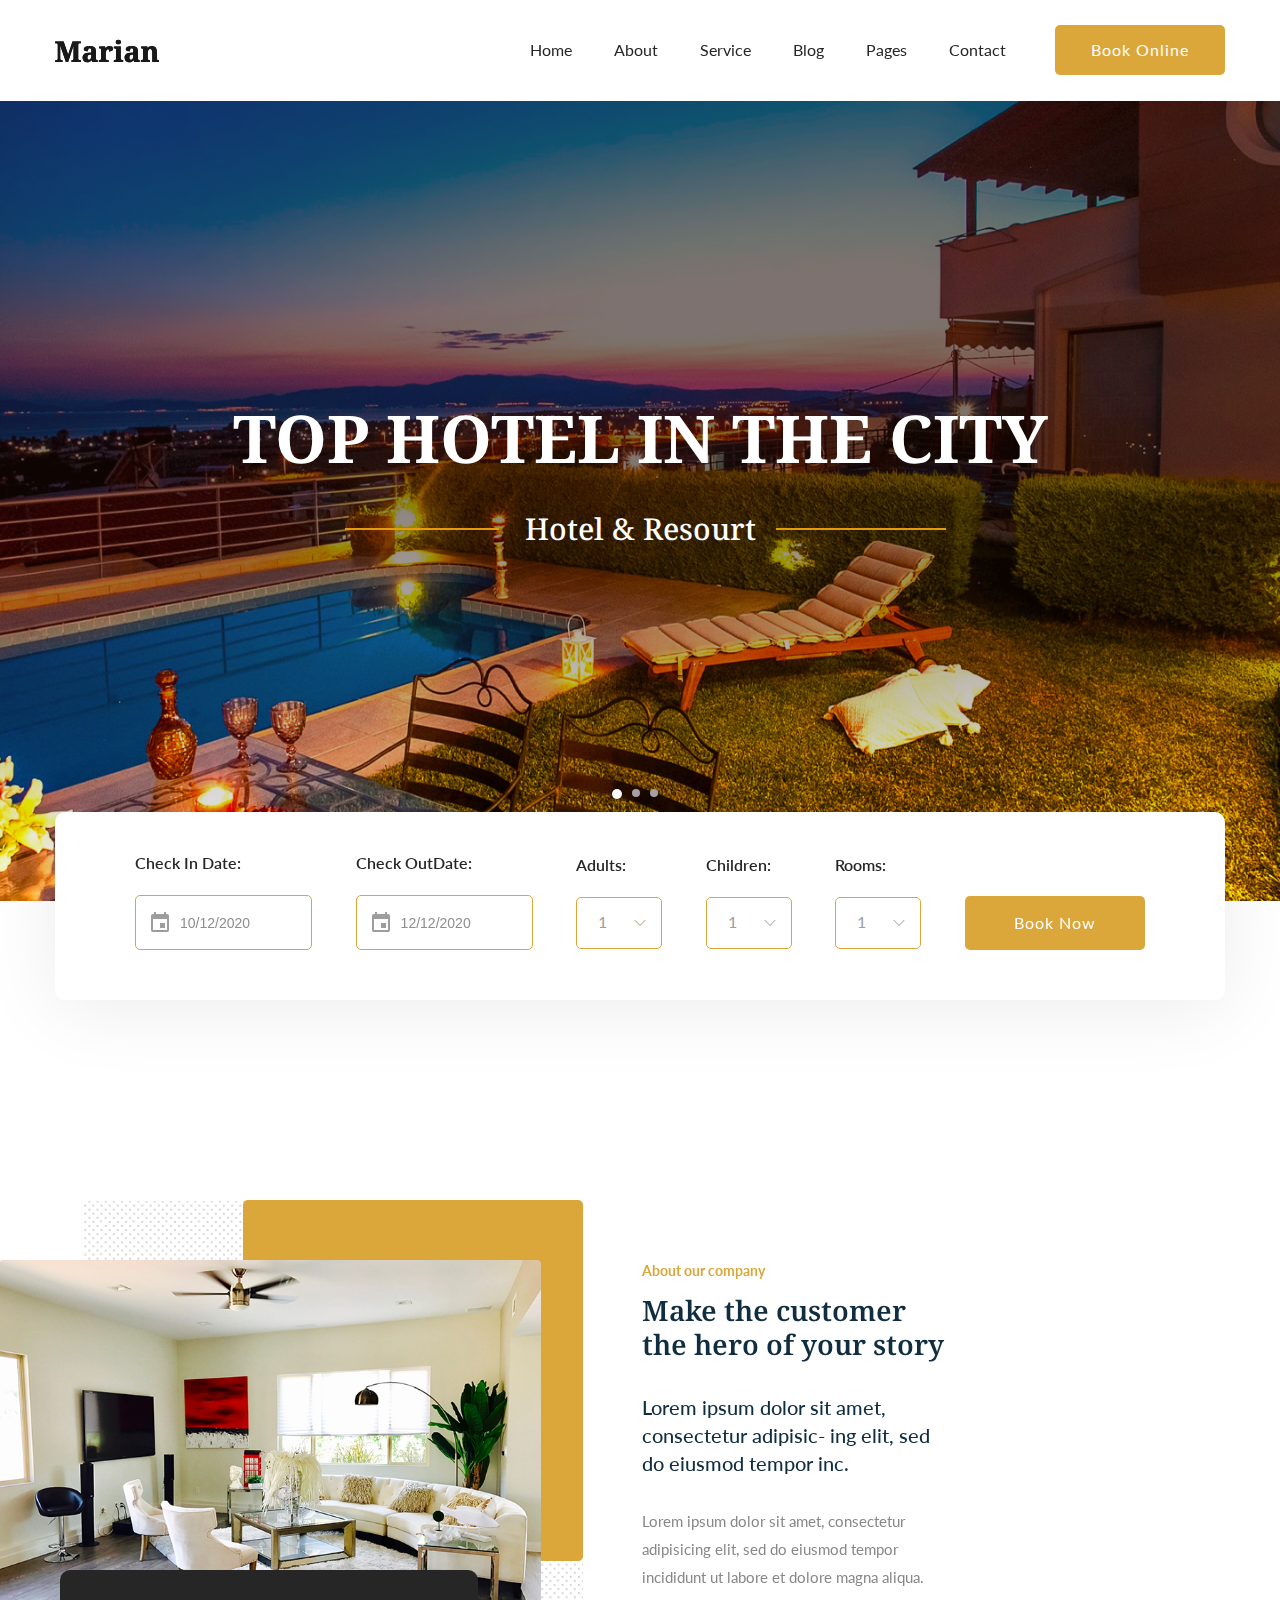
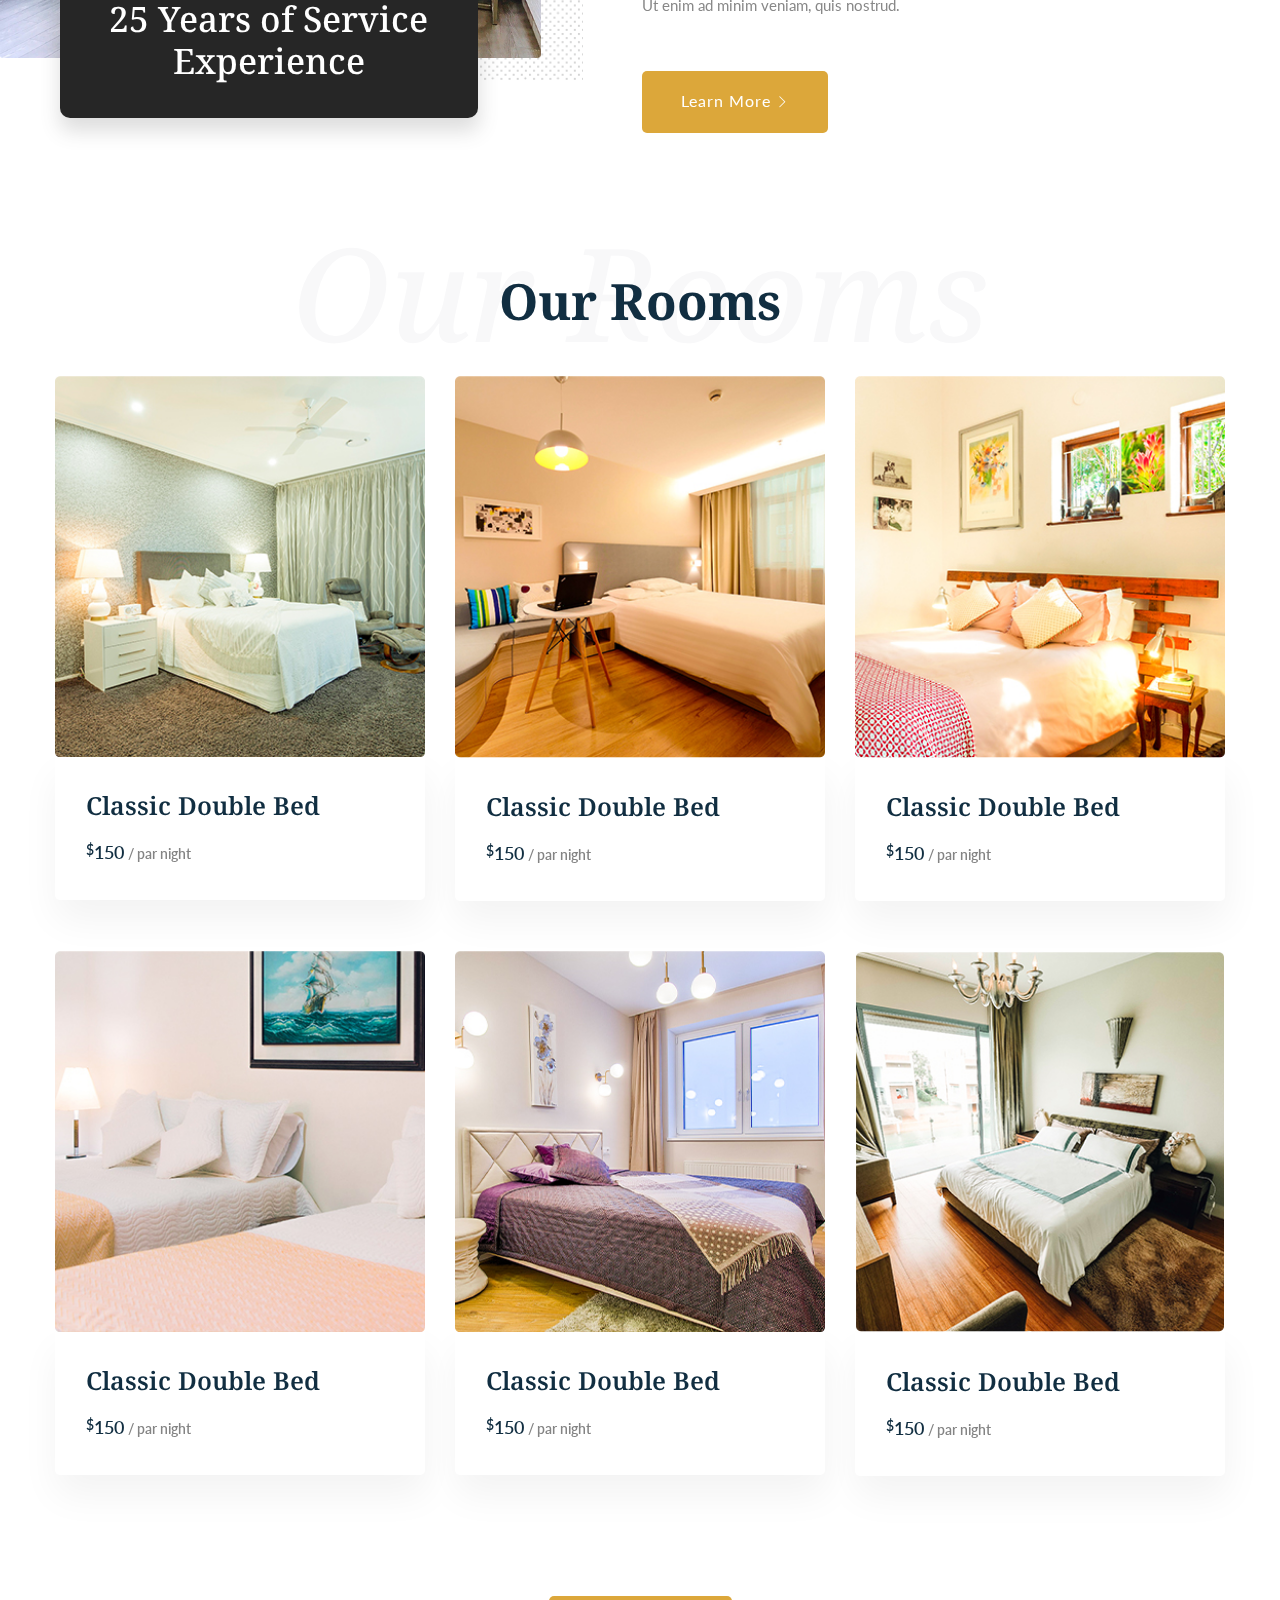
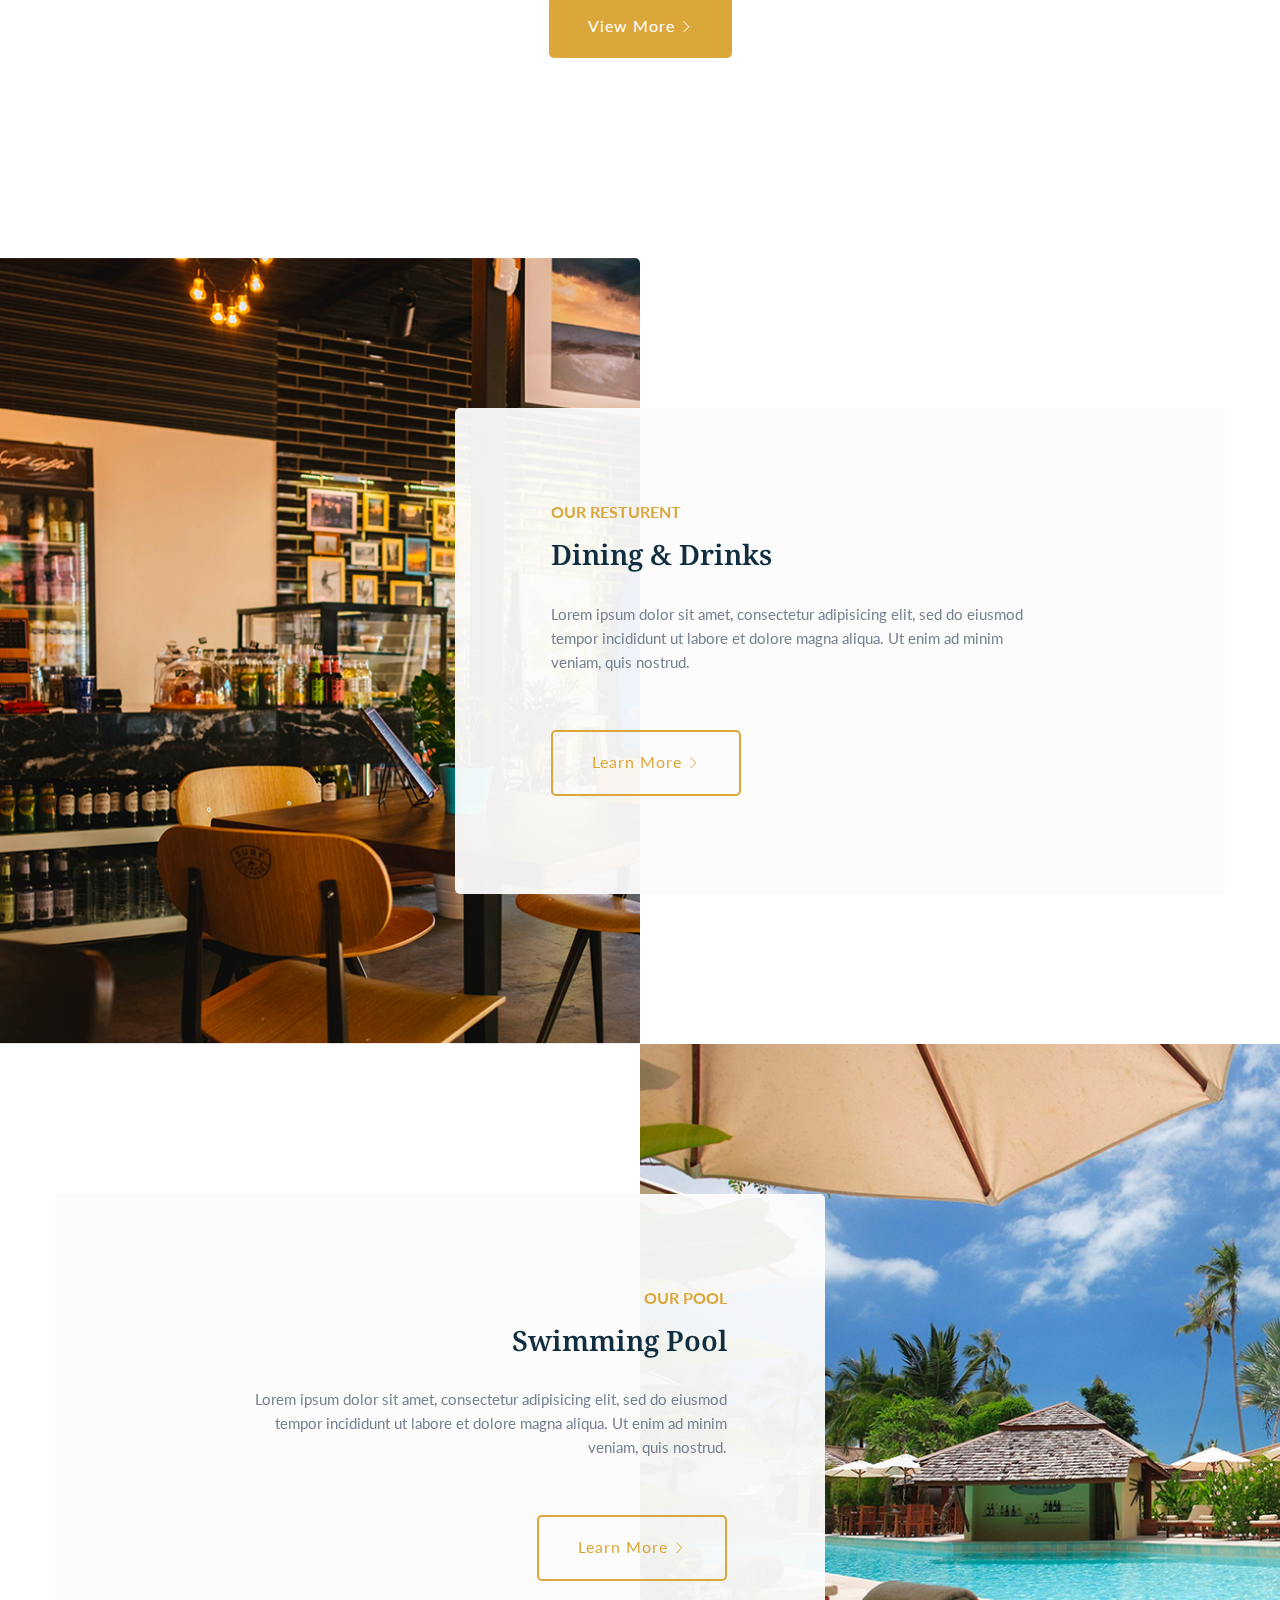
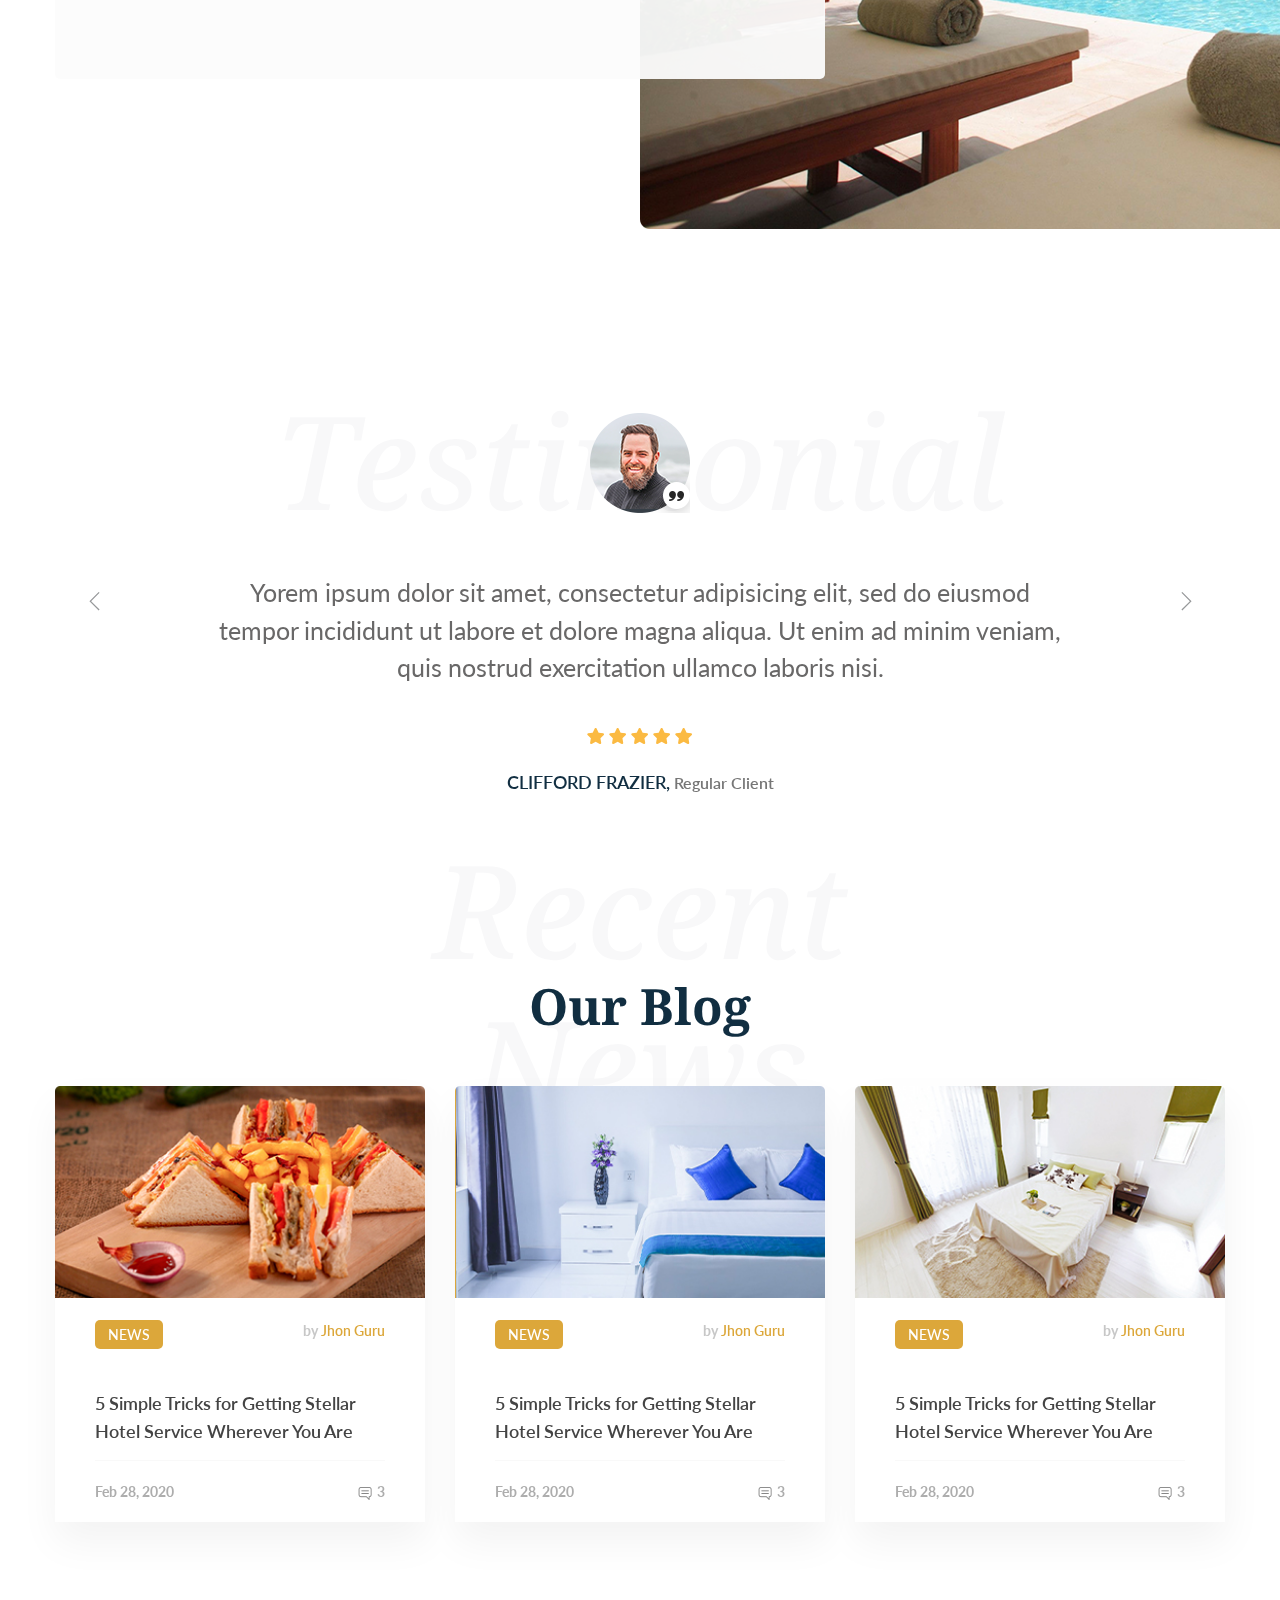
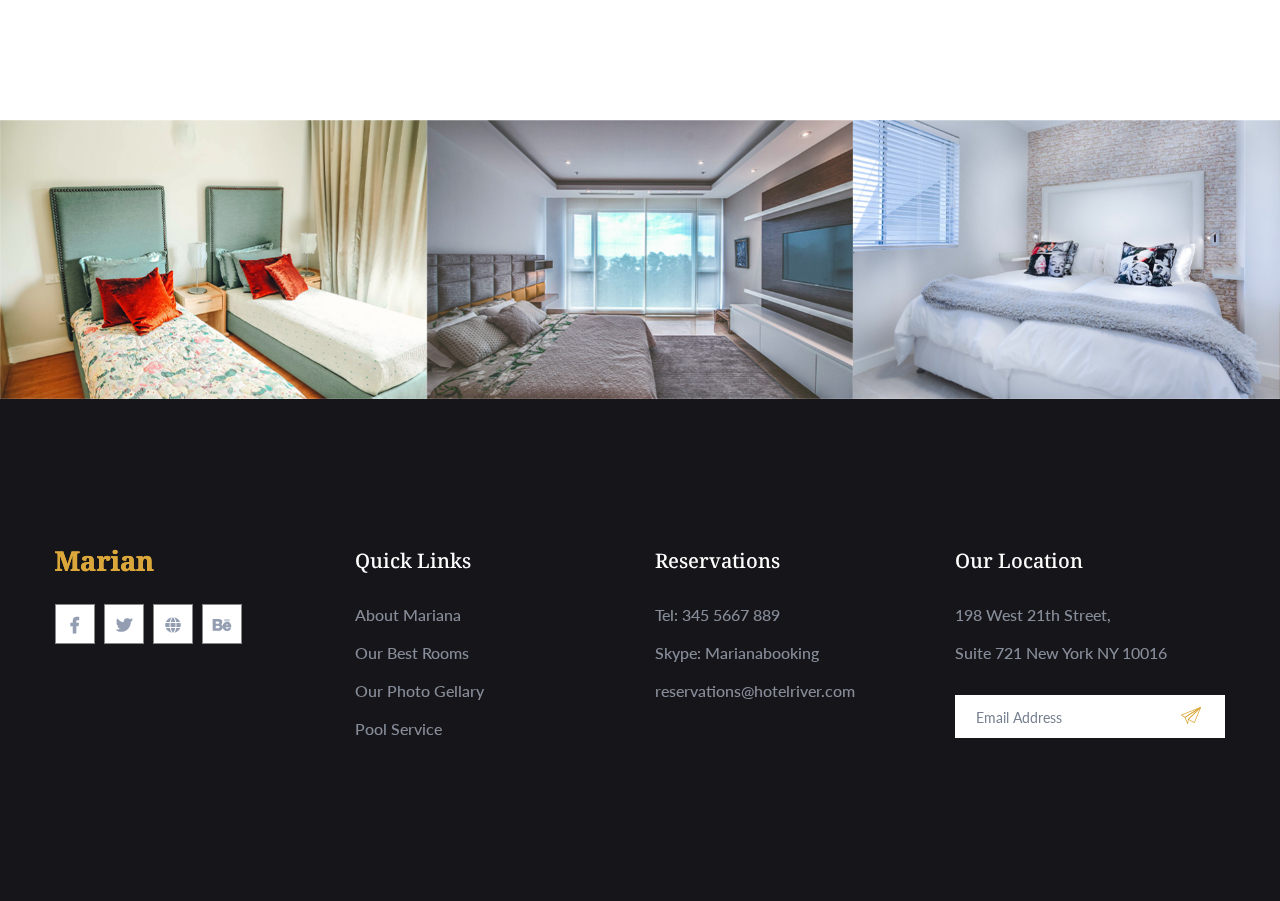
<file: index.html>
<!doctype html>
<html class="no-js" lang="zxx">
    <head>
        <meta charset="utf-8">
        <meta http-equiv="x-ua-compatible" content="ie=edge">
        <title>Hotel</title>
        <meta name="description" content="">
        <meta name="viewport" content="width=device-width, initial-scale=1">

        <link rel="manifest" href="site.webmanifest">
		<link rel="shortcut icon" type="image/x-icon" href="assets/img/favicon.ico">

		<!-- CSS here -->
            <link rel="stylesheet" href="assets/css/bootstrap.min.css">
            <link rel="stylesheet" href="assets/css/owl.carousel.min.css">
            <link rel="stylesheet" href="assets/css/gijgo.css">
            <link rel="stylesheet" href="assets/css/slicknav.css">
            <link rel="stylesheet" href="assets/css/animate.min.css">
            <link rel="stylesheet" href="assets/css/magnific-popup.css">
            <link rel="stylesheet" href="assets/css/fontawesome-all.min.css">
            <link rel="stylesheet" href="assets/css/themify-icons.css">
            <link rel="stylesheet" href="assets/css/slick.css">
            <link rel="stylesheet" href="assets/css/nice-select.css">
            <link rel="stylesheet" href="assets/css/style2.css">
            <link rel="stylesheet" href="assets/css/responsive.css">
   </head>

   <body>

    <!-- Preloader Start -->
    <div id="preloader-active">
        <div class="preloader d-flex align-items-center justify-content-center">
            <div class="preloader-inner position-relative">
                <div class="preloader-circle"></div>
                <div class="preloader-img pere-text">
                    <strong>Hotel</b>
                </div>
            </div>
        </div>
    </div>
    <!-- Preloader Start -->

    <header>
        <!-- Header Start -->
        <div class="header-area header-sticky">
            <div class="main-header">
                <div class="container">
                    <div class="row align-items-center">
                        <!-- logo -->
                        <div class="col-xl-2 col-lg-2">
                            <div class="logo">
                                <a href="index.html"><img src="assets/img/logo/logo.png" alt=""></a>
                            </div>
                        </div>
                    <div class="col-xl-8 col-lg-8">
                        <!-- main-menu -->
                        <div class="main-menu f-right d-none d-lg-block">
                            <nav>
                                <ul id="navigation">                                                                                                                                     
                                    <li><a href="index.html">Home</a></li>
                                    <li><a href="about.html">About</a></li>
                                    <li><a href="services.html">Service</a></li>
                                    <li><a href="blog.html">Blog</a>
                                        <ul class="submenu">
                                            <li><a href="blog.html">Blog</a></li>
                                            <li><a href="single-blog.html">Blog Details</a></li>
                                        </ul>
                                    </li>
                                    <li><a href="#">Pages</a>
                                        <ul class="submenu">
                                            <li><a href="rooms.html">Rooms</a>
                                            <li><a href="elements.html">Element</a></li>
                                        </ul>
                                    </li>
                                    <li><a href="contact.html">Contact</a></li>
                                </ul>
                            </nav>
                        </div>
                    </div>
                    <div class="col-xl-2 col-lg-2">
                        <!-- header-btn -->
                        <div class="header-btn">
                            <a href="#" class="btn btn1 d-none d-lg-block">Book Online</a>
                        </div>
                    </div>
                    <!-- Mobile Menu -->
                    <div class="col-12">
                        <div class="mobile_menu d-block d-lg-none"></div>
                    </div>    
                    </div>
                </div>
            </div>
        </div>
    </header>

    <main>
        <!-- Slider Area Start -->
        <div class="slider-area">
            <!-- Mobile Menu -->
            <div class="slider-active dot-style">
                <div class="single-slider hero-overly slider-height d-flex align-items-center" data-background="assets/img/hero/h1_hero.jpg">
                    <div class="container">
                        <div class="row justify-content-center text-center">
                            <div class="col-xl-9">
                                <div class="h1-slider-caption">
                                    <h1 data-animation="fadeInUp" data-delay=".4s">top hotel in the city</h1>
                                    <h3 data-animation="fadeInDown" data-delay=".4s">Hotel & Resourt</h3>
                                </div>
                            </div>
                        </div>
                    </div>
                </div>
                <div class="single-slider hero-overly slider-height d-flex align-items-center" data-background="assets/img/hero/h1_hero.jpg">
                    <div class="container">
                        <div class="row justify-content-center text-center">
                            <div class="col-xl-9">
                                <div class="h1-slider-caption">
                                    <h1 data-animation="fadeInUp" data-delay=".4s">top hotel in the city</h1>
                                    <h3 data-animation="fadeInDown" data-delay=".4s">Hotel & Resourt</h3>
                                </div>
                            </div>
                        </div>
                    </div>
                </div>  
                <div class="single-slider hero-overly slider-height d-flex align-items-center" data-background="assets/img/hero/h1_hero.jpg">
                    <div class="container">
                        <div class="row justify-content-center text-center">
                            <div class="col-xl-9">
                                <div class="h1-slider-caption">
                                    <h1 data-animation="fadeInUp" data-delay=".4s">top hotel in the city</h1>
                                    <h3 data-animation="fadeInDown" data-delay=".4s">Hotel & Resourt</h3>
                                </div>
                            </div>
                        </div>
                    </div>
                </div>          
            </div>
        </div>
        <!-- slider Area End-->

        <!-- Booking Room Start-->
        <div class="booking-area">
            <div class="container">
                <div class="row">
                    <div class="col-12">
                        <form action="">
                            <div class="booking-wrap d-flex justify-content-between align-items-center">

                                <!-- select in date -->
                                <div class="single-select-box mb-30">
                                    <!-- select out date -->
                                    <div class="boking-tittle">
                                        <span> Check In Date:</span>
                                    </div>
                                    <div class="boking-datepicker">
                                        <input id="datepicker1"  placeholder="10/12/2020" />
                                    </div>
                                </div>
                                <!-- Single Select Box -->
                                <div class="single-select-box mb-30">
                                    <!-- select out date -->
                                    <div class="boking-tittle">
                                        <span>Check OutDate:</span>
                                    </div>
                                    <div class="boking-datepicker">
                                        <input id="datepicker2"  placeholder="12/12/2020" />
                                    </div>
                                </div>
                                <!-- Single Select Box -->
                                <div class="single-select-box mb-30">
                                    <div class="boking-tittle">
                                        <span>Adults:</span>
                                    </div>
                                    <div class="select-this">
                                        <form action="#">
                                            <div class="select-itms">
                                                <select name="select" id="select1">
                                                    <option value="">1</option>
                                                    <option value="">2</option>
                                                    <option value="">3</option>
                                                    <option value="">4</option>
                                                </select>
                                            </div>
                                        </form>
                                    </div>
                                </div>
                                <!-- Single Select Box -->
                                <div class="single-select-box mb-30">
                                    <div class="boking-tittle">
                                        <span>Children:</span>
                                    </div>
                                    <div class="select-this">
                                        <form action="#">
                                            <div class="select-itms">
                                                <select name="select" id="select2">
                                                    <option value="">1</option>
                                                    <option value="">2</option>
                                                    <option value="">3</option>
                                                    <option value="">4</option>
                                                </select>
                                            </div>
                                        </form>
                                    </div>
                                </div>
                                <!-- Single Select Box -->
                                <div class="single-select-box mb-30">
                                    <div class="boking-tittle">
                                        <span>Rooms:</span>
                                    </div>
                                    <div class="select-this">
                                        <form action="#">
                                            <div class="select-itms">
                                                <select name="select" id="select3">
                                                    <option value="">1</option>
                                                    <option value="">2</option>
                                                    <option value="">3</option>
                                                    <option value="">4</option>
                                                </select>
                                            </div>
                                        </form>
                                    </div>
                                </div>
                                <!-- Single Select Box -->
                                <div class="single-select-box pt-45 mb-30">
                                    <a href="#" class="btn select-btn">Book Now</a>
                                </div>
                            </div>
                        </form>
                    </div>
                </div>
            </div>
        </div>
        <!-- Booking Room End-->

        <!-- Make customer Start-->
        <section class="make-customer-area customar-padding fix">
            <div class="container-fluid p-0">
                <div class="row">
                   <div class="col-xl-5 col-lg-6">
                        <div class="customer-img mb-120">
                            <img src="assets/img/customer/customar1.png" class="customar-img1" alt="">
                            <img src="assets/img/customer/customar2.png" class="customar-img2" alt="">
                            <div class="service-experience">
                                <h3>25 Years of Service<br>Experience</h3>
                            </div>
                        </div>
                   </div>
                    <div class=" col-xl-4 col-lg-4">
                        <div class="customer-caption">
                            <span>About our company</span>
                            <h2>Make the customer the hero of your story</h2>
                            <div class="caption-details">
                                <p class="pera-dtails">Lorem ipsum dolor sit amet, consectetur adipisic- ing elit, sed do eiusmod tempor inc. </p>
                                <p>Lorem ipsum dolor sit amet, consectetur adipisicing elit, sed do eiusmod tempor incididunt ut labore et dolore magna aliqua. Ut enim ad minim veniam, quis nostrud. </p>
                                <a href="#" class="btn more-btn1">Learn More <i class="ti-angle-right"></i> </a>
                            </div>
                        </div>
                    </div>
                </div>
            </div>
        </section>
        <!-- Make customer End-->

        <!-- Room Start -->
        <section class="room-area">
            <div class="container">
                <div class="row justify-content-center">
                    <div class="col-xl-8">
                        <!--font-back-tittle  -->
                        <div class="font-back-tittle mb-45">
                            <div class="archivment-front">
                                <h3>Our Rooms</h3>
                            </div>
                            <h3 class="archivment-back">Our Rooms</h3>
                        </div>
                    </div>
                </div>
                <div class="row">
                    <div class="col-xl-4 col-lg-6 col-md-6">
                        <!-- Single Room -->
                        <div class="single-room mb-50">
                            <div class="room-img">
                               <a href="rooms.html"><img src="assets/img/rooms/room1.jpg" alt=""></a>
                            </div>
                            <div class="room-caption">
                                <h3><a href="rooms.html">Classic Double Bed</a></h3>
                                <div class="per-night">
                                    <span><u>$</u>150 <span>/ par night</span></span>
                                </div>
                            </div>
                        </div>
                    </div>
                    <div class="col-xl-4 col-lg-6 col-md-6">
                        <!-- Single Room -->
                        <div class="single-room mb-50">
                            <div class="room-img">
                               <a href="rooms.html"><img src="assets/img/rooms/room2.jpg" alt=""></a>
                            </div>
                            <div class="room-caption">
                                <h3><a href="rooms.html">Classic Double Bed</a></h3>
                                <div class="per-night">
                                    <span><u>$</u>150 <span>/ par night</span></span>
                                </div>
                            </div>
                        </div>
                    </div>
                    <div class="col-xl-4 col-lg-6 col-md-6">
                        <!-- Single Room -->
                        <div class="single-room mb-50">
                            <div class="room-img">
                               <a href="rooms.html"> <img src="assets/img/rooms/room3.jpg" alt=""></a>
                            </div>
                            <div class="room-caption">
                                <h3><a href="rooms.html">Classic Double Bed</a></h3>
                                <div class="per-night">
                                    <span><u>$</u>150 <span>/ par night</span></span>
                                </div>
                            </div>
                        </div>
                    </div>
                    <div class="col-xl-4 col-lg-6 col-md-6">
                        <!-- Single Room -->
                        <div class="single-room mb-50">
                            <div class="room-img">
                                <a href="rooms.html"><img src="assets/img/rooms/room4.jpg" alt=""></a>
                            </div>
                            <div class="room-caption">
                                <h3><a href="rooms.html">Classic Double Bed</a></h3>
                                <div class="per-night">
                                    <span><u>$</u>150 <span>/ par night</span></span>
                                </div>
                            </div>
                        </div>
                    </div>
                    <div class="col-xl-4 col-lg-6 col-md-6">
                        <!-- Single Room -->
                        <div class="single-room mb-50">
                            <div class="room-img">
                                <a href="rooms.html"><img src="assets/img/rooms/room5.jpg" alt=""></a>
                            </div>
                            <div class="room-caption">
                                <h3><a href="rooms.html">Classic Double Bed</a></h3>
                                <div class="per-night">
                                    <span><u>$</u>150 <span>/ par night</span></span>
                                </div>
                            </div>
                        </div>
                    </div>
                    <div class="col-xl-4 col-lg-6 col-md-6">
                        <!-- Single Room -->
                        <div class="single-room mb-50">
                            <div class="room-img">
                               <a href="rooms.html"> <img src="assets/img/rooms/room6.jpg" alt=""></a>
                            </div>
                            <div class="room-caption">
                                <h3><a href="rooms.html">Classic Double Bed</a></h3>
                                <div class="per-night">
                                    <span><u>$</u>150 <span>/ par night</span></span>
                                </div>
                            </div>
                        </div>
                    </div>
                </div>
                <div class="row justify-content-center">
                    <div class="room-btn pt-70">
                        <a href="#" class="btn view-btn1">View more  <i class="ti-angle-right"></i> </a>
                    </div>
                </div>
            </div>

        </section>
        <!-- Room End -->

        <!-- Dining Start -->
        <div class="dining-area dining-padding-top">
            <!-- Single Left img -->
            <div class="single-dining-area left-img">
                <div class="container">
                    <div class="row justify-content-end">
                        <div class="col-lg-8 col-md-8">
                            <div class="dining-caption">
                                <span>Our resturent</span>
                                <h3>Dining & Drinks</h3>
                                <p>Lorem ipsum dolor sit amet, consectetur adipisicing elit, sed do eiusmod<br> tempor incididunt ut labore et dolore magna aliqua. Ut enim ad minim <br>veniam, quis nostrud.</p>
                                <a href="#" class="btn border-btn">Learn More <i class="ti-angle-right"></i> </a>
                            </div>
                        </div>
                    </div>
                </div>
            </div> 
            <!-- single Right img -->
            <div class="single-dining-area right-img">
                <div class="container">
                    <div class="row justify-content-start">
                        <div class="col-lg-8 col-md-8">
                            <div class="dining-caption text-right">
                                <span>Our Pool</span>
                                <h3>Swimming Pool</h3>
                                <p>Lorem ipsum dolor sit amet, consectetur adipisicing elit, sed do eiusmod<br> tempor incididunt ut labore et dolore magna aliqua. Ut enim ad minim <br>veniam, quis nostrud.</p>
                                <a href="#" class="btn border-btn">Learn More  <i class="ti-angle-right"></i></a>
                            </div>
                        </div>
                    </div>
                </div>
            </div> 
        </div>
        <!-- Dining End -->

        <!-- Testimonial Start -->
        <div class="testimonial-area testimonial-padding">
            <div class="container">
               <div class="row justify-content-center">
                    <div class="col-xl-9 col-lg-9 col-md-9">
                        <div class="h1-testimonial-active">
                            <!-- Single Testimonial -->
                            <div class="single-testimonial pt-65">
                                <!-- Testimonial tittle -->
                                <div class="font-back-tittle mb-105">
                                    <div class="archivment-front">
                                        <img src="assets/img/logo/testimonial.png" alt="">
                                    </div>
                                    <h3 class="archivment-back">Testimonial</h3>
                                </div>
                                 <!-- Testimonial Content -->
                                <div class="testimonial-caption text-center">
                                    <p>Yorem ipsum dolor sit amet, consectetur adipisicing elit, sed do eiusmod tempor incididunt ut labore et dolore magna aliqua. Ut enim ad minim veniam, quis nostrud exercitation ullamco laboris nisi.
                                    </p>
                                    <!-- Rattion -->
                                    <div class="testimonial-ratting">
                                        <i class="fas fa-star"></i>
                                        <i class="fas fa-star"></i>
                                        <i class="fas fa-star"></i>
                                        <i class="fas fa-star"></i>
                                        <i class="fas fa-star"></i>
                                    </div>
                                    <div class="rattiong-caption">
                                        <span>Clifford Frazier, <span>Regular Client</span> </span>
                                    </div>
                                </div>
                            </div>
                            <!-- Single Testimonial -->
                            <div class="single-testimonial  pt-65">
                                <!-- Testimonial tittle -->
                                <div class="font-back-tittle mb-105">
                                    <div class="archivment-front">
                                        <img src="assets/img/logo/testimonial.png" alt="">
                                    </div>
                                    <h3 class="archivment-back">Testimonial</h3>
                                </div>
                                <!-- Testimonial Content -->
                                <div class="testimonial-caption text-center">
                                    <p>Yorem ipsum dolor sit amet, consectetur adipisicing elit, sed do eiusmod tempor incididunt ut labore et dolore magna aliqua. Ut enim ad minim veniam, quis nostrud exercitation ullamco laboris nisi.
                                    </p>
                                    <div class="testimonial-ratting">
                                        <a href="#"><i class="fas fa-star"></i></a>
                                        <a href="#"><i class="fas fa-star"></i></a>
                                        <a href="#"><i class="fas fa-star"></i></a>
                                        <a href="#"><i class="fas fa-star"></i></a>
                                        <a href="#"><i class="fas fa-star"></i></a>
                                    </div>
                                    <div class="rattiong-caption">
                                        <span>Clifford Frazier, <span>Regular Client</span> </span>
                                    </div>
                                </div>
                            </div>
                        </div>
                    </div>
               </div>
            </div>
        </div>
        <!-- Testimonial End -->

        <!-- Blog Start -->
        <!-- Blog Start -->
        <div class="blog-area blog-padding">
            <div class="container">
                <div class="row justify-content-center">
                    <div class="col-xl-8">
                        <!-- Seciton Tittle  -->
                        <div class="font-back-tittle mb-50">
                            <div class="archivment-front">
                                <h3>Our Blog</h3>
                            </div>
                            <h3 class="archivment-back">Recent News</h3>
                        </div>
                    </div>
                </div>
                <div class="row">
                    <div class="col-xl-4 col-lg-4 col-md-6">
                        <!-- Single Blog -->
                        <div class="single-blog mb-30">
                            <div class="blog-img">
                                <a href="single-blog.html"><img src="assets/img/our_blog/blog-img1.jpg" alt=""></a>
                            </div>
                            <div class="blog-caption">
                                <div class="blog-cap-top d-flex justify-content-between mb-40">
                                    <span>news</span>
                                    <ul><li>by<a href="#"> Jhon Guru</a></li></ul>
                                </div>
                                <div class="blog-cap-mid">
                                    <p><a href="single-blog.html">5 Simple Tricks for Getting Stellar Hotel Service Wherever You Are</a></p>
                                </div>
                                <!-- Comments -->
                                <div class="blog-cap-bottom d-flex justify-content-between">
                                    <span>Feb 28, 2020</span>
                                    <span><img src="assets/img/our_blog/blog-comments-icon.jpg" alt="">3</span>
                                </div>
                            </div>
                        </div>
                    </div>
                    <div class="col-xl-4 col-lg-4 col-md-6">
                        <!-- Single Blog -->
                        <div class="single-blog mb-30">
                            <div class="blog-img">
                               <a href="single-blog.html"> <img src="assets/img/our_blog/blog-img2.jpg" alt=""></a>
                            </div>
                            <div class="blog-caption">
                                <div class="blog-cap-top d-flex justify-content-between mb-40">
                                    <span>news</span>
                                    <ul><li>by<a href="#"> Jhon Guru</a></li></ul>
                                </div>
                                <div class="blog-cap-mid">
                                    <p><a href="single-blog.html">5 Simple Tricks for Getting Stellar Hotel Service Wherever You Are</a></p>
                                </div>
                                <!-- Comments -->
                                <div class="blog-cap-bottom d-flex justify-content-between">
                                    <span>Feb 28, 2020</span>
                                    <span><img src="assets/img/our_blog/blog-comments-icon.jpg" alt="">3</span>
                                </div>
                            </div>
                        </div>
                    </div>
                    <div class="col-xl-4 col-lg-4 col-md-6">
                        <!-- Single Blog -->
                        <div class="single-blog mb-30">
                            <div class="blog-img">
                                <a href="single-blog.html"><img src="assets/img/our_blog/blog-img3.jpg" alt=""></a>
                            </div>
                            <div class="blog-caption">
                                <div class="blog-cap-top d-flex justify-content-between mb-40">
                                    <span>news</span>
                                    <ul><li>by<a href="#"> Jhon Guru</a></li></ul>
                                </div>
                                <div class="blog-cap-mid">
                                    <p><a href="single-blog.html">5 Simple Tricks for Getting Stellar Hotel Service Wherever You Are</a></p>
                                </div>
                                <!-- Comments -->
                                <div class="blog-cap-bottom d-flex justify-content-between">
                                    <span>Feb 28, 2020</span>
                                    <span><img src="assets/img/our_blog/blog-comments-icon.jpg" alt="">3</span>
                                </div>
                            </div>
                        </div>
                    </div>
                </div>
            </div>    
        </div>
        <!-- Blog End -->

        <!-- Gallery img Start-->
        <div class="gallery-area fix">
            <div class="container-fluid p-0">
                <div class="row">
                    <div class="col-md-12">
                        <div class="gallery-active owl-carousel">
                            <div class="gallery-img">
                                <a href="#"><img src="assets/img/gallery/gallery1.jpg" alt=""></a>
                            </div>
                            <div class="gallery-img">
                                <a href="#"><img src="assets/img/gallery/gallery2.jpg" alt=""></a>
                            </div>
                            <div class="gallery-img">
                                <a href="#"><img src="assets/img/gallery/gallery3.jpg" alt=""></a>
                            </div>
                        </div>
                    </div>
                </div>
            </div>
        </div>
        <!-- Gallery img End-->    
    </main>
    <footer>
        <!-- Footer Start-->
        <div class="footer-area black-bg footer-padding">
            <div class="container">
                <div class="row d-flex justify-content-between">
                    <div class="col-xl-3 col-lg-3 col-md-4 col-sm-6">
                        <div class="single-footer-caption mb-30">
                            <!-- logo -->
                            <div class="footer-logo">
                                <a href="index.html"><img src="assets/img/logo/logo2_footer.png" alt=""></a>
                            </div>
                            <div class="footer-social footer-social2">
                                <a href="#"><i class="fab fa-facebook-f"></i></a>
                                <a href="#"><i class="fab fa-twitter"></i></a>
                                <a href="#"><i class="fas fa-globe"></i></a>
                                <a href="#"><i class="fab fa-behance"></i></a>
                            </div>
                        </div>
                    </div>
                    <div class="col-xl-3 col-lg-3 col-md-3 col-sm-5">
                        <div class="single-footer-caption mb-30">
                            <div class="footer-tittle">
                                <h4>Quick Links</h4>
                                <ul>
                                    <li><a href="#">About Mariana</a></li>
                                    <li><a href="#">Our Best Rooms</a></li>
                                    <li><a href="#">Our Photo Gellary</a></li>
                                    <li><a href="#">Pool Service</a></li>
                                </ul>
                            </div>
                        </div>
                    </div>
                    <div class="col-xl-3 col-lg-3 col-md-3 col-sm-3">
                        <div class="single-footer-caption mb-30">
                            <div class="footer-tittle">
                                <h4>Reservations</h4>
                                <ul>
                                    <li><a href="#">Tel: 345 5667 889</a></li>
                                    <li><a href="#">Skype: Marianabooking</a></li>
                                    <li><a href="#">reservations@hotelriver.com</a></li>
                                </ul>
                            </div>
                        </div>
                    </div>
                    <div class="col-xl-3 col-lg-3 col-md-4  col-sm-5">
                        <div class="single-footer-caption mb-30">
                            <div class="footer-tittle">
                                <h4>Our Location</h4>
                                <ul>
                                    <li><a href="#">198 West 21th Street,</a></li>
                                    <li><a href="#">Suite 721 New York NY 10016</a></li>
                                </ul>
                                <!-- Form -->
                                <div class="footer-form" >
                                    <div id="mc_embed_signup">
                                        <form target="_blank" action="https://spondonit.us12.list-manage.com/subscribe/post?u=1462626880ade1ac87bd9c93a&amp;id=92a4423d01"
                                                method="get" class="subscribe_form relative mail_part">
                                            <input type="email" name="email" id="newsletter-form-email" placeholder="Email Address"
                                            class="placeholder hide-on-focus" onfocus="this.placeholder = ''"
                                            onblur="this.placeholder = ' Email Address '">
                                            <div class="form-icon">
                                                <button type="submit" name="submit" id="newsletter-submit"
                                                class="email_icon newsletter-submit button-contactForm"><img src="assets/img/logo/form-iocn.jpg" alt=""></button>
                                            </div>
                                            <div class="mt-10 info"></div>
                                        </form>
                                    </div>
                                </div>
                            </div>
                        </div>
                    </div>
                </div>
            </div>
        </div>
        <!-- Footer End-->
    </footer>

    
    <!-- JS here -->
	
		<!-- All JS Custom Plugins Link Here here -->
        <script src="./assets/js/vendor/modernizr-3.5.0.min.js"></script>
		
		<!-- Jquery, Popper, Bootstrap -->
		<script src="./assets/js/vendor/jquery-1.12.4.min.js"></script>
        <script src="./assets/js/popper.min.js"></script>
        <script src="./assets/js/bootstrap.min.js"></script>
	    <!-- Jquery Mobile Menu -->
        <script src="./assets/js/jquery.slicknav.min.js"></script>

		<!-- Jquery Slick , Owl-Carousel Plugins -->
        <script src="./assets/js/owl.carousel.min.js"></script>
        <script src="./assets/js/slick.min.js"></script>
        <!-- Date Picker -->
        <script src="./assets/js/gijgo.min.js"></script>
		<!-- One Page, Animated-HeadLin -->
        <script src="./assets/js/wow.min.js"></script>
		<script src="./assets/js/animated.headline.js"></script>
        <script src="./assets/js/jquery.magnific-popup.js"></script>

		<!-- Scrollup, nice-select, sticky -->
        <script src="./assets/js/jquery.scrollUp.min.js"></script>
        <script src="./assets/js/jquery.nice-select.min.js"></script>
		<script src="./assets/js/jquery.sticky.js"></script>
        
        <!-- contact js -->
        <script src="./assets/js/contact.js"></script>
        <script src="./assets/js/jquery.form.js"></script>
        <script src="./assets/js/jquery.validate.min.js"></script>
        <script src="./assets/js/mail-script.js"></script>
        <script src="./assets/js/jquery.ajaxchimp.min.js"></script>
        
		<!-- Jquery Plugins, main Jquery -->	
        <script src="./assets/js/plugins.js"></script>
        <script src="./assets/js/main.js"></script>
        
    </body>
</html>
</file>
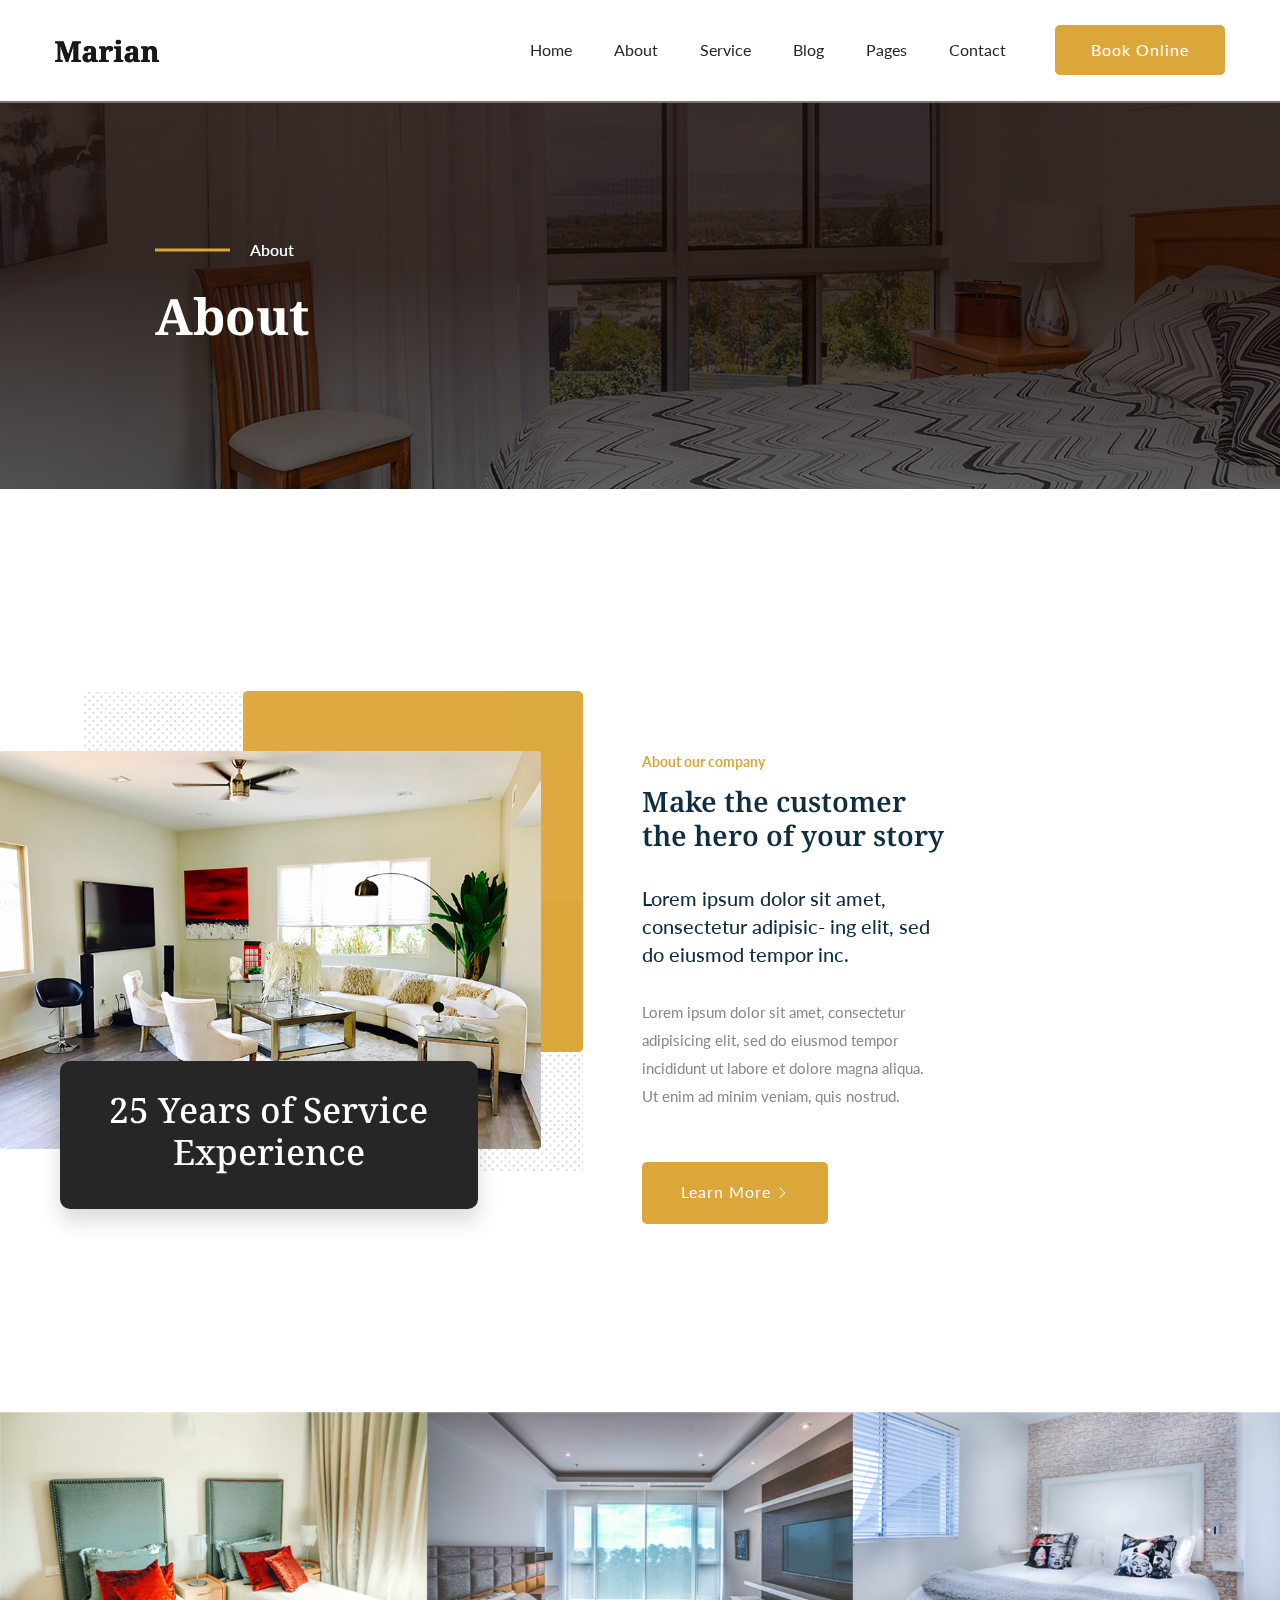
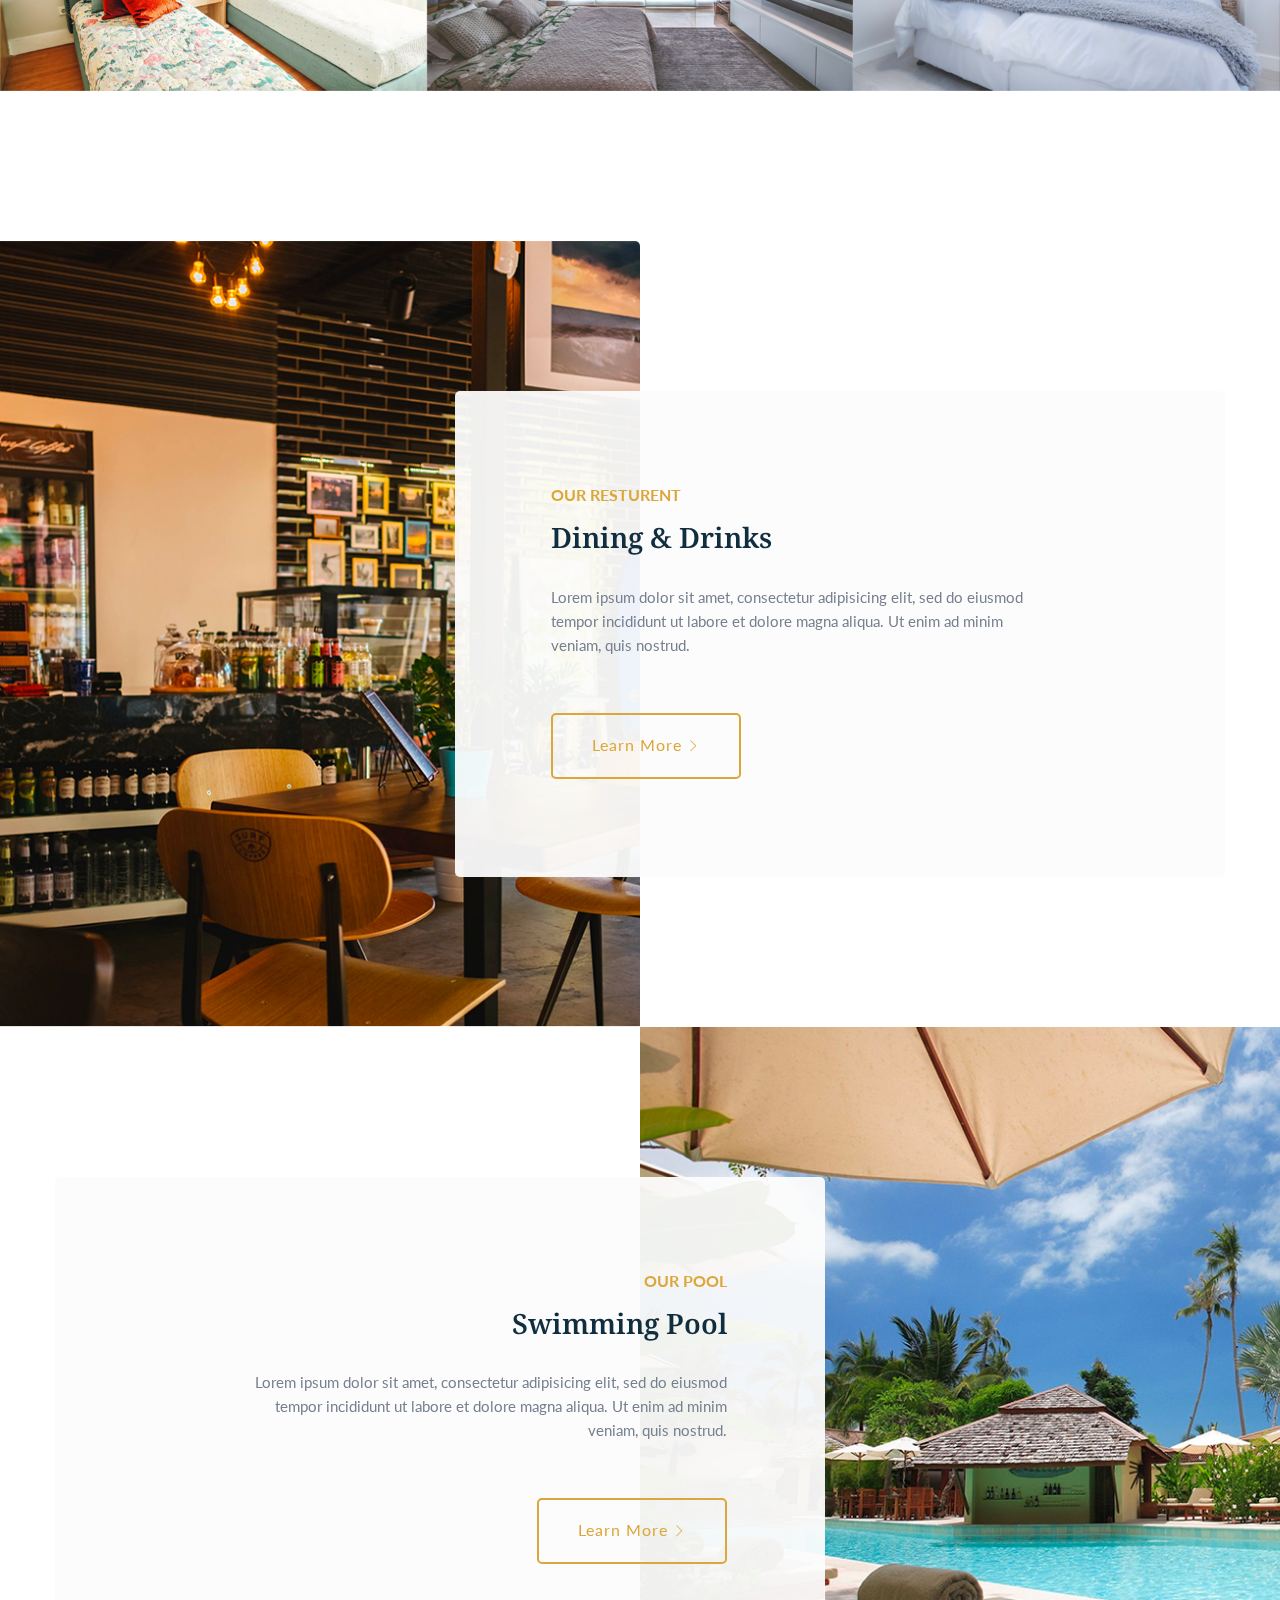
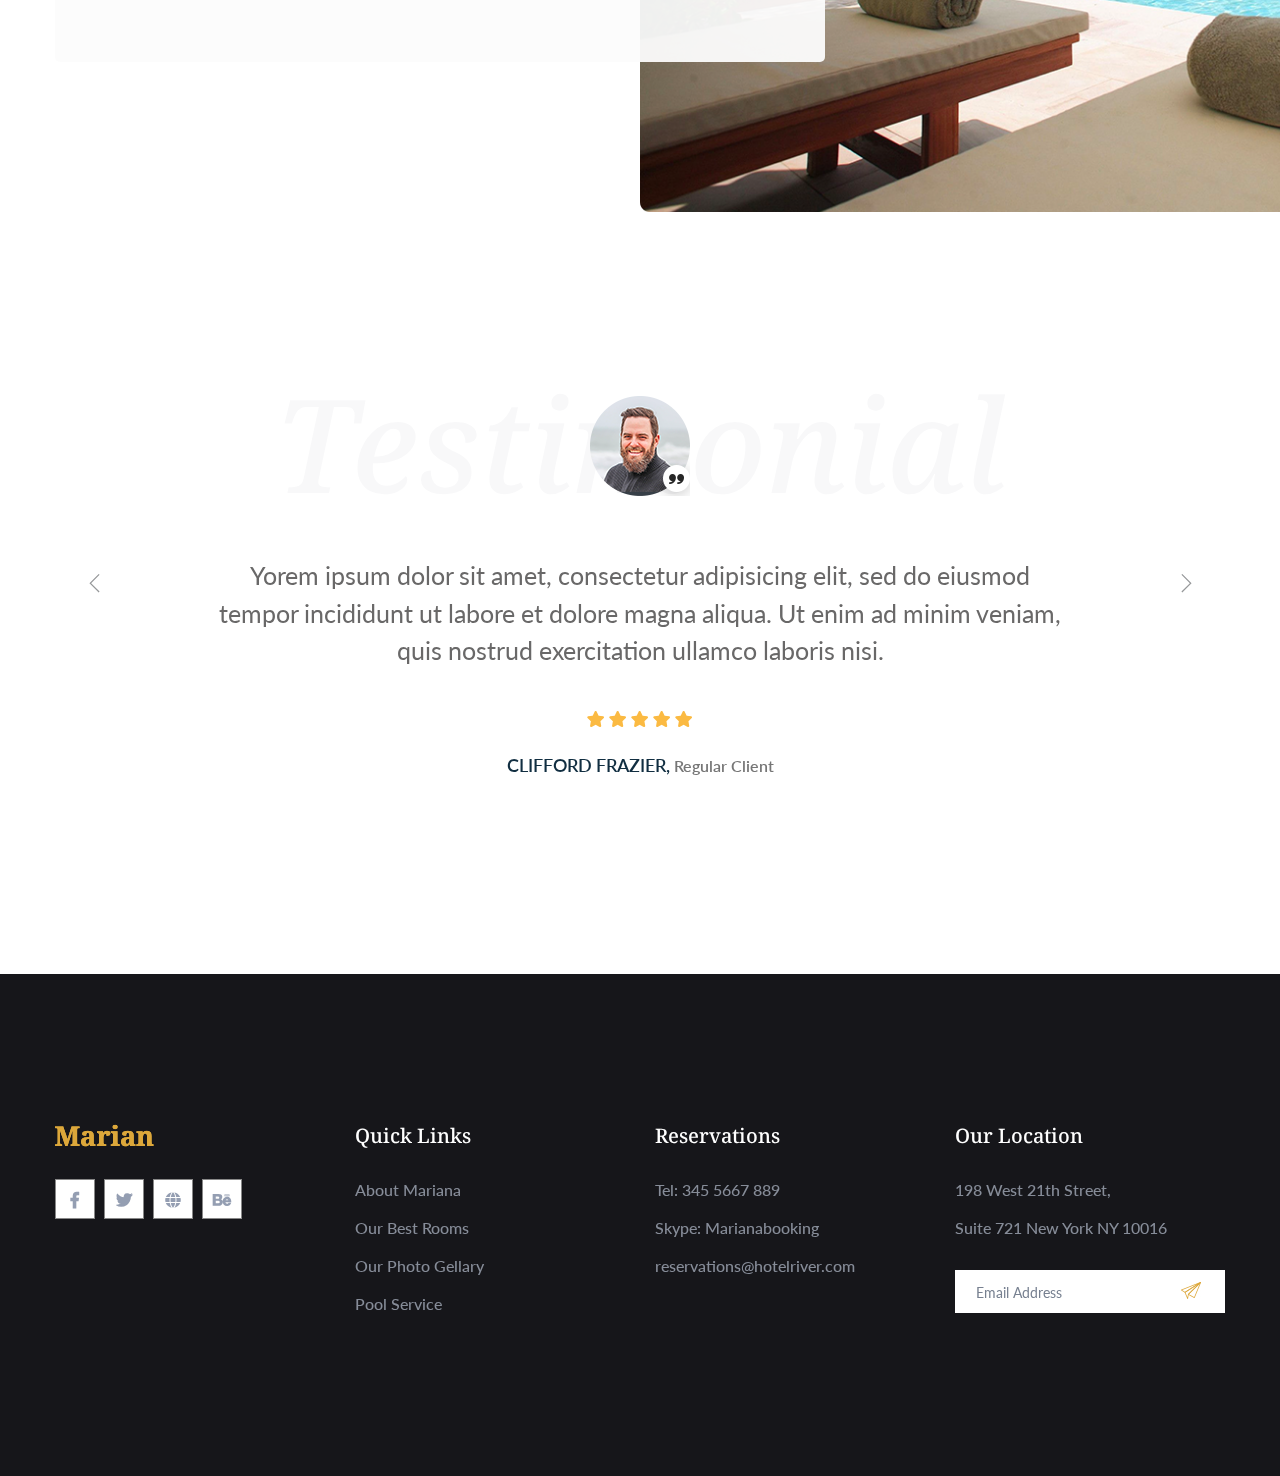
<file: about.html>
<!doctype html>
<html class="no-js" lang="zxx">
    <head>
        <meta charset="utf-8">
        <meta http-equiv="x-ua-compatible" content="ie=edge">
        <title>Hotel</title>
        <meta name="description" content="">
        <meta name="viewport" content="width=device-width, initial-scale=1">

        <link rel="manifest" href="site.webmanifest">
		<link rel="shortcut icon" type="image/x-icon" href="assets/img/favicon.ico">
        <!-- Place favicon.ico in the root directory -->

		<!-- CSS here -->
        <link rel="stylesheet" href="assets/css/bootstrap.min.css">
        <link rel="stylesheet" href="assets/css/owl.carousel.min.css">
        <link rel="stylesheet" href="assets/css/gijgo.css">
        <link rel="stylesheet" href="assets/css/slicknav.css">
        <link rel="stylesheet" href="assets/css/animate.min.css">
        <link rel="stylesheet" href="assets/css/magnific-popup.css">
        <link rel="stylesheet" href="assets/css/fontawesome-all.min.css">
        <link rel="stylesheet" href="assets/css/themify-icons.css">
        <link rel="stylesheet" href="assets/css/themify-icons.css">
        <link rel="stylesheet" href="assets/css/slick.css">
        <link rel="stylesheet" href="assets/css/nice-select.css">
        <link rel="stylesheet" href="assets/css/style2.css">
        <link rel="stylesheet" href="assets/css/responsive.css">
   </head>

   <body>
       
    <!-- Preloader Start -->
    <div id="preloader-active">
        <div class="preloader d-flex align-items-center justify-content-center">
            <div class="preloader-inner position-relative">
                <div class="preloader-circle"></div>
                <div class="preloader-img pere-text">
                    <strong>Hotel</b>
                </div>
            </div>
        </div>
    </div>
    <!-- Preloader Start -->

    <header>
        <!-- Header Start -->
       <div class="header-area header-sticky">
            <div class="main-header ">
                <div class="container">
                    <div class="row align-items-center">
                        <!-- logo -->
                        <div class="col-xl-2 col-lg-2">
                            <div class="logo">
                               <a href="index.html"><img src="assets/img/logo/logo.png" alt=""></a>
                            </div>
                        </div>
                    <div class="col-xl-8 col-lg-8">
                            <!-- main-menu -->
                            <div class="main-menu f-right d-none d-lg-block">
                                <nav>
                                    <ul id="navigation">                                                                                                                                     
                                        <li><a href="index.html">Home</a></li>
                                        <li><a href="about.html">About</a></li>
                                        <li><a href="services.html">Service</a></li>
                                        <li><a href="blog.html">Blog</a>
                                            <ul class="submenu">
                                                <li><a href="blog.html">Blog</a></li>
                                                <li><a href="single-blog.html">Blog Details</a></li>
                                            </ul>
                                        </li>
                                        <li><a href="#">Pages</a>
                                            <ul class="submenu">
                                                <li><a href="rooms.html">Rooms</a>
                                                <li><a href="elements.html">Element</a></li>
                                            </ul>
                                        </li>
                                        <li><a href="contact.html">Contact</a></li>
                                    </ul>
                                </nav>
                            </div>
                        </div>             
                        <div class="col-xl-2 col-lg-2">
                            <!-- header-btn -->
                            <div class="header-btn">
                                <a href="#" class="btn btn1 d-none d-lg-block ">Book Online</a>
                            </div>
                        </div>
                        <!-- Mobile Menu -->
                        <div class="col-12">
                            <div class="mobile_menu d-block d-lg-none"></div>
                        </div>
                    </div>
                </div>
            </div>
       </div>
        <!-- Header End -->
    </header>
    <main>

        <!-- slider Area Start-->
        <div class="slider-area">
            <div class="single-slider hero-overly slider-height2 d-flex align-items-center" data-background="assets/img/hero/aboutpage_hero.jpg" >
                <div class="container">
                    <div class="row ">
                        <div class="col-md-11 offset-xl-1 offset-lg-1 offset-md-1">
                            <div class="hero-caption">
                                <span>About</span>
                                <h2>About</h2>
                            </div>
                        </div>
                    </div>
                </div>
            </div>
        </div>
        <!-- slider Area End-->

        <!-- Make customer Start-->
        <section class="make-customer-area customar-padding fix">
            <div class="container-fluid p-0">
                <div class="row">
                   <div class="col-xl-5 col-lg-6">
                        <div class="customer-img mb-120">
                            <img src="assets/img/customer/customar1.png" class="customar-img1" alt="">
                            <img src="assets/img/customer/customar2.png" class="customar-img2" alt="">
                            <div class="service-experience heartbeat">
                                <h3>25 Years of Service<br>Experience</h3>
                            </div>
                        </div>
                   </div>
                    <div class=" col-xl-4 col-lg-4">
                        <div class="customer-caption">
                            <span>About our company</span>
                            <h2>Make the customer the hero of your story</h2>
                            <div class="caption-details">
                                <p class="pera-dtails">Lorem ipsum dolor sit amet, consectetur adipisic- ing elit, sed do eiusmod tempor inc. </p>
                                <p>Lorem ipsum dolor sit amet, consectetur adipisicing elit, sed do eiusmod tempor incididunt ut labore et dolore magna aliqua. Ut enim ad minim veniam, quis nostrud. </p>
                                <a href="#" class="btn more-btn1">Learn More <i class="ti-angle-right"></i> </a>
                            </div>
                        </div>
                    </div>
                </div>
            </div>
        </section>
        <!-- Make customer End-->


        <!-- Gallery img Start-->
        <div class="gallery-area g-padding fix">
            <div class="container-fluid p-0">
                <div class="row">
                    <div class="col-md-12">
                        <div class="gallery-active owl-carousel">
                            <div class="gallery-img">
                                <a href="#"><img src="assets/img/gallery/gallery1.jpg" alt=""></a>
                            </div>
                            <div class="gallery-img">
                                <a href="#"><img src="assets/img/gallery/gallery2.jpg" alt=""></a>
                            </div>
                            <div class="gallery-img">
                                <a href="#"><img src="assets/img/gallery/gallery3.jpg" alt=""></a>
                            </div>
                        </div>
                    </div>
                </div>
            </div>
        </div>
        <!-- Gallery img End-->

        <!-- Dining Start -->
        <div class="dining-area d-padding">
            <!-- Single Left img -->
            <div class="single-dining-area left-img">
                <div class="container">
                    <div class="row justify-content-end">
                        <div class="col-lg-8 col-md-8">
                            <div class="dining-caption">
                                <span>Our resturent</span>
                                <h3>Dining & Drinks</h3>
                                <p>Lorem ipsum dolor sit amet, consectetur adipisicing elit, sed do eiusmod<br> tempor incididunt ut labore et dolore magna aliqua. Ut enim ad minim <br>veniam, quis nostrud.</p>
                                <a href="#" class="btn border-btn">Learn More <i class="ti-angle-right"></i> </a>
                            </div>
                        </div>
                    </div>
                </div>
            </div> 
            <!-- single Right img -->
            <div class="single-dining-area right-img">
                <div class="container">
                    <div class="row justify-content-start">
                        <div class="col-lg-8 col-md-8">
                            <div class="dining-caption text-right">
                                <span>Our Pool</span>
                                <h3>Swimming Pool</h3>
                                <p>Lorem ipsum dolor sit amet, consectetur adipisicing elit, sed do eiusmod<br> tempor incididunt ut labore et dolore magna aliqua. Ut enim ad minim <br>veniam, quis nostrud.</p>
                                <a href="#" class="btn border-btn">Learn More  <i class="ti-angle-right"></i></a>
                            </div>
                        </div>
                    </div>
                </div>
            </div> 
        </div>
        <!-- Dining End -->

        <!-- Testimonial Start -->
        <div class="testimonial-area t-padding">
            <div class="container">
               <div class="row justify-content-center">
                    <div class="col-xl-9 col-lg-9 col-md-9">
                        <div class="h1-testimonial-active">
                            <!-- Single Testimonial -->
                            <div class="single-testimonial pt-65">
                                <!-- Testimonial tittle -->
                                <div class="font-back-tittle mb-105">
                                    <div class="archivment-front">
                                        <img src="assets/img/logo/testimonial.png" alt="">
                                    </div>
                                    <h3 class="archivment-back">Testimonial</h3>
                                </div>
                                 <!-- Testimonial Content -->
                                <div class="testimonial-caption text-center">
                                    <p>Yorem ipsum dolor sit amet, consectetur adipisicing elit, sed do eiusmod tempor incididunt ut labore et dolore magna aliqua. Ut enim ad minim veniam, quis nostrud exercitation ullamco laboris nisi.
                                    </p>
                                    <!-- Rattion -->
                                    <div class="testimonial-ratting">
                                        <i class="fas fa-star"></i>
                                        <i class="fas fa-star"></i>
                                        <i class="fas fa-star"></i>
                                        <i class="fas fa-star"></i>
                                        <i class="fas fa-star"></i>
                                    </div>
                                    <div class="rattiong-caption">
                                        <span>Clifford Frazier, <span>Regular Client</span> </span>
                                    </div>
                                </div>
                            </div>
                            <!-- Single Testimonial -->
                            <div class="single-testimonial  pt-65">
                                <!-- Testimonial tittle -->
                                <div class="font-back-tittle mb-105">
                                    <div class="archivment-front">
                                        <img src="assets/img/logo/testimonial.png" alt="">
                                    </div>
                                    <h3 class="archivment-back">Testimonial</h3>
                                </div>
                                <!-- Testimonial Content -->
                                <div class="testimonial-caption text-center">
                                    <p>Yorem ipsum dolor sit amet, consectetur adipisicing elit, sed do eiusmod tempor incididunt ut labore et dolore magna aliqua. Ut enim ad minim veniam, quis nostrud exercitation ullamco laboris nisi.
                                    </p>
                                    <!-- Rattion -->
                                    <div class="testimonial-ratting">
                                        <i class="fas fa-star"></i>
                                        <i class="fas fa-star"></i>
                                        <i class="fas fa-star"></i>
                                        <i class="fas fa-star"></i>
                                        <i class="fas fa-star"></i>
                                    </div>
                                    <div class="rattiong-caption">
                                        <span>Clifford Frazier, <span>Regular Client</span> </span>
                                    </div>
                                </div>
                            </div>
                        </div>
                    </div>
               </div>
            </div>
        </div>
        <!-- Testimonial End -->
    </main>
    <footer>
        <!-- Footer Start-->
        <div class="footer-area black-bg footer-padding">
            <div class="container">
                <div class="row d-flex justify-content-between">
                    <div class="col-xl-3 col-lg-3 col-md-4 col-sm-6">
                       <div class="single-footer-caption mb-30">
                          <!-- logo -->
                          <div class="footer-logo">
                            <a href="index.html"><img src="assets/img/logo/logo2_footer.png" alt=""></a>
                          </div>
                          <div class="footer-social footer-social2">
                              <a href="#"><i class="fab fa-facebook-f"></i></a>
                              <a href="#"><i class="fab fa-twitter"></i></a>
                              <a href="#"><i class="fas fa-globe"></i></a>
                              <a href="#"><i class="fab fa-behance"></i></a>
                          </div>
                       </div>
                    </div>
                    <div class="col-xl-3 col-lg-3 col-md-3 col-sm-5">
                        <div class="single-footer-caption mb-30">
                            <div class="footer-tittle">
                                <h4>Quick Links</h4>
                                <ul>
                                    <li><a href="#">About Mariana</a></li>
                                    <li><a href="#">Our Best Rooms</a></li>
                                    <li><a href="#">Our Photo Gellary</a></li>
                                    <li><a href="#">Pool Service</a></li>
                                </ul>
                            </div>
                        </div>
                    </div>
                    <div class="col-xl-3 col-lg-3 col-md-3 col-sm-3">
                        <div class="single-footer-caption mb-30">
                            <div class="footer-tittle">
                                <h4>Reservations</h4>
                                <ul>
                                    <li><a href="#">Tel: 345 5667 889</a></li>
                                    <li><a href="#">Skype: Marianabooking</a></li>
                                    <li><a href="#">reservations@hotelriver.com</a></li>
                                </ul>
                            </div>
                        </div>
                    </div>
                    <div class="col-xl-3 col-lg-3 col-md-4  col-sm-5">
                        <div class="single-footer-caption mb-30">
                            <div class="footer-tittle">
                                <h4>Our Location</h4>
                                <ul>
                                    <li><a href="#">198 West 21th Street,</a></li>
                                    <li><a href="#">Suite 721 New York NY 10016</a></li>
                                </ul>
                                <!-- Form -->
                                 <div class="footer-form" >
                                     <div id="mc_embed_signup">
                                         <form target="_blank" action="https://spondonit.us12.list-manage.com/subscribe/post?u=1462626880ade1ac87bd9c93a&amp;id=92a4423d01"
                                         method="get" class="subscribe_form relative mail_part">
                                             <input type="email" name="email" id="newsletter-form-email" placeholder="Email Address"
                                             class="placeholder hide-on-focus" onfocus="this.placeholder = ''"
                                             onblur="this.placeholder = ' Email Address '">
                                             <div class="form-icon">
                                               <button type="submit" name="submit" id="newsletter-submit"
                                               class="email_icon newsletter-submit button-contactForm"><img src="assets/img/logo/form-iocn.jpg" alt=""></button>
                                             </div>
                                             <div class="mt-10 info"></div>
                                         </form>
                                     </div>
                                 </div>
                            </div>
                        </div>
                    </div>
                </div>
            </div>
        </div>
        <!-- Footer End-->
    </footer>

     <!-- JS here -->
	
		<!-- All JS Custom Plugins Link Here here -->
        <script src="./assets/js/vendor/modernizr-3.5.0.min.js"></script>
		
		<!-- Jquery, Popper, Bootstrap -->
		<script src="./assets/js/vendor/jquery-1.12.4.min.js"></script>
        <script src="./assets/js/popper.min.js"></script>
        <script src="./assets/js/bootstrap.min.js"></script>
	    <!-- Jquery Mobile Menu -->
        <script src="./assets/js/jquery.slicknav.min.js"></script>

		<!-- Jquery Slick , Owl-Carousel Plugins -->
        <script src="./assets/js/owl.carousel.min.js"></script>
        <script src="./assets/js/slick.min.js"></script>
        <!-- Date Picker -->
        <script src="./assets/js/gijgo.min.js"></script>
		<!-- One Page, Animated-HeadLin -->
        <script src="./assets/js/wow.min.js"></script>
		<script src="./assets/js/animated.headline.js"></script>
        <script src="./assets/js/jquery.magnific-popup.js"></script>
        
		<!-- Scrollup, nice-select, sticky -->
        <script src="./assets/js/jquery.scrollUp.min.js"></script>
        <script src="./assets/js/jquery.nice-select.min.js"></script>
		<script src="./assets/js/jquery.sticky.js"></script>
        
        <!-- contact js -->
        <script src="./assets/js/contact.js"></script>
        <script src="./assets/js/jquery.form.js"></script>
        <script src="./assets/js/jquery.validate.min.js"></script>
        <script src="./assets/js/mail-script.js"></script>
        <script src="./assets/js/jquery.ajaxchimp.min.js"></script>
        
		<!-- Jquery Plugins, main Jquery -->	
        <script src="./assets/js/plugins.js"></script>
        <script src="./assets/js/main.js"></script>
        
        
    </body>
</html>
</file>
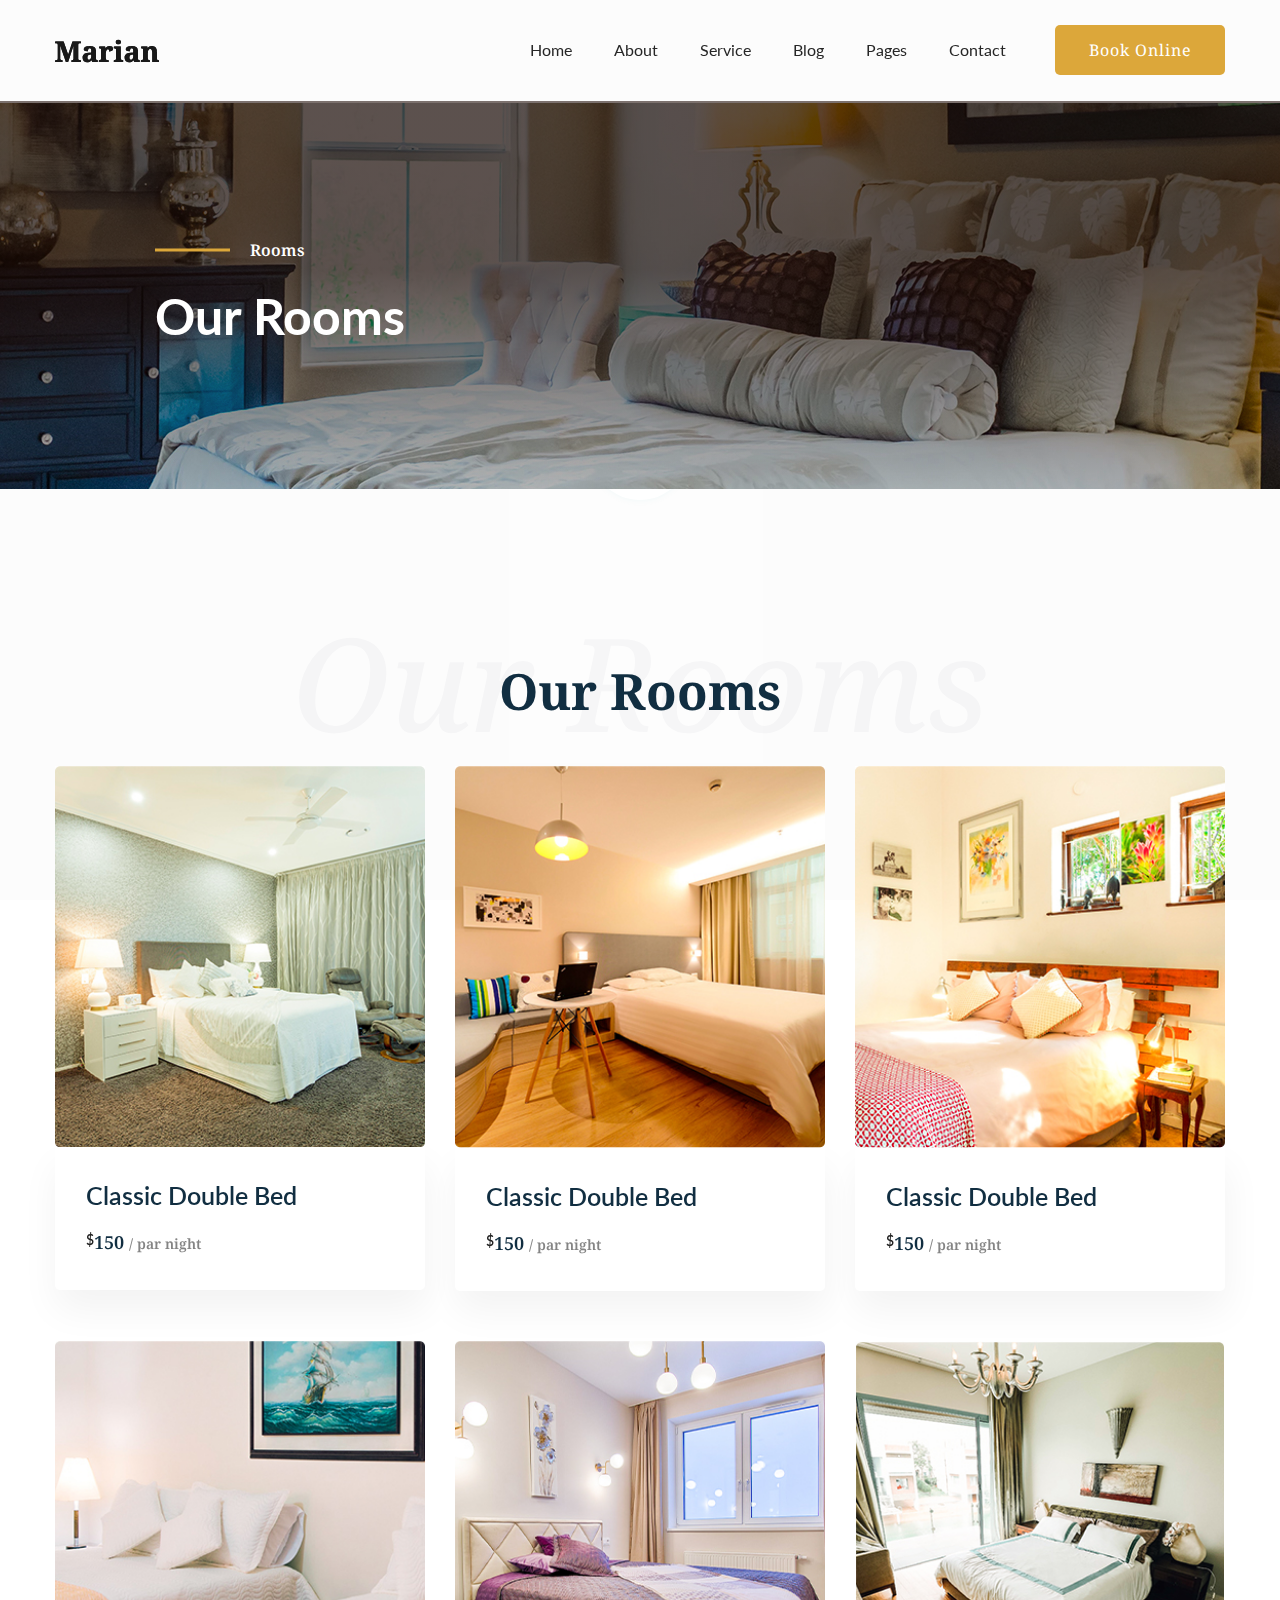
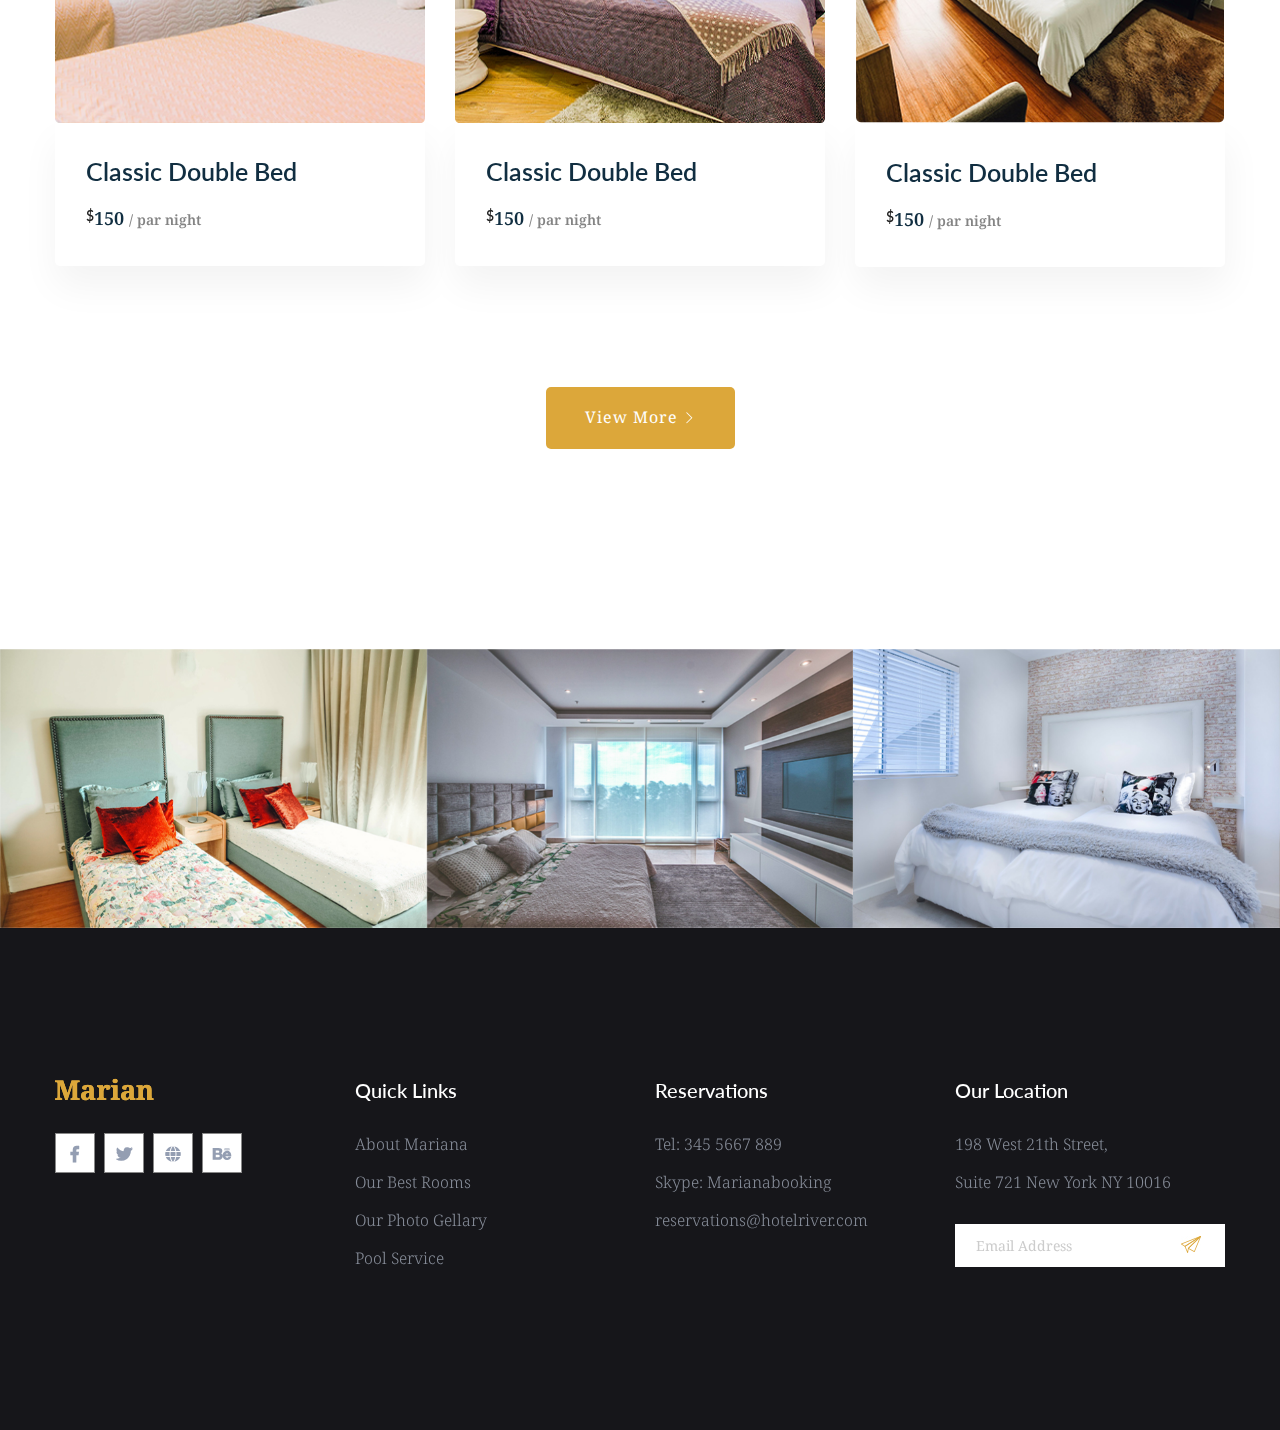
<file: rooms.html>
<!doctype html>
<html class="no-js" lang="zxx">
    <head>
        <meta charset="utf-8">
        <meta http-equiv="x-ua-compatible" content="ie=edge">
        <title>Hotel</title>
        <meta name="description" content="">
        <meta name="viewport" content="width=device-width, initial-scale=1">

        <link rel="manifest" href="site.webmanifest">
		<link rel="shortcut icon" type="image/x-icon" href="assets/img/favicon.ico">
        <!-- Place favicon.ico in the root directory -->

		<!-- CSS here -->
        <link rel="stylesheet" href="assets/css/bootstrap.min.css">
        <link rel="stylesheet" href="assets/css/owl.carousel.min.css">
        <link rel="stylesheet" href="assets/css/gijgo.css">
        <link rel="stylesheet" href="assets/css/slicknav.css">
        <link rel="stylesheet" href="assets/css/animate.min.css">
        <link rel="stylesheet" href="assets/css/magnific-popup.css">
        <link rel="stylesheet" href="assets/css/fontawesome-all.min.css">
        <link rel="stylesheet" href="assets/css/themify-icons.css">
        <link rel="stylesheet" href="assets/css/themify-icons.css">
        <link rel="stylesheet" href="assets/css/slick.css">
        <link rel="stylesheet" href="assets/css/nice-select.css">
        <link rel="stylesheet" href="assets/css/style.css">
        <link rel="stylesheet" href="assets/css/responsive.css">
   </head>

   <body>
       
    <!-- Preloader Start -->
    <div id="preloader-active">
        <div class="preloader d-flex align-items-center justify-content-center">
            <div class="preloader-inner position-relative">
                <div class="preloader-circle"></div>
                <div class="preloader-img pere-text">
                    <strong>Hotel</b>
                </div>
            </div>
        </div>
    </div>
    <!-- Preloader Start -->

    <header>
        <!-- Header Start -->
       <div class="header-area header-sticky">
            <div class="main-header ">
                <div class="container">
                    <div class="row align-items-center">
                        <!-- logo -->
                        <div class="col-xl-2 col-lg-2">
                            <div class="logo">
                               <a href="index.html"><img src="assets/img/logo/logo.png" alt=""></a>
                            </div>
                        </div>
                    <div class="col-xl-8 col-lg-8">
                            <!-- main-menu -->
                            <div class="main-menu f-right d-none d-lg-block">
                                <nav>
                                    <ul id="navigation">                                                                                                                                     
                                        <li><a href="index.html">Home</a></li>
                                        <li><a href="about.html">About</a></li>
                                        <li><a href="services.html">Service</a></li>
                                        <li><a href="blog.html">Blog</a>
                                            <ul class="submenu">
                                                <li><a href="blog.html">Blog</a></li>
                                                <li><a href="single-blog.html">Blog Details</a></li>
                                            </ul>
                                        </li>
                                        <li><a href="#">Pages</a>
                                            <ul class="submenu">
                                                <li><a href="rooms.html">Rooms</a>
                                                <li><a href="elements.html">Element</a></li>
                                            </ul>
                                        </li>
                                        <li><a href="contact.html">Contact</a></li>
                                    </ul>
                                </nav>
                            </div>
                        </div>             
                        <div class="col-xl-2 col-lg-2">
                            <!-- header-btn -->
                            <div class="header-btn">
                                <a href="#" class="btn btn1 d-none d-lg-block ">Book Online</a>
                            </div>
                        </div>
                        <!-- Mobile Menu -->
                        <div class="col-12">
                            <div class="mobile_menu d-block d-lg-none"></div>
                        </div>
                    </div>
                </div>
            </div>
       </div>
        <!-- Header End -->
    </header>
    <main>

        <!-- slider Area Start-->
        <div class="slider-area">
            <div class="single-slider hero-overly slider-height2 d-flex align-items-center" data-background="assets/img/hero/roomspage_hero.jpg" >
                <div class="container">
                    <div class="row ">
                        <div class="col-md-11 offset-xl-1 offset-lg-1 offset-md-1">
                            <div class="hero-caption">
                                <span>Rooms</span>
                                <h2>Our Rooms</h2>
                            </div>
                        </div>
                    </div>
                </div>
            </div>
        </div>
        <!-- slider Area End-->

        <!-- Room Start -->
        <section class="room-area r-padding1">
            <div class="container">
                <div class="row justify-content-center">
                    <div class="col-xl-8">
                        <!--font-back-tittle  -->
                        <div class="font-back-tittle mb-45">
                            <div class="archivment-front">
                                <h3>Our Rooms</h3>
                            </div>
                            <h3 class="archivment-back">Our Rooms</h3>
                        </div>
                    </div>
                </div>
                <div class="row">
                    <div class="col-xl-4 col-lg-6 col-md-6">
                        <!-- Single Room -->
                        <div class="single-room mb-50">
                            <div class="room-img">
                               <a href="rooms.html"><img src="assets/img/rooms/room1.jpg" alt=""></a>
                            </div>
                            <div class="room-caption">
                                <h3><a href="rooms.html">Classic Double Bed</a></h3>
                                <div class="per-night">
                                    <span><u>$</u>150 <span>/ par night</span></span>
                                </div>
                            </div>
                        </div>
                    </div>
                    <div class="col-xl-4 col-lg-6 col-md-6">
                        <!-- Single Room -->
                        <div class="single-room mb-50">
                            <div class="room-img">
                               <a href="rooms.html"><img src="assets/img/rooms/room2.jpg" alt=""></a>
                            </div>
                            <div class="room-caption">
                                <h3><a href="rooms.html">Classic Double Bed</a></h3>
                                <div class="per-night">
                                    <span><u>$</u>150 <span>/ par night</span></span>
                                </div>
                            </div>
                        </div>
                    </div>
                    <div class="col-xl-4 col-lg-6 col-md-6">
                        <!-- Single Room -->
                        <div class="single-room mb-50">
                            <div class="room-img">
                               <a href="rooms.html"> <img src="assets/img/rooms/room3.jpg" alt=""></a>
                            </div>
                            <div class="room-caption">
                                <h3><a href="rooms.html">Classic Double Bed</a></h3>
                                <div class="per-night">
                                    <span><u>$</u>150 <span>/ par night</span></span>
                                </div>
                            </div>
                        </div>
                    </div>
                    <div class="col-xl-4 col-lg-6 col-md-6">
                        <!-- Single Room -->
                        <div class="single-room mb-50">
                            <div class="room-img">
                                <a href="rooms.html"><img src="assets/img/rooms/room4.jpg" alt=""></a>
                            </div>
                            <div class="room-caption">
                                <h3><a href="rooms.html">Classic Double Bed</a></h3>
                                <div class="per-night">
                                    <span><u>$</u>150 <span>/ par night</span></span>
                                </div>
                            </div>
                        </div>
                    </div>
                    <div class="col-xl-4 col-lg-6 col-md-6">
                        <!-- Single Room -->
                        <div class="single-room mb-50">
                            <div class="room-img">
                                <a href="rooms.html"><img src="assets/img/rooms/room5.jpg" alt=""></a>
                            </div>
                            <div class="room-caption">
                                <h3><a href="rooms.html">Classic Double Bed</a></h3>
                                <div class="per-night">
                                    <span><u>$</u>150 <span>/ par night</span></span>
                                </div>
                            </div>
                        </div>
                    </div>
                    <div class="col-xl-4 col-lg-6 col-md-6">
                        <!-- Single Room -->
                        <div class="single-room mb-50">
                            <div class="room-img">
                               <a href="rooms.html"> <img src="assets/img/rooms/room6.jpg" alt=""></a>
                            </div>
                            <div class="room-caption">
                                <h3><a href="rooms.html">Classic Double Bed</a></h3>
                                <div class="per-night">
                                    <span><u>$</u>150 <span>/ par night</span></span>
                                </div>
                            </div>
                        </div>
                    </div>
                </div>
                <div class="row justify-content-center">
                    <div class="room-btn pt-70">
                        <a href="#" class="btn view-btn1">View more  <i class="ti-angle-right"></i> </a>
                    </div>
                </div>
            </div>

        </section>
        <!-- Room End -->

        <!-- Gallery img Start-->
        <div class="gallery-area fix">
            <div class="container-fluid p-0">
                <div class="row">
                    <div class="col-md-12">
                        <div class="gallery-active owl-carousel">
                            <div class="gallery-img">
                                <a href="#"><img src="assets/img/gallery/gallery1.jpg" alt=""></a>
                            </div>
                            <div class="gallery-img">
                                <a href="#"><img src="assets/img/gallery/gallery2.jpg" alt=""></a>
                            </div>
                            <div class="gallery-img">
                                <a href="#"><img src="assets/img/gallery/gallery3.jpg" alt=""></a>
                            </div>
                        </div>
                    </div>
                </div>
            </div>
        </div>
        <!-- Gallery img End-->
    </main>

   <footer>
       <!-- Footer Start-->
       <div class="footer-area black-bg footer-padding">
           <div class="container">
               <div class="row d-flex justify-content-between">
                   <div class="col-xl-3 col-lg-3 col-md-4 col-sm-6">
                      <div class="single-footer-caption mb-30">
                         <!-- logo -->
                         <div class="footer-logo">
                           <a href="index.html"><img src="assets/img/logo/logo2_footer.png" alt=""></a>
                         </div>
                         <div class="footer-social footer-social2">
                             <a href="#"><i class="fab fa-facebook-f"></i></a>
                             <a href="#"><i class="fab fa-twitter"></i></a>
                             <a href="#"><i class="fas fa-globe"></i></a>
                             <a href="#"><i class="fab fa-behance"></i></a>
                         </div>
                      </div>
                   </div>
                   <div class="col-xl-3 col-lg-3 col-md-3 col-sm-5">
                       <div class="single-footer-caption mb-30">
                           <div class="footer-tittle">
                               <h4>Quick Links</h4>
                               <ul>
                                   <li><a href="#">About Mariana</a></li>
                                   <li><a href="#">Our Best Rooms</a></li>
                                   <li><a href="#">Our Photo Gellary</a></li>
                                   <li><a href="#">Pool Service</a></li>
                               </ul>
                           </div>
                       </div>
                   </div>
                   <div class="col-xl-3 col-lg-3 col-md-3 col-sm-3">
                       <div class="single-footer-caption mb-30">
                           <div class="footer-tittle">
                               <h4>Reservations</h4>
                               <ul>
                                   <li><a href="#">Tel: 345 5667 889</a></li>
                                   <li><a href="#">Skype: Marianabooking</a></li>
                                   <li><a href="#">reservations@hotelriver.com</a></li>
                               </ul>
                           </div>
                       </div>
                   </div>
                   <div class="col-xl-3 col-lg-3 col-md-4  col-sm-5">
                       <div class="single-footer-caption mb-30">
                           <div class="footer-tittle">
                               <h4>Our Location</h4>
                               <ul>
                                   <li><a href="#">198 West 21th Street,</a></li>
                                   <li><a href="#">Suite 721 New York NY 10016</a></li>
                               </ul>
                               <!-- Form -->
                                <div class="footer-form" >
                                    <div id="mc_embed_signup">
                                        <form target="_blank" action="https://spondonit.us12.list-manage.com/subscribe/post?u=1462626880ade1ac87bd9c93a&amp;id=92a4423d01"
                                        method="get" class="subscribe_form relative mail_part">
                                            <input type="email" name="email" id="newsletter-form-email" placeholder="Email Address"
                                            class="placeholder hide-on-focus" onfocus="this.placeholder = ''"
                                            onblur="this.placeholder = ' Email Address '">
                                            <div class="form-icon">
                                              <button type="submit" name="submit" id="newsletter-submit"
                                              class="email_icon newsletter-submit button-contactForm"><img src="assets/img/logo/form-iocn.jpg" alt=""></button>
                                            </div>
                                            <div class="mt-10 info"></div>
                                        </form>
                                    </div>
                                </div>
                           </div>
                       </div>
                   </div>
               </div>
           </div>
       </div>
       <!-- Footer End-->
   </footer>
   
<!-- JS here -->
	
		<!-- All JS Custom Plugins Link Here here -->
        <script src="./assets/js/vendor/modernizr-3.5.0.min.js"></script>
		
		<!-- Jquery, Popper, Bootstrap -->
		<script src="./assets/js/vendor/jquery-1.12.4.min.js"></script>
        <script src="./assets/js/popper.min.js"></script>
        <script src="./assets/js/bootstrap.min.js"></script>
	    <!-- Jquery Mobile Menu -->
        <script src="./assets/js/jquery.slicknav.min.js"></script>

		<!-- Jquery Slick , Owl-Carousel Plugins -->
        <script src="./assets/js/owl.carousel.min.js"></script>
        <script src="./assets/js/slick.min.js"></script>
        <!-- Date Picker -->
        <script src="./assets/js/gijgo.min.js"></script>
		<!-- One Page, Animated-HeadLin -->
        <script src="./assets/js/wow.min.js"></script>
		<script src="./assets/js/animated.headline.js"></script>
		
		<!-- Scrollup, nice-select, sticky -->
        <script src="./assets/js/jquery.scrollUp.min.js"></script>
        <script src="./assets/js/jquery.nice-select.min.js"></script>
		<script src="./assets/js/jquery.sticky.js"></script>
        <script src="./assets/js/jquery.magnific-popup.js"></script>

        <!-- contact js -->
        <script src="./assets/js/contact.js"></script>
        <script src="./assets/js/jquery.form.js"></script>
        <script src="./assets/js/jquery.validate.min.js"></script>
        <script src="./assets/js/mail-script.js"></script>
        <script src="./assets/js/jquery.ajaxchimp.min.js"></script>
        
		<!-- Jquery Plugins, main Jquery -->	
        <script src="./assets/js/plugins.js"></script>
        <script src="./assets/js/main.js"></script>
        
    </body>
</html>
</file>
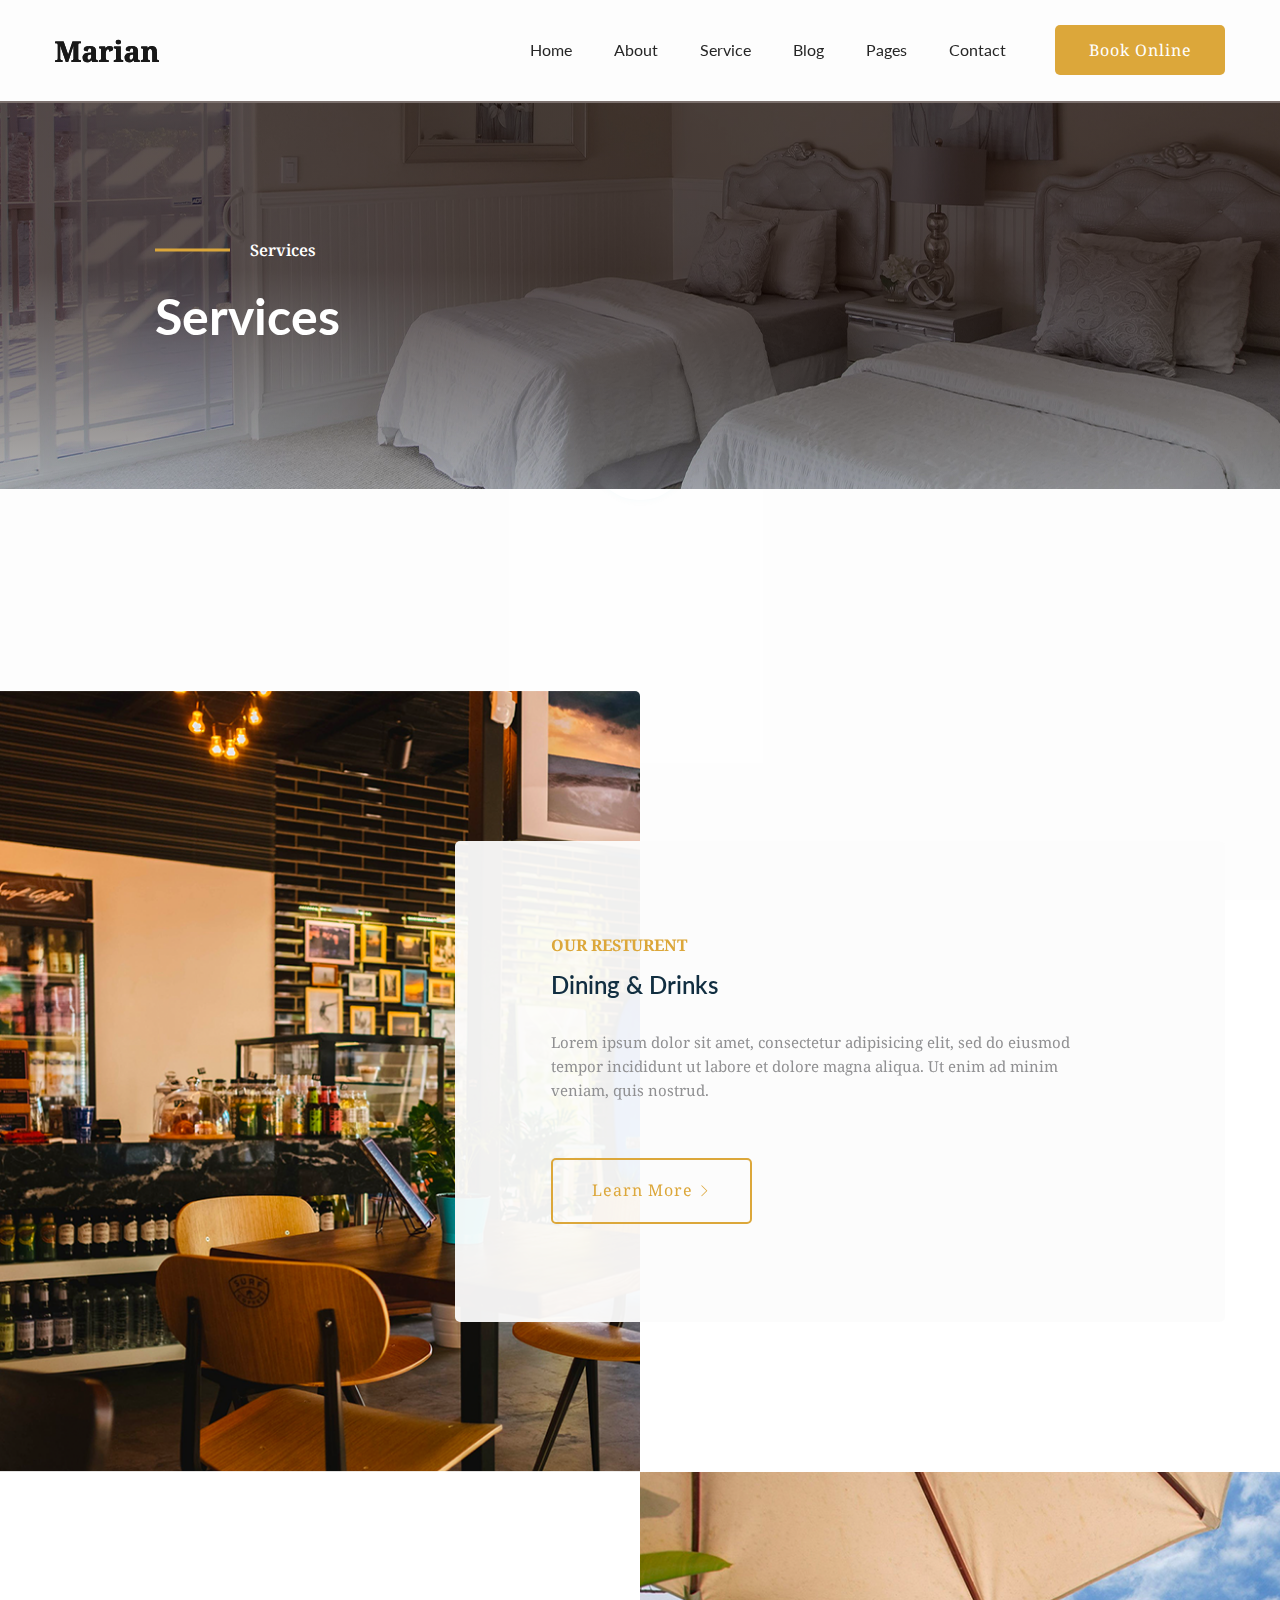
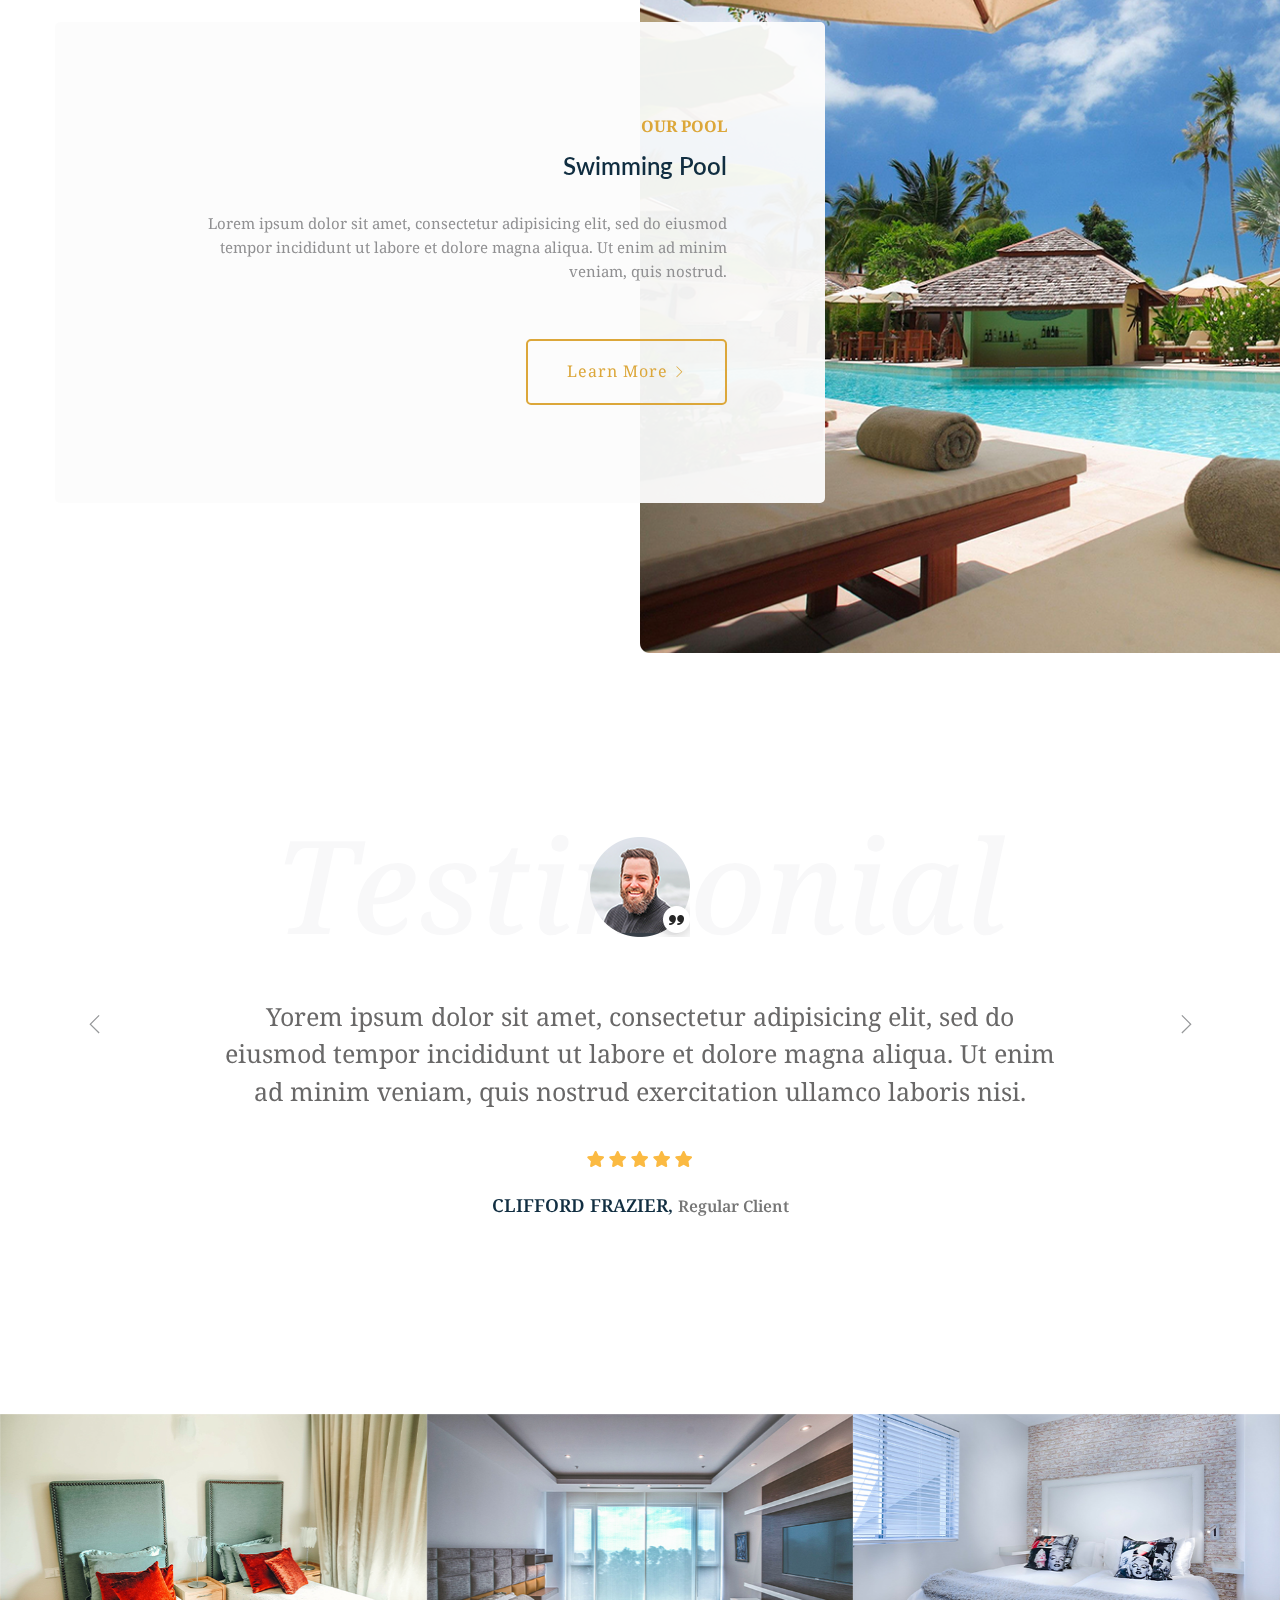
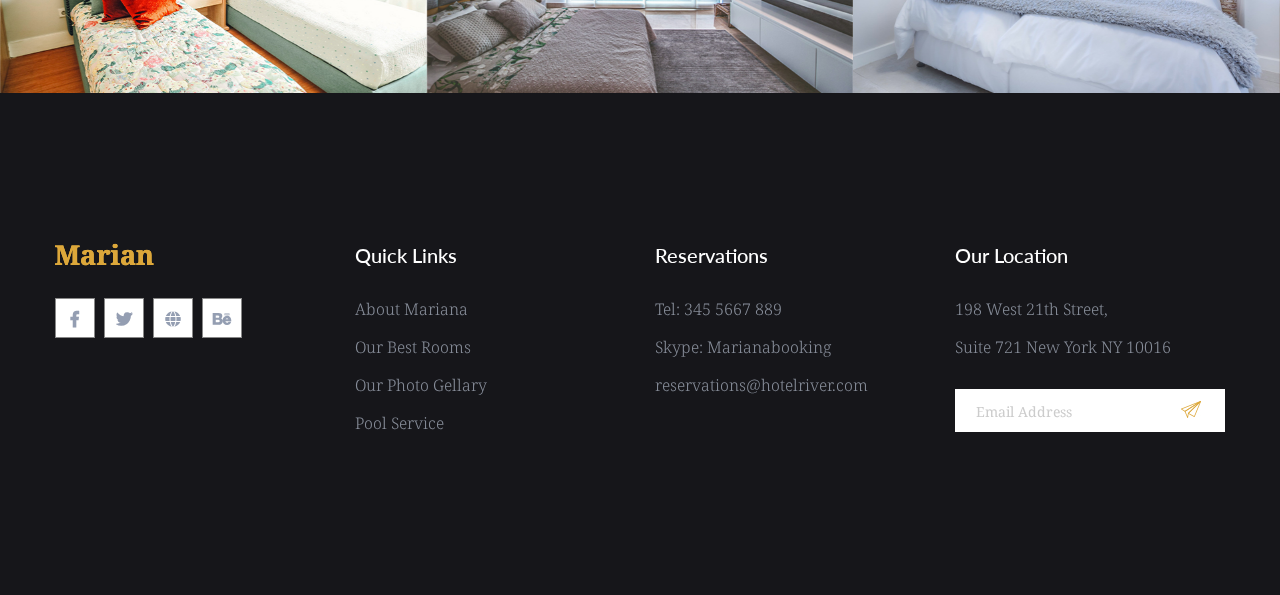
<file: services.html>
<!doctype html>
<html class="no-js" lang="zxx">
    <head>
        <meta charset="utf-8">
        <meta http-equiv="x-ua-compatible" content="ie=edge">
        <title>Hotel</title>
        <meta name="description" content="">
        <meta name="viewport" content="width=device-width, initial-scale=1">

        <link rel="manifest" href="site.webmanifest">
		<link rel="shortcut icon" type="image/x-icon" href="assets/img/favicon.ico">
        <!-- Place favicon.ico in the root directory -->

		<!-- CSS here -->
        <link rel="stylesheet" href="assets/css/bootstrap.min.css">
        <link rel="stylesheet" href="assets/css/owl.carousel.min.css">
        <link rel="stylesheet" href="assets/css/gijgo.css">
        <link rel="stylesheet" href="assets/css/slicknav.css">
        <link rel="stylesheet" href="assets/css/animate.min.css">
        <link rel="stylesheet" href="assets/css/magnific-popup.css">
        <link rel="stylesheet" href="assets/css/fontawesome-all.min.css">
        <link rel="stylesheet" href="assets/css/themify-icons.css">
        <link rel="stylesheet" href="assets/css/themify-icons.css">
        <link rel="stylesheet" href="assets/css/slick.css">
        <link rel="stylesheet" href="assets/css/nice-select.css">
        <link rel="stylesheet" href="assets/css/style.css">
        <link rel="stylesheet" href="assets/css/responsive.css">
   </head>

   <body>
       
    <!-- Preloader Start -->
    <div id="preloader-active">
        <div class="preloader d-flex align-items-center justify-content-center">
            <div class="preloader-inner position-relative">
                <div class="preloader-circle"></div>
                <div class="preloader-img pere-text">
                    <strong>Hotel</b>
                </div>
            </div>
        </div>
    </div>
    <!-- Preloader Start -->

    <header>
        <!-- Header Start -->
       <div class="header-area header-sticky">
            <div class="main-header ">
                <div class="container">
                    <div class="row align-items-center">
                        <!-- logo -->
                        <div class="col-xl-2 col-lg-2">
                            <div class="logo">
                               <a href="index.html"><img src="assets/img/logo/logo.png" alt=""></a>
                            </div>
                        </div>
                    <div class="col-xl-8 col-lg-8">
                            <!-- main-menu -->
                            <div class="main-menu f-right d-none d-lg-block">
                                <nav>
                                    <ul id="navigation">                                                                                                                                     
                                        <li><a href="index.html">Home</a></li>
                                        <li><a href="about.html">About</a></li>
                                        <li><a href="services.html">Service</a></li>
                                        <li><a href="blog.html">Blog</a>
                                            <ul class="submenu">
                                                <li><a href="blog.html">Blog</a></li>
                                                <li><a href="single-blog.html">Blog Details</a></li>
                                            </ul>
                                        </li>
                                        <li><a href="#">Pages</a>
                                            <ul class="submenu">
                                                <li><a href="rooms.html">Rooms</a>
                                                <li><a href="elements.html">Element</a></li>
                                            </ul>
                                        </li>
                                        <li><a href="contact.html">Contact</a></li>
                                    </ul>
                                </nav>
                            </div>
                        </div>             
                        <div class="col-xl-2 col-lg-2">
                            <!-- header-btn -->
                            <div class="header-btn">
                                <a href="#" class="btn btn1 d-none d-lg-block ">Book Online</a>
                            </div>
                        </div>
                        <!-- Mobile Menu -->
                        <div class="col-12">
                            <div class="mobile_menu d-block d-lg-none"></div>
                        </div>
                    </div>
                </div>
            </div>
       </div>
        <!-- Header End -->
    </header>
    <main>

        <!-- slider Area Start-->
        <div class="slider-area">
            <div class="single-slider hero-overly slider-height2 d-flex align-items-center" data-background="assets/img/hero/servicespage_hero.jpg" >
                <div class="container">
                    <div class="row ">
                        <div class="col-md-11 offset-xl-1 offset-lg-1 offset-md-1">
                            <div class="hero-caption">
                                <span>Services</span>
                                <h2>Services</h2>
                            </div>
                        </div>
                    </div>
                </div>
            </div>
        </div>
        <!-- slider Area End-->

        <!-- Dining Start -->
        <div class="dining-area dining-padding-top">
            <!-- Single Left img -->
            <div class="single-dining-area left-img">
                <div class="container">
                    <div class="row justify-content-end">
                        <div class="col-lg-8 col-md-8">
                            <div class="dining-caption">
                                <span>Our resturent</span>
                                <h3>Dining & Drinks</h3>
                                <p>Lorem ipsum dolor sit amet, consectetur adipisicing elit, sed do eiusmod<br> tempor incididunt ut labore et dolore magna aliqua. Ut enim ad minim <br>veniam, quis nostrud.</p>
                                <a href="#" class="btn border-btn">Learn More <i class="ti-angle-right"></i> </a>
                            </div>
                        </div>
                    </div>
                </div>
            </div> 
            <!-- single Right img -->
            <div class="single-dining-area right-img">
                <div class="container">
                    <div class="row justify-content-start">
                        <div class="col-lg-8 col-md-8">
                            <div class="dining-caption text-right">
                                <span>Our Pool</span>
                                <h3>Swimming Pool</h3>
                                <p>Lorem ipsum dolor sit amet, consectetur adipisicing elit, sed do eiusmod<br> tempor incididunt ut labore et dolore magna aliqua. Ut enim ad minim <br>veniam, quis nostrud.</p>
                                <a href="#" class="btn border-btn">Learn More  <i class="ti-angle-right"></i></a>
                            </div>
                        </div>
                    </div>
                </div>
            </div> 
        </div>
        <!-- Dining End -->

        <!-- Testimonial Start -->
        <div class="testimonial-area t-padding">
            <div class="container">
               <div class="row justify-content-center">
                    <div class="col-xl-9 col-lg-9 col-md-9">
                        <div class="h1-testimonial-active">
                            <!-- Single Testimonial -->
                            <div class="single-testimonial pt-65">
                                <!-- Testimonial tittle -->
                                <div class="font-back-tittle mb-105">
                                    <div class="archivment-front">
                                        <img src="assets/img/logo/testimonial.png" alt="">
                                    </div>
                                    <h3 class="archivment-back">Testimonial</h3>
                                </div>
                                 <!-- Testimonial Content -->
                                <div class="testimonial-caption text-center">
                                    <p>Yorem ipsum dolor sit amet, consectetur adipisicing elit, sed do eiusmod tempor incididunt ut labore et dolore magna aliqua. Ut enim ad minim veniam, quis nostrud exercitation ullamco laboris nisi.
                                    </p>
                                    <!-- Rattion -->
                                    <div class="testimonial-ratting">
                                        <i class="fas fa-star"></i>
                                        <i class="fas fa-star"></i>
                                        <i class="fas fa-star"></i>
                                        <i class="fas fa-star"></i>
                                        <i class="fas fa-star"></i>
                                    </div>
                                    <div class="rattiong-caption">
                                        <span>Clifford Frazier, <span>Regular Client</span> </span>
                                    </div>
                                </div>
                            </div>
                            <!-- Single Testimonial -->
                            <div class="single-testimonial  pt-65">
                                <!-- Testimonial tittle -->
                                <div class="font-back-tittle mb-105">
                                    <div class="archivment-front">
                                        <img src="assets/img/logo/testimonial.png" alt="">
                                    </div>
                                    <h3 class="archivment-back">Testimonial</h3>
                                </div>
                                <!-- Testimonial Content -->
                                <div class="testimonial-caption text-center">
                                    <p>Yorem ipsum dolor sit amet, consectetur adipisicing elit, sed do eiusmod tempor incididunt ut labore et dolore magna aliqua. Ut enim ad minim veniam, quis nostrud exercitation ullamco laboris nisi.
                                    </p>
                                    <div class="testimonial-ratting">
                                        <a href="#"><i class="fas fa-star"></i></a>
                                        <a href="#"><i class="fas fa-star"></i></a>
                                        <a href="#"><i class="fas fa-star"></i></a>
                                        <a href="#"><i class="fas fa-star"></i></a>
                                        <a href="#"><i class="fas fa-star"></i></a>
                                    </div>
                                    <div class="rattiong-caption">
                                        <span>Clifford Frazier, <span>Regular Client</span> </span>
                                    </div>
                                </div>
                            </div>
                        </div>
                    </div>
               </div>
            </div>
        </div>
        <!-- Testimonial End -->

        <!-- Gallery img Start-->
        <div class="gallery-area fix">
            <div class="container-fluid p-0">
                <div class="row">
                    <div class="col-md-12">
                        <div class="gallery-active owl-carousel">
                            <div class="gallery-img">
                                <a href="#"><img src="assets/img/gallery/gallery1.jpg" alt=""></a>
                            </div>
                            <div class="gallery-img">
                                <a href="#"><img src="assets/img/gallery/gallery2.jpg" alt=""></a>
                            </div>
                            <div class="gallery-img">
                                <a href="#"><img src="assets/img/gallery/gallery3.jpg" alt=""></a>
                            </div>
                        </div>
                    </div>
                </div>
            </div>
        </div>
        <!-- Gallery img End-->
    </main>

   <footer>
       <!-- Footer Start-->
       <div class="footer-area black-bg footer-padding">
           <div class="container">
               <div class="row d-flex justify-content-between">
                   <div class="col-xl-3 col-lg-3 col-md-4 col-sm-6">
                      <div class="single-footer-caption mb-30">
                         <!-- logo -->
                         <div class="footer-logo">
                           <a href="index.html"><img src="assets/img/logo/logo2_footer.png" alt=""></a>
                         </div>
                         <div class="footer-social footer-social2">
                             <a href="#"><i class="fab fa-facebook-f"></i></a>
                             <a href="#"><i class="fab fa-twitter"></i></a>
                             <a href="#"><i class="fas fa-globe"></i></a>
                             <a href="#"><i class="fab fa-behance"></i></a>
                         </div>
                      </div>
                   </div>
                   <div class="col-xl-3 col-lg-3 col-md-3 col-sm-5">
                       <div class="single-footer-caption mb-30">
                           <div class="footer-tittle">
                               <h4>Quick Links</h4>
                               <ul>
                                   <li><a href="#">About Mariana</a></li>
                                   <li><a href="#">Our Best Rooms</a></li>
                                   <li><a href="#">Our Photo Gellary</a></li>
                                   <li><a href="#">Pool Service</a></li>
                               </ul>
                           </div>
                       </div>
                   </div>
                   <div class="col-xl-3 col-lg-3 col-md-3 col-sm-3">
                       <div class="single-footer-caption mb-30">
                           <div class="footer-tittle">
                               <h4>Reservations</h4>
                               <ul>
                                   <li><a href="#">Tel: 345 5667 889</a></li>
                                   <li><a href="#">Skype: Marianabooking</a></li>
                                   <li><a href="#">reservations@hotelriver.com</a></li>
                               </ul>
                           </div>
                       </div>
                   </div>
                   <div class="col-xl-3 col-lg-3 col-md-4  col-sm-5">
                       <div class="single-footer-caption mb-30">
                           <div class="footer-tittle">
                               <h4>Our Location</h4>
                               <ul>
                                   <li><a href="#">198 West 21th Street,</a></li>
                                   <li><a href="#">Suite 721 New York NY 10016</a></li>
                               </ul>
                               <!-- Form -->
                                <div class="footer-form" >
                                    <div id="mc_embed_signup">
                                        <form target="_blank" action="https://spondonit.us12.list-manage.com/subscribe/post?u=1462626880ade1ac87bd9c93a&amp;id=92a4423d01"
                                        method="get" class="subscribe_form relative mail_part">
                                            <input type="email" name="email" id="newsletter-form-email" placeholder="Email Address"
                                            class="placeholder hide-on-focus" onfocus="this.placeholder = ''"
                                            onblur="this.placeholder = ' Email Address '">
                                            <div class="form-icon">
                                              <button type="submit" name="submit" id="newsletter-submit"
                                              class="email_icon newsletter-submit button-contactForm"><img src="assets/img/logo/form-iocn.jpg" alt=""></button>
                                            </div>
                                            <div class="mt-10 info"></div>
                                        </form>
                                    </div>
                                </div>
                           </div>
                       </div>
                   </div>
               </div>
           </div>
       </div>
       <!-- Footer End-->
   </footer>

<!-- JS here -->
	
		<!-- All JS Custom Plugins Link Here here -->
        <script src="./assets/js/vendor/modernizr-3.5.0.min.js"></script>
		
		<!-- Jquery, Popper, Bootstrap -->
		<script src="./assets/js/vendor/jquery-1.12.4.min.js"></script>
        <script src="./assets/js/popper.min.js"></script>
        <script src="./assets/js/bootstrap.min.js"></script>
	    <!-- Jquery Mobile Menu -->
        <script src="./assets/js/jquery.slicknav.min.js"></script>

		<!-- Jquery Slick , Owl-Carousel Plugins -->
        <script src="./assets/js/owl.carousel.min.js"></script>
        <script src="./assets/js/slick.min.js"></script>
        <!-- Date Picker -->
        <script src="./assets/js/gijgo.min.js"></script>
		<!-- One Page, Animated-HeadLin -->
        <script src="./assets/js/wow.min.js"></script>
		<script src="./assets/js/animated.headline.js"></script>
		
		<!-- Scrollup, nice-select, sticky -->
        <script src="./assets/js/jquery.scrollUp.min.js"></script>
        <script src="./assets/js/jquery.nice-select.min.js"></script>
		<script src="./assets/js/jquery.sticky.js"></script>
        <script src="./assets/js/jquery.magnific-popup.js"></script>
        
        <!-- contact js -->
        <script src="./assets/js/contact.js"></script>
        <script src="./assets/js/jquery.form.js"></script>
        <script src="./assets/js/jquery.validate.min.js"></script>
        <script src="./assets/js/mail-script.js"></script>
        <script src="./assets/js/jquery.ajaxchimp.min.js"></script>
        
		<!-- Jquery Plugins, main Jquery -->	
        <script src="./assets/js/plugins.js"></script>
        <script src="./assets/js/main.js"></script>
        
    </body>
</html>
</file>
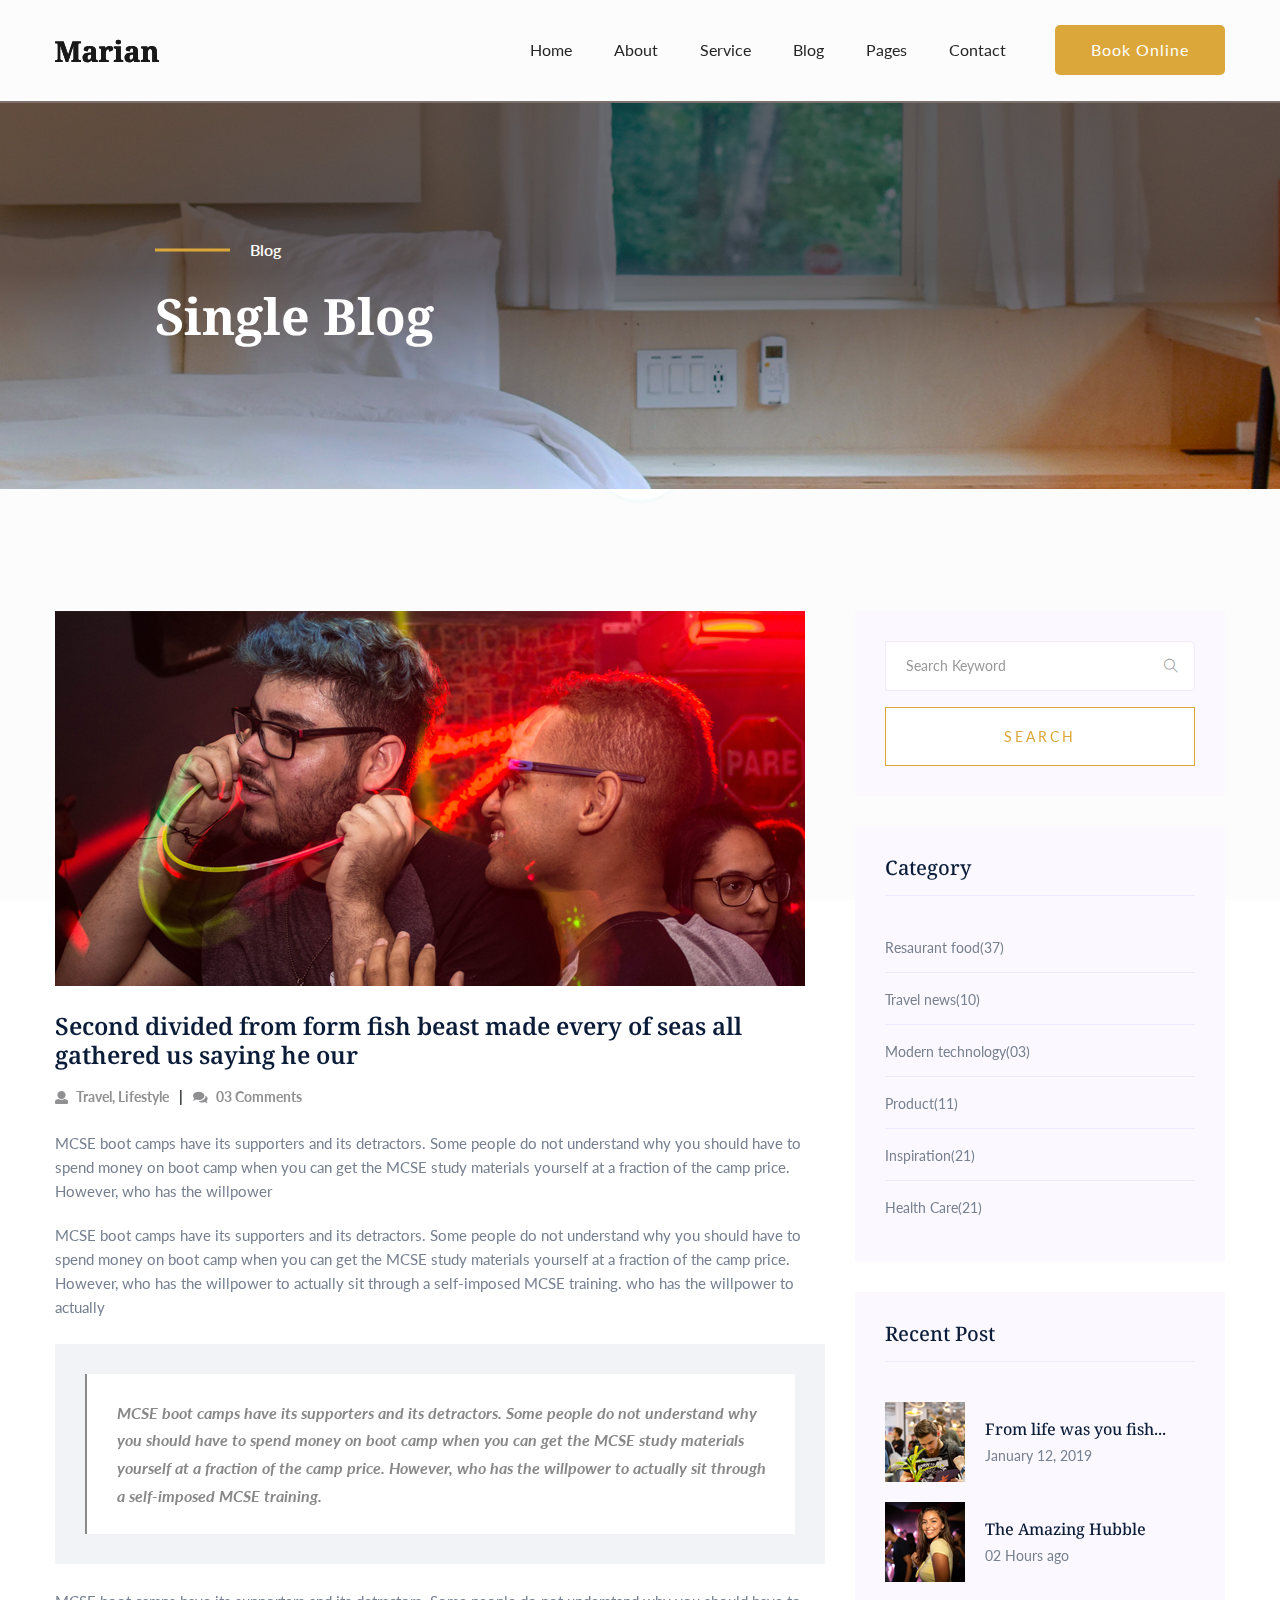
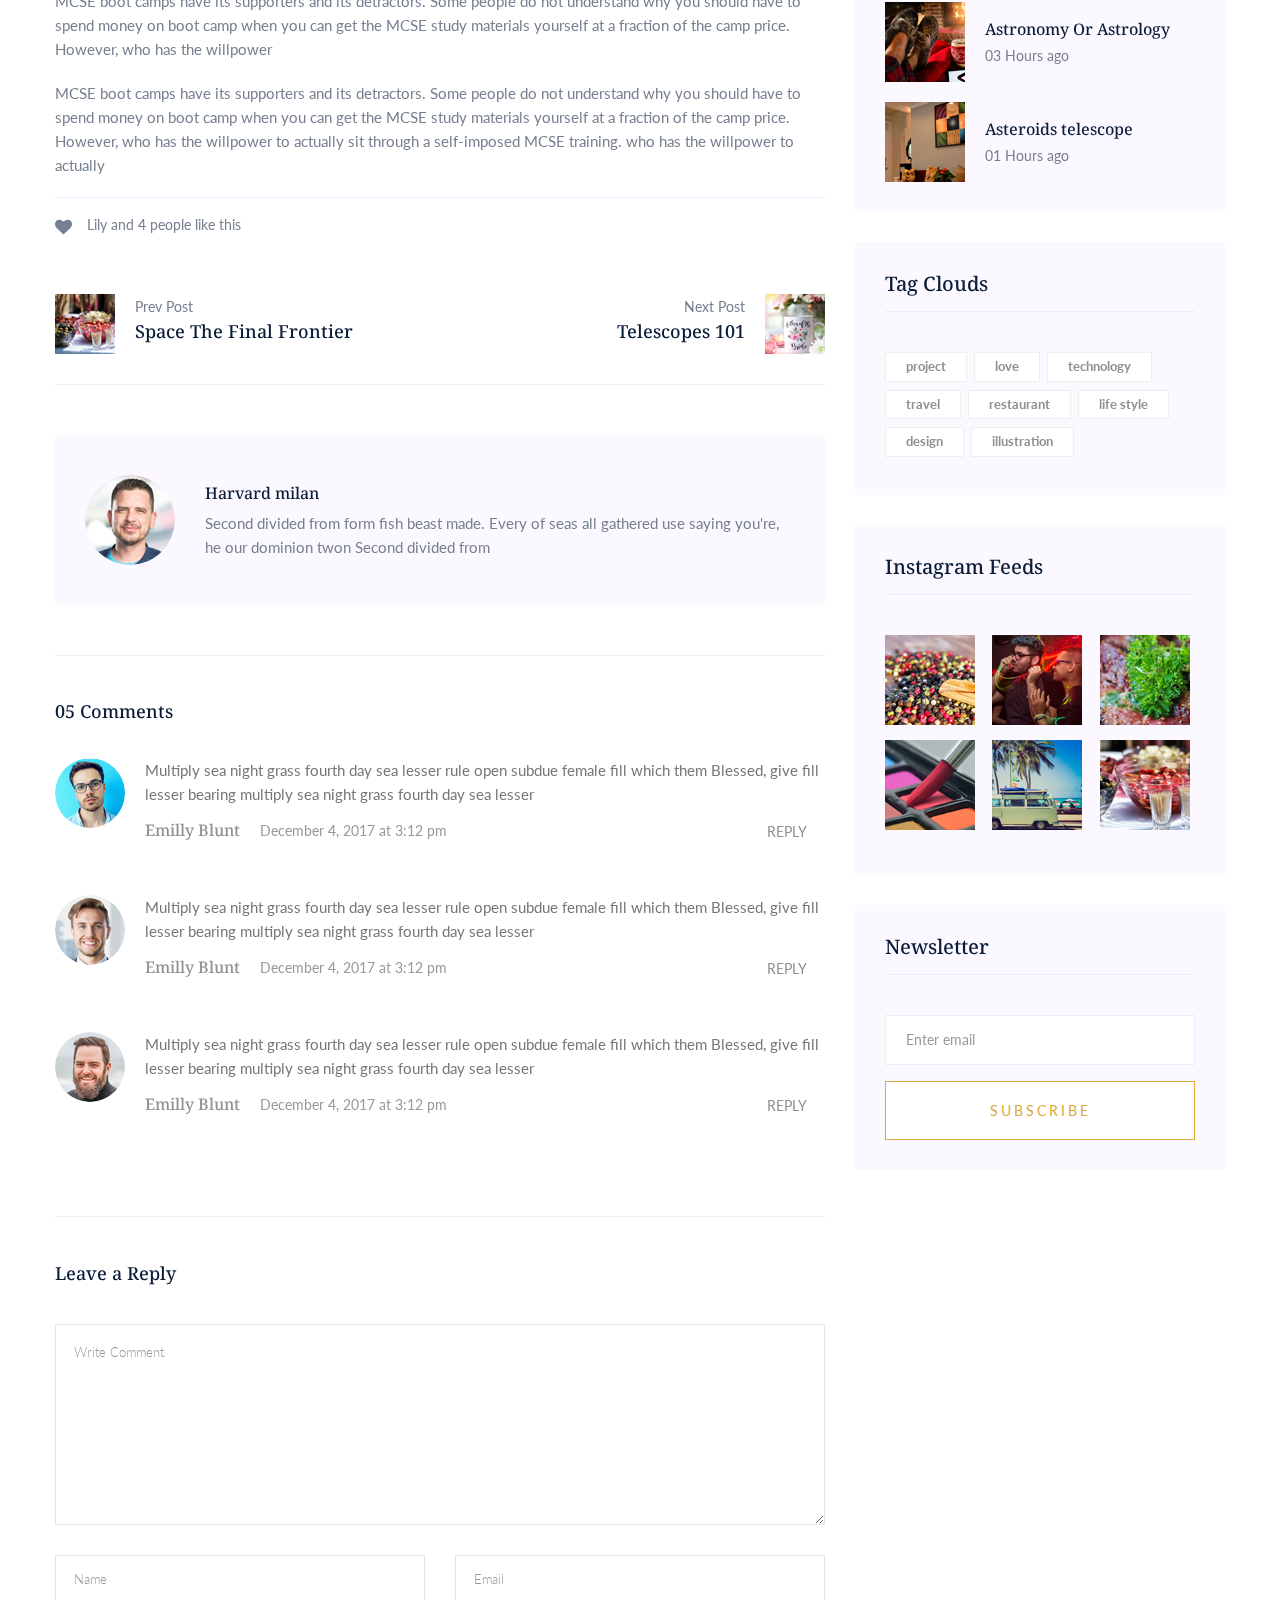
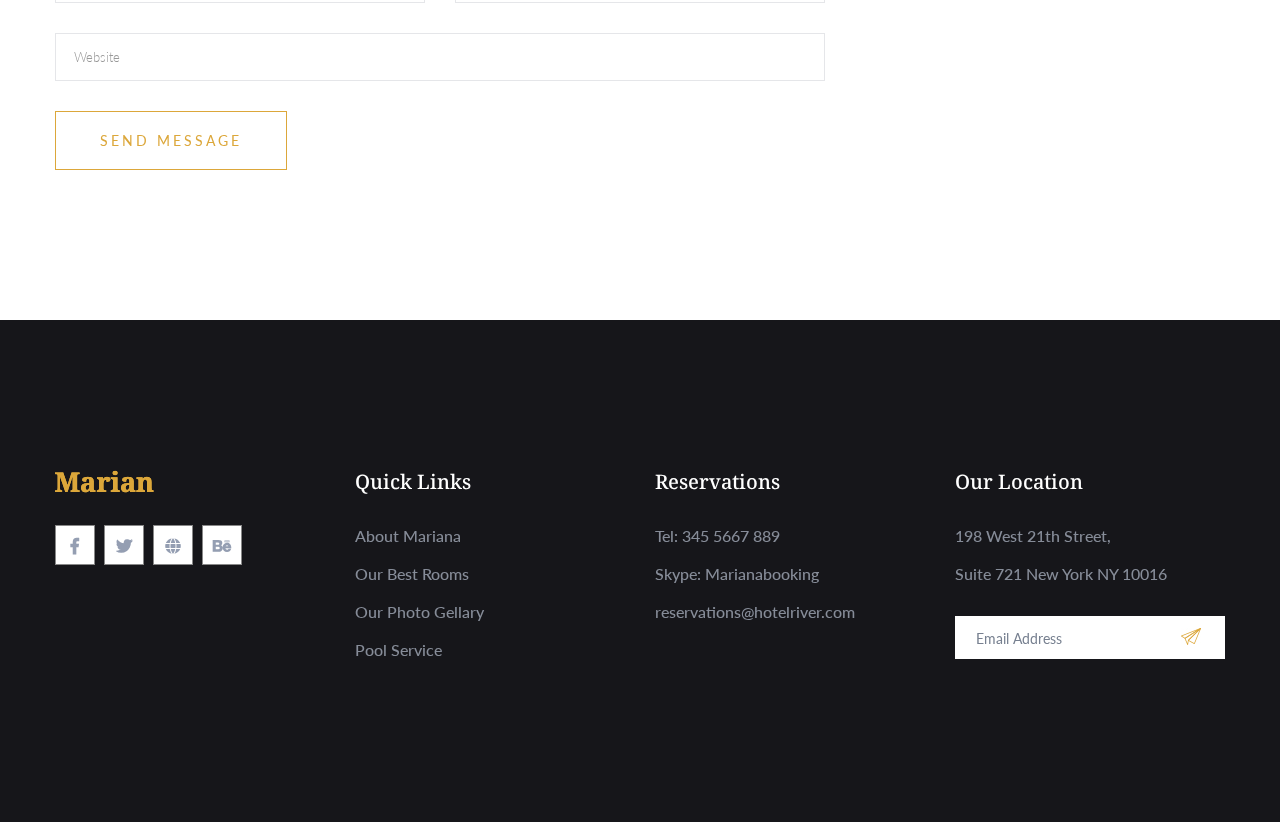
<file: single-blog.html>
<!doctype html>
<html class="no-js" lang="zxx">

<head>
    <meta charset="utf-8">
    <meta http-equiv="x-ua-compatible" content="ie=edge">
    <title>Hotel</title>
    <meta name="description" content="">
    <meta name="viewport" content="width=device-width, initial-scale=1">

    <!-- <link rel="manifest" href="site.webmanifest"> -->
    <link rel="shortcut icon" type="image/x-icon" href="assets/img/favicon.png">
    <!-- Place favicon.ico in the root directory -->
    
  <!-- CSS here -->
  <link rel="stylesheet" href="assets/css/bootstrap.min.css">
  <link rel="stylesheet" href="assets/css/owl.carousel.min.css">
  <link rel="stylesheet" href="assets/css/gijgo.css">
  <link rel="stylesheet" href="assets/css/slicknav.css">
  <link rel="stylesheet" href="assets/css/animate.min.css">
  <link rel="stylesheet" href="assets/css/magnific-popup.css">
  <link rel="stylesheet" href="assets/css/fontawesome-all.min.css">
  <link rel="stylesheet" href="assets/css/themify-icons.css">
  <link rel="stylesheet" href="assets/css/themify-icons.css">
  <link rel="stylesheet" href="assets/css/slick.css">
  <link rel="stylesheet" href="assets/css/nice-select.css">
  <link rel="stylesheet" href="assets/css/style2.css">
  <link rel="stylesheet" href="assets/css/responsive.css">
</head>

<body>
    
    <!-- Preloader Start -->
    <div id="preloader-active">
        <div class="preloader d-flex align-items-center justify-content-center">
            <div class="preloader-inner position-relative">
                <div class="preloader-circle"></div>
                <div class="preloader-img pere-text">
                    <strong>Hotel</b>
                </div>
            </div>
        </div>
    </div>
    <!-- Preloader Start -->

    <header>
        <!-- Header Start -->
        <div class="header-area header-sticky">
            <div class="main-header ">
                <div class="container">
                    <div class="row align-items-center">
                        <!-- logo -->
                        <div class="col-xl-2 col-lg-2">
                            <div class="logo">
                                <a href="index.html"><img src="assets/img/logo/logo.png" alt=""></a>
                            </div>
                        </div>
                    <div class="col-xl-8 col-lg-8">
                            <!-- main-menu -->
                            <div class="main-menu f-right d-none d-lg-block">
                                <nav>
                                    <ul id="navigation">                                                                                                                                     
                                        <li><a href="index.html">Home</a></li>
                                        <li><a href="about.html">About</a></li>
                                        <li><a href="services.html">Service</a></li>
                                        <li><a href="blog.html">Blog</a>
                                            <ul class="submenu">
                                                <li><a href="blog.html">Blog</a></li>
                                                <li><a href="single-blog.html">Blog Details</a></li>
                                            </ul>
                                        </li>
                                        <li><a href="#">Pages</a>
                                            <ul class="submenu">
                                                <li><a href="rooms.html">Rooms</a>
                                                <li><a href="elements.html">Element</a></li>
                                            </ul>
                                        </li>
                                        <li><a href="contact.html">Contact</a></li>
                                    </ul>
                                </nav>
                            </div>
                        </div>             
                        <div class="col-xl-2 col-lg-2">
                            <!-- header-btn -->
                            <div class="header-btn">
                                <a href="#" class="btn btn1 d-none d-lg-block ">Book Online</a>
                            </div>
                        </div>
                        <!-- Mobile Menu -->
                        <div class="col-12">
                            <div class="mobile_menu d-block d-lg-none"></div>
                        </div>
                    </div>
                </div>
            </div>
        </div>
        <!-- Header End -->
    </header>

    <!-- slider Area Start-->
    <div class="slider-area">
        <div class="single-slider hero-overly slider-height2 d-flex align-items-center" data-background="assets/img/hero/contact_hero.jpg" >
            <div class="container">
                <div class="row ">
                    <div class="col-md-11 offset-xl-1 offset-lg-1 offset-md-1">
                        <div class="hero-caption">
                            <span>Blog</span>
                            <h2>Single Blog</h2>
                        </div>
                    </div>
                </div>
            </div>
        </div>
    </div>
   <!-- slider Area End-->

   <!--================Blog Area =================-->
   <section class="blog_area single-post-area section-padding">
        <div class="container">
            <div class="row">
                <div class="col-lg-8 posts-list">
                    <div class="single-post">
                        <div class="feature-img">
                            <img class="img-fluid" src="assets/img/blog/single_blog_1.png" alt="">
                        </div>
                        <div class="blog_details">
                            <h2>Second divided from form fish beast made every of seas
                               all gathered us saying he our
                            </h2>
                            <ul class="blog-info-link mt-3 mb-4">
                               <li><a href="#"><i class="fa fa-user"></i> Travel, Lifestyle</a></li>
                               <li><a href="#"><i class="fa fa-comments"></i> 03 Comments</a></li>
                            </ul>
                            <p class="excert">
                               MCSE boot camps have its supporters and its detractors. Some people do not understand why you
                               should have to spend money on boot camp when you can get the MCSE study materials yourself at a
                               fraction of the camp price. However, who has the willpower
                            </p>
                            <p>
                               MCSE boot camps have its supporters and its detractors. Some people do not understand why you
                               should have to spend money on boot camp when you can get the MCSE study materials yourself at a
                               fraction of the camp price. However, who has the willpower to actually sit through a
                               self-imposed MCSE training. who has the willpower to actually
                            </p>
                            <div class="quote-wrapper">
                               <div class="quotes">
                                  MCSE boot camps have its supporters and its detractors. Some people do not understand why you
                                  should have to spend money on boot camp when you can get the MCSE study materials yourself at
                                  a fraction of the camp price. However, who has the willpower to actually sit through a
                                  self-imposed MCSE training.
                               </div>
                            </div>
                            <p>
                               MCSE boot camps have its supporters and its detractors. Some people do not understand why you
                               should have to spend money on boot camp when you can get the MCSE study materials yourself at a
                               fraction of the camp price. However, who has the willpower
                            </p>
                            <p>
                               MCSE boot camps have its supporters and its detractors. Some people do not understand why you
                               should have to spend money on boot camp when you can get the MCSE study materials yourself at a
                               fraction of the camp price. However, who has the willpower to actually sit through a
                               self-imposed MCSE training. who has the willpower to actually
                            </p>
                        </div>
                    </div>
                    <div class="navigation-top">
                        <div class="d-sm-flex justify-content-between text-center">
                            <p class="like-info"><span class="align-middle"><i class="fa fa-heart"></i></span> Lily and 4
                               people like this</p>
                            <div class="col-sm-4 text-center my-2 my-sm-0">
                               <!-- <p class="comment-count"><span class="align-middle"><i class="fa fa-comment"></i></span> 06 Comments</p> -->
                            </div>
                            <ul class="social-icons">
                               <li><a href="#"><i class="fa fa-facebook-f"></i></a></li>
                               <li><a href="#"><i class="fa fa-twitter"></i></a></li>
                               <li><a href="#"><i class="fa fa-dribbble"></i></a></li>
                               <li><a href="#"><i class="fa fa-behance"></i></a></li>
                            </ul>
                        </div>
                        <div class="navigation-area">
                            <div class="row">
                                <div class="col-lg-6 col-md-6 col-12 nav-left flex-row d-flex justify-content-start align-items-center">
                                    <div class="thumb">
                                       <a href="#">
                                          <img class="img-fluid" src="assets/img/post/preview.png" alt="">
                                       </a>
                                    </div>
                                    <div class="arrow">
                                       <a href="#">
                                          <span class="lnr text-white ti-arrow-left"></span>
                                       </a>
                                    </div>
                                    <div class="detials">
                                       <p>Prev Post</p>
                                       <a href="#">
                                          <h4>Space The Final Frontier</h4>
                                       </a>
                                    </div>
                                </div>
                                <div class="col-lg-6 col-md-6 col-12 nav-right flex-row d-flex justify-content-end align-items-center">
                                    <div class="detials">
                                        <p>Next Post</p>
                                        <a href="#">
                                            <h4>Telescopes 101</h4>
                                        </a>
                                    </div>
                                    <div class="arrow">
                                        <a href="#">
                                            <span class="lnr text-white ti-arrow-right"></span>
                                        </a>
                                    </div>
                                    <div class="thumb">
                                        <a href="#">
                                            <img class="img-fluid" src="assets/img/post/next.png" alt="">
                                        </a>
                                    </div>
                                </div>
                            </div>
                        </div>
                    </div>
                    <div class="blog-author">
                        <div class="media align-items-center">
                            <img src="assets/img/blog/author.png" alt="">
                            <div class="media-body">
                               <a href="#">
                                  <h4>Harvard milan</h4>
                               </a>
                               <p>Second divided from form fish beast made. Every of seas all gathered use saying you're, he
                                  our dominion twon Second divided from</p>
                            </div>
                        </div>
                    </div>
                    <div class="comments-area">
                        <h4>05 Comments</h4>
                        <div class="comment-list">
                            <div class="single-comment justify-content-between d-flex">
                                <div class="user justify-content-between d-flex">
                                    <div class="thumb">
                                        <img src="assets/img/comment/comment_1.png" alt="">
                                    </div>
                                    <div class="desc">
                                        <p class="comment">
                                            Multiply sea night grass fourth day sea lesser rule open subdue female fill which them
                                            Blessed, give fill lesser bearing multiply sea night grass fourth day sea lesser
                                        </p>
                                        <div class="d-flex justify-content-between">
                                            <div class="d-flex align-items-center">
                                            <h5>
                                                <a href="#">Emilly Blunt</a>
                                            </h5>
                                            <p class="date">December 4, 2017 at 3:12 pm </p>
                                            </div>
                                            <div class="reply-btn">
                                            <a href="#" class="btn-reply text-uppercase">reply</a>
                                            </div>
                                        </div>
                                    </div>
                                </div>
                            </div>
                        </div>
                        <div class="comment-list">
                            <div class="single-comment justify-content-between d-flex">
                                <div class="user justify-content-between d-flex">
                                    <div class="thumb">
                                        <img src="assets/img/comment/comment_2.png" alt="">
                                    </div>
                                    <div class="desc">
                                        <p class="comment">
                                            Multiply sea night grass fourth day sea lesser rule open subdue female fill which them
                                            Blessed, give fill lesser bearing multiply sea night grass fourth day sea lesser
                                        </p>
                                        <div class="d-flex justify-content-between">
                                            <div class="d-flex align-items-center">
                                            <h5>
                                                <a href="#">Emilly Blunt</a>
                                            </h5>
                                            <p class="date">December 4, 2017 at 3:12 pm </p>
                                            </div>
                                            <div class="reply-btn">
                                            <a href="#" class="btn-reply text-uppercase">reply</a>
                                            </div>
                                        </div>
                                    </div>
                                </div>
                            </div>
                        </div>
                        <div class="comment-list">
                            <div class="single-comment justify-content-between d-flex">
                                <div class="user justify-content-between d-flex">
                                    <div class="thumb">
                                        <img src="assets/img/comment/comment_3.png" alt="">
                                    </div>
                                    <div class="desc">
                                        <p class="comment">
                                            Multiply sea night grass fourth day sea lesser rule open subdue female fill which them
                                            Blessed, give fill lesser bearing multiply sea night grass fourth day sea lesser
                                        </p>
                                        <div class="d-flex justify-content-between">
                                            <div class="d-flex align-items-center">
                                            <h5>
                                                <a href="#">Emilly Blunt</a>
                                            </h5>
                                            <p class="date">December 4, 2017 at 3:12 pm </p>
                                            </div>
                                            <div class="reply-btn">
                                            <a href="#" class="btn-reply text-uppercase">reply</a>
                                            </div>
                                        </div>
                                    </div>
                                </div>
                            </div>
                        </div>
                    </div>
                    <div class="comment-form">
                        <h4>Leave a Reply</h4>
                        <form class="form-contact comment_form" action="#" id="commentForm">
                            <div class="row">
                                <div class="col-12">
                                    <div class="form-group">
                                        <textarea class="form-control w-100" name="comment" id="comment" cols="30" rows="9"
                                        placeholder="Write Comment"></textarea>
                                    </div>
                                </div>
                                <div class="col-sm-6">
                                    <div class="form-group">
                                        <input class="form-control" name="name" id="name" type="text" placeholder="Name">
                                    </div>
                                </div>
                                <div class="col-sm-6">
                                    <div class="form-group">
                                        <input class="form-control" name="email" id="email" type="email" placeholder="Email">
                                    </div>
                                </div>
                                <div class="col-12">
                                    <div class="form-group">
                                        <input class="form-control" name="website" id="website" type="text" placeholder="Website">
                                    </div>
                                </div>
                            </div>
                            <div class="form-group">
                                <button type="submit" class="button button-contactForm btn_1 boxed-btn">Send Message</button>
                            </div>
                        </form>
                    </div>
                </div>
                <div class="col-lg-4">
                    <div class="blog_right_sidebar">
                        <aside class="single_sidebar_widget search_widget">
                            <form action="#">
                                <div class="form-group">
                                    <div class="input-group mb-3">
                                    <input type="text" class="form-control" placeholder='Search Keyword'
                                        onfocus="this.placeholder = ''" onblur="this.placeholder = 'Search Keyword'">
                                    <div class="input-group-append">
                                        <button class="btn" type="button"><i class="ti-search"></i></button>
                                    </div>
                                    </div>
                                </div>
                                <button class="button rounded-0 primary-bg text-white w-100 btn_1 boxed-btn"
                                    type="submit">Search</button>
                            </form>
                        </aside>
                        <aside class="single_sidebar_widget post_category_widget">
                            <h4 class="widget_title">Category</h4>
                            <ul class="list cat-list">
                                <li>
                                    <a href="#" class="d-flex">
                                    <p>Resaurant food</p>
                                    <p>(37)</p>
                                    </a>
                                </li>
                                <li>
                                    <a href="#" class="d-flex">
                                    <p>Travel news</p>
                                    <p>(10)</p>
                                    </a>
                                </li>
                                <li>
                                    <a href="#" class="d-flex">
                                    <p>Modern technology</p>
                                    <p>(03)</p>
                                    </a>
                                </li>
                                <li>
                                    <a href="#" class="d-flex">
                                    <p>Product</p>
                                    <p>(11)</p>
                                    </a>
                                </li>
                                <li>
                                    <a href="#" class="d-flex">
                                    <p>Inspiration</p>
                                    <p>(21)</p>
                                    </a>
                                </li>
                                <li>
                                    <a href="#" class="d-flex">
                                    <p>Health Care</p>
                                    <p>(21)</p>
                                    </a>
                                </li>
                            </ul>
                        </aside>
                        <aside class="single_sidebar_widget popular_post_widget">
                            <h3 class="widget_title">Recent Post</h3>
                            <div class="media post_item">
                                <img src="assets/img/post/post_1.png" alt="post">
                                <div class="media-body">
                                    <a href="single-blog.html">
                                    <h3>From life was you fish...</h3>
                                    </a>
                                    <p>January 12, 2019</p>
                                </div>
                            </div>
                            <div class="media post_item">
                                <img src="assets/img/post/post_2.png" alt="post">
                                <div class="media-body">
                                    <a href="single-blog.html">
                                    <h3>The Amazing Hubble</h3>
                                    </a>
                                    <p>02 Hours ago</p>
                                </div>
                            </div>
                            <div class="media post_item">
                                <img src="assets/img/post/post_3.png" alt="post">
                                <div class="media-body">
                                    <a href="single-blog.html">
                                    <h3>Astronomy Or Astrology</h3>
                                    </a>
                                    <p>03 Hours ago</p>
                                </div>
                            </div>
                            <div class="media post_item">
                                <img src="assets/img/post/post_4.png" alt="post">
                                <div class="media-body">
                                    <a href="single-blog.html">
                                    <h3>Asteroids telescope</h3>
                                    </a>
                                    <p>01 Hours ago</p>
                                </div>
                            </div>
                        </aside>
                        <aside class="single_sidebar_widget tag_cloud_widget">
                            <h4 class="widget_title">Tag Clouds</h4>
                            <ul class="list">
                                <li>
                                    <a href="#">project</a>
                                </li>
                                <li>
                                    <a href="#">love</a>
                                </li>
                                <li>
                                    <a href="#">technology</a>
                                </li>
                                <li>
                                    <a href="#">travel</a>
                                </li>
                                <li>
                                    <a href="#">restaurant</a>
                                </li>
                                <li>
                                    <a href="#">life style</a>
                                </li>
                                <li>
                                    <a href="#">design</a>
                                </li>
                                <li>
                                    <a href="#">illustration</a>
                                </li>
                            </ul>
                        </aside>
                        <aside class="single_sidebar_widget instagram_feeds">
                            <h4 class="widget_title">Instagram Feeds</h4>
                            <ul class="instagram_row flex-wrap">
                                <li>
                                    <a href="#">
                                    <img class="img-fluid" src="assets/img/post/post_5.png" alt="">
                                    </a>
                                </li>
                                <li>
                                    <a href="#">
                                    <img class="img-fluid" src="assets/img/post/post_6.png" alt="">
                                    </a>
                                </li>
                                <li>
                                    <a href="#">
                                    <img class="img-fluid" src="assets/img/post/post_7.png" alt="">
                                    </a>
                                </li>
                                <li>
                                    <a href="#">
                                    <img class="img-fluid" src="assets/img/post/post_8.png" alt="">
                                    </a>
                                </li>
                                <li>
                                    <a href="#">
                                    <img class="img-fluid" src="assets/img/post/post_9.png" alt="">
                                    </a>
                                </li>
                                <li>
                                    <a href="#">
                                    <img class="img-fluid" src="assets/img/post/post_10.png" alt="">
                                    </a>
                                </li>
                            </ul>
                        </aside>
                        <aside class="single_sidebar_widget newsletter_widget">
                            <h4 class="widget_title">Newsletter</h4>
                            <form action="#">
                                <div class="form-group">
                                    <input type="email" class="form-control" onfocus="this.placeholder = ''"
                                    onblur="this.placeholder = 'Enter email'" placeholder='Enter email' required>
                                </div>
                                <button class="button rounded-0 primary-bg text-white w-100 btn_1 boxed-btn"
                                    type="submit">Subscribe</button>
                            </form>
                        </aside>
                    </div>
                 </div>
            </div>
        </div>
    </section>
    <!--================ Blog Area end =================-->

   <footer>
    <!-- Footer Start-->
    <div class="footer-area black-bg footer-padding">
        <div class="container">
            <div class="row d-flex justify-content-between">
                <div class="col-xl-3 col-lg-3 col-md-4 col-sm-6">
                   <div class="single-footer-caption mb-30">
                      <!-- logo -->
                      <div class="footer-logo">
                        <a href="index.html"><img src="assets/img/logo/logo2_footer.png" alt=""></a>
                      </div>
                      <div class="footer-social footer-social2">
                          <a href="#"><i class="fab fa-facebook-f"></i></a>
                          <a href="#"><i class="fab fa-twitter"></i></a>
                          <a href="#"><i class="fas fa-globe"></i></a>
                          <a href="#"><i class="fab fa-behance"></i></a>
                      </div>
                   </div>
                </div>
                <div class="col-xl-3 col-lg-3 col-md-3 col-sm-5">
                    <div class="single-footer-caption mb-30">
                        <div class="footer-tittle">
                            <h4>Quick Links</h4>
                            <ul>
                                <li><a href="#">About Mariana</a></li>
                                <li><a href="#">Our Best Rooms</a></li>
                                <li><a href="#">Our Photo Gellary</a></li>
                                <li><a href="#">Pool Service</a></li>
                            </ul>
                        </div>
                    </div>
                </div>
                <div class="col-xl-3 col-lg-3 col-md-3 col-sm-3">
                    <div class="single-footer-caption mb-30">
                        <div class="footer-tittle">
                            <h4>Reservations</h4>
                            <ul>
                                <li><a href="#">Tel: 345 5667 889</a></li>
                                <li><a href="#">Skype: Marianabooking</a></li>
                                <li><a href="#">reservations@hotelriver.com</a></li>
                            </ul>
                        </div>
                    </div>
                </div>
                <div class="col-xl-3 col-lg-3 col-md-4  col-sm-5">
                    <div class="single-footer-caption mb-30">
                        <div class="footer-tittle">
                            <h4>Our Location</h4>
                            <ul>
                                <li><a href="#">198 West 21th Street,</a></li>
                                <li><a href="#">Suite 721 New York NY 10016</a></li>
                            </ul>
                            <!-- Form -->
                             <div class="footer-form" >
                                 <div id="mc_embed_signup">
                                     <form target="_blank" action="https://spondonit.us12.list-manage.com/subscribe/post?u=1462626880ade1ac87bd9c93a&amp;id=92a4423d01"
                                     method="get" class="subscribe_form relative mail_part">
                                         <input type="email" name="email" id="newsletter-form-email" placeholder="Email Address"
                                         class="placeholder hide-on-focus" onfocus="this.placeholder = ''"
                                         onblur="this.placeholder = ' Email Address '">
                                         <div class="form-icon">
                                           <button type="submit" name="submit" id="newsletter-submit"
                                           class="email_icon newsletter-submit button-contactForm"><img src="assets/img/logo/form-iocn.jpg" alt=""></button>
                                         </div>
                                         <div class="mt-10 info"></div>
                                     </form>
                                 </div>
                             </div>
                        </div>
                    </div>
                </div>
            </div>
        </div>
    </div>
    <!-- Footer End-->
</footer>

<!-- JS here -->
	
		<!-- All JS Custom Plugins Link Here here -->
        <script src="./assets/js/vendor/modernizr-3.5.0.min.js"></script>
		
		<!-- Jquery, Popper, Bootstrap -->
		<script src="./assets/js/vendor/jquery-1.12.4.min.js"></script>
        <script src="./assets/js/popper.min.js"></script>
        <script src="./assets/js/bootstrap.min.js"></script>
	    <!-- Jquery Mobile Menu -->
        <script src="./assets/js/jquery.slicknav.min.js"></script>

		<!-- Jquery Slick , Owl-Carousel Plugins -->
        <script src="./assets/js/owl.carousel.min.js"></script>
        <script src="./assets/js/slick.min.js"></script>
        <!-- Date Picker -->
        <script src="./assets/js/gijgo.min.js"></script>
		<!-- One Page, Animated-HeadLin -->
        <script src="./assets/js/wow.min.js"></script>
		<script src="./assets/js/animated.headline.js"></script>
		
		<!-- Scrollup, nice-select, sticky -->
        <script src="./assets/js/jquery.scrollUp.min.js"></script>
        <script src="./assets/js/jquery.nice-select.min.js"></script>
		<script src="./assets/js/jquery.sticky.js"></script>
        <script src="./assets/js/jquery.magnific-popup.js"></script>

        <!-- contact js -->
        <script src="./assets/js/contact.js"></script>
        <script src="./assets/js/jquery.form.js"></script>
        <script src="./assets/js/jquery.validate.min.js"></script>
        <script src="./assets/js/mail-script.js"></script>
        <script src="./assets/js/jquery.ajaxchimp.min.js"></script>
        
		<!-- Jquery Plugins, main Jquery -->	
        <script src="./assets/js/plugins.js"></script>
        <script src="./assets/js/main.js"></script>
        
    <script>
        $('#datepicker').datepicker({
            iconsLibrary: 'fontawesome',
            disableDaysOfWeek: [0, 0],
        //     icons: {
        //      rightIcon: '<span class="fa fa-caret-down"></span>'
        //  }
        });
        $('#datepicker2').datepicker({
            iconsLibrary: 'fontawesome',
            icons: {
             rightIcon: '<span class="fa fa-caret-down"></span>'
         }

        });
        var timepicker = $('#timepicker').timepicker({
         format: 'HH.MM'
     });
    </script>
</body>
</html>
</file>
<file: assets/css/gijgo.css>
.gj-button {
    background-color: #f5f5f5;
    border: 1px solid #ddd;
    color: #000;
    border-radius: 3px;
    padding: 6px 10px;
    cursor: pointer;
}

.gj-unselectable {
    -webkit-touch-callout: none;
    -webkit-user-select: none;
    -khtml-user-select: none;
    -moz-user-select: none;
    -ms-user-select: none;
    user-select: none;
}

.gj-row {
    display: -webkit-box;
    display: -ms-flexbox;
    display: flex;
    -ms-flex-wrap: wrap;
    flex-wrap: wrap;
}

.gj-margin-left-5 {
    margin-left: 5px;
}

.gj-margin-left-10 {
    margin-left: 10px;
}

.gj-width-full {
    width: 100%;
}

.gj-cursor-pointer {
    cursor: pointer;
}

.gj-text-align-center {
    text-align: center;
}

.gj-font-size-16 {
    font-size: 16px;
}

.gj-hidden {
    display: none;
}

/** Material Design */
.gj-button-md {
    background: 0 0;
    border: none;
    border-radius: 2px;
    color: rgba(0, 0, 0, 0.87);
    position: relative;
    height: 36px;
    margin: 0;
    min-width: 64px;
    padding: 0 16px;
    display: inline-block;
    font-family: "Roboto","Helvetica","Arial",sans-serif;
    font-size: 1rem;
    font-weight: 500;
    text-transform: uppercase;
    letter-spacing: 0;
    overflow: hidden;
    will-change: box-shadow;
    transition: box-shadow .2s cubic-bezier(.4,0,1,1),background-color .2s cubic-bezier(.4,0,.2,1),color .2s cubic-bezier(.4,0,.2,1);
    outline: none;
    cursor: pointer;
    text-decoration: none;
    text-align: center;
    line-height: 36px;
    vertical-align: middle;
    overflow: hidden;
    -webkit-user-select: none;
    -moz-user-select: none;
    -ms-user-select: none;
    user-select: none;
}

.gj-button-md:hover {
    background-color: rgba(158,158,158,.2);
}

.gj-button-md:disabled {
    color: rgba(0,0,0,.26);
    background: 0 0;
}

.gj-button-md .material-icons,
.gj-button-md .gj-icon {
    vertical-align: middle;
    /*font-size: 1.3rem;
    margin-right: 4px;*/
}

.gj-button-md.gj-button-md-icon {
    width: 24px;
    height: 31px;
    min-width: 24px;
    padding: 0px;
    display: table;
}

.gj-button-md.gj-button-md-icon .material-icons,
.gj-button-md.gj-button-md-icon .gj-icon {
    display: table-cell;
    margin-right: 0px;
    width: 24px;
    height: 24px;
}

.gj-button-md.active {
    background-color: rgba(158,158,158,.4);
}

.gj-button-md-group {
    position: relative;
    display: inline-block;
    vertical-align: middle;
}
.gj-textbox-md {
	/* border: none; */
	/* border-bottom: 1px solid rgba(0,0,0,.42); */
	display: block;
	font-family: "Helvetica","Arial",sans-serif;
	font-size: 16px;
	line-height: 16px;
	/* padding: 4px 0px; */
	margin: 0;
	/* width: 100%; */
	background: 0 0;
	/* text-align: ; */
	color: rgba(0,0,0,.87);
	padding-left: 44px;
	border: 1px solid #dca73a;
	/* padding: 15px 15px; */
	/* text-align: center; */
	width: 177px;
	height: 55px;
	border-radius: 5px;
}
.gj-textbox-md:focus,
.gj-textbox-md:active {
    /* border-bottom: 2px solid rgba(0,0,0,.42); */
    outline: none;
}

.gj-textbox-md::placeholder {
    color: #8e8e8e;
}

.gj-textbox-md:-ms-input-placeholder {
    color: #8e8e8e;
}

.gj-textbox-md::-ms-input-placeholder {
    color: #8e8e8e;
}

.gj-md-spacer-24 {
    min-width: 24px;
    width: 24px;
    display: inline-block;
}

.gj-md-spacer-32 {
    min-width: 32px;
    width: 32px;
    display: inline-block;
}

.gj-modal {
    position: fixed;
    top: 0;
    right: 0;
    bottom: 0;
    left: 0;
    z-index: 1203;
    display: none;
    overflow: hidden;
    -webkit-overflow-scrolling: touch;
    outline: 0;
    background-color: rgba(0, 0, 0, 0.54118);
    transition: 200ms ease opacity;
    will-change: opacity;
}

/* List */
ul.gj-list li [data-role="wrapper"] {
    display: table;
    width: 100%;
}

ul.gj-list li [data-role="checkbox"] {
    display: table-cell;
    vertical-align:middle;
    text-align:center;
}

ul.gj-list li [data-role="image"] {
    display: table-cell;
    vertical-align:middle;
    text-align:center;
}

ul.gj-list li [data-role="display"] {
    display: table-cell;
    vertical-align:middle;
    cursor: pointer;
}

ul.gj-list li [data-role="display"]:empty:before {
  content: "\200b"; /* unicode zero width space character */
}

/* List - Bootstrap */
ul.gj-list-bootstrap {
    padding-left: 0px;
    margin-bottom: 0px;
}

ul.gj-list-bootstrap li {
    padding: 0px;
}

ul.gj-list-bootstrap li [data-role="wrapper"] {
    padding: 0px 10px;
}

ul.gj-list-bootstrap li [data-role="checkbox"] {
    width: 24px;
    padding: 3px;
}

ul.gj-list-bootstrap li [data-role="image"] {
    width: 24px;
    height: 24px;
}

ul.gj-list-bootstrap li [data-role="display"] {
    padding: 8px 0px 8px 4px;
}

.list-group-item.active ul li, .list-group-item.active:focus ul li, .list-group-item.active:hover ul li {
    text-shadow: none;
    color:initial;
}

/* List - Material Design */
ul.gj-list-md {
    padding: 0px;
    list-style: none;
    list-style-type: none;
    line-height: 24px;
    letter-spacing: 0;
    color: #616161; /* Gray 700 */
}

ul.gj-list-md li {
    display: list-item;
    list-style-type: none;
    padding: 0px;
    min-height: unset;
    box-sizing: border-box;
    align-items: center;
    cursor: default;
    overflow: hidden;

    font-family: "Roboto","Helvetica","Arial",sans-serif;
    font-size: 16px;
    font-weight: 400;
    letter-spacing: .04em;
    line-height: 1;
    
    -webkit-flex-direction: row;
    -ms-flex-direction: row;
    flex-direction: row;
    -webkit-flex-wrap: nowrap;
    -ms-flex-wrap: nowrap;
    flex-wrap: nowrap;
}

ul.gj-list-md li [data-role="checkbox"] {
    height: 24px;
    width: 24px;
}

ul.gj-list-md li [data-role="image"] {
    height: 24px;
    width: 24px;
}

ul.gj-list-md li [data-role="display"] {
    padding: 8px 0px 8px 5px;
    order: 0;
    flex-grow: 2;
    text-decoration: none;
    box-sizing: border-box;
    align-items: center;
    text-align: left;
    color: rgba(0,0,0,.87);
}

ul.gj-list-md li.disabled>[data-role="wrapper"]>[data-role="display"] {
    color: #9E9E9E; /* Gray 500 */
}

.gj-list-md-active {
    background: #e0e0e0;
    color: #3f51b5;
}


/* Picker */
.gj-picker {
    position: absolute;
    z-index: 1203;
    background-color: #fff;
}

.gj-picker .selected {
    color: #fff;
}

/* Material Design */
.gj-picker-md {
    font-family: "Roboto","Helvetica","Arial",sans-serif;
    font-size: 16px;
    font-weight: 400;
    letter-spacing: .04em;
    line-height: 1;
    color: rgba(0,0,0,.87);
    border: 1px solid #E0E0E0;
}

.gj-modal .gj-picker-md {
    border: 0px;
}

.gj-picker-md [role="header"] {
    color: rgba(255, 255, 255, 0.54);
    display: flex;
    background: #2196f3;
    align-items: baseline;
    user-select: none;
    justify-content: center;
}

.gj-picker-md [role="footer"] {
    float: right;
    padding: 10px;
}

.gj-picker-md [role="footer"] button.gj-button-md {
    color: #2196f3;
    font-weight: bold;
    font-size: 13px;
}

/* Bootstrap */
.gj-picker-bootstrap {
    border-radius: 4px;
    border: 1px solid #E0E0E0;
}

.gj-picker-bootstrap .selected {
    color: #888;
}

.gj-picker-bootstrap [role="header"] {
    background: #eee;
    color: #AAA;
}
@font-face {
    font-family: 'gijgo-material';
    src: url('../fonts/gijgo-material.eot?235541');
    src: url('../fonts/gijgo-material.eot?235541#iefix') format('embedded-opentype'), url('../fonts/gijgo-material.ttf?235541') format('truetype'), url('../fonts/gijgo-material.woff?235541') format('woff'), url('../fonts/gijgo-material.svg?235541#gijgo-material') format('svg');
    font-weight: normal;
    font-style: normal;
}

.gj-icon {
    /* use !important to prevent issues with browser extensions that change fonts */
    font-family: 'gijgo-material' !important;
    font-size: 24px;
    speak: none;
    font-style: normal;
    font-weight: normal;
    font-variant: normal;
    text-transform: none;
    line-height: 1;
    /* Enable Ligatures ================ */
    letter-spacing: 0;
    -webkit-font-feature-settings: "liga";
    -moz-font-feature-settings: "liga=1";
    -moz-font-feature-settings: "liga";
    -ms-font-feature-settings: "liga" 1;
    font-feature-settings: "liga";
    -webkit-font-variant-ligatures: discretionary-ligatures;
    font-variant-ligatures: discretionary-ligatures;
    /* Better Font Rendering =========== */
    -webkit-font-smoothing: antialiased;
    -moz-osx-font-smoothing: grayscale;
}

.gj-icon.undo:before {
    content: "\e900";
}

.gj-icon.vertical-align-top:before {
    content: "\e901";
}

.gj-icon.vertical-align-center:before {
    content: "\e902";
}

.gj-icon.vertical-align-bottom:before {
    content: "\e903";
}

.gj-icon.arrow-dropup:before {
    content: "\e904";
}

.gj-icon.clock:before {
    content: "\e905";
}

.gj-icon.refresh:before {
    content: "\e906";
}

.gj-icon.last-page:before {
    content: "\e907";
}

.gj-icon.first-page:before {
    content: "\e908";
}

.gj-icon.cancel:before {
    content: "\e909";
}

.gj-icon.clear:before {
    content: "\e90a";
}

.gj-icon.check-circle:before {
    content: "\e90b";
}

.gj-icon.delete:before {
    content: "\e90c";
}

.gj-icon.arrow-upward:before {
    content: "\e90d";
}

.gj-icon.arrow-forward:before {
    content: "\e90e";
}

.gj-icon.arrow-downward:before {
    content: "\e90f";
}

.gj-icon.arrow-back:before {
    content: "\e910";
}

.gj-icon.list-numbered:before {
    content: "\e911";
}

.gj-icon.list-bulleted:before {
    content: "\e912";
}

.gj-icon.indent-increase:before {
    content: "\e913";
}

.gj-icon.indent-decrease:before {
    content: "\e914";
}

.gj-icon.redo:before {
    content: "\e915";
}

.gj-icon.align-right:before {
    content: "\e916";
}

.gj-icon.align-left:before {
    content: "\e917";
}

.gj-icon.align-justify:before {
    content: "\e918";
}

.gj-icon.align-center:before {
    content: "\e919";
}

.gj-icon.strikethrough:before {
    content: "\e91a";
}

.gj-icon.italic:before {
    content: "\e91b";
}

.gj-icon.underlined:before {
    content: "\e91c";
}

.gj-icon.bold:before {
    content: "\e91d";
}

.gj-icon.arrow-dropdown:before {
    content: "\e91e";
}

.gj-icon.done:before {
    content: "\e91f";
}

.gj-icon.pencil:before {
    content: "\e920";
}

.gj-icon.minus:before {
    content: "\e921";
}

.gj-icon.plus:before {
    content: "\e922";
}

.gj-icon.chevron-up:before {
    content: "\e923";
}

.gj-icon.chevron-right:before {
    content: "\e924";
}

.gj-icon.chevron-down:before {
    content: "\e925";
}

.gj-icon.chevron-left:before {
    content: "\e926";
}

.gj-icon.event:before {
    content: "\e927";
}
.gj-draggable {
    cursor: move;
}
.gj-resizable-handle {
    position: absolute;
    font-size: 0.1px;
    display: block;
    -ms-touch-action: none;
    touch-action: none;
    z-index: 1203;
}

.gj-resizable-n {
    cursor: n-resize;
    height: 7px;
    width: 100%;
    top: -5px;
    left: 0;
}
.gj-resizable-e {
    cursor: e-resize;
    width: 7px;
    right: -5px;
    top: 0;
    height: 100%;
}
.gj-resizable-s {
    cursor: s-resize;
    height: 7px;
    width: 100%;
    bottom: -5px;
    left: 0;
}
.gj-resizable-w {
	cursor: w-resize;
	width: 7px;
	left: -5px;
	top: 0;
	height: 100%;
}
.gj-resizable-se {
	cursor: se-resize;
	width: 12px;
	height: 12px;
	right: 1px;
	bottom: 1px;
}
.gj-resizable-sw {
	cursor: sw-resize;
	width: 9px;
	height: 9px;
	left: -5px;
	bottom: -5px;
}
.gj-resizable-nw {
	cursor: nw-resize;
	width: 9px;
	height: 9px;
	left: -5px;
	top: -5px;
}
.gj-resizable-ne {
	cursor: ne-resize;
	width: 9px;
	height: 9px;
	right: -5px;
	top: -5px;
}

.gj-dialog-footer {
    position: absolute;
    bottom: 0px;
    width: 100%;
    margin-top: 0px;
}

.gj-dialog-scrollable [data-role="body"] {
    overflow-x: hidden;
    overflow-y: scroll;
}

/** Bootstrap 3 **/
.gj-dialog-bootstrap {
    overflow: hidden;
    z-index: 1202;
}

.gj-dialog-bootstrap [data-role="title"] {
    display: inline;
}
.gj-dialog-bootstrap [data-role="close"] {
    line-height: 1.42857143;
}

/** Bootstrap 4 **/
.gj-dialog-bootstrap4 {
    overflow: hidden;
    z-index: 1202;
}

.gj-dialog-bootstrap4 [data-role="title"] {
    display: inline;
}
.gj-dialog-bootstrap4 [data-role="close"] {
    line-height: 1.5;
}

/** Material Design **/
.gj-dialog-md {
    background-color: #FFF;
    overflow: hidden;
    border: none;
    box-shadow: 0 11px 15px -7px rgba(0,0,0,.2), 0 24px 38px 3px rgba(0,0,0,.14), 0 9px 46px 8px rgba(0,0,0,.12);
    box-sizing: border-box;
    position: relative;
    display: -webkit-box;
    display: -webkit-flex;
    display: -ms-flexbox;
    display: flex;
    -webkit-box-orient: vertical;
    -webkit-box-direction: normal;
    -webkit-flex-direction: column;
    -ms-flex-direction: column;
    flex-direction: column;
    -webkit-background-clip: padding-box;
    background-clip: padding-box;
    outline: 0;
    z-index: 1202;
}

.gj-dialog-md-header {
    padding: 24px 24px 0px 24px;
    font-family: "Roboto","Helvetica","Arial",sans-serif;
}

.gj-dialog-md-title {
    margin: 0;
    font-weight: 400;
    display: inline;
    line-height: 28px;
    font-size: 20px;
}

.gj-dialog-md-close {
    -webkit-appearance: none;
    padding: 0;
    cursor: pointer;
    background: 0 0;
    border: 0;
    float: right;
    line-height: 28px;
    font-size: 28px;
}

.gj-dialog-md-body {
    padding: 20px 24px 24px 24px;
    color: rgba(0,0,0,.54);
    font-family: "Helvetica","Arial",sans-serif;
    font-size: 14px;
    font-weight: 400;
    line-height: 20px;
}

.gj-dialog-md-footer {
    padding: 8px 8px 8px 24px;
    display: -webkit-flex;
    display: -ms-flexbox;
    display: flex;
    -webkit-flex-direction: row-reverse;
    -ms-flex-direction: row-reverse;
    flex-direction: row-reverse;
    -webkit-flex-wrap: wrap;
    -ms-flex-wrap: wrap;
    flex-wrap: wrap;

    box-sizing: border-box;
}

.gj-dialog-md-footer>*:first-child {
    margin-right: 0;
}

.gj-dialog-md-footer>* {
    margin-right: 8px;
    height: 36px;
}
DIV.gj-grid-wrapper {
    margin: auto;
    position: relative;
    clear:both;
    z-index: 1;
}

TABLE.gj-grid {
    margin: auto;    
    border-collapse: collapse;
    width: 100%;
    table-layout: fixed;
}

TABLE.gj-grid THEAD TH [data-role="selectAll"] {
    margin: auto;
}

TABLE.gj-grid THEAD TH [data-role="title"] {
    display: inline-block;
}

TABLE.gj-grid THEAD TH [data-role="sorticon"] {
    display: inline-block;
}

TABLE.gj-grid THEAD TH {
    overflow: hidden;
    text-overflow: ellipsis;
}

TABLE.gj-grid.autogrow-header-row THEAD TH {
    overflow: auto;
    text-overflow: initial;
    white-space: pre-wrap;
    -ms-word-break: break-word;
    word-break: break-word;
}

TABLE.gj-grid > tbody > tr > td {
    overflow: hidden;
    position: relative;
}

table.gj-grid tbody div[data-role="display"] {
    vertical-align: middle;
    text-indent: 0;
    white-space: pre-wrap;
    -ms-word-break: break-word;
    word-break: break-word;
}

table.gj-grid.fixed-body-rows tbody div[data-role="display"] {
    overflow: hidden;
    text-overflow: ellipsis;
    white-space: nowrap;
    -ms-word-break: initial;
    word-break: initial;
}

table.gj-grid tfoot DIV[data-role="display"] {
    vertical-align: middle;
    text-indent: 0;
    display: flex;
}

TABLE.gj-grid .fa {
    padding: 2px;
}

TABLE.gj-grid > tbody > tr > td > div {
    padding: 2px;
    overflow: hidden;
}

DIV.gj-grid-wrapper DIV.gj-grid-loading-cover
{
    background: #BBBBBB;
    opacity: 0.5;
    position: absolute;
    vertical-align: middle;
}

DIV.gj-grid-wrapper DIV.gj-grid-loading-text
{
    position: absolute;
    font-weight: bold;
}

/* Bootstrap Theme */
table.gj-grid-bootstrap thead th {
    background-color: #f5f5f5;
    vertical-align:middle;
}

table.gj-grid-bootstrap thead th [data-role="sorticon"] {
    margin-left: 5px;
}

table.gj-grid-bootstrap thead th [data-role="sorticon"] i.gj-icon,
table.gj-grid-bootstrap thead th [data-role="sorticon"] i.material-icons {
    position: absolute;
    font-size: 20px;
    top: 15px;
}

table.gj-grid-bootstrap tbody tr td div[data-role="display"] {
    padding: 0px;
}

.gj-grid-bootstrap-4 .gj-checkbox-bootstrap {
    display: inline-block;
    padding-top: 2px;
}

.gj-grid-bootstrap-4 tbody tr.active {
    background-color: rgba(0,0,0,.075);
}

/* Material Design Theme */
.gj-grid-md {
    position: relative;
    border: 1px solid #e0e0e0;
    border-collapse: collapse;
    white-space: nowrap;
    font-size: 13px;
    font-family: "Roboto","Helvetica","Arial",sans-serif;
    background-color: #fff;
}

.gj-grid-md td:first-of-type, .gj-grid-md th:first-of-type {
    padding-left: 24px;
}

.gj-grid-md th {
    position: relative;
    vertical-align: bottom;
    font-weight: 700;
    line-height: 31px;
    letter-spacing: 0;
    height: 56px;
    font-size: 12px;
    color: rgba(0,0,0,.54);
    padding-bottom: 8px;
    box-sizing: border-box;
    padding: 12px 18px;
    text-align: right;
}

.gj-grid-md td {
    position: relative;
    height: 48px;
    border-top: 1px solid #e0e0e0;
    border-bottom: 1px solid #e0e0e0;
    padding: 12px 18px;
    box-sizing: border-box;
    text-align: left;
    color: rgba(0,0,0,.87);
}

.gj-grid-md tbody tr {
    position: relative;
    height: 48px;
    transition-duration: .28s;
    transition-timing-function: cubic-bezier(.4,0,.2,1);
    transition-property: background-color;
}

.gj-grid-md tbody tr:hover {
    background-color: #EEEEEE; /* Gray 200 */
}

.gj-grid-md tbody tr.gj-grid-md-select {
    background-color: #F5F5F5; /* Grey 100 */
}


table.gj-grid-md thead th [data-role="sorticon"] {
    margin-left: 5px;
}

table.gj-grid-md thead th [data-role="sorticon"] i.gj-icon,
table.gj-grid-md thead th [data-role="sorticon"] i.material-icons {
    position: absolute;
    font-size: 16px;
    top: 19px;
}

table.gj-grid-md thead th.gj-grid-select-all {
    padding-bottom: 3px;
}
/* Hide all prioritized columns by default */
@media only all {
	th.display-1120,
	td.display-1120,
	th.display-960,
	td.display-960,
	th.display-800,
	td.display-800,
	th.display-640,
	td.display-640,
	th.display-480,
	td.display-480,
	th.display-320,
	td.display-320 {
		display: none;
	}
}

/* Show at 320px (20em x 16px) */
@media screen and (min-width: 20em) {
	TABLE.gj-grid-bootstrap th.display-320,
	TABLE.gj-grid-bootstrap td.display-320 {
		display: table-cell;
	}
}
/* Show at 480px (30em x 16px) */
@media screen and (min-width: 30em) {
	TABLE.gj-grid-bootstrap th.display-480,
	TABLE.gj-grid-bootstrap td.display-480 {
		display: table-cell;
	}
}
/* Show at 640px (40em x 16px) */
@media screen and (min-width: 40em) {
	TABLE.gj-grid-bootstrap th.display-640,
	TABLE.gj-grid-bootstrap td.display-640 {
		display: table-cell;
	}
}
/* Show at 800px (50em x 16px) */
@media screen and (min-width: 50em) {
	TABLE.gj-grid-bootstrap th.display-800,
	TABLE.gj-grid-bootstrap td.display-800 {
		display: table-cell;
	}
}
/* Show at 960px (60em x 16px) */
@media screen and (min-width: 60em) {
	TABLE.gj-grid-bootstrap th.display-960,
	TABLE.gj-grid-bootstrap td.display-960 {
		display: table-cell;
	}
}
/* Show at 1,120px (70em x 16px) */
@media screen and (min-width: 70em) {
	TABLE.gj-grid-bootstrap th.display-1120,
	TABLE.gj-grid-bootstrap td.display-1120 {
		display: table-cell;
	}
}

/* Material Design Theme */
.gj-grid-md tfoot tr th {
    padding-right: 14px;
}

.gj-grid-md tfoot tr[data-role="pager"] .gj-grid-mdl-pager-label {
    padding-left: 5px;
    padding-right: 5px;
}

.gj-grid-md tfoot tr[data-role="pager"] .gj-dropdown-md {
    margin-left: 12px;
}

.gj-grid-md tfoot tr[data-role="pager"] .gj-dropdown-md [role="presenter"] {
    font-size: 12px;
    font-weight: bold;
    color: rgba(0,0,0,.54);
}

.gj-grid-md tfoot tr[data-role="pager"] .gj-dropdown-md [role="presenter"] [role="display"] {
    text-align: right;
}

.gj-grid-md tfoot tr[data-role="pager"] .gj-grid-md-limit-select {
    margin-left: 10px;
    font-size: 12px;
    font-weight: bold;
    color: rgba(0,0,0,.54);
}

/* Bootstrap */
.gj-grid-bootstrap tfoot tr[data-role="pager"] th {
    line-height: 30px;
    background-color: #f5f5f5;
}

.gj-grid-bootstrap tfoot tr[data-role="pager"] th > div > div {
    margin-right: 5px;
}

.gj-grid-bootstrap tfoot tr[data-role="pager"] th > div > button {
    margin-right: 5px;
}

.gj-grid-bootstrap-4 tfoot tr[data-role="pager"] th > div button {
    height: 34px;
}

.gj-grid-bootstrap-4 tfoot tr[data-role="pager"] th div .gj-dropdown-bootstrap-4 .gj-dropdown-expander-mi .gj-icon {
    top: 5px;
}

.gj-grid-bootstrap-3 tfoot tr[data-role="pager"] th > div > input {
    margin-right: 5px;
    width: 40px;
    text-align: right;
    display: inline-block;
    font-weight: bold;
}

.gj-grid-bootstrap-4 tfoot tr[data-role="pager"] th > div > div.input-group {
    width: 40px;
}

.gj-grid-bootstrap-4 tfoot tr[data-role="pager"] th > div > div.input-group input {
    text-align: right;
    font-weight: bold;
    height: 34px;
    padding-top: 2px;
    padding-bottom: 6px;
}

.gj-grid-bootstrap tfoot tr[data-role="pager"] th > div > select {
    display: inline-block;
    margin-right: 5px;
    width: 60px;
}

.gj-grid-bootstrap tfoot tr[data-role="pager"] th .gj-dropdown-bootstrap .gj-list-bootstrap [data-role="display"] {
    line-height: 14px;
}

.gj-grid-bootstrap tfoot tr[data-role="pager"] th .gj-dropdown-bootstrap [role="presenter"] [role="display"] {
    font-weight: bold;
}

.gj-grid-bootstrap tfoot tr[data-role="pager"] th .gj-dropdown-bootstrap-3 [role="presenter"] {
    padding: 2px 8px;
}

.gj-grid-bootstrap tfoot tr[data-role="pager"] th .gj-dropdown-bootstrap-4 [role="presenter"] {
    padding: 1px 8px;
}
.gj-grid thead tr th div.gj-grid-column-resizer-wrapper {
    position: relative;
    width: 100%;
    height: 0px; 
    top: 0px; 
    left: 0px; 
    padding: 0px;
}

span.gj-grid-column-resizer {
    position: absolute;
    right: 0px;
    width: 10px;
    top: -100px;
    height: 300px;
    z-index: 1203;
    cursor: e-resize;
}

.gj-grid-resize-cursor {
    cursor: e-resize;
}
.gj-grid-md tbody tr.gj-grid-top-border td {
  border-top: 2px solid #777;
}
.gj-grid-md tbody tr.gj-grid-bottom-border td {
  border-bottom: 2px solid #777;
}

.gj-grid-bootstrap tbody tr.gj-grid-top-border td {
  border-top: 2px solid #777;
}
.gj-grid-bootstrap tbody tr.gj-grid-bottom-border td {
  border-bottom: 2px solid #777;
}
.gj-grid-md thead tr th.gj-grid-left-border,
.gj-grid-md tbody tr td.gj-grid-left-border
{
    border-left: 3px solid #777;
}
.gj-grid-md thead tr th.gj-grid-right-border,
.gj-grid-md tbody tr td.gj-grid-right-border
{
    border-right: 3px solid #777;
}

.gj-grid-bootstrap thead tr th.gj-grid-left-border,
.gj-grid-bootstrap tbody tr td.gj-grid-left-border
{
    border-left: 5px solid #ddd;
}
.gj-grid-bootstrap thead tr th.gj-grid-right-border,
.gj-grid-bootstrap tbody tr td.gj-grid-right-border
{
    border-right: 5px solid #ddd;
}
.gj-dirty {
    position: absolute;
    top: 0px;
    left: 0px;
    border-style: solid;
    border-width: 3px;
    border-color: #f00 transparent transparent #f00;
    padding: 0;
    overflow: hidden;
    vertical-align: top;
}

/* Material Design */
.gj-grid-md tbody tr td.gj-grid-management-column {
    padding: 3px;
}

.gj-grid-md tbody tr td[data-mode="edit"] {
    padding: 0px 18px;
}

.gj-grid-md tbody .gj-dropdown-md [role="presenter"] [role="display"] {
    padding: 0px;
}

/* Bootstrap */
.gj-grid-bootstrap tbody tr td[data-mode="edit"] {
    padding: 0px;
}

.gj-grid-bootstrap tbody tr td[data-mode="edit"] [data-role="edit"] {
    padding: 0px;
}

/* Bootstrap 3 */
.gj-grid-bootstrap-3 tbody tr td.gj-grid-management-column {
    padding: 3px;
}

.gj-grid-bootstrap-3 tbody tr td[data-mode="edit"] {
    height: 38px;
}

.gj-grid-bootstrap-3 tbody tr td[data-mode="edit"] [data-role="edit"] input[type="text"] {
    height: 37px;
    padding: 8px;
}

.gj-grid-bootstrap-3 tbody tr td[data-mode="edit"] .gj-dropdown-bootstrap [role="presenter"] {
    border: 0px;
    border-radius: 0px;
    height: 37px;
    padding-left: 8px;
}

.gj-grid-bootstrap-3 tbody tr td[data-mode="edit"] .gj-datepicker-bootstrap {
    height: 37px;
}

.gj-grid-bootstrap-3 tbody tr td[data-mode="edit"] .gj-datepicker-bootstrap [role="input"] {
    height: 37px;
    border:0px;
    border-radius: 0px;
}

.gj-grid-bootstrap-3 tbody tr td[data-mode="edit"] .gj-datepicker-bootstrap [role="right-icon"] {
    border:0px;
    border-radius: 0px;
}

.gj-grid-bootstrap-3 tbody tr td[data-mode="edit"] .gj-checkbox-bootstrap {
    display: inline-block;
    padding-top: 10px;
    height: 32px;
}

/* Bootstrap 4 */
.gj-grid-bootstrap-4 tbody tr td.gj-grid-management-column {
    padding: 6px;
}

.gj-grid-bootstrap-4 tbody tr td[data-mode="edit"] [data-role="edit"] input[type="text"] {
    height: 48px;
    padding-left: 12px;
}

.gj-grid-bootstrap-4 tbody tr td[data-mode="edit"] .gj-dropdown-bootstrap [role="presenter"] {
    border: 0px;
    border-radius: 0px;
    height: 48px;
    padding-left: 12px;
    font-family: -apple-system,system-ui,BlinkMacSystemFont,"Segoe UI",Roboto,"Helvetica Neue",Arial,sans-serif;
}

.gj-grid-bootstrap-4 tbody tr td[data-mode="edit"] .gj-dropdown-bootstrap-4 [role="expander"].gj-dropdown-expander-mi .gj-icon,
.gj-grid-bootstrap-4 tbody tr td[data-mode="edit"] .gj-dropdown-bootstrap-4 [role="expander"].gj-dropdown-expander-mi .material-icons {
    top: 13px;
}

.gj-grid-bootstrap-4 tbody tr td[data-mode="edit"] .gj-datepicker-bootstrap {
    height: 48px;
}

.gj-grid-bootstrap-4 tbody tr td[data-mode="edit"] .gj-datepicker-bootstrap [role="input"] {
    height: 48px;
    border:0px;
    border-radius: 0px;
}

.gj-grid-bootstrap-4 tbody tr td[data-mode="edit"] .gj-datepicker-bootstrap [role="right-icon"] {
    background-color: #fff;
}

.gj-grid-bootstrap-4 tbody tr td[data-mode="edit"] .gj-datepicker-bootstrap [role="right-icon"] button {
    border: 0px;
    border-radius: 0px;
    width: 43px;
    position: relative;
}

.gj-grid-bootstrap-4 tbody tr td[data-mode="edit"] .gj-datepicker-bootstrap [role="right-icon"] .gj-icon,
.gj-grid-bootstrap-4 tbody tr td[data-mode="edit"] .gj-datepicker-bootstrap [role="right-icon"] .material-icons {
    top: 13px;
    left: 10px;
    font-size: 24px;
}

.gj-grid-bootstrap-4 tbody tr td[data-mode="edit"] .gj-checkbox-bootstrap {
    display: inline-block;
    padding-top: 15px;
    height: 42px;
}
.gj-grid-md thead tr[data-role="filter"] th {
    border-top: 1px solid #e0e0e0;
}

div.gj-grid-wrapper div.gj-grid-bootstrap-toolbar {
    background-color: #f5f5f5;
    padding: 8px;
    font-weight: bold;
    border: 1px solid #ddd;
}

div.gj-grid-wrapper div.gj-grid-bootstrap-4-toolbar {
    background-color: #f5f5f5;
    padding: 12px;
    font-weight: bold;
    border: 1px solid #ddd;
}

div.gj-grid-wrapper div.gj-grid-md-toolbar {
    font-weight: bold;
    font-size: 24px;
    font-family: "Helvetica","Arial",sans-serif;
    background-color: rgb(255, 255, 255);
    
    border-top: 1px solid #e0e0e0;
    border-left: 1px solid #e0e0e0;
    border-right: 1px solid #e0e0e0;
    border-bottom: 0px;
    border-collapse: collapse;

    padding: 0 18px 0px 18px;
    line-height: 56px;
}
table.gj-grid-scrollable tbody {
    overflow-y: auto;
    overflow-x: hidden;
    display: block;
}

/* Material Design */
table.gj-grid-md.gj-grid-scrollable {
    border-bottom: 0px;
}

table.gj-grid-md.gj-grid-scrollable tbody {
    border-right: 1px solid #e0e0e0;
    border-bottom: 1px solid #e0e0e0;
}

table.gj-grid-md.gj-grid-scrollable tfoot {
    border-bottom: 1px solid #e0e0e0;
}

/* Bootstrap 3 */
table.gj-grid-bootstrap.gj-grid-scrollable {
    border-bottom: 0px;
}

table.gj-grid-bootstrap.gj-grid-scrollable tbody {
    border-right: 1px solid #ddd;
    border-bottom: 1px solid #ddd;
}

table.gj-grid-bootstrap.gj-grid-scrollable tbody tr[data-role="row"]:first-child td {
    border-top: 0px;
}

table.gj-grid-bootstrap.gj-grid-scrollable tbody tr[data-role="row"] td:first-child {
    border-left: 0px;
}

table.gj-grid-bootstrap.gj-grid-scrollable tbody tr[data-role="row"] td:last-child {
    border-right: 0px;
}

table.gj-grid-bootstrap.gj-grid-scrollable tfoot {
    border-bottom: 1px solid #ddd;
}

ul.gj-list li [data-role="spacer"] {
    display: table-cell;
}

ul.gj-list li [data-role="expander"] {
    display: table-cell;
    vertical-align:middle;
    text-align:center;
    cursor: pointer;
}

[data-type="tree"] ul li [data-role="expander"].gj-tree-material-icons-expander {
    width: 24px;
}

[data-type="tree"] ul li [data-role="expander"].gj-tree-font-awesome-expander {
    width: 24px;
}

[data-type="tree"] ul li [data-role="expander"].gj-tree-glyphicons-expander {
    width: 24px;
}

[data-type="tree"] ul li [data-role="expander"].gj-tree-glyphicons-expander .glyphicon {
    top: 4px;
    height: 24px;
}

/* Bootstrap Theme */
.gj-tree-bootstrap-3 ul.gj-list-bootstrap li {
    border: 0px;
    border-radius: 0px;
    color: #333;
}

.gj-tree-bootstrap-3 ul.gj-list-bootstrap li.active {
    color: #fff;
}

.gj-tree-bootstrap-3 ul.gj-list-bootstrap li.disabled {
    color: #777;
    background-color: #eee;
}

.gj-tree-bootstrap-4 ul.gj-list-bootstrap li {
    border: 0px;
    border-radius: 0px;
    color: #212529;
}

.gj-tree-bootstrap-4 ul.gj-list-bootstrap li.active {
    color: #fff;
}

.gj-tree-bootstrap-4 ul.gj-list-bootstrap li.disabled {
    color: #868e96;
}

.gj-tree-bootstrap-4 ul.gj-list-bootstrap li ul.gj-list-bootstrap {
    width: 100%;
}

.gj-tree-bootstrap-border ul.gj-list-bootstrap li {
    border: 1px solid #ddd;
}

.gj-tree-bootstrap-border ul.gj-list-bootstrap li ul.gj-list-bootstrap li {
    border-left: 0px;
    border-right: 0px;
}

.gj-tree-bootstrap-border ul.gj-list-bootstrap li:first-child {
    border-top-left-radius: 4px;
    border-top-right-radius: 4px;
}

.gj-tree-bootstrap-border ul.gj-list-bootstrap li:last-child {
    border-bottom-left-radius: 4px;
    border-bottom-right-radius: 4px;
}

.gj-tree-bootstrap-border ul.gj-list-bootstrap li ul.gj-list-bootstrap li:first-child {
    border-top-left-radius: 0px;
    border-top-right-radius: 0px;
}

.gj-tree-bootstrap-border ul.gj-list-bootstrap li ul.gj-list-bootstrap li:last-child {
    border-bottom: 0px;
    border-bottom-left-radius: 0px;
    border-bottom-right-radius: 0px;
}

ul.gj-list-bootstrap li [data-role="expander"].gj-tree-material-icons-expander {
    padding-top: 8px;
    padding-bottom: 4px;
}

ul.gj-list-bootstrap li [data-role="expander"].gj-tree-material-icons-expander .gj-icon {
    width: 24px;
    height: 24px;
}

/* Material Design Theme */
ul.gj-list-md li.disabled > [data-role="wrapper"] > [data-role="expander"] {
    color: #9E9E9E; /* Gray 500 */
}

.gj-tree-md-border ul.gj-list-md li {
    border: 1px solid #616161; /* Gray 700 */
    margin-bottom: -1px;
}

.gj-tree-md-border ul.gj-list-md li ul.gj-list-md li {
    border-left: 0px;
    border-right: 0px;
}

.gj-tree-md-border ul.gj-list-md li ul.gj-list-md li:last-child {
    border-bottom: 0px;
}
.gj-tree-drop-above {    
    border-top: 1px solid #000;
}

.gj-tree-drop-below {
    border-bottom: 1px solid #000;
}

.gj-tree-bootstrap-3 ul.gj-list-bootstrap li [data-role="wrapper"].drop-above {
    border-top: 2px solid #000;
}

.gj-tree-bootstrap-3 ul.gj-list-bootstrap li [data-role="wrapper"].drop-below {
    border-bottom: 2px solid #000;
}

.gj-tree-bootstrap-4 ul.gj-list-bootstrap li [data-role="wrapper"].drop-above {
    border-top: 2px solid #000;
}

.gj-tree-bootstrap-4 ul.gj-list-bootstrap li [data-role="wrapper"].drop-below {
    border-bottom: 2px solid #000;
}

.gj-tree-drag-el {
    padding: 0px;
    margin: 0px;
    z-index: 1203;
}

.gj-tree-drag-el li {
    padding: 0px;
    margin: 0px;
}

.gj-tree-drag-el [data-role="wrapper"] {
    cursor: move;
    display: table;
}

.gj-tree-drag-el [data-role="indicator"] {
    width: 14px;
    padding: 0px 3px;
    display: table-cell;
    vertical-align: middle;
    text-align: center;
}

.gj-tree-bootstrap-drag-el li.list-group-item {
    border: 0px;
    background: unset;
}

.gj-tree-bootstrap-drag-el [data-role="indicator"] {
    width: 24px;
    height: 24px;
    padding: 0px;
}

.gj-tree-md-drag-el [data-role="indicator"] {
    width: 24px;
    height: 24px;
    padding: 0px;
}
/* Bootstrap */
.gj-checkbox-bootstrap {
    min-width: 0;
    font-size: 0;
    font-weight: normal;
    margin: 0px;
    text-align: center;
    width: 18px;
    height: 18px;
    position: relative;
    display: inline;
}

.gj-checkbox-bootstrap input[type="checkbox"] {
    display: none;
    margin-bottom: -12px;
}

.gj-checkbox-bootstrap span {
    background: #fff;
    display: block;
    content: " ";
    width: 18px;
    height: 18px;
    line-height: 11px;
    font-size: 11px;
    padding: 2px;
    color: #555555;
    border: 1px solid #CCCCCC;
    border-radius: 3px;
    transition: box-shadow 0.2s linear, border-color 0.2s linear;
    cursor: pointer;
    margin: auto;
}

.gj-checkbox-bootstrap input[type="checkbox"]:focus + span:before {
    outline: 0;
    box-shadow: 0 0 0 0 #66afe9, 0 0 6px rgba(102, 175, 233, .6);
    border-color: #66afe9;
}

.gj-checkbox-bootstrap input[type="checkbox"][disabled] + span {
    opacity: 0.6;
    cursor: not-allowed;
}

/* Bootstrap 4 */
.gj-checkbox-bootstrap.gj-checkbox-bootstrap-4 span {
    line-height: 16px;
    padding: 0px;
}

.gj-checkbox-bootstrap-4.gj-checkbox-material-icons input[type="checkbox"]:checked + span:after {
    font-size: 16px;
}

.gj-checkbox-bootstrap-4.gj-checkbox-material-icons input[type="checkbox"]:indeterminate + span:after {
    font-size: 16px;
}

/* Material Design */
.gj-checkbox-md {
    min-width: 0;
    font-size: 0;
    font-weight: normal;
    margin: 0px;
    text-align: center;
    width: 16px;
    height: 16px;
    position: relative;
}

.gj-checkbox-md input[type="checkbox"] {
    display: none;
    margin-bottom: -12px;
}

.gj-checkbox-md span {
    display: inline-block;
    box-sizing: border-box;
    width: 16px;
    height: 16px;
    margin: 0;
    cursor: pointer;
    overflow: hidden;
    border: 2px solid #616161; /* Gray 700 */
    border-radius: 2px;
    z-index: 2;
}

.gj-checkbox-md input[type="checkbox"]:checked + span {
    border: 2px solid #536DFE; /* Indigo A200 */
}

.gj-checkbox-md input[type="checkbox"]:checked + span:after {
    color: #FFF;
    background-color: #536DFE; /* Indigo A200 */
    position: absolute;
    left: 1px;
    top: -15px;
}

.gj-checkbox-md input[type="checkbox"]:indeterminate + span {
    border: 2px solid #616161; /* Gray 700 */
}

.gj-checkbox-md input[type="checkbox"]:indeterminate + span:after {    
    color: #616161;/*color: rgba(0, 0, 0, 1);*/
    position: absolute;
    left: 1px;
    top: -15px;
}

.gj-checkbox-md input[type="checkbox"][disabled] + span {
    border: 2px solid #9E9E9E;
}

.gj-checkbox-md input[type="checkbox"][disabled] + span:after {
    background-color: #9E9E9E;
}

.gj-checkbox-md input[type="checkbox"][disabled]:indeterminate + span:after {
    color: #FFFFFF;
}

/* Material Icons */
.gj-checkbox-material-icons input[type="checkbox"]:checked + span:after {
    content: "\e91f";
    font-size: 14px;
    font-weight: bold;
    white-space: pre;
}

.gj-checkbox-material-icons input[type="checkbox"]:indeterminate + span:after {
    content: "\e921";
    font-size: 14px;
    font-weight: bold;
    white-space: pre;
}

/* Glyphicons */
.gj-checkbox-glyphicons input[type="checkbox"]:checked + span:after {
    display: inline-block;
    font-family: 'Glyphicons Halflings';
    content: "\e013 ";
}

.gj-checkbox-glyphicons input[type="checkbox"]:indeterminate + span:after {
    display: inline-block;
    font-family: 'Glyphicons Halflings';
    content: "\2212 ";
    padding-right: 1px;
}

/* fontawesome */
.gj-checkbox-fontawesome .fa {
    font-size: 14px;
}
.gj-checkbox-bootstrap.gj-checkbox-fontawesome .fa {
    line-height: 18px;
}

.gj-checkbox-fontawesome input[type="checkbox"]:checked + span:before {
    content: "\f00c ";
}

.gj-checkbox-fontawesome input[type="checkbox"]:indeterminate + span:before {
    content: "\f068 ";
}
.gj-editor [role="body"] {
    overflow: auto;
    outline: 0px solid transparent;
    box-sizing: border-box;
}

/* Material Design */
.gj-editor-md {
    padding: 7px;
    font-family: "Roboto","Helvetica","Arial",sans-serif;
    font-size: 14px;
    font-weight: 500;
    letter-spacing: 0;
    border: 1px solid rgba(158,158,158,.2);
}

.gj-editor-md [role="toolbar"] {
    margin-bottom: 7px;
}

.gj-editor-md [role="toolbar"] .gj-button-md {
    min-width: 54px;
    margin-right: 5px;
}

.gj-editor-md [role="toolbar"] .gj-button-md .gj-icon {
    width: 24px;
    height: 24px;
}

.gj-editor-md [role="body"] {
    border: 1px solid rgba(158,158,158,.2);
}

.gj-editor-md p {
    margin: 0;
    padding: 0;
}

.gj-editor-md blockquote {
    font-size: 14px;
}

/* Bootstrap */
.gj-editor-bootstrap {
    padding: 7px;
    border: 1px solid #eceeef;
}

.gj-editor-bootstrap [role="toolbar"] {
    margin-bottom: 7px;
}

.gj-editor-bootstrap [role="toolbar"] .btn-group {
    margin-right: 10px;
}

.gj-editor-bootstrap [role="toolbar"] button {
    height: 36px;
}

.gj-editor-bootstrap [role="body"] {
    border: 1px solid #eceeef;
}

.gj-editor-bootstrap p {
    margin: 0;
    padding: 0;
}

.gj-editor-bootstrap blockquote {
    font-size: 14px;
}
.gj-dropdown {
    position: relative;
    border-collapse: separate;
}

.gj-dropdown [role="presenter"] {
    display: table;
    cursor: pointer;
    outline: none;
    position: relative;
}

.gj-dropdown [role="presenter"] [role="display"] {
    display: table-cell;
    text-align: left;
    width: 100%;
}

.gj-dropdown [role="presenter"] [role="expander"] {
    display: table-cell;
    vertical-align:middle;
    text-align:center;
    width: 24px;
    height: 24px;
}

/* Material Design */
.gj-dropdown-md [role="presenter"] {
    font-family: "Roboto","Helvetica","Arial",sans-serif;
    font-size: 16px;
    font-weight: 400;
    letter-spacing: .04em;
    line-height: 1;
    color: rgba(0,0,0,.87);
    padding: 0px;
    border: 0px;
    border-bottom: 1px solid rgba(0,0,0,.42);
    background: transparent;
}

.gj-dropdown-md [role="presenter"]:focus,
.gj-dropdown-md [role="presenter"]:active {
    border-bottom: 2px solid rgba(0,0,0,.42);
}

.gj-dropdown-md [role="presenter"] [role="display"] {
    padding: 4px 0px;
    line-height: 18px;
}

.gj-dropdown-md [role="presenter"] [role="display"] .placeholder {
    color: #8e8e8e;
}

.gj-dropdown-list-md {
    position: absolute;
    top: 0px;
    left: 0px;
    background-color: #f5f5f5;
    color: #000;
    margin: 0px;
    z-index: 1203;
}

.gj-dropdown-list-md li:hover, .gj-dropdown-list-md li.active {
    background-color: #eee;
}

/* Bootstrap */
.gj-dropdown-bootstrap [role="presenter"] [role="display"] {
    padding-right: 5px;
}

.gj-dropdown-bootstrap [role="presenter"] [role="expander"] {
    padding-left: 5px;
}

.gj-dropdown-bootstrap [role="presenter"] [role="expander"].gj-dropdown-expander-mi {
    width: 24px;
}

.gj-dropdown-bootstrap-3 [role="presenter"] [role="display"] {
    line-height: 20px;
}

.gj-dropdown-bootstrap-3 [role="presenter"] [role="display"] .placeholder {
    color: #9999b3;
}

.gj-dropdown-bootstrap-3 [role="presenter"] [role="expander"] {
    width: 20px;
    height: 20px;
}

.gj-dropdown-bootstrap-3 [role="presenter"] [role="expander"].gj-dropdown-expander-mi .gj-icon,
.gj-dropdown-bootstrap-3 [role="presenter"] [role="expander"].gj-dropdown-expander-mi .material-icons {
    top: 5px;
    right: 10px;
    position: absolute;
}

.gj-dropdown-bootstrap-4 [role="presenter"] {
    border: 1px solid #ced4da;
}

.gj-dropdown-bootstrap-4 [role="presenter"] [role="display"] {
    line-height: 24px;
}

.gj-dropdown-bootstrap-4 [role="presenter"] [role="expander"].gj-dropdown-expander-mi .gj-icon,
.gj-dropdown-bootstrap-4 [role="presenter"] [role="expander"].gj-dropdown-expander-mi .material-icons {
    top: 7px;
    right: 10px;
    position: absolute;
}

.gj-dropdown-list-bootstrap {
    position: absolute;
    top: 32px;
    left: 0px;
    margin: 0px;
    z-index: 1203;
}
.gj-datepicker [role="input"]::-ms-clear {
    display: none;
}

.gj-datepicker [role="right-icon"] {
    cursor: pointer;
}

.gj-picker div[role="navigator"] {
    display: -webkit-box;
    display: -ms-flexbox;
    display: flex;
    -ms-flex-wrap: wrap;
    flex-wrap: wrap;
}

.gj-picker div[role="navigator"] div {
    cursor: pointer;
    position: relative;
    flex-basis: 0;
    -webkit-box-flex: 1;
    -ms-flex-positive: 1;
    flex-grow: 1;
    max-width: 100%;
}

.gj-picker div[role="navigator"] div[role="period"] {
    width: 100%;
    text-align: center;
}

/* Material Design */
.gj-datepicker-md {
	font-family: "Roboto","Helvetica","Arial",sans-serif;
	font-size: 16px;
	font-weight: 400;
	letter-spacing: .04em;
	line-height: 1;
	color: #9d9d9d;
    position: relative;
    /* background-image: url(../img/logo/date-picker-icon.png); */
}
.gj-datepicker-md [role="right-icon"] {
	position: absolute;
	left: 13px;
	top: 16px;
	font-size: 24px;
}

.gj-datepicker-md.small .gj-textbox-md {
    font-size: 14px;
}

.gj-datepicker-md.small .gj-icon {
    font-size: 22px;
}

.gj-datepicker-md.large .gj-textbox-md {
    font-size: 18px;
}

.gj-datepicker-md.large .gj-icon {
    font-size: 28px;
}

.gj-picker-md.datepicker [role="header"] {
    padding: 20px 20px;
    display: block;
}

.gj-picker-md.datepicker [role="header"] [role="year"] {
    font-size: 17px;
    padding-bottom: 5px;
    cursor: pointer;
}

.gj-picker-md.datepicker [role="header"] [role="date"] {
    font-size: 36px;
    cursor: pointer;
}

.gj-picker-md div[role="navigator"] {
    height: 42px;
    line-height: 42px;
}

.gj-picker div[role="navigator"] div[role="period"] {
    font-weight: bold;
    font-size: 15px;
}

.gj-picker-md div[role="navigator"] div:first-child {
    max-width: 42px;
}

.gj-picker-md div[role="navigator"] div:last-child {
    max-width: 42px;
}

.gj-picker-md div[role="navigator"] div i.gj-icon,
.gj-picker-md div[role="navigator"] div i.material-icons {
    position: absolute;
    top: 8px;
}

.gj-picker-md div[role="navigator"] div:first-child i.gj-icon,
.gj-picker-md div[role="navigator"] div:first-child i.material-icons {
    left: 10px;
}

.gj-picker-md div[role="navigator"] div:last-child i.gj-icon,
.gj-picker-md div[role="navigator"] div:last-child i.material-icons {
    right: 11px;
}

.gj-picker-md table thead {
    color: #9E9E9E; /* Gray 500 */
}

.gj-picker-md table tr th div,
.gj-picker-md table tr td div {
    display: block;
    width: 40px;
    height: 40px;
    line-height: 40px;
    font-size: 13px;
    text-align: center;
    vertical-align: middle;
}

[type="year"].gj-picker-md table tr td div,
[type="decade"].gj-picker-md table tr td div,
[type="century"].gj-picker-md table tr td div {
    width: 73px;
    height: 73px;
    line-height: 73px;
    cursor: pointer;
}

.gj-picker-md table tr td.gj-cursor-pointer div:hover {
    background: #EEEEEE;
    border-radius: 50%;
    color: rgba(0,0,0,.87);
}

.gj-picker-md table tr td.other-month div,
.gj-picker-md table tr td.disabled div {
    color: #BDBDBD; /* Gray 400 */
}

.gj-picker-md table tr td.focused div {
    background: #E0E0E0; /* Gray 300 */
    border-radius: 50%;
}

.gj-picker-md table tr td.today div {
    color: #1976D2;
}

.gj-picker-md table tr td.selected.gj-cursor-pointer div {
    color: #FFFFFF;
    background: #1976D2; /* Blue 700 */
    border-radius: 50%;
}

.gj-picker-md table tr td.calendar-week div {
    font-weight: bold;
}

/* Bootstrap */
.gj-datepicker-bootstrap :focus,
.gj-datepicker-bootstrap :active {
    box-shadow: none;
}

.gj-picker-bootstrap {
    border: 1px solid rgba(0,0,0,0.15);
    border-radius: 4px;
    padding: 4px;
}

.gj-modal .gj-picker-bootstrap {
    padding: 0px;
}

.gj-picker-bootstrap.datepicker [role="header"] {
    padding: 10px 20px;
    display: block;
}

.gj-picker-bootstrap.datepicker [role="header"] [role="year"] {
    font-size: 15px;
    cursor: pointer;
}

.gj-picker-bootstrap [role="header"] [role="date"] {
    font-size: 24px;
    cursor: pointer;
}

.gj-modal .gj-picker-bootstrap.datepicker [role="body"] {
    padding: 15px;
}

.gj-picker-bootstrap div[role="navigator"] {
    height: 30px;
    line-height: 30px;
    text-align: center;
}

.gj-picker-bootstrap div[role="navigator"] div:first-child {
    max-width: 30px;
}

.gj-picker-bootstrap div[role="navigator"] div:last-child {
    max-width: 30px;
}

.gj-picker-bootstrap table tr td div,
.gj-picker-bootstrap table tr th div {
    display: block;
    width: 30px;
    height: 30px;
    line-height: 30px;
    text-align: center;
    vertical-align: middle;
}

[type="year"].gj-picker-bootstrap table tr td div,
[type="decade"].gj-picker-bootstrap table tr td div,
[type="century"].gj-picker-bootstrap table tr td div {
    width: 53px;
    height: 53px;
    line-height: 53px;
    cursor: pointer;
}

.gj-picker-bootstrap table tr th div i,
.gj-picker-bootstrap table tr th div span {
    line-height: 30px;
}

.gj-picker-bootstrap div[role="navigator"] .gj-icon,
.gj-picker-bootstrap div[role="navigator"] .material-icons {
    margin: 3px;
}

.gj-picker-bootstrap table tr td.focused div,
.gj-picker-bootstrap table tr td.gj-cursor-pointer div:hover {
    background: #EEEEEE;
    border-radius: 4px;
    color: #212529;
}

.gj-picker-bootstrap table tr td.today div {
    color: #204d74;
    font-weight: bold;
}

.gj-picker-bootstrap table tr td.selected.gj-cursor-pointer div {
    color: #fff;
    background-color: #204d74;
    border-color: #122b40;
    border-radius: 4px;
}

.gj-picker-bootstrap table tr td.other-month div,
.gj-picker-bootstrap table tr td.disabled div {
    color: #777;
}

/* Bootstrap 3 */
.gj-datepicker-bootstrap span[role="right-icon"].input-group-addon {
    border-top-left-radius: 0px;
    border-bottom-left-radius: 0px;
    border-top-right-radius: 4px;
    border-bottom-right-radius: 4px;
    border-left: 0px;
    position: relative;
    /*width: 38px;*/
}

.gj-datepicker-bootstrap span[role="right-icon"].input-group-addon .gj-icon,
.gj-datepicker-bootstrap span[role="right-icon"].input-group-addon .material-icons {
    position: absolute;
    top: 7px;
    left: 7px;
}

/* Bootstrap 4 */
.gj-datepicker-bootstrap [role="right-icon"] button {
    width: 38px;
    position: relative;
    border: 1px solid #ced4da;
}

.gj-datepicker-bootstrap [role="right-icon"] button:hover {
    color: #6c757d;
    background-color: transparent;
}

.gj-datepicker-bootstrap.input-group-sm [role="right-icon"] button {
    width: 30px;
}

.gj-datepicker-bootstrap.input-group-lg [role="right-icon"] button {
    width: 48px;
}

.gj-datepicker-bootstrap [role="right-icon"] button .gj-icon,
.gj-datepicker-bootstrap [role="right-icon"] button .material-icons {
    position: absolute;
    font-size: 21px;
    top: 9px;
    left: 9px;
}

.gj-datepicker-bootstrap.input-group-sm [role="right-icon"] button .gj-icon,
.gj-datepicker-bootstrap.input-group-sm [role="right-icon"] button .material-icons {
    top: 6px;
    left: 6px;
    font-size: 19px;
}

.gj-datepicker-bootstrap.input-group-lg [role="right-icon"] button .gj-icon,
.gj-datepicker-bootstrap.input-group-lg [role="right-icon"] button .material-icons {
    font-size: 27px;
    top: 10px;
    left: 10px;
}
.gj-timepicker [role="input"]::-ms-clear {
    display: none;
}

.gj-timepicker [role="right-icon"] {
    cursor: pointer;
}

.gj-picker.timepicker [role="header"] {
    font-size: 58px;
    padding: 20px 0;
    line-height: 58px;

    display: flex;
    align-items: baseline;
    user-select: none;
    justify-content: center;
}

.gj-picker.timepicker [role="header"] div {
    cursor: pointer;
    width: 66px;
    text-align: right;
}

.gj-picker [role="header"] [role="mode"] {
    position: relative;
    width: 0px;
}

.gj-picker [role="header"] [role="mode"] span {
    position: absolute;
    left: 7px;
    line-height: 18px;
    font-size: 18px;
}

.gj-picker [role="header"] [role="mode"] span[role="am"] {
    top: 7px;
}

.gj-picker [role="header"] [role="mode"] span[role="pm"] {
    bottom: 7px;
}

.gj-picker [role="body"] [role="dial"] {
    width: 256px;
    color: rgba(0, 0, 0, 0.87);
    height: 256px;
    position: relative;
    background: #eeeeee;
    border-radius: 50%;
    margin: 10px;
}

.gj-picker [role="body"] [role="hour"] {
    top: calc(50% - 16px);
    left: calc(50% - 16px);
    width: 32px;
    height: 32px;
    cursor: pointer;
    position: absolute;
    font-size: 14px;
    text-align: center;
    line-height: 32px;
    user-select: none;
    pointer-events: none;
}

.gj-picker [role="body"] [role="hour"].selected {
    color: rgba(255, 255, 255, 1);
}

.gj-picker [role="body"] [role="arrow"] {
    top: calc(50% - 1px);
    left: 50%;
    width: calc(50% - 20px);
    height: 2px;
    position: absolute;
    pointer-events: none;
    transform-origin: left center;
    transition: all 250ms cubic-bezier(0.4, 0, 0.2, 1);
    width: calc(50% - 52px);
}

.gj-picker .arrow-begin {
    top: -3px;
    left: -4px;
    width: 8px;
    height: 8px;
    position: absolute;
    border-radius: 50%;
}

.gj-picker .arrow-end {
    top: -15px;
    right: -16px;
    width: 0;
    height: 0;
    position: absolute;
    box-sizing: content-box;
    border-width: 16px;
    border-radius: 50%;
}

/* Material Design */
.gj-timepicker-md {
    font-family: "Roboto","Helvetica","Arial",sans-serif;
    font-size: 16px;
    font-weight: 400;
    letter-spacing: .04em;
    line-height: 1;
    color: rgba(0,0,0,.87);
    position: relative;
}

.gj-timepicker-md.small .gj-textbox-md {
    font-size: 14px;
}

.gj-timepicker-md.small .gj-icon {
    font-size: 22px;
}

.gj-timepicker-md.large .gj-textbox-md {
    font-size: 18px;
}

.gj-timepicker-md.large .gj-icon {
    font-size: 28px;
}

.gj-timepicker-md [role="right-icon"] {
    cursor: pointer;
    position: absolute;
    right: 0px;
    top: 0px;
    font-size: 24px;
}

.gj-picker-md .arrow-begin {
    background-color: #2196f3;
}
.gj-picker-md .arrow-end {
    border: 16px solid #2196f3;
}

.gj-picker-md [role="body"] [role="arrow"] {
    background-color: #2196f3;
}

/* Bootstrap */
.gj-timepicker-bootstrap :focus,
.gj-timepicker-bootstrap :active {
    box-shadow: none;
}

.gj-picker-bootstrap [role="body"] [role="arrow"] {
    background-color: #888;
}

.gj-picker-bootstrap .arrow-begin {
    background-color: #888;
}

.gj-picker-bootstrap .arrow-end {
    border: 16px solid #888;
}

/* Bootstrap 3 */
.gj-timepicker-bootstrap .input-group-addon {
    border-top-left-radius: 0px;
    border-bottom-left-radius: 0px;
    border-top-right-radius: 4px;
    border-bottom-right-radius: 4px;
    border-left: 0px;
    position: relative;
    width: 38px;
}

.gj-timepicker-bootstrap.input-group-sm .input-group-addon {
    width: 30px;
}

.gj-timepicker-bootstrap.input-group-lg .input-group-addon {
    width: 46px;
}

.gj-timepicker-bootstrap .input-group-addon .gj-icon,
.gj-timepicker-bootstrap .input-group-addon .material-icons {
    position: absolute;
    font-size: 21px;
    top: 6px;
    left: 8px;
}

.gj-timepicker-bootstrap.input-group-sm .input-group-addon .gj-icon,
.gj-timepicker-bootstrap.input-group-sm .input-group-addon .material-icons {
    font-size: 19px;
    top: 5px;
    left: 5px;
}

.gj-timepicker-bootstrap.input-group-lg .input-group-addon .gj-icon,
.gj-timepicker-bootstrap.input-group-lg .input-group-addon .material-icons {
    font-size: 27px;
    top: 10px;
    left: 10px;
}

/* Bootstrap 4 */
.gj-timepicker-bootstrap [role="right-icon"] button {
    width: 38px;
    position: relative;
}

.gj-timepicker-bootstrap.input-group-sm [role="right-icon"] button {
    width: 30px;
}

.gj-timepicker-bootstrap.input-group-lg [role="right-icon"] button {
    width: 48px;
}

.gj-timepicker-bootstrap [role="right-icon"] button .gj-icon,
.gj-timepicker-bootstrap [role="right-icon"] button .material-icons {
    position: absolute;
    font-size: 21px;
    top: 7px;
    left: 9px;
}

.gj-timepicker-bootstrap.input-group-sm [role="right-icon"] button .gj-icon,
.gj-timepicker-bootstrap.input-group-sm [role="right-icon"] button .material-icons {
    top: 4px;
    left: 6px;
    font-size: 19px;
}

.gj-timepicker-bootstrap.input-group-lg [role="right-icon"] button .gj-icon,
.gj-timepicker-bootstrap.input-group-lg [role="right-icon"] button .material-icons {
    font-size: 27px;
    top: 8px;
    left: 10px;
}
.gj-picker.datetimepicker [role="header"] [role="date"] {
    padding-bottom: 5px;
    text-align: center;
    cursor: pointer;
}

.gj-picker [role="switch"] {
    align-items: baseline;
    user-select: none;
    position: relative;
}

.gj-picker [role="switch"] [role="calendarMode"] {
    cursor: pointer;
    position: absolute;
    bottom: 2px;
    left: 0px;
}

.gj-picker [role="switch"] [role="time"] {
    width: 100%;
    text-align: center;
}

.gj-picker [role="switch"] [role="time"] div {
    display: inline;
    cursor: pointer;
}

.gj-picker [role="switch"] [role="calendarMode"] {
    cursor: pointer;
}

.gj-picker [role="switch"] [role="clockMode"] {
    position: absolute;
    right: 0px;
    bottom: 3px;
    cursor: pointer;
}

/* Material Design */
.gj-picker-md.datetimepicker [role="header"] {
    font-size: 36px;
    padding: 10px 20px;
    display: block;
}

.gj-picker-md [role="switch"] {
    color: rgba(255, 255, 255, 0.54);
    background: #2196f3;
    font-size: 32px;
}

/* Bootstrap */
.gj-picker-bootstrap.datetimepicker [role="header"] {
    font-size: 36px;
    padding: 10px 20px;
    display: block;
}

.gj-picker-bootstrap.datetimepicker [role="header"] [role="time"] {
    font-size: 22px;
}

.gj-slider {
    position: relative;
    padding: 8px 6px;
}

.gj-slider [role="track"] {
    width: 100%;
}

.gj-slider [role="progress"] {
    position: absolute;
    z-index: 1203;
}

.gj-slider [role="handle"] {
    position: absolute;
}

.gj-slider-md [role="track"] {
    display: -webkit-box;
    display: -ms-flexbox;
    display: flex;
    -webkit-box-orient: vertical;
    -webkit-box-direction: normal;
    -ms-flex-direction: column;
    flex-direction: column;
    -webkit-box-pack: center;
    -ms-flex-pack: center;
    justify-content: center;
    color: #fff;
    text-align: center;
    background-color: #e9ecef;
    height: 2px;
    background-color: rgba(0,0,0,.26);
}

.gj-slider-md [role="progress"] {
    display: -webkit-box;
    display: -ms-flexbox;
    display: flex;
    -webkit-box-orient: vertical;
    -webkit-box-direction: normal;
    -ms-flex-direction: column;
    flex-direction: column;
    -webkit-box-pack: center;
    -ms-flex-pack: center;
    justify-content: center;
    color: #fff;
    text-align: center;
    height: 2px;
    background-color: #536DFE; /* Indigo A200 */
    top: 8px;
    left: 6px;
}

.gj-slider-md [role="handle"] {
    top: 3px;
    left: 0px;
    width: 12px;
    height: 12px;
    background-color: #536DFE; /* Indigo A200 */
    filter: progid:DXImageTransform.Microsoft.gradient(startColorstr='#ff337ab7', endColorstr='#ff2e6da4', GradientType=0);
    filter: none;
    -webkit-box-shadow: inset 0 1px 0 rgba(255,255,255,.2), 0 1px 2px rgba(0,0,0,.05);
    box-shadow: inset 0 1px 0 rgba(255,255,255,.2), 0 1px 2px rgba(0,0,0,.05);
    border: 0px solid transparent;
    border-radius: 50%;
    cursor: pointer;
    z-index: 1204;
}

/* Bootstrap */
.gj-slider-bootstrap [role="track"] {
    border-radius: 4px;
    height: 10px;
}

.gj-slider-bootstrap [role="progress"] {
    height: 10px;
    border-radius: 4px;
    top: 8px;
    left: 6px;
    transition: none;
}

.gj-slider-bootstrap [role="handle"] {
    top: 2px;
    left: 0px;
    width: 20px;
    height: 20px;
    filter: progid:DXImageTransform.Microsoft.gradient(startColorstr='#ff337ab7', endColorstr='#ff2e6da4', GradientType=0);
    filter: none;
    -webkit-box-shadow: inset 0 1px 0 rgba(255,255,255,.2), 0 1px 2px rgba(0,0,0,.05);
    box-shadow: inset 0 1px 0 rgba(255,255,255,.2), 0 1px 2px rgba(0,0,0,.05);
    border: 0px solid transparent;
    border-radius: 50%;
    cursor: pointer;
    z-index: 1204;
}

.gj-slider-bootstrap-3 [role="handle"] {
    background-color: #337ab7;
    background-image: -webkit-linear-gradient(top, #337ab7 0%, #2e6da4 100%);
    background-image: -o-linear-gradient(top, #337ab7 0%, #2e6da4 100%);
    background-image: linear-gradient(to bottom, #337ab7 0%, #2e6da4 100%);
    background-repeat: repeat-x;
}

.gj-slider-bootstrap-4 [role="handle"] {
    background-color: #007bff;
    background-image: -webkit-linear-gradient(top, #007bff 0%, #2e6da4 100%);
    background-image: -o-linear-gradient(top, #007bff 0%, #2e6da4 100%);
    background-image: linear-gradient(to bottom, #007bff 0%, #2e6da4 100%);
    background-repeat: repeat-x;
}


.gj-colorpicker [role="right-icon"] {
    cursor: pointer;
}


/* Material Design */
.gj-colorpicker-md {
    font-family: "Roboto","Helvetica","Arial",sans-serif;
    font-size: 16px;
    font-weight: 400;
    letter-spacing: .04em;
    line-height: 1;
    color: rgba(0,0,0,.87);
    position: relative;
}

.gj-colorpicker-md [role="right-icon"] {
    position: absolute;
    right: 0px;
    top: 0px;
    font-size: 24px;
}
</file>
<file: assets/css/themify-icons.css>
@font-face {
	font-family: 'themify';
	src:url('../fonts/themify.eot?-fvbane');


	src:url('../fonts/themify.eot?#iefix-fvbane') format('embedded-opentype'),
		url('../fonts/themify.woff?-fvbane') format('woff'),
		url('../fonts/themify.ttf?-fvbane') format('truetype'),
		url('../fonts/themify.svg?-fvbane#themify') format('svg');
	font-weight: normal;
	font-style: normal;
}

[class^="ti-"], [class*=" ti-"] {
	font-family: 'themify';
	speak: none;
	font-style: normal;
	font-weight: normal;
	font-variant: normal;
	text-transform: none;
	line-height: 1;

	/* Better Font Rendering =========== */
	-webkit-font-smoothing: antialiased;
	-moz-osx-font-smoothing: grayscale;
}

.ti-wand:before {
	content: "\e600";
}
.ti-volume:before {
	content: "\e601";
}
.ti-user:before {
	content: "\e602";
}
.ti-unlock:before {
	content: "\e603";
}
.ti-unlink:before {
	content: "\e604";
}
.ti-trash:before {
	content: "\e605";
}
.ti-thought:before {
	content: "\e606";
}
.ti-target:before {
	content: "\e607";
}
.ti-tag:before {
	content: "\e608";
}
.ti-tablet:before {
	content: "\e609";
}
.ti-star:before {
	content: "\e60a";
}
.ti-spray:before {
	content: "\e60b";
}
.ti-signal:before {
	content: "\e60c";
}
.ti-shopping-cart:before {
	content: "\e60d";
}
.ti-shopping-cart-full:before {
	content: "\e60e";
}
.ti-settings:before {
	content: "\e60f";
}
.ti-search:before {
	content: "\e610";
}
.ti-zoom-in:before {
	content: "\e611";
}
.ti-zoom-out:before {
	content: "\e612";
}
.ti-cut:before {
	content: "\e613";
}
.ti-ruler:before {
	content: "\e614";
}
.ti-ruler-pencil:before {
	content: "\e615";
}
.ti-ruler-alt:before {
	content: "\e616";
}
.ti-bookmark:before {
	content: "\e617";
}
.ti-bookmark-alt:before {
	content: "\e618";
}
.ti-reload:before {
	content: "\e619";
}
.ti-plus:before {
	content: "\e61a";
}
.ti-pin:before {
	content: "\e61b";
}
.ti-pencil:before {
	content: "\e61c";
}
.ti-pencil-alt:before {
	content: "\e61d";
}
.ti-paint-roller:before {
	content: "\e61e";
}
.ti-paint-bucket:before {
	content: "\e61f";
}
.ti-na:before {
	content: "\e620";
}
.ti-mobile:before {
	content: "\e621";
}
.ti-minus:before {
	content: "\e622";
}
.ti-medall:before {
	content: "\e623";
}
.ti-medall-alt:before {
	content: "\e624";
}
.ti-marker:before {
	content: "\e625";
}
.ti-marker-alt:before {
	content: "\e626";
}
.ti-arrow-up:before {
	content: "\e627";
}
.ti-arrow-right:before {
	content: "\e628";
}
.ti-arrow-left:before {
	content: "\e629";
}
.ti-arrow-down:before {
	content: "\e62a";
}
.ti-lock:before {
	content: "\e62b";
}
.ti-location-arrow:before {
	content: "\e62c";
}
.ti-link:before {
	content: "\e62d";
}
.ti-layout:before {
	content: "\e62e";
}
.ti-layers:before {
	content: "\e62f";
}
.ti-layers-alt:before {
	content: "\e630";
}
.ti-key:before {
	content: "\e631";
}
.ti-import:before {
	content: "\e632";
}
.ti-image:before {
	content: "\e633";
}
.ti-heart:before {
	content: "\e634";
}
.ti-heart-broken:before {
	content: "\e635";
}
.ti-hand-stop:before {
	content: "\e636";
}
.ti-hand-open:before {
	content: "\e637";
}
.ti-hand-drag:before {
	content: "\e638";
}
.ti-folder:before {
	content: "\e639";
}
.ti-flag:before {
	content: "\e63a";
}
.ti-flag-alt:before {
	content: "\e63b";
}
.ti-flag-alt-2:before {
	content: "\e63c";
}
.ti-eye:before {
	content: "\e63d";
}
.ti-export:before {
	content: "\e63e";
}
.ti-exchange-vertical:before {
	content: "\e63f";
}
.ti-desktop:before {
	content: "\e640";
}
.ti-cup:before {
	content: "\e641";
}
.ti-crown:before {
	content: "\e642";
}
.ti-comments:before {
	content: "\e643";
}
.ti-comment:before {
	content: "\e644";
}
.ti-comment-alt:before {
	content: "\e645";
}
.ti-close:before {
	content: "\e646";
}
.ti-clip:before {
	content: "\e647";
}
.ti-angle-up:before {
	content: "\e648";
}
.ti-angle-right:before {
	content: "\e649";
}
.ti-angle-left:before {
	content: "\e64a";
}
.ti-angle-down:before {
	content: "\e64b";
}
.ti-check:before {
	content: "\e64c";
}
.ti-check-box:before {
	content: "\e64d";
}
.ti-camera:before {
	content: "\e64e";
}
.ti-announcement:before {
	content: "\e64f";
}
.ti-brush:before {
	content: "\e650";
}
.ti-briefcase:before {
	content: "\e651";
}
.ti-bolt:before {
	content: "\e652";
}
.ti-bolt-alt:before {
	content: "\e653";
}
.ti-blackboard:before {
	content: "\e654";
}
.ti-bag:before {
	content: "\e655";
}
.ti-move:before {
	content: "\e656";
}
.ti-arrows-vertical:before {
	content: "\e657";
}
.ti-arrows-horizontal:before {
	content: "\e658";
}
.ti-fullscreen:before {
	content: "\e659";
}
.ti-arrow-top-right:before {
	content: "\e65a";
}
.ti-arrow-top-left:before {
	content: "\e65b";
}
.ti-arrow-circle-up:before {
	content: "\e65c";
}
.ti-arrow-circle-right:before {
	content: "\e65d";
}
.ti-arrow-circle-left:before {
	content: "\e65e";
}
.ti-arrow-circle-down:before {
	content: "\e65f";
}
.ti-angle-double-up:before {
	content: "\e660";
}
.ti-angle-double-right:before {
	content: "\e661";
}
.ti-angle-double-left:before {
	content: "\e662";
}
.ti-angle-double-down:before {
	content: "\e663";
}
.ti-zip:before {
	content: "\e664";
}
.ti-world:before {
	content: "\e665";
}
.ti-wheelchair:before {
	content: "\e666";
}
.ti-view-list:before {
	content: "\e667";
}
.ti-view-list-alt:before {
	content: "\e668";
}
.ti-view-grid:before {
	content: "\e669";
}
.ti-uppercase:before {
	content: "\e66a";
}
.ti-upload:before {
	content: "\e66b";
}
.ti-underline:before {
	content: "\e66c";
}
.ti-truck:before {
	content: "\e66d";
}
.ti-timer:before {
	content: "\e66e";
}
.ti-ticket:before {
	content: "\e66f";
}
.ti-thumb-up:before {
	content: "\e670";
}
.ti-thumb-down:before {
	content: "\e671";
}
.ti-text:before {
	content: "\e672";
}
.ti-stats-up:before {
	content: "\e673";
}
.ti-stats-down:before {
	content: "\e674";
}
.ti-split-v:before {
	content: "\e675";
}
.ti-split-h:before {
	content: "\e676";
}
.ti-smallcap:before {
	content: "\e677";
}
.ti-shine:before {
	content: "\e678";
}
.ti-shift-right:before {
	content: "\e679";
}
.ti-shift-left:before {
	content: "\e67a";
}
.ti-shield:before {
	content: "\e67b";
}
.ti-notepad:before {
	content: "\e67c";
}
.ti-server:before {
	content: "\e67d";
}
.ti-quote-right:before {
	content: "\e67e";
}
.ti-quote-left:before {
	content: "\e67f";
}
.ti-pulse:before {
	content: "\e680";
}
.ti-printer:before {
	content: "\e681";
}
.ti-power-off:before {
	content: "\e682";
}
.ti-plug:before {
	content: "\e683";
}
.ti-pie-chart:before {
	content: "\e684";
}
.ti-paragraph:before {
	content: "\e685";
}
.ti-panel:before {
	content: "\e686";
}
.ti-package:before {
	content: "\e687";
}
.ti-music:before {
	content: "\e688";
}
.ti-music-alt:before {
	content: "\e689";
}
.ti-mouse:before {
	content: "\e68a";
}
.ti-mouse-alt:before {
	content: "\e68b";
}
.ti-money:before {
	content: "\e68c";
}
.ti-microphone:before {
	content: "\e68d";
}
.ti-menu:before {
	content: "\e68e";
}
.ti-menu-alt:before {
	content: "\e68f";
}
.ti-map:before {
	content: "\e690";
}
.ti-map-alt:before {
	content: "\e691";
}
.ti-loop:before {
	content: "\e692";
}
.ti-location-pin:before {
	content: "\e693";
}
.ti-list:before {
	content: "\e694";
}
.ti-light-bulb:before {
	content: "\e695";
}
.ti-Italic:before {
	content: "\e696";
}
.ti-info:before {
	content: "\e697";
}
.ti-infinite:before {
	content: "\e698";
}
.ti-id-badge:before {
	content: "\e699";
}
.ti-hummer:before {
	content: "\e69a";
}
.ti-home:before {
	content: "\e69b";
}
.ti-help:before {
	content: "\e69c";
}
.ti-headphone:before {
	content: "\e69d";
}
.ti-harddrives:before {
	content: "\e69e";
}
.ti-harddrive:before {
	content: "\e69f";
}
.ti-gift:before {
	content: "\e6a0";
}
.ti-game:before {
	content: "\e6a1";
}
.ti-filter:before {
	content: "\e6a2";
}
.ti-files:before {
	content: "\e6a3";
}
.ti-file:before {
	content: "\e6a4";
}
.ti-eraser:before {
	content: "\e6a5";
}
.ti-envelope:before {
	content: "\e6a6";
}
.ti-download:before {
	content: "\e6a7";
}
.ti-direction:before {
	content: "\e6a8";
}
.ti-direction-alt:before {
	content: "\e6a9";
}
.ti-dashboard:before {
	content: "\e6aa";
}
.ti-control-stop:before {
	content: "\e6ab";
}
.ti-control-shuffle:before {
	content: "\e6ac";
}
.ti-control-play:before {
	content: "\e6ad";
}
.ti-control-pause:before {
	content: "\e6ae";
}
.ti-control-forward:before {
	content: "\e6af";
}
.ti-control-backward:before {
	content: "\e6b0";
}
.ti-cloud:before {
	content: "\e6b1";
}
.ti-cloud-up:before {
	content: "\e6b2";
}
.ti-cloud-down:before {
	content: "\e6b3";
}
.ti-clipboard:before {
	content: "\e6b4";
}
.ti-car:before {
	content: "\e6b5";
}
.ti-calendar:before {
	content: "\e6b6";
}
.ti-book:before {
	content: "\e6b7";
}
.ti-bell:before {
	content: "\e6b8";
}
.ti-basketball:before {
	content: "\e6b9";
}
.ti-bar-chart:before {
	content: "\e6ba";
}
.ti-bar-chart-alt:before {
	content: "\e6bb";
}
.ti-back-right:before {
	content: "\e6bc";
}
.ti-back-left:before {
	content: "\e6bd";
}
.ti-arrows-corner:before {
	content: "\e6be";
}
.ti-archive:before {
	content: "\e6bf";
}
.ti-anchor:before {
	content: "\e6c0";
}
.ti-align-right:before {
	content: "\e6c1";
}
.ti-align-left:before {
	content: "\e6c2";
}
.ti-align-justify:before {
	content: "\e6c3";
}
.ti-align-center:before {
	content: "\e6c4";
}
.ti-alert:before {
	content: "\e6c5";
}
.ti-alarm-clock:before {
	content: "\e6c6";
}
.ti-agenda:before {
	content: "\e6c7";
}
.ti-write:before {
	content: "\e6c8";
}
.ti-window:before {
	content: "\e6c9";
}
.ti-widgetized:before {
	content: "\e6ca";
}
.ti-widget:before {
	content: "\e6cb";
}
.ti-widget-alt:before {
	content: "\e6cc";
}
.ti-wallet:before {
	content: "\e6cd";
}
.ti-video-clapper:before {
	content: "\e6ce";
}
.ti-video-camera:before {
	content: "\e6cf";
}
.ti-vector:before {
	content: "\e6d0";
}
.ti-themify-logo:before {
	content: "\e6d1";
}
.ti-themify-favicon:before {
	content: "\e6d2";
}
.ti-themify-favicon-alt:before {
	content: "\e6d3";
}
.ti-support:before {
	content: "\e6d4";
}
.ti-stamp:before {
	content: "\e6d5";
}
.ti-split-v-alt:before {
	content: "\e6d6";
}
.ti-slice:before {
	content: "\e6d7";
}
.ti-shortcode:before {
	content: "\e6d8";
}
.ti-shift-right-alt:before {
	content: "\e6d9";
}
.ti-shift-left-alt:before {
	content: "\e6da";
}
.ti-ruler-alt-2:before {
	content: "\e6db";
}
.ti-receipt:before {
	content: "\e6dc";
}
.ti-pin2:before {
	content: "\e6dd";
}
.ti-pin-alt:before {
	content: "\e6de";
}
.ti-pencil-alt2:before {
	content: "\e6df";
}
.ti-palette:before {
	content: "\e6e0";
}
.ti-more:before {
	content: "\e6e1";
}
.ti-more-alt:before {
	content: "\e6e2";
}
.ti-microphone-alt:before {
	content: "\e6e3";
}
.ti-magnet:before {
	content: "\e6e4";
}
.ti-line-double:before {
	content: "\e6e5";
}
.ti-line-dotted:before {
	content: "\e6e6";
}
.ti-line-dashed:before {
	content: "\e6e7";
}
.ti-layout-width-full:before {
	content: "\e6e8";
}
.ti-layout-width-default:before {
	content: "\e6e9";
}
.ti-layout-width-default-alt:before {
	content: "\e6ea";
}
.ti-layout-tab:before {
	content: "\e6eb";
}
.ti-layout-tab-window:before {
	content: "\e6ec";
}
.ti-layout-tab-v:before {
	content: "\e6ed";
}
.ti-layout-tab-min:before {
	content: "\e6ee";
}
.ti-layout-slider:before {
	content: "\e6ef";
}
.ti-layout-slider-alt:before {
	content: "\e6f0";
}
.ti-layout-sidebar-right:before {
	content: "\e6f1";
}
.ti-layout-sidebar-none:before {
	content: "\e6f2";
}
.ti-layout-sidebar-left:before {
	content: "\e6f3";
}
.ti-layout-placeholder:before {
	content: "\e6f4";
}
.ti-layout-menu:before {
	content: "\e6f5";
}
.ti-layout-menu-v:before {
	content: "\e6f6";
}
.ti-layout-menu-separated:before {
	content: "\e6f7";
}
.ti-layout-menu-full:before {
	content: "\e6f8";
}
.ti-layout-media-right-alt:before {
	content: "\e6f9";
}
.ti-layout-media-right:before {
	content: "\e6fa";
}
.ti-layout-media-overlay:before {
	content: "\e6fb";
}
.ti-layout-media-overlay-alt:before {
	content: "\e6fc";
}
.ti-layout-media-overlay-alt-2:before {
	content: "\e6fd";
}
.ti-layout-media-left-alt:before {
	content: "\e6fe";
}
.ti-layout-media-left:before {
	content: "\e6ff";
}
.ti-layout-media-center-alt:before {
	content: "\e700";
}
.ti-layout-media-center:before {
	content: "\e701";
}
.ti-layout-list-thumb:before {
	content: "\e702";
}
.ti-layout-list-thumb-alt:before {
	content: "\e703";
}
.ti-layout-list-post:before {
	content: "\e704";
}
.ti-layout-list-large-image:before {
	content: "\e705";
}
.ti-layout-line-solid:before {
	content: "\e706";
}
.ti-layout-grid4:before {
	content: "\e707";
}
.ti-layout-grid3:before {
	content: "\e708";
}
.ti-layout-grid2:before {
	content: "\e709";
}
.ti-layout-grid2-thumb:before {
	content: "\e70a";
}
.ti-layout-cta-right:before {
	content: "\e70b";
}
.ti-layout-cta-left:before {
	content: "\e70c";
}
.ti-layout-cta-center:before {
	content: "\e70d";
}
.ti-layout-cta-btn-right:before {
	content: "\e70e";
}
.ti-layout-cta-btn-left:before {
	content: "\e70f";
}
.ti-layout-column4:before {
	content: "\e710";
}
.ti-layout-column3:before {
	content: "\e711";
}
.ti-layout-column2:before {
	content: "\e712";
}
.ti-layout-accordion-separated:before {
	content: "\e713";
}
.ti-layout-accordion-merged:before {
	content: "\e714";
}
.ti-layout-accordion-list:before {
	content: "\e715";
}
.ti-ink-pen:before {
	content: "\e716";
}
.ti-info-alt:before {
	content: "\e717";
}
.ti-help-alt:before {
	content: "\e718";
}
.ti-headphone-alt:before {
	content: "\e719";
}
.ti-hand-point-up:before {
	content: "\e71a";
}
.ti-hand-point-right:before {
	content: "\e71b";
}
.ti-hand-point-left:before {
	content: "\e71c";
}
.ti-hand-point-down:before {
	content: "\e71d";
}
.ti-gallery:before {
	content: "\e71e";
}
.ti-face-smile:before {
	content: "\e71f";
}
.ti-face-sad:before {
	content: "\e720";
}
.ti-credit-card:before {
	content: "\e721";
}
.ti-control-skip-forward:before {
	content: "\e722";
}
.ti-control-skip-backward:before {
	content: "\e723";
}
.ti-control-record:before {
	content: "\e724";
}
.ti-control-eject:before {
	content: "\e725";
}
.ti-comments-smiley:before {
	content: "\e726";
}
.ti-brush-alt:before {
	content: "\e727";
}
.ti-youtube:before {
	content: "\e728";
}
.ti-vimeo:before {
	content: "\e729";
}
.ti-twitter:before {
	content: "\e72a";
}
.ti-time:before {
	content: "\e72b";
}
.ti-tumblr:before {
	content: "\e72c";
}
.ti-skype:before {
	content: "\e72d";
}
.ti-share:before {
	content: "\e72e";
}
.ti-share-alt:before {
	content: "\e72f";
}
.ti-rocket:before {
	content: "\e730";
}
.ti-pinterest:before {
	content: "\e731";
}
.ti-new-window:before {
	content: "\e732";
}
.ti-microsoft:before {
	content: "\e733";
}
.ti-list-ol:before {
	content: "\e734";
}
.ti-linkedin:before {
	content: "\e735";
}
.ti-layout-sidebar-2:before {
	content: "\e736";
}
.ti-layout-grid4-alt:before {
	content: "\e737";
}
.ti-layout-grid3-alt:before {
	content: "\e738";
}
.ti-layout-grid2-alt:before {
	content: "\e739";
}
.ti-layout-column4-alt:before {
	content: "\e73a";
}
.ti-layout-column3-alt:before {
	content: "\e73b";
}
.ti-layout-column2-alt:before {
	content: "\e73c";
}
.ti-instagram:before {
	content: "\e73d";
}
.ti-google:before {
	content: "\e73e";
}
.ti-github:before {
	content: "\e73f";
}
.ti-flickr:before {
	content: "\e740";
}
.ti-facebook:before {
	content: "\e741";
}
.ti-dropbox:before {
	content: "\e742";
}
.ti-dribbble:before {
	content: "\e743";
}
.ti-apple:before {
	content: "\e744";
}
.ti-android:before {
	content: "\e745";
}
.ti-save:before {
	content: "\e746";
}
.ti-save-alt:before {
	content: "\e747";
}
.ti-yahoo:before {
	content: "\e748";
}
.ti-wordpress:before {
	content: "\e749";
}
.ti-vimeo-alt:before {
	content: "\e74a";
}
.ti-twitter-alt:before {
	content: "\e74b";
}
.ti-tumblr-alt:before {
	content: "\e74c";
}
.ti-trello:before {
	content: "\e74d";
}
.ti-stack-overflow:before {
	content: "\e74e";
}
.ti-soundcloud:before {
	content: "\e74f";
}
.ti-sharethis:before {
	content: "\e750";
}
.ti-sharethis-alt:before {
	content: "\e751";
}
.ti-reddit:before {
	content: "\e752";
}
.ti-pinterest-alt:before {
	content: "\e753";
}
.ti-microsoft-alt:before {
	content: "\e754";
}
.ti-linux:before {
	content: "\e755";
}
.ti-jsfiddle:before {
	content: "\e756";
}
.ti-joomla:before {
	content: "\e757";
}
.ti-html5:before {
	content: "\e758";
}
.ti-flickr-alt:before {
	content: "\e759";
}
.ti-email:before {
	content: "\e75a";
}
.ti-drupal:before {
	content: "\e75b";
}
.ti-dropbox-alt:before {
	content: "\e75c";
}
.ti-css3:before {
	content: "\e75d";
}
.ti-rss:before {
	content: "\e75e";
}
.ti-rss-alt:before {
	content: "\e75f";
}
</file>
<file: assets/css/nice-select.css>
.nice-select {
  -webkit-tap-highlight-color: transparent;
  color: #9d9d9d;
  background-color: #fff;
  border-radius: 5px;
	border: solid 1px #dca73a;
  box-sizing: border-box;
  clear: both;
  cursor: pointer;
  display: block;
  float: left;
  font-family: inherit;
  font-size: 16px;
  font-weight: normal;
  height: 52px;
  line-height: 47px;
  outline: none;
  padding-left: 21px;
  padding-right: 54px;
  position: relative;
  text-align: left !important;
  -webkit-transition: all 0.2s ease-in-out;
  transition: all 0.2s ease-in-out;
  -webkit-user-select: none;
     -moz-user-select: none;
      -ms-user-select: none;
          user-select: none;
  white-space: nowrap;
  width: auto; 

}
  .nice-select:hover {
    border-color: #dbdbdb; 
  
  }
  .nice-select:active, .nice-select.open, .nice-select:focus {
    border-color: #dca73a; 
  }
  .nice-select::after {
    border-bottom: 2px solid #999;
    border-right: 2px solid #999;
    content: '';
    display: block;
    height: 5px;
    margin-top: -4px;
    pointer-events: none;
    position: absolute;
    right: 22px;
    top: 50%;
    /* -webkit-transform-origin: 66% 66%;
    -ms-transform-origin: 66% 66%;
    transform-origin: 66% 66%;
    -webkit-transform: rotate(45deg);
    -ms-transform: rotate(45deg); */
    /* transform: rotate(45deg);
    -webkit-transition: all 0.15s ease-in-out; */
    transition: all 0.15s ease-in-out;
    width: 5px;
  }
  .nice-select.open:after {

    content: "\e648";
    font-family: 'themify';
    font-size: 12px;

/* 
    -webkit-transform: rotate(-135deg);
        -ms-transform: rotate(-135deg);
            transform: rotate(-135deg);  */
          }
  .nice-select.open .list {
    opacity: 1;
    pointer-events: auto;
    /* -webkit-transform: scale(1) translateY(0);
        -ms-transform: scale(1) translateY(0);
            transform: scale(1) translateY(0);  */
          }
  .nice-select.disabled {
    border-color: #ededed;
    color: #999;
    pointer-events: none; }
    .nice-select.disabled:after {
      border-color: #cccccc; }
  .nice-select.wide {
    width: 100%; }
    .nice-select.wide .list {
      left: 0 !important;
      right: 0 !important; }
  .nice-select.right {
    float: right; }
    .nice-select.right .list {
      left: auto;
      right: 0; }
  .nice-select.small {
    font-size: 12px;
    height: 36px;
    line-height: 34px; }
    .nice-select.small:after {
      height: 4px;
      width: 4px; }
    .nice-select.small .option {
      line-height: 34px;
      min-height: 34px; }
      .nice-select .list {
        background-color: #fff;
        border-radius: 5px;
        box-shadow: 0 0 0 1px rgba(68, 68, 68, 0.11);
        box-sizing: border-box;
        margin-top: 4px;
        opacity: 0;
        overflow: hidden;
        padding: 0;
        pointer-events: none;
        position: absolute;
        top: 100%;
        left: 0;
        -webkit-transform-origin: 50% 0;
        -ms-transform-origin: 50% 0;
        transform-origin: 50% 0;
        -webkit-transform: scale(0) translateY(01);
        -ms-transform: scale(0) translateY(01);
        transform: scale(0) translateY(01);
        -webkit-transition: all 0.2s cubic-bezier(0.5, 0, 0, 1.25), opacity 0.15s ease-out;
        transition: all 0.2s cubic-bezier(0.5, 0, 0, 1.25), opacity 0.15s ease-out;
        z-index: 9;
      }
    .nice-select .list:hover .option:not(:hover) {
      background-color: transparent !important; }
  .nice-select .option {
    cursor: pointer;
    font-weight: 400;
    line-height: 40px;
    list-style: none;
    min-height: 40px;
    outline: none;
    padding-left: 18px;
    padding-right: 29px;
    text-align: left;
    -webkit-transition: all 0.2s;
    transition: all 0.2s; }
    .nice-select .option:hover, .nice-select .option.focus, .nice-select .option.selected.focus {
      background-color: #f6f6f6; }
    .nice-select .option.selected {
      font-weight: bold; }
    .nice-select .option.disabled {
      background-color: transparent;
      color: #999;
      cursor: default; }

.no-csspointerevents .nice-select .list {
  display: none; }

.no-csspointerevents .nice-select.open .list {
  display: block; }
</file>
<file: assets/css/style2.css>
/* Theme Description
-------------------------------------------------

	  Theme Name: Hotel Mariama
	  Author: Kuttubekov Aziret
	  Support:
	  Description:
	  Version: 1.0.0
	  
------------------------------------------------- 
*/
/* CSS Index
-------------------------------------------------

	1. Theme default css
	2. header
	3. slider
	4. about-area
	5. features-box
	6. department
	7. team
	8. video-area
	9. counter
	10. footer
	
-------------------------------------------------
*/
/*
 
	@include transition(.4s);
	color:$theme-color;
	
*/
@import url("https://fonts.googleapis.com/css?family=Lato:300,400,700,900|Noto+Serif:400,400i,700&display=swap");
.boxed-btn {
  background: #fff;
  color: #dca73a !important;
  display: inline-block;
  padding: 18px 44px;
  font-family: "Lato", sans-serif;
  font-size: 14px;
  font-weight: 400;
  border: 0;
  border: 1px solid #dca73a;
  letter-spacing: 3px;
  text-align: center;
  color: #dca73a;
  text-transform: uppercase;
  cursor: pointer; }
  .boxed-btn:hover {
    background: #dca73a;
    color: #fff !important;
    border: 1px solid #dca73a; }
  .boxed-btn:focus {
    outline: none; }
  .boxed-btn.large-width {
    width: 220px; }

/* Normal desktop :1200px. */
/* Normal desktop :992px. */
/* Tablet desktop :768px. */
/* small mobile :320px. */
/* Large Mobile :480px. */
/*--
    - Overlay
------------------------------------------*/
[data-overlay] {
  position: relative;
  background-size: cover;
  background-repeat: no-repeat;
  background-position: center center; }
  [data-overlay]::before {
    position: absolute;
    left: 0;
    top: 0;
    right: 0;
    bottom: 0;
    content: ""; }

/*-- Overlay Opacity --*/
[data-opacity="1"]::before {
  opacity: 0.1; }

[data-opacity="2"]::before {
  opacity: 0.2; }

[data-opacity="3"]::before {
  opacity: 0.3; }

[data-opacity="4"]::before {
  opacity: 0.4; }

[data-opacity="5"]::before {
  opacity: 0.5; }

[data-opacity="6"]::before {
  opacity: 0.6; }

[data-opacity="7"]::before {
  opacity: 0.7; }

[data-opacity="8"]::before {
  opacity: 0.8; }

[data-opacity="9"]::before {
  opacity: 0.9; }

/*----------------------------------------*/
/*  01. Theme default CSS
/*----------------------------------------*/
body {
    font-family: 'Lato', sans-serif;
    font-weight: normal;
    font-style: normal; }
  
.img {
  max-width: 100%;
  transition: all 0.3s ease-out 0s; }

.f-left {
  float: left; }

.f-right {
  float: right; }

.fix {
  overflow: hidden; }

a,
.button {
  -webkit-transition: all 0.3s ease-out 0s;
  -moz-transition: all 0.3s ease-out 0s;
  -ms-transition: all 0.3s ease-out 0s;
  -o-transition: all 0.3s ease-out 0s;
  transition: all 0.3s ease-out 0s; }

a:focus,
.button:focus {
  text-decoration: none;
  outline: none; }

a:focus,
a:hover,
.portfolio-cat a:hover,
.footer -menu li a:hover {
  text-decoration: none; }

a,
button {
  color: #1696e7;
  outline: medium none; }

button:focus, input:focus, input:focus, textarea, textarea:focus {
  outline: 0; }

.uppercase {
  text-transform: uppercase; }

input:focus::-moz-placeholder {
  opacity: 0;
  -webkit-transition: .4s;
  -o-transition: .4s;
  transition: .4s; }

.capitalize {
  text-transform: capitalize; }

h1,
h2,
h3,
h4,
h5,
h6 {
  font-family: 'Noto Serif', serif;
  color: #0b1c39;
  margin-top: 0px;
  font-style: normal;
  font-weight: 500;
  text-transform: normal; }

h1 a,
h2 a,
h3 a,
h4 a,
h5 a,
h6 a {
  color: inherit; }

h1 {
  font-size: 40px;
  font-weight: 500; }

h2 {
  font-size: 35px; }

h3 {
  font-size: 28px; }

h4 {
  font-size: 22px; }

h5 {
  font-size: 18px; }

h6 {
  font-size: 16px; }

ul {
  margin: 0px;
  padding: 0px; }

li {
  list-style: none; }

p {
  font-size: 14px;
  font-weight: normal;
  line-height: 24px;
  color: #778090;
  margin-bottom: 15px;
  font-family: 'Lato', sans-serif; }

hr {
  border-bottom: 1px solid #eceff8;
  border-top: 0 none;
  margin: 30px 0;
  padding: 0; }

label {
  color: #778090;
  cursor: pointer;
  font-size: 14px;
  font-weight: 400; }

*::-moz-selection {
  background: #ff5757;
  color: #fff;
  text-shadow: none; }

::-moz-selection {
  background: #ff5757;
  color: #fff;
  text-shadow: none; }

::selection {
  background: #ff5757;
  color: #fff;
  text-shadow: none; }

*::-moz-placeholder {
  color: #778090;
  font-size: 14px;
  opacity: 1; }

*::placeholder {
  color: #778090;
  font-size: 14px;
  opacity: 1; }

/* Theme-overlay */
.theme-overlay {
  position: relative; }

.theme-overlay::before {
  background: #1696e7 none repeat scroll 0 0;
  content: "";
  height: 100%;
  left: 0;
  opacity: 0.6;
  position: absolute;
  top: 0;
  width: 100%; }

.separator {
  border-top: 1px solid #f2f2f2; }

/* button style */
.btn {
  -moz-user-select: none;
  background: #dca73a;
  border: medium none;
  border-radius: 5px;
  color: #fff;
  cursor: pointer;
  display: inline-block;
  font-size: 16px;
  font-weight: 400;
  letter-spacing: 1px;
  line-height: 0;
  margin-bottom: 0;
  padding: 25px 39px;
  text-align: center;
  text-transform: capitalize;
  touch-action: manipulation;
  transition: all 0.3s ease 0s;
  vertical-align: middle;
  white-space: nowrap; }

.btn:hover {
  background: #f1b233;
  color: #fff; }

.border-btn {
  background: none;
  border: 2px solid #dca73a;
  color: #dca73a; }

.border-btn i {
  color: #dca73a !important;
  position: relative;
  left: 0; }

.view-btn1 i {
  position: relative;
  left: 0; }

.more-btn1 i {
  position: relative;
  left: 0; }

.btn.focus, .btn:focus {
  outline: 0;
  box-shadow: none; }

.btn:hover i {
  left: 7px; }

.border-btn:hover i {
  color: #fff !important; }

.border-btn:hover {
  border: 2px solid transparent; }

.border-btn1 {
  border: 2px solid #f5f5f5;
  background: transparent;
  color: #fff;
  border-radius: 5px; }

.border-btn1:hover {
  border: 2px solid transparent;
  color: #ff5757; }

.read-btn1 {
  background: #ff5757;
  font-size: 16px;
  padding: 12px 33px; }

.read-btn1:hover {
  color: #ff5757; }

.read-btn2 {
  background: #ff5757;
  font-size: 16px;
  padding: 12px 33px;
  border: 2px solid transparent;
  border-radius: 7px; }

.read-btn2:hover {
  background: transparent;
  border: 2px solid #ff5757; }

/* btn-icon */
.btn-icon > i {
  margin-left: 30px;
  font-size: 16px; }

/* button style */
.breadcrumb > .active {
  color: #888; }

.owl-carousel .owl-nav div {
  background: rgba(255, 255, 255, 0.8) none repeat scroll 0 0;
  height: 40px;
  left: 20px;
  line-height: 40px;
  opacity: 0;
  position: absolute;
  text-align: center;
  top: 50%;
  transform: translateY(-50%);
  transition: all 0.3s ease 0s;
  visibility: hidden;
  width: 40px;
  font-size: 22px;
  color: #646464; }

.owl-carousel .owl-nav div.owl-next {
  left: auto;
  right: 20px; }

.owl-carousel:hover .owl-nav div {
  opacity: 1;
  visibility: visible; }

.owl-carousel .owl-nav div:hover {
  background: #2B96CC;
  color: #fff; }

/* scrollUp */
#scrollUp {
  background: #dca73a;
  height: 50px;
  width: 50px;
  right: 50px;
  bottom: 77px;
  color: #fff;
  font-size: 20px;
  text-align: center;
  border-radius: 50%;
  line-height: 48px;
  border: 2px solid transparent; }
  @media (max-width: 767px) {
    #scrollUp {
      right: 16px; } }

#scrollUp:hover {
  color: #fff; }

/* Sticky*/
.sticky-bar {
  left: 0;
  margin: auto;
  position: fixed;
  top: 0;
  width: 100%;
  -webkit-box-shadow: 0 0 60px 0 rgba(0, 0, 0, 0.07);
  box-shadow: 0 0 60px 0 rgba(0, 0, 0, 0.07);
  z-index: 9999;
  -webkit-animation: 300ms ease-in-out 0s normal none 1 running fadeInDown;
  animation: 300ms ease-in-out 0s normal none 1 running fadeInDown;
  -webkit-box-shadow: 0 10px 15px rgba(25, 25, 25, 0.1);
  background: #fff;
  padding-left: 85px;
  padding-right: 85px; }

/* Sticky end */
/*--
    - Common Classes
-----------------------------------------*/
.fix {
  overflow: hidden; }

.clear {
  clear: both; }

/*--
    - Margin & Padding
-----------------------------------------*/
/*-- Margin Top --*/
.mt-5 {
  margin-top: 5px; }

.mt-10 {
  margin-top: 10px; }

.mt-15 {
  margin-top: 15px; }

.mt-20 {
  margin-top: 20px; }

.mt-25 {
  margin-top: 25px; }

.mt-30 {
  margin-top: 30px; }

.mt-35 {
  margin-top: 35px; }

.mt-40 {
  margin-top: 40px; }

.mt-45 {
  margin-top: 45px; }

.mt-50 {
  margin-top: 50px; }

.mt-55 {
  margin-top: 55px; }

.mt-60 {
  margin-top: 60px; }

.mt-65 {
  margin-top: 65px; }

.mt-70 {
  margin-top: 70px; }

.mt-75 {
  margin-top: 75px; }

.mt-80 {
  margin-top: 80px; }

.mt-85 {
  margin-top: 85px; }

.mt-90 {
  margin-top: 90px; }

.mt-95 {
  margin-top: 95px; }

.mt-100 {
  margin-top: 100px; }

.mt-105 {
  margin-top: 105px; }

.mt-110 {
  margin-top: 110px; }

.mt-115 {
  margin-top: 115px; }

.mt-120 {
  margin-top: 120px; }

.mt-125 {
  margin-top: 125px; }

.mt-130 {
  margin-top: 130px; }

.mt-135 {
  margin-top: 135px; }

.mt-140 {
  margin-top: 140px; }

.mt-145 {
  margin-top: 145px; }

.mt-150 {
  margin-top: 150px; }

.mt-155 {
  margin-top: 155px; }

.mt-160 {
  margin-top: 160px; }

.mt-165 {
  margin-top: 165px; }

.mt-170 {
  margin-top: 170px; }

.mt-175 {
  margin-top: 175px; }

.mt-180 {
  margin-top: 180px; }

.mt-185 {
  margin-top: 185px; }

.mt-190 {
  margin-top: 190px; }

.mt-195 {
  margin-top: 195px; }

.mt-200 {
  margin-top: 200px; }

/*-- Margin Bottom --*/
.mb-5 {
  margin-bottom: 5px; }

.mb-10 {
  margin-bottom: 10px; }

.mb-15 {
  margin-bottom: 15px; }

.mb-20 {
  margin-bottom: 20px; }

.mb-25 {
  margin-bottom: 25px; }

.mb-30 {
  margin-bottom: 30px; }

.mb-35 {
  margin-bottom: 35px; }

.mb-40 {
  margin-bottom: 40px; }

.mb-45 {
  margin-bottom: 45px; }

.mb-50 {
  margin-bottom: 50px; }

.mb-55 {
  margin-bottom: 55px; }

.mb-60 {
  margin-bottom: 60px; }

.mb-65 {
  margin-bottom: 65px; }

.mb-70 {
  margin-bottom: 70px; }

.mb-75 {
  margin-bottom: 75px; }

.mb-80 {
  margin-bottom: 80px; }

.mb-85 {
  margin-bottom: 85px; }

.mb-90 {
  margin-bottom: 90px; }

.mb-95 {
  margin-bottom: 95px; }

.mb-100 {
  margin-bottom: 100px; }

.mb-105 {
  margin-bottom: 105px; }

.mb-110 {
  margin-bottom: 110px; }

.mb-115 {
  margin-bottom: 115px; }

.mb-120 {
  margin-bottom: 120px; }

.mb-125 {
  margin-bottom: 125px; }

.mb-130 {
  margin-bottom: 130px; }

.mb-135 {
  margin-bottom: 135px; }

.mb-140 {
  margin-bottom: 140px; }

.mb-145 {
  margin-bottom: 145px; }

.mb-150 {
  margin-bottom: 150px; }

.mb-155 {
  margin-bottom: 155px; }

.mb-160 {
  margin-bottom: 160px; }

.mb-165 {
  margin-bottom: 165px; }

.mb-170 {
  margin-bottom: 170px; }

.mb-175 {
  margin-bottom: 175px; }

.mb-180 {
  margin-bottom: 180px; }

.mb-185 {
  margin-bottom: 185px; }

.mb-190 {
  margin-bottom: 190px; }

.mb-195 {
  margin-bottom: 195px; }

.mb-200 {
  margin-bottom: 200px; }

/*-- Margin Left --*/
.ml-5 {
  margin-left: 5px; }

.ml-10 {
  margin-left: 10px; }

.ml-15 {
  margin-left: 15px; }

.ml-20 {
  margin-left: 20px; }

.ml-25 {
  margin-left: 25px; }

.ml-30 {
  margin-left: 30px; }

.ml-35 {
  margin-left: 35px; }

.ml-40 {
  margin-left: 40px; }

.ml-45 {
  margin-left: 45px; }

.ml-50 {
  margin-left: 50px; }

.ml-55 {
  margin-left: 55px; }

.ml-60 {
  margin-left: 60px; }

.ml-65 {
  margin-left: 65px; }

.ml-70 {
  margin-left: 70px; }

.ml-75 {
  margin-left: 75px; }

.ml-80 {
  margin-left: 80px; }

.ml-85 {
  margin-left: 85px; }

.ml-90 {
  margin-left: 90px; }

.ml-95 {
  margin-left: 95px; }

.ml-100 {
  margin-left: 100px; }

.ml-105 {
  margin-left: 105px; }

.ml-110 {
  margin-left: 110px; }

.ml-115 {
  margin-left: 115px; }

.ml-120 {
  margin-left: 120px; }

.ml-125 {
  margin-left: 125px; }

.ml-130 {
  margin-left: 130px; }

.ml-135 {
  margin-left: 135px; }

.ml-140 {
  margin-left: 140px; }

.ml-145 {
  margin-left: 145px; }

.ml-150 {
  margin-left: 150px; }

.ml-155 {
  margin-left: 155px; }

.ml-160 {
  margin-left: 160px; }

.ml-165 {
  margin-left: 165px; }

.ml-170 {
  margin-left: 170px; }

.ml-175 {
  margin-left: 175px; }

.ml-180 {
  margin-left: 180px; }

.ml-185 {
  margin-left: 185px; }

.ml-190 {
  margin-left: 190px; }

.ml-195 {
  margin-left: 195px; }

.ml-200 {
  margin-left: 200px; }

/*-- Margin Right --*/
.mr-5 {
  margin-right: 5px; }

.mr-10 {
  margin-right: 10px; }

.mr-15 {
  margin-right: 15px; }

.mr-20 {
  margin-right: 20px; }

.mr-25 {
  margin-right: 25px; }

.mr-30 {
  margin-right: 30px; }

.mr-35 {
  margin-right: 35px; }

.mr-40 {
  margin-right: 40px; }

.mr-45 {
  margin-right: 45px; }

.mr-50 {
  margin-right: 50px; }

.mr-55 {
  margin-right: 55px; }

.mr-60 {
  margin-right: 60px; }

.mr-65 {
  margin-right: 65px; }

.mr-70 {
  margin-right: 70px; }

.mr-75 {
  margin-right: 75px; }

.mr-80 {
  margin-right: 80px; }

.mr-85 {
  margin-right: 85px; }

.mr-90 {
  margin-right: 90px; }

.mr-95 {
  margin-right: 95px; }

.mr-100 {
  margin-right: 100px; }

.mr-105 {
  margin-right: 105px; }

.mr-110 {
  margin-right: 110px; }

.mr-115 {
  margin-right: 115px; }

.mr-120 {
  margin-right: 120px; }

.mr-125 {
  margin-right: 125px; }

.mr-130 {
  margin-right: 130px; }

.mr-135 {
  margin-right: 135px; }

.mr-140 {
  margin-right: 140px; }

.mr-145 {
  margin-right: 145px; }

.mr-150 {
  margin-right: 150px; }

.mr-155 {
  margin-right: 155px; }

.mr-160 {
  margin-right: 160px; }

.mr-165 {
  margin-right: 165px; }

.mr-170 {
  margin-right: 170px; }

.mr-175 {
  margin-right: 175px; }

.mr-180 {
  margin-right: 180px; }

.mr-185 {
  margin-right: 185px; }

.mr-190 {
  margin-right: 190px; }

.mr-195 {
  margin-right: 195px; }

.mr-200 {
  margin-right: 200px; }

/*-- Padding Top --*/
.pt-5 {
  padding-top: 5px; }

.pt-10 {
  padding-top: 10px; }

.pt-15 {
  padding-top: 15px; }

.pt-20 {
  padding-top: 20px; }

.pt-25 {
  padding-top: 25px; }

.pt-30 {
  padding-top: 30px; }

.pt-35 {
  padding-top: 35px; }

.pt-40 {
  padding-top: 40px; }

.pt-45 {
  padding-top: 45px; }

.pt-50 {
  padding-top: 50px; }

.pt-55 {
  padding-top: 55px; }

.pt-60 {
  padding-top: 60px; }

.pt-65 {
  padding-top: 65px; }

.pt-70 {
  padding-top: 70px; }

.pt-75 {
  padding-top: 75px; }

.pt-80 {
  padding-top: 80px; }

.pt-85 {
  padding-top: 85px; }

.pt-90 {
  padding-top: 90px; }

.pt-95 {
  padding-top: 95px; }

.pt-100 {
  padding-top: 100px; }

.pt-105 {
  padding-top: 105px; }

.pt-110 {
  padding-top: 110px; }

.pt-115 {
  padding-top: 115px; }

.pt-120 {
  padding-top: 120px; }

.pt-125 {
  padding-top: 125px; }

.pt-130 {
  padding-top: 130px; }

.pt-135 {
  padding-top: 135px; }

.pt-140 {
  padding-top: 140px; }

.pt-145 {
  padding-top: 145px; }

.pt-150 {
  padding-top: 150px; }

.pt-155 {
  padding-top: 155px; }

.pt-160 {
  padding-top: 160px; }

.pt-165 {
  padding-top: 165px; }

.pt-170 {
  padding-top: 170px; }

.pt-175 {
  padding-top: 175px; }

.pt-180 {
  padding-top: 180px; }

.pt-185 {
  padding-top: 185px; }

.pt-190 {
  padding-top: 190px; }

.pt-195 {
  padding-top: 195px; }

.pt-200 {
  padding-top: 200px; }

.pt-260 {
  padding-top: 260px; }

/*-- Padding Bottom --*/
.pb-5 {
  padding-bottom: 5px; }

.pb-10 {
  padding-bottom: 10px; }

.pb-15 {
  padding-bottom: 15px; }

.pb-20 {
  padding-bottom: 20px; }

.pb-25 {
  padding-bottom: 25px; }

.pb-30 {
  padding-bottom: 30px; }

.pb-35 {
  padding-bottom: 35px; }

.pb-40 {
  padding-bottom: 40px; }

.pb-45 {
  padding-bottom: 45px; }

.pb-50 {
  padding-bottom: 50px; }

.pb-55 {
  padding-bottom: 55px; }

.pb-60 {
  padding-bottom: 60px; }

.pb-65 {
  padding-bottom: 65px; }

.pb-70 {
  padding-bottom: 70px; }

.pb-75 {
  padding-bottom: 75px; }

.pb-80 {
  padding-bottom: 80px; }

.pb-85 {
  padding-bottom: 85px; }

.pb-90 {
  padding-bottom: 90px; }

.pb-95 {
  padding-bottom: 95px; }

.pb-100 {
  padding-bottom: 100px; }

.pb-105 {
  padding-bottom: 105px; }

.pb-110 {
  padding-bottom: 110px; }

.pb-115 {
  padding-bottom: 115px; }

.pb-120 {
  padding-bottom: 120px; }

.pb-125 {
  padding-bottom: 125px; }

.pb-130 {
  padding-bottom: 130px; }

.pb-135 {
  padding-bottom: 135px; }

.pb-140 {
  padding-bottom: 140px; }

.pb-145 {
  padding-bottom: 145px; }

.pb-150 {
  padding-bottom: 150px; }

.pb-155 {
  padding-bottom: 155px; }

.pb-160 {
  padding-bottom: 160px; }

.pb-165 {
  padding-bottom: 165px; }

.pb-170 {
  padding-bottom: 170px; }

.pb-175 {
  padding-bottom: 175px; }

.pb-180 {
  padding-bottom: 180px; }

.pb-185 {
  padding-bottom: 185px; }

.pb-190 {
  padding-bottom: 190px; }

.pb-195 {
  padding-bottom: 195px; }

.pb-200 {
  padding-bottom: 200px; }

/*-- Padding Left --*/
.pl-5 {
  padding-left: 5px; }

.pl-10 {
  padding-left: 10px; }

.pl-15 {
  padding-left: 15px; }

.pl-20 {
  padding-left: 20px; }

.pl-25 {
  padding-left: 25px; }

.pl-30 {
  padding-left: 30px; }

.pl-35 {
  padding-left: 35px; }

.pl-40 {
  padding-left: 40px; }

.pl-45 {
  padding-left: 45px; }

.pl-50 {
  padding-left: 50px; }

.pl-55 {
  padding-left: 55px; }

.pl-60 {
  padding-left: 60px; }

.pl-65 {
  padding-left: 65px; }

.pl-70 {
  padding-left: 70px; }

.pl-75 {
  padding-left: 75px; }

.pl-80 {
  padding-left: 80px; }

.pl-85 {
  padding-left: 85px; }

.pl-90 {
  padding-left: 90px; }

.pl-95 {
  padding-left: 95px; }

.pl-100 {
  padding-left: 100px; }

.pl-105 {
  padding-left: 105px; }

.pl-110 {
  padding-left: 110px; }

.pl-115 {
  padding-left: 115px; }

.pl-120 {
  padding-left: 120px; }

.pl-125 {
  padding-left: 125px; }

.pl-130 {
  padding-left: 130px; }

.pl-135 {
  padding-left: 135px; }

.pl-140 {
  padding-left: 140px; }

.pl-145 {
  padding-left: 145px; }

.pl-150 {
  padding-left: 150px; }

.pl-155 {
  padding-left: 155px; }

.pl-160 {
  padding-left: 160px; }

.pl-165 {
  padding-left: 165px; }

.pl-170 {
  padding-left: 170px; }

.pl-175 {
  padding-left: 175px; }

.pl-180 {
  padding-left: 180px; }

.pl-185 {
  padding-left: 185px; }

.pl-190 {
  padding-left: 190px; }

.pl-195 {
  padding-left: 195px; }

.pl-200 {
  padding-left: 200px; }

/*-- Padding Right --*/
.pr-5 {
  padding-right: 5px; }

.pr-10 {
  padding-right: 10px; }

.pr-15 {
  padding-right: 15px; }

.pr-20 {
  padding-right: 20px; }

.pr-25 {
  padding-right: 25px; }

.pr-30 {
  padding-right: 30px; }

.pr-35 {
  padding-right: 35px; }

.pr-40 {
  padding-right: 40px; }

.pr-45 {
  padding-right: 45px; }

.pr-50 {
  padding-right: 50px; }

.pr-55 {
  padding-right: 55px; }

.pr-60 {
  padding-right: 60px; }

.pr-65 {
  padding-right: 65px; }

.pr-70 {
  padding-right: 70px; }

.pr-75 {
  padding-right: 75px; }

.pr-80 {
  padding-right: 80px; }

.pr-85 {
  padding-right: 85px; }

.pr-90 {
  padding-right: 90px; }

.pr-95 {
  padding-right: 95px; }

.pr-100 {
  padding-right: 100px; }

.pr-105 {
  padding-right: 105px; }

.pr-110 {
  padding-right: 110px; }

.pr-115 {
  padding-right: 115px; }

.pr-120 {
  padding-right: 120px; }

.pr-125 {
  padding-right: 125px; }

.pr-130 {
  padding-right: 130px; }

.pr-135 {
  padding-right: 135px; }

.pr-140 {
  padding-right: 140px; }

.pr-145 {
  padding-right: 145px; }

.pr-150 {
  padding-right: 150px; }

.pr-155 {
  padding-right: 155px; }

.pr-160 {
  padding-right: 160px; }

.pr-165 {
  padding-right: 165px; }

.pr-170 {
  padding-right: 170px; }

.pr-175 {
  padding-right: 175px; }

.pr-180 {
  padding-right: 180px; }

.pr-185 {
  padding-right: 185px; }

.pr-190 {
  padding-right: 190px; }

.pr-195 {
  padding-right: 195px; }

.pr-200 {
  padding-right: 200px; 
}    

/* bounce-animate */
.bounce-animate {
  animation-name: float-bob;
  animation-duration: 2s;
  animation-iteration-count: infinite;
  /* animation-timing-function: linear; */
  -moz-animation-name: float-bob;
  -moz-animation-duration: 2s;
  -moz-animation-iteration-count: infinite;
  -moz-animation-timing-function: linear;
  -ms-animation-name: float-bob;
  -ms-animation-duration: 2s;
  -ms-animation-iteration-count: infinite;
  -ms-animation-timing-function: linear;
  -o-animation-name: float-bob;
  -o-animation-duration: 2s;
  -o-animation-iteration-count: infinite;
  -o-animation-timing-function: linear; }

@-webkit-keyframes float-bob {
  0% {
    -webkit-transform: translateY(-20px);
    transform: translateY(-20px); }
  50% {
    -webkit-transform: translateY(-10px);
    transform: translateY(-10px); }
  100% {
    -webkit-transform: translateY(-20px);
    transform: translateY(-20px); } }

/* heartbeat */
.heartbeat {
  animation: heartbeat 1s infinite alternate; }

@-webkit-keyframes heartbeat {
  to {
    -webkit-transform: scale(1.03);
    transform: scale(1.03); } }

/* rotateme */
.rotateme {
  -webkit-animation-name: rotateme;
  animation-name: rotateme;
  -webkit-animation-duration: 30s;
  animation-duration: 30s;
  -webkit-animation-iteration-count: infinite;
  animation-iteration-count: infinite;
  -webkit-animation-timing-function: linear;
  animation-timing-function: linear; }

@keyframes rotateme {
  from {
    -webkit-transform: rotate(0deg);
    transform: rotate(0deg); }
  to {
    -webkit-transform: rotate(360deg);
    transform: rotate(360deg); } }

@-webkit-keyframes rotateme {
  from {
    -webkit-transform: rotate(0deg); }
  to {
    -webkit-transform: rotate(360deg); } }

.hi {
  background: #ff5757; }

/* 20. preloader */
.preloader {
  background-color: #f7f7f7;
  width: 100%;
  height: 100%;
  position: fixed;
  top: 0;
  left: 0;
  right: 0;
  bottom: 0;
  z-index: 999999;
  -webkit-transition: .6s;
  -o-transition: .6s;
  transition: .6s;
  margin: 0 auto; }

.preloader .preloader-circle {
  width: 100px;
  height: 100px;
  position: relative;
  border-style: solid;
  border-width: 3px;
  border-top-color: #dca73a;
  border-bottom-color: transparent;
  border-left-color: transparent;
  border-right-color: transparent;
  z-index: 10;
  border-radius: 50%;
  -webkit-box-shadow: 0 1px 5px 0 rgba(35, 181, 185, 0.15);
  box-shadow: 0 1px 5px 0 rgba(35, 181, 185, 0.15);
  background-color: #ffffff;
  -webkit-animation: zoom 2000ms infinite ease;
  animation: zoom 2000ms infinite ease;
  -webkit-transition: .6s;
  -o-transition: .6s;
  transition: .6s; }

.preloader .preloader-circle2 {
  border-top-color: #0078ff; }

.preloader .preloader-img {
  position: absolute;
  top: 50%;
  z-index: 200;
  left: 0;
  right: 0;
  margin: 0 auto;
  text-align: center;
  display: inline-block;
  -webkit-transform: translateY(-50%);
  -ms-transform: translateY(-50%);
  transform: translateY(-50%);
  padding-top: 6px;
  -webkit-transition: .6s;
  -o-transition: .6s;
  transition: .6s; }

.preloader .preloader-img img {
  max-width: 55px; }

.preloader .pere-text strong {
  font-weight: 800;
  color: #dca73a;
  text-transform: uppercase; }

@-webkit-keyframes zoom {
  0% {
    -webkit-transform: rotate(0deg);
    transform: rotate(0deg);
    -webkit-transition: .6s;
    -o-transition: .6s;
    transition: .6s; }
  100% {
    -webkit-transform: rotate(360deg);
    transform: rotate(360deg);
    -webkit-transition: .6s;
    -o-transition: .6s;
    transition: .6s; } }

@keyframes zoom {
  0% {
    -webkit-transform: rotate(0deg);
    transform: rotate(0deg);
    -webkit-transition: .6s;
    -o-transition: .6s;
    transition: .6s; }
  100% {
    -webkit-transform: rotate(360deg);
    transform: rotate(360deg);
    -webkit-transition: .6s;
    -o-transition: .6s;
    transition: .6s; 
  } 
}

.customar-padding {
  padding-top: 260px;
  padding-bottom: 93px; }
  @media only screen and (min-width: 992px) and (max-width: 1200px) {
    .customar-padding {
      padding-top: 160px;
      padding-bottom: 93px; } }
  @media only screen and (min-width: 576px) and (max-width: 767px) {
    .customar-padding {
      padding-top: 160px;
      padding-bottom: 80px; } }
  @media only screen and (min-width: 768px) and (max-width: 991px) {
    .customar-padding {
      padding-left: 20px;
      padding-right: 20px;
      padding-top: 160px;
      padding-bottom: 80px; } }
  @media (max-width: 767px) {
    .customar-padding {
      padding-top: 80px;
      padding-bottom: 80px;
      padding-left: 20px;
      padding-right: 20px; } }

.dining-padding-top {
  padding-top: 200px; }
  @media only screen and (min-width: 992px) and (max-width: 1200px) {
    .dining-padding-top {
      padding-top: 100px; } }
  @media only screen and (min-width: 576px) and (max-width: 767px) {
    .dining-padding-top {
      padding-top: 100px; } }
  @media (max-width: 767px) {
    .dining-padding-top {
      padding-top: 0px; } }

.testimonial-padding {
  padding-top: 175px;
  padding-bottom: 180px; }
  @media only screen and (min-width: 992px) and (max-width: 1200px) {
    .testimonial-padding {
      padding-top: 100px;
      padding-bottom: 50px; } }
  @media only screen and (min-width: 576px) and (max-width: 767px) {
    .testimonial-padding {
      padding-top: 50px;
      padding-bottom: 50px; } }
  @media (max-width: 767px) {
    .testimonial-padding {
      padding-top: 35px;
      padding-bottom: 50px; } }

.blog-padding {
  padding-bottom: 168px; }
  @media only screen and (min-width: 992px) and (max-width: 1200px) {
    .blog-padding {
      padding-bottom: 80px; } }
  @media only screen and (min-width: 576px) and (max-width: 767px) {
    .blog-padding {
      padding-bottom: 60px; } }
  @media (max-width: 767px) {
    .blog-padding {
      padding-bottom: 50px; } }

@media only screen and (min-width: 992px) and (max-width: 1200px) {
  .room-btn {
    padding-top: 20px; } }

@media only screen and (min-width: 576px) and (max-width: 767px) {
  .room-btn {
    padding-top: 0px; } }

@media (max-width: 767px) {
  .room-btn {
    padding-top: 0px; } }

.footer-padding {
  padding-top: 150px;
  padding-bottom: 130px; }
  @media only screen and (min-width: 992px) and (max-width: 1200px) {
    .footer-padding {
      padding-top: 100px;
      padding-bottom: 30px; } }
  @media only screen and (min-width: 768px) and (max-width: 991px) {
    .footer-padding {
      padding-top: 80px;
      padding-bottom: 30px; } }
  @media only screen and (min-width: 576px) and (max-width: 767px) {
    .footer-padding {
      padding-top: 80px;
      padding-bottom: 30px; } }
  @media (max-width: 767px) {
    .footer-padding {
      padding-top: 50px;
      padding-bottom: 30px; } }

.c-padding2 {
  padding-top: 260px;
  padding-left: 20px;
  padding-right: 20px; }
  @media only screen and (min-width: 992px) and (max-width: 1200px) {
    .c-padding2 {
      padding-top: 100px; } }
  @media only screen and (min-width: 768px) and (max-width: 991px) {
    .c-padding2 {
      padding-top: 80px; } }
  @media only screen and (min-width: 576px) and (max-width: 767px) {
    .c-padding2 {
      padding-top: 80px; } }
  @media (max-width: 767px) {
    .c-padding2 {
      padding-top: 50px; } }

.g-padding {
  padding-top: 50px; }
  @media only screen and (min-width: 992px) and (max-width: 1200px) {
    .g-padding {
      padding-top: 50px; } }
  @media only screen and (min-width: 768px) and (max-width: 991px) {
    .g-padding {
      padding-top: 30px; } }
  @media only screen and (min-width: 576px) and (max-width: 767px) {
    .g-padding {
      padding-top: 20px; } }
  @media (max-width: 767px) {
    .g-padding {
      padding-top: 10px; } }

.d-padding {
  padding-top: 150px; }
  @media only screen and (min-width: 992px) and (max-width: 1200px) {
    .d-padding {
      padding-top: 100px; } }
  @media only screen and (min-width: 768px) and (max-width: 991px) {
    .d-padding {
      padding-top: 80px; } }
  @media only screen and (min-width: 576px) and (max-width: 767px) {
    .d-padding {
      padding-top: 80px; } }
  @media (max-width: 767px) {
    .d-padding {
      padding-top: 50px; } }

.t-padding {
  padding-top: 175px;
  padding-bottom: 195px; }
  @media only screen and (min-width: 992px) and (max-width: 1200px) {
    .t-padding {
      padding-top: 100px;
      padding-bottom: 60px; } }
  @media only screen and (min-width: 576px) and (max-width: 767px) {
    .t-padding {
      padding-top: 50px;
      padding-bottom: 60px; } }
  @media (max-width: 767px) {
    .t-padding {
      padding-top: 35px;
      padding-bottom: 60px; } }

.r-padding1 {
  padding-top: 170px;
  padding-bottom: 200px; }
  @media only screen and (min-width: 992px) and (max-width: 1200px) {
    .r-padding1 {
      padding-top: 140px;
      padding-bottom: 180px; } }
  @media only screen and (min-width: 576px) and (max-width: 767px) {
    .r-padding1 {
      padding-top: 140px;
      padding-bottom: 100px; } }
  @media (max-width: 767px) {
    .r-padding1 {
      padding-top: 50px;
      padding-bottom: 80px; } }

/*-------------Color variabel--------------*/
/*-------------Color include--------------*/
/*-- Background color---*/

.grey-bg {
  background: #f7f7fd; }

.white-bg {
  background: #ffffff; }

.black-bg {
  background: #16161a; }

.theme-bg {
  background: #dca73a; }

.brand-bg {
  background: #f1f4fa; }

.testimonial-bg {
  background: #f9fafc; }

/*--- color------*/
.white-color {
  color: #ffffff; }

.black-color {
  color: #16161a; }

.theme-color {
  color: #dca73a; }

@media only screen and (min-width: 768px) and (max-width: 991px) {
  .header-area {
    padding: 18px 0; } }

@media only screen and (min-width: 576px) and (max-width: 767px) {
  .header-area {
    padding: 18px 0; } }

@media (max-width: 767px) {
  .header-area {
    padding: 18px 0; } }

.main-header {
  position: relative;
  z-index: 3; }
  .main-header .main-menu ul li {
    display: inline-block;
    position: relative;
    z-index: 1; }
    .main-header .main-menu ul li a {
      color: #262626;
      font-weight: 400;
      padding: 38px 19px;
      display: block;
      font-size: 16px;
      position: relative;
      -webkit-transition: all 0.3s ease-out 0s;
      -moz-transition: all 0.3s ease-out 0s;
      -ms-transition: all 0.3s ease-out 0s;
      -o-transition: all 0.3s ease-out 0s;
      transition: all 0.3s ease-out 0s;
      font-family: 'Lato', sans-serif; }
    .main-header .main-menu ul li:hover > a {
      color: #dca73a; }
  .main-header .main-menu ul ul.submenu {
    position: absolute;
    width: 170px;
    background: #fff;
    left: 0;
    top: 120%;
    visibility: hidden;
    opacity: 0;
    box-shadow: 0 0 10px 3px rgba(0, 0, 0, 0.05);
    padding: 17px 0;
    -webkit-transition: all 0.3s ease-out 0s;
    -moz-transition: all 0.3s ease-out 0s;
    -ms-transition: all 0.3s ease-out 0s;
    -o-transition: all 0.3s ease-out 0s;
    transition: all 0.3s ease-out 0s; }
    .main-header .main-menu ul ul.submenu > li {
      margin-left: 7px;
      display: block; }
      .main-header .main-menu ul ul.submenu > li > a {
        padding: 6px 10px !important;
        font-size: 14px;
        color: #0b1c39; }
        .main-header .main-menu ul ul.submenu > li > a:hover {
          color: #dca73a; }

.main-header ul > li:hover > ul.submenu {
  visibility: visible;
  opacity: 1;
  top: 100%; }

.header-sticky ul li a {
  padding: 10px 19px; }

.header-sticky.sticky-bar.sticky .main-menu ul > li > a {
  padding: 22px 20px; }

@media only screen and (min-width: 1200px) and (max-width: 1600px) {
  .header-sticky.sticky-bar.sticky {
    padding: 5px 0; } }

@media only screen and (min-width: 1200px) and (max-width: 1400px) {
  .header-sticky.sticky-bar.sticky {
    padding: 5px 0; } }

.slider-height {
  min-height: 800px;
  background-repeat: no-repeat;
  background-position: center center;
  background-size: cover;
 }
  @media only screen and (min-width: 768px) and (max-width: 991px) {
    .slider-height {
      min-height: 600px; } }
  @media (max-width: 767px) {
    .slider-height {
      min-height: 350px; } }

.slider-height2 {
  min-height: 390px;
  background-repeat: no-repeat;
  background-position: center center; }

.btn1 {
  padding: 25px 0px; }
  @media only screen and (min-width: 768px) and (max-width: 991px) {
    .btn1 {
      padding: 25px 0; } 
}

.slider-area .h1-slider-caption h1 {
  font-size: 66px;
  color: #fff;
  font-weight: 700;
  text-transform: uppercase;
  line-height: 1.3;
  margin-bottom: 31px;
  font-family: 'Noto Serif', serif; }
  @media only screen and (min-width: 768px) and (max-width: 991px) {
    .slider-area .h1-slider-caption h1 {
      font-size: 51px; } }
  @media only screen and (min-width: 576px) and (max-width: 767px) {
    .slider-area .h1-slider-caption h1 {
      font-size: 34px; } }
  @media (max-width: 767px) {
    .slider-area .h1-slider-caption h1 {
      font-size: 27px;
      margin-bottom: 13px; } }

.slider-area .h1-slider-caption h3 {
  font-size: 30px;
  color: #fff;
  position: relative;
  display: inline-block;
  margin-bottom: 60px; }
  .slider-area .h1-slider-caption h3::before {
    position: absolute;
    content: "";
    width: 154px;
    height: 2px;
    background: #e59a09;
    top: 0;
    left: -180px;
    top: 50%;
    transform: translateY(-50%); }
  .slider-area .h1-slider-caption h3::after {
    position: absolute;
    content: "";
    width: 170px;
    height: 2px;
    background: #e59a09;
    top: 0;
    right: -190px;
    top: 50%;
    transform: translateY(-50%); }

.slider-area .dot-style .slick-dots {
  text-align: center;
  bottom: 88px;
  left: 0;
  right: 0;
  position: absolute; }

.slider-area .dot-style .slick-dots li {
  display: inline-block; }

.slider-area .dot-style .slick-dots button {
  text-indent: -100000px;
  height: 8px;
  width: 8px;
  border: 0;
  padding: 0;
  margin-right: 10px;
  cursor: pointer;
  border-radius: 50%;
  background: #aba4a4; }

.slider-area .dot-style .slider-active.dot-style .slick-dots button {
  text-indent: -100000px;
  height: 15px;
  width: 15px;
  border: 0;
  padding: 0;
  margin-right: 10px;
  cursor: pointer;
  border-radius: 50%;
  border: 2px solid #3A3A3A;
  margin-bottom: 84px; }

.slider-area .dot-style .slick-active button {
  background: #fff;
  height: 10px;
  width: 10px; }

.hero-overly {
  position: relative;
  z-index: 1; }

.hero-overly::before {
  position: absolute;
  content: "";
  background-image: -moz-linear-gradient(90deg, rgba(38, 47, 90, 0) 0%, rgba(26, 7, 1, 0.99) 56%, #1a0701 57%);
  background-image: -webkit-linear-gradient(90deg, rgba(38, 47, 90, 0) 0%, rgba(26, 7, 1, 0.99) 56%, #1a0701 57%);
  background-image: -ms-linear-gradient(90deg, rgba(38, 47, 90, 0) 0%, rgba(26, 7, 1, 0.99) 56%, #1a0701 57%);
  opacity: 0.569;
  width: 100%;
  height: 100%;
  left: 0;
  top: 0;
  bottom: 0;
  z-index: -1; }

.booking-area {
  margin-top: -89px;
  z-index: 1;
  position: relative; }
  .booking-area .booking-wrap {
    padding: 39px 80px 20px 80px;
    background: #fff;
    border-radius: 10px;
    box-shadow: 0px 8px 79px 0px rgba(0, 0, 0, 0.08);
    flex-wrap: wrap; }
    @media only screen and (min-width: 992px) and (max-width: 1200px) {
      .booking-area .booking-wrap {
        padding: 34px 46px 20px 42px; } }
    @media only screen and (min-width: 576px) and (max-width: 767px) {
      .booking-area .booking-wrap {
        padding: 49px 15px 20px 20px; } }
    @media (max-width: 767px) {
      .booking-area .booking-wrap {
        padding: 40px 26px 3px 54px; } }
    @media only screen and (min-width: 768px) and (max-width: 991px) {
      .booking-area .booking-wrap {
        flex-wrap: wrap; } }
    @media only screen and (min-width: 576px) and (max-width: 767px) {
      .booking-area .booking-wrap {
        flex-wrap: wrap; } }
    @media (max-width: 767px) {
      .booking-area .booking-wrap {
        flex-wrap: wrap; } }
    @media only screen and (min-width: 768px) and (max-width: 991px) {
      .booking-area .booking-wrap .single-select-box {
        width: 50%; } }
    @media only screen and (min-width: 576px) and (max-width: 767px) {
      .booking-area .booking-wrap .single-select-box {
        width: 100%; } }
    @media (max-width: 767px) {
      .booking-area .booking-wrap .single-select-box {
        width: 100%; } }
    @media only screen and (min-width: 576px) and (max-width: 767px) {
      .booking-area .booking-wrap .single-select-box {
        width: 50%; } }
    @media only screen and (min-width: 992px) and (max-width: 1200px) {
      .booking-area .booking-wrap .single-select-box {
        width: 50%; } }
    .booking-area .booking-wrap .boking-tittle span {
      color: #262626;
      font-size: 16px;
      margin-bottom: 20px;
      font-weight: 600;
      display: block; }
    .booking-area .booking-wrap .nice-select.open .list {
      width: 100%; }
    .booking-area .booking-wrap .nice-select .list {
      width: 100%; }
    @media (max-width: 767px) {
      .booking-area .booking-wrap .nice-select {
        width: 80%; } }
    @media only screen and (min-width: 576px) and (max-width: 767px) {
      .booking-area .booking-wrap .nice-select {
        width: 80%; } }
    @media only screen and (min-width: 992px) and (max-width: 1200px) {
      .booking-area .booking-wrap .nice-select {
        width: 50%; } }
    @media only screen and (min-width: 768px) and (max-width: 991px) {
      .booking-area .booking-wrap .nice-select {
        width: 80%; } 
}

.select-btn {
  padding: 27px 49px; }
  @media (max-width: 767px) {
    .select-btn {
      width: 80%; } }
  @media only screen and (min-width: 576px) and (max-width: 767px) {
    .select-btn {
      width: 80%; } }
  @media only screen and (min-width: 768px) and (max-width: 991px) {
    .select-btn {
      width: 80%; } }

@media (max-width: 767px) {
  .single-select-box.pt-45 {
    padding-top: 0; } }

@media only screen and (min-width: 576px) and (max-width: 767px) {
  .single-select-box.pt-45 {
    padding-top: 45px; } 
  
}

.nice-select::after {
  border-bottom: none;
  border-right: none;
  display: block;
  height: 5px;
  margin-top: -23px;
  pointer-events: none;
  position: absolute;
  right: 22px;
  top: 50%;
  -webkit-transition: all 0.5s ease-out 0s;
  -moz-transition: all 0.5s ease-out 0s;
  -ms-transition: all 0.5s ease-out 0s;
  -o-transition: all 0.5s ease-out 0s;
  transition: all 0.5s ease-out 0s;
  width: 5px;
  content: "\e64b";
  font-family: 'themify';
  font-size: 12px; }

.booking-area .booking-wrap .nice-select.open .list {
  width: 100%;
  top: 50px; }

.nice-select .option:hover, .nice-select .option.focus, .nice-select .option.selected.focus {
  background-color: #dca73a;
  color: #791616; }

.booking-area .booking-wrap .nice-select.open .list {
  border: 1px solid #dca73a;
  width: 100%; }

@media only screen and (min-width: 576px) and (max-width: 767px) {
  .gj-textbox-md {
    width: 40%; } }

@media only screen and (min-width: 768px) and (max-width: 991px) {
  .gj-textbox-md {
    width: 80%; } }

@media (max-width: 767px) {
  .gj-textbox-md {
    width: 80%; } }

@media only screen and (min-width: 992px) and (max-width: 1200px) {
  .gj-textbox-md {
    width: 50%; } }

@media (max-width: 767px) {
  .gj-picker.gj-picker-md.datepicker.gj-unselectable {
    left: 20px !important; } 
}

/*-- Booking Room End--*/

/*-- Make customer Start--*/

.customer-caption {
  padding-left: 96px; }
  @media only screen and (min-width: 1200px) and (max-width: 1600px) {
    .customer-caption {
      padding-left: 96px; } }
  @media only screen and (min-width: 992px) and (max-width: 1200px) {
    .customer-caption {
      padding-left: 60px; } }
  @media only screen and (min-width: 576px) and (max-width: 767px) {
    .customer-caption {
      padding-left: 10px; } }
  @media only screen and (min-width: 768px) and (max-width: 991px) {
    .customer-caption {
      padding-left: 0px; } }
  @media (max-width: 767px) {
    .customer-caption {
      padding-left: 0px; } }
  .customer-caption span {
    color: #dca73a;
    font-size: 14px;
    display: block;
    margin-bottom: 13px; }
  .customer-caption h2 {
    color: #112e41;
    font-size: 37px;
    line-height: 1.2;
    font-weight: 600;
    margin-bottom: 32px;
    font-family: 'Noto Serif', serif; }
    @media only screen and (min-width: 1200px) and (max-width: 1600px) {
      .customer-caption h2 {
        font-size: 28px; } }
    @media only screen and (min-width: 992px) and (max-width: 1200px) {
      .customer-caption h2 {
        font-size: 22px; } }
    @media (max-width: 767px) {
      .customer-caption h2 {
        font-size: 25px; } }
  .customer-caption .caption-details .pera-dtails {
    color: #112e41 !important;
    font-size: 20px;
    padding-right: 69px;
    margin-bottom: 30px;
    font-family: 'Lato', sans-serif;
    font-weight: 500; }
    @media only screen and (min-width: 1200px) and (max-width: 1600px) {
      .customer-caption .caption-details .pera-dtails {
        padding-right: 0px; } }
    @media only screen and (min-width: 768px) and (max-width: 991px) {
      .customer-caption .caption-details .pera-dtails {
        padding-right: 0px; } }
    @media only screen and (min-width: 576px) and (max-width: 767px) {
      .customer-caption .caption-details .pera-dtails {
        padding-right: 0px; } }
    @media (max-width: 767px) {
      .customer-caption .caption-details .pera-dtails {
        padding-right: 0px; } }
    @media only screen and (min-width: 992px) and (max-width: 1200px) {
      .customer-caption .caption-details .pera-dtails {
        font-size: 17px; } }
    @media (max-width: 767px) {
      .customer-caption .caption-details .pera-dtails {
        font-size: 18px; } }
  .customer-caption .caption-details p {
    color: #888888;
    line-height: 28px;
    font-size: 15px;
    margin-bottom: 52px;
    padding-right: 26px; }
    @media only screen and (min-width: 992px) and (max-width: 1200px) {
      .customer-caption .caption-details p {
        padding-right: 0px; } }
  @media only screen and (min-width: 992px) and (max-width: 1200px) and (min-width: 1200px) and (max-width: 1600px) {
    .customer-caption .caption-details p {
      padding-right: 0px; } }
    @media only screen and (min-width: 768px) and (max-width: 991px) {
      .customer-caption .caption-details p {
        padding-right: 0px; } }
    @media (max-width: 767px) {
      .customer-caption .caption-details p {
        padding-right: 0px; } }
    @media only screen and (min-width: 576px) and (max-width: 767px) {
      .customer-caption .caption-details p {
        padding-right: 0px; } }
        
.customer-img {
  position: relative; }
  .customer-img .customar-img1 {
    max-width: 717px; }
    @media only screen and (min-width: 1200px) and (max-width: 1600px) {
      .customer-img .customar-img1 {
        max-width: 541px; } }
    @media only screen and (min-width: 992px) and (max-width: 1200px) {
      .customer-img .customar-img1 {
        max-width: 466px; } }
    @media only screen and (min-width: 768px) and (max-width: 991px) {
      .customer-img .customar-img1 {
        max-width: 65%; } }
    @media only screen and (min-width: 576px) and (max-width: 767px) {
      .customer-img .customar-img1 {
        max-width: 70%; } }
    @media (max-width: 767px) {
      .customer-img .customar-img1 {
        max-width: 90%; } }
  .customer-img .customar-img2 {
    max-width: 340px;
    position: absolute;
    top: -60px;
    right: -11px;
    z-index: -1; }
    @media only screen and (min-width: 1200px) and (max-width: 1600px) {
      .customer-img .customar-img2 {
        right: -67px; } }
    @media only screen and (min-width: 768px) and (max-width: 991px) {
      .customer-img .customar-img2 {
        right: 196px; } }
    @media only screen and (min-width: 992px) and (max-width: 1200px) {
      .customer-img .customar-img2 {
        right: -62px; } }
    @media (max-width: 767px) {
      .customer-img .customar-img2 {
        display: none; } }
  .customer-img::before {
    background-image: url(../img/customer/customar_bg.png);
    position: absolute;
    content: "";
    top: -59px;
    right: -11px;
    max-width: 645px;
    z-index: -2;
    height: 479px;
    width: 500px; }
    @media only screen and (min-width: 1200px) and (max-width: 1600px) {
      .customer-img::before {
        right: -67px; } }
    @media (max-width: 767px) {
      .customer-img::before {
        display: none; } }
    @media only screen and (min-width: 992px) and (max-width: 1200px) {
      .customer-img::before {
        right: -61px; } }
    @media only screen and (min-width: 768px) and (max-width: 991px) {
      .customer-img::before {
        right: 198px;
        display: none; } } 
        
.make-customer-area {
  position: relative; } 
  
.service-experience {
  background: #262626;
  position: absolute;
  right: 38px;
  border-radius: 10px;
  box-shadow: 0.907px 12.968px 20px 0px rgba(85, 85, 85, 0.2);
  bottom: 0;
  width: 418px;
  bottom: -27px;
  padding: 28px 0;
  text-align: center; }
  @media only screen and (min-width: 1200px) and (max-width: 1600px) {
    .service-experience {
      bottom: -60px; } }
  @media only screen and (min-width: 768px) and (max-width: 991px) {
    .service-experience {
      left: 0; } }
  @media only screen and (min-width: 992px) and (max-width: 1200px) {
    .service-experience {
      right: -21px; } }
  @media only screen and (min-width: 576px) and (max-width: 767px) {
    .service-experience {
      right: 150px; } }
  @media (max-width: 767px) {
    .service-experience {
      left: 0;
      max-width: 83%; } }
  @media (max-width: 767px) {
    .service-experience {
      min-width: 30%; } }
  @media only screen and (min-width: 992px) and (max-width: 1200px) {
    .service-experience {
      min-width: 20%; } }
  @media (max-width: 767px) {
    .service-experience {
      padding: 18px 0; } }
  .service-experience h3 {
    color: #ffffff;
    font-size: 35px; }
    @media only screen and (min-width: 992px) and (max-width: 1200px) {
      .service-experience h3 {
        font-size: 28px; } }
    @media only screen and (min-width: 768px) and (max-width: 991px) {
      .service-experience h3 {
        font-size: 25px; } }
    @media (max-width: 767px) {
      .service-experience h3 {
        font-size: 23px; } }  

.btn i {
  color: #ffffff;
  font-size: 12px;
  -webkit-transition: all 0.4s ease-out 0s;
  -moz-transition: all 0.4s ease-out 0s;
  -ms-transition: all 0.4s ease-out 0s;
  -o-transition: all 0.4s ease-out 0s;
  transition: all 0.4s ease-out 0s; }

/*-- Make customer End--*/

/*-- Room Start --*/ 

.single-room:hover .room-caption {
  border: 1px solid #c4c4c4;
  border-top: transparent; }

.single-room:hover .room-img img {
  transform: rotate(0deg) scale(1.1); }  

.single-room .room-img {
  overflow: hidden; }
  .single-room .room-img img {
    width: 100%;
    transform: rotate(0deg) scale(1);
    -webkit-transition: all 0.6s ease-out 0s;
    -moz-transition: all 0.6s ease-out 0s;
    -ms-transition: all 0.6s ease-out 0s;
    -o-transition: all 0.6s ease-out 0s;
    transition: all 0.6s ease-out 0s; } 
    
.single-room .room-caption {
  padding: 33px 20px 33px 30px;
  box-shadow: 1.395px 19.951px 38px 0px rgba(0, 0, 0, 0.05);
  border: 1px solid transparent;
  border-radius: 0 0 5px 5px;
  border-top: 0;
  -webkit-transition: all 0.3s ease-out 0s;
  -moz-transition: all 0.3s ease-out 0s;
  -ms-transition: all 0.3s ease-out 0s;
  -o-transition: all 0.3s ease-out 0s;
  transition: all 0.3s ease-out 0s; } 
  .single-room .room-caption:hover h3 a {
    color: #dca73a; }
  .single-room .room-caption h3 {
    color: #112e41;
    font-size: 25px;
    font-weight: 600;
    margin-bottom: 19px; }
    @media (max-width: 767px) {
      .single-room .room-caption h3 {
        font-size: 20px; } }
    .single-room .room-caption h3 a:hover {
      color: #dca73a; } 
  .single-room .room-caption .per-night span {
    color: #112e41;
    font-size: 18px;
    font-weight: 600; }
    .single-room .room-caption .per-night span u {
      float: left;
      font-size: 14px;
      font-family: 'Lato', sans-serif;
      text-decoration: none; }
    .single-room .room-caption .per-night span span {
      color: #848484;
      font-size: 14px; }   
      
.font-back-tittle {
  position: relative;
  text-align: center; }
  .font-back-tittle .archivment-front {
    position: relative;
    z-index: 9; }
  .font-back-tittle .archivment-front h3 {
    color: #112e41;
    font-size: 50px;
    font-weight: 700;
    font-family: 'Noto Serif', serif; }
    @media (max-width: 767px) {
      .font-back-tittle .archivment-front h3 {
        font-size: 37px; } }  
  .font-back-tittle h3.archivment-back {
    position: absolute;
    top: 50%;
    transform: translateY(-56%);
    font-size: 130px;
    font-family: 'Snell Roundhand';
    font-style: italic;
    right: 0;
    left: 0;
    margin: 0 auto;
    font-family: 'Noto Serif', serif;
    color: rgba(17, 46, 65, 0.031); }
    @media (max-width: 767px) {
      .font-back-tittle h3.archivment-back {
        transform: translateY(-56%); } }
    @media only screen and (min-width: 768px) and (max-width: 991px) {
      .font-back-tittle h3.archivment-back {
        font-size: 93px; } }
    @media (max-width: 767px) {
      .font-back-tittle h3.archivment-back {
        font-size: 48px; } }
  .font-back-tittle img {
    position: absolute;
    top: 50%;
    transform: translateY(-56%);
    right: 0;
    left: 0;
    margin: 0 auto; }  

/*-- Room End --*/

/*-- Dining Start --*/
    
.dining-area .single-dining-area {
  position: relative;
  padding: 150px 0; }
  @media only screen and (min-width: 768px) and (max-width: 991px) {
    .dining-area .single-dining-area {
      padding: 10px 0; } }
  @media only screen and (min-width: 576px) and (max-width: 767px) {
    .dining-area .single-dining-area {
      padding: 10px 0; } }
  @media (max-width: 767px) {
    .dining-area .single-dining-area {
      padding: 10px 0; } }
  .dining-area .single-dining-area.left-img {
    position: relative; }
    .dining-area .single-dining-area.left-img::before {
      position: absolute;
      left: 0;
      content: "";
      top: 0;
      bottom: 0;
      background-image: url(../img/dining/dining-img.png);
      width: 50%;
      border-radius: 0 5px 0 0;
      background-size: cover;
      background-repeat: no-repeat; }
      @media (max-width: 767px) {
        .dining-area .single-dining-area.left-img::before {
          display: none; } } 
  .dining-area .single-dining-area.right-img {
    position: relative; }
    .dining-area .single-dining-area.right-img::before {
      position: absolute;
      right: 0;
      content: "";
      top: 0;
      bottom: 0;
      background-image: url(../img/dining/dining-img2.png);
      width: 50%;
      border-radius: 0 0 0 5px;
      background-repeat: no-repeat;
      background-size: cover; }
      @media (max-width: 767px) {
        .dining-area .single-dining-area.right-img::before {
          display: none; } }
          
.dining-area .dining-caption {
  background: rgba(252, 252, 252, 0.95);
  padding: 92px 98px 98px 96px;
  border-radius: 5px; }
  @media only screen and (min-width: 768px) and (max-width: 991px) {
    .dining-area .dining-caption {
      padding: 60px 69px 68px 61px; } }
  @media only screen and (min-width: 576px) and (max-width: 767px) {
    .dining-area .dining-caption {
      padding: 57px 59px 65px 79px; } }
  @media (max-width: 767px) {
    .dining-area .dining-caption {
      padding: 55px 38px 53px 29px; } } 
  .dining-area .dining-caption span {
    color: #dca73a;
    text-transform: uppercase;
    margin-bottom: 14px;
    display: block; }
  .dining-area .dining-caption h3 {
    font-weight: 600;
    color: #112e41;
    margin-bottom: 30px; } 
  .dining-area .dining-caption p {
    margin-bottom: 56px;
    line-height: 1.6;
    font-size: 15px; }
    @media (max-width: 767px) {
      .dining-area .dining-caption p br {
        display: none; } }               

/* -- Dining End -- */

/* -- Testimonial Start -- */

.testimonial-area .testimonial-caption p {
  font-size: 25px;
  color: #696868;
  line-height: 45px;
  line-height: 1.5;
  padding: 0 9px;
  margin-bottom: 37px; }
  @media only screen and (min-width: 768px) and (max-width: 991px) {
    .testimonial-area .testimonial-caption p {
      font-size: 20px; } }
  @media (max-width: 767px) {
    .testimonial-area .testimonial-caption p {
      font-size: 19px; } }

.testimonial-area .testimonial-ratting {
  margin-bottom: 21px; }
  .testimonial-area .testimonial-ratting i {
    color: #FBBA42;
    display: inline-block; }      

.testimonial-area .rattiong-caption span {
  color: #112e41;
  font-size: 18px;
  font-weight: 600;
  text-transform: uppercase; }
  .testimonial-area .rattiong-caption span span {
    color: #767676;
    font-size: 16px;
    text-transform: capitalize; }
    
/* Homepage1 Testimonial */
.h1-testimonial-active button.slick-arrow {
  position: absolute;
  top: 50%;
  left: -133px;
  -webkit-transform: translateY(-50%);
  -ms-transform: translateY(-50%);
  transform: translateY(-50%);
  background: none;
  border: 0;
  padding: 0;
  z-index: 2;
  opacity: 1;
  visibility: visible;
  height: 45px;
  width: 45px;
  line-height: 15px;
  border-radius: 50%;
  cursor: pointer;
  background: none;
  color: #96989a;
  font-size: 20px;
  -webkit-transition: .4s;
  -o-transition: .4s;
  transition: .4s; }
  @media only screen and (min-width: 576px) and (max-width: 767px) {
    .h1-testimonial-active button.slick-arrow {
      left: -45px; } }
  @media only screen and (min-width: 576px) and (max-width: 767px) {
    .h1-testimonial-active button.slick-arrow {
      left: -45px; } }
    
.h1-testimonial-active button.slick-next {
  left: auto;
  right: -133px; }
  @media only screen and (min-width: 576px) and (max-width: 767px) {
    .h1-testimonial-active button.slick-next {
      right: -45px; } }   
      
.h1-testimonial-active:hover button.slick-prev {
  left: -120px; }
  @media only screen and (min-width: 576px) and (max-width: 767px) {
    .h1-testimonial-active:hover button.slick-prev {
      left: 0; } }      
      
.h1-testimonial-active:hover button.slick-next {
  right: -120px; }
  @media only screen and (min-width: 576px) and (max-width: 767px) {
    .h1-testimonial-active:hover button.slick-next {
      right: 0; } }

.h1-testimonial-active:hover button {
  background: #dca73a;
  color: #fff; }

/* <!-- Testimonial End --> */

/* <!-- Blog Start -->  */

.blog-area .single-blog {
  box-shadow: 1.395px 19.951px 38px 0px rgba(0, 0, 0, 0.05);
  transition: .4s; }
  .blog-area .single-blog:hover .blog-img img {
    transform: rotate(0deg) scale(1.1); }
  .blog-area .single-blog .blog-img {
    overflow: hidden; }
    .blog-area .single-blog .blog-img img {
      width: 100%;
      transform: rotate(0deg) scale(1);
      -webkit-transition: all 0.4s ease-out 0s;
      -moz-transition: all 0.4s ease-out 0s;
      -ms-transition: all 0.4s ease-out 0s;
      -o-transition: all 0.4s ease-out 0s;
      transition: all 0.4s ease-out 0s; } 
  .blog-area .single-blog .blog-caption {
    padding: 22px 40px 20px 40px; }
    @media (max-width: 767px) {
      .blog-area .single-blog .blog-caption {
        padding: 22px 22px 20px 20px; } }
    .blog-area .single-blog .blog-caption .blog-cap-top span {
      color: #fff;
      background: #dca73a;
      padding: 4px 13px;
      text-transform: uppercase;
      font-size: 14px;
      font-weight: 500;
      border-radius: 5px; }
    .blog-area .single-blog .blog-caption .blog-cap-top ul li {
      color: #c7c7c7;
      font-size: 14px;
      font-family: 'Lato', sans-serif; } 
      .blog-area .single-blog .blog-caption .blog-cap-top ul li a {
        color: #dca73a;
        font-size: 14px; } 
    .blog-area .single-blog .blog-caption .blog-cap-mid p a {
      color: #444444;
      font-size: 18px;
      font-family: 'Lato', sans-serif;
      line-height: 28px;
      font-weight: 600;
      margin-bottom: 30px; }
      @media (max-width: 767px) {
        .blog-area .single-blog .blog-caption .blog-cap-mid p a {
          font-size: 14px; } }
      .blog-area .single-blog .blog-caption .blog-cap-mid p a:hover {
        color: #dca73a; } 
    .blog-area .single-blog .blog-caption .blog-cap-bottom {
      padding-top: 20px;
      border-top: 1px solid #f9f9f9; }   
      .blog-area .single-blog .blog-caption .blog-cap-bottom span {
        color: #adadad;
        font-size: 14px; }
        .blog-area .single-blog .blog-caption .blog-cap-bottom span img {
          margin-right: 5px; }    


/* <!-- Blog End --> */

/* <!-- Gallery img Start--> */

.pb-168 {
  padding-bottom: 168px; }

.gallery-area img {
  width: 100%; }

/* <!-- Gallery img End-->  */

/* <!-- Footer Start--> */
        
.footer-area .footer-logo img {
  margin-bottom: 32px; }

.footer-area .footer-social {
  margin-bottom: 30px; }
  .footer-area .footer-social a {
    width: 40px;
    height: 40px;
    border: 1px solid #888;
    background: #fff;
    display: inline-block;
    line-height: 40px;
    text-align: center;
    color: #949eb2;
    margin-right: 5px;
    transition: .3s linear; }
    .footer-area .footer-social a:hover {
      background: none;
      color: #fff;
      border: 1px solid #fff;
      transform: scale(1.1); } 
      
.footer-area .footer-social2 a:hover {
  background: #dca73a;
  color: #fff;
  border: 1px solid transparent; }  
  
.footer-area .footer-pera p {
  color: #868c98;
  font-size: 14px;
  padding-right: 52px; }
  .footer-area .footer-pera p span a {
    color: #dca73a; }
    .footer-area .footer-pera p span a:hover {
      color: #fff; }  

.footer-area .footer-tittle h4 {
  color: #ffffff;
  font-size: 20px;
  margin-bottom: 30px;
  font-weight: 500; }

.footer-area .footer-tittle ul li {
  color: #868c98;
  margin-bottom: 14px; }
  .footer-area .footer-tittle ul li a {
    color: #868c98;
    font-weight: 500; }
    .footer-area .footer-tittle ul li a:hover {
      color: #dca73a;
      padding-left: 5px; }

.footer-area .footer-form {
  margin-top: 30px; }

.footer-area .footer-form {
  margin-top: 30px; }
  .footer-area .footer-form form {
    position: relative; }
    .footer-area .footer-form form input {
      width: 100%;
      height: 43px;
      padding: 10px 20px;
      border: 1px solid #fff; }
    .footer-area .footer-form form .form-icon button {
      position: absolute;
      top: 6px;
      right: 18px;
      background: none;
      border: 0;
      cursor: pointer; }

.footer-area .info.error {
  color: #dca73a; }

/* <!-- Footer End--> */  

.hero-caption span {
  color: #fff;
  font-size: 16px;
  display: block;
  margin-bottom: 24px;
  font-weight: 600;
  padding-left: 95px;
  position: relative; }
  .hero-caption span::before {
    position: absolute;
    content: "";
    width: 75px;
    height: 3px;
    background: #dca73a;
    left: 0;
    top: 52%;
    transform: translateY(-50%); }

.hero-caption h2 {
  color: #fff;
  font-size: 50px;
  font-weight: 700; }


/* Start Blog Area css
============================================================================================ */  

.latest-blog-area .area-heading {
  margin-bottom: 70px; }             

.section-padding {
  padding-top: 120px;
  padding-bottom: 120px; }

.blog_area a {
  color: #909092 !important;
  text-decoration: none;
  -webkit-transition: all 0.3s ease-out 0s;
  -moz-transition: all 0.3s ease-out 0s;
  -ms-transition: all 0.3s ease-out 0s;
  -o-transition: all 0.3s ease-out 0s;
  transition: all 0.3s ease-out 0s; }
  .blog_area a:hover, .blog_area a :hover {
    background: -webkit-linear-gradient(131deg, #dca73a 0%, #dca73a 99%);
    -webkit-background-clip: text;
    -webkit-text-fill-color: transparent;
    text-decoration: none;
    -webkit-transition: all 0.3s ease-out 0s;
    -moz-transition: all 0.3s ease-out 0s;
    -ms-transition: all 0.3s ease-out 0s;
    -o-transition: all 0.3s ease-out 0s;
    transition: all 0.3s ease-out 0s; }
    
/*============ blog_left_sidebar css ==============*/

.blog_item {
  margin-bottom: 50px; }

.blog_details {
  padding: 30px 0 20px 10px;
  box-shadow: 0px 10px 20px 0px rgba(221, 221, 221, 0.3); }
  @media (min-width: 768px) {
    .blog_details {
      padding: 60px 30px 35px 35px; } }
  .blog_details p {
    margin-bottom: 30px; }
  .blog_details a {
    color: #ff8b23; }
    .blog_details a:hover {
      color: #dca73a; }
  .blog_details h2 {
    font-size: 18px;
    font-weight: 600;
    margin-bottom: 8px; }
    @media (min-width: 768px) {
      .blog_details h2 {
        font-size: 24px;
        margin-bottom: 15px; } } 
        
.blog-info-link li {
  float: left;
  font-size: 14px; }
  .blog-info-link li a {
    color: #999999; }
  .blog-info-link li i,
  .blog-info-link li span {
    font-size: 13px;
    margin-right: 5px; }
  .blog-info-link li::after {
    content: "|";
    padding-left: 10px;
    padding-right: 10px; }
  .blog-info-link li:last-child::after {
    display: none; }

.blog-info-link::after {
  content: "";
  display: block;
  clear: both;
  display: table; }

.blog_item_img {
  position: relative; }
  .blog_item_img .blog_item_date {
    position: absolute;
    bottom: -10px;
    left: 10px;
    display: block;
    color: #fff;
    background-color: #dca73a;
    padding: 8px 15px;
    border-radius: 5px; }
    @media (min-width: 768px) {
      .blog_item_img .blog_item_date {
        bottom: -20px;
        left: 40px;
        padding: 13px 30px; } }
    .blog_item_img .blog_item_date h3 {
      font-size: 22px;
      font-weight: 600;
      color: #fff;
      margin-bottom: 0;
      line-height: 1.2; }
      @media (min-width: 768px) {
        .blog_item_img .blog_item_date h3 {
          font-size: 30px; } }
    .blog_item_img .blog_item_date p {
      font-size: 18px;
      margin-bottom: 0;
      color: #fff; }
      @media (min-width: 768px) {
        .blog_item_img .blog_item_date p {
          font-size: 18px; } }  
          
.blog_right_sidebar .widget_title {
  font-size: 20px;
  margin-bottom: 40px; }
  .blog_right_sidebar .widget_title::after {
    content: "";
    display: block;
    padding-top: 15px;
    border-bottom: 1px solid #f0e9ff; } 
    
.blog_right_sidebar .single_sidebar_widget {
  background: #fbf9ff;
  padding: 30px;
  margin-bottom: 30px; }
  .blog_right_sidebar .single_sidebar_widget .btn_1 {
    margin-top: 0px; }    

.blog_right_sidebar .search_widget .form-control {
  height: 50px;
  border-color: #f0e9ff;
  font-size: 13px;
  color: #999999;
  padding-left: 20px;
  border-radius: 0;
  border-right: 0; }
  .blog_right_sidebar .search_widget .form-control::placeholder {
    color: #999999; }
  .blog_right_sidebar .search_widget .form-control:focus {
    border-color: #f0e9ff;
    outline: 0;
    box-shadow: none; } 

.blog_right_sidebar .search_widget .input-group button {
  background: #fff;
  border-left: 0;
  border: 1px solid #f0e9ff;
  padding: 4px 15px;
  border-left: 0; }
  .blog_right_sidebar .search_widget .input-group button i,
  .blog_right_sidebar .search_widget .input-group button span {
    font-size: 14px;
    color: #999999; }

.blog_right_sidebar .newsletter_widget .form-control {
  height: 50px;
  border-color: #f0e9ff;
  font-size: 13px;
  color: #999999;
  padding-left: 20px;
  border-radius: 0; }
  .blog_right_sidebar .newsletter_widget .form-control::placeholder {
    color: #999999; }
  .blog_right_sidebar .newsletter_widget .form-control:focus {
    border-color: #f0e9ff;
    outline: 0;
    box-shadow: none; }  
    
.blog_right_sidebar .newsletter_widget .input-group button {
  background: #fff;
  border-left: 0;
  border: 1px solid #f0e9ff;
  padding: 4px 15px;
  border-left: 0; }
  .blog_right_sidebar .newsletter_widget .input-group button i,
  .blog_right_sidebar .newsletter_widget .input-group button span {
    font-size: 14px;
    color: #999999; }  
    
.blog_right_sidebar .post_category_widget .cat-list li {
  border-bottom: 1px solid #f0e9ff;
  transition: all 0.3s ease 0s;
  padding-bottom: 12px; }
  .blog_right_sidebar .post_category_widget .cat-list li:last-child {
    border-bottom: 0; }
  .blog_right_sidebar .post_category_widget .cat-list li a {
    font-size: 14px;
    line-height: 20px;
    color: #888888; } 
    .blog_right_sidebar .post_category_widget .cat-list li a p {
      margin-bottom: 0px; }
  .blog_right_sidebar .post_category_widget .cat-list li + li {
    padding-top: 15px; } 
    
.blog_right_sidebar .popular_post_widget .post_item .media-body {
  justify-content: center;
  align-self: center;
  padding-left: 20px; }  
  .blog_right_sidebar .popular_post_widget .post_item .media-body h3 {
    font-size: 16px;
    line-height: 20px;
    margin-bottom: 6px;
    transition: all 0.3s linear; } 
    .blog_right_sidebar .popular_post_widget .post_item .media-body a:hover {
      color: #fff; }
    .blog_right_sidebar .popular_post_widget .post_item .media-body p {
      font-size: 14px;
      line-height: 21px;
      margin-bottom: 0px; } 

.blog_right_sidebar .popular_post_widget .post_item + .post_item {
  margin-top: 20px; }   
  
.blog_right_sidebar .tag_cloud_widget ul li {
  display: inline-block; } 
  .blog_right_sidebar .tag_cloud_widget ul li a {
    display: inline-block;
    border: 1px solid #eeeeee;
    background: #fff;
    padding: 4px 20px;
    margin-bottom: 8px;
    margin-right: 3px;
    transition: all 0.3s ease 0s;
    color: #888888;
    font-size: 13px; } 
    .blog_right_sidebar .tag_cloud_widget ul li a:hover {
      background: #dca73a;
      color: #fff !important;
      -webkit-text-fill-color: #fff;
      text-decoration: none;
      -webkit-transition: 0.5s;
      transition: 0.5s; }

.blog_right_sidebar .instagram_feeds .instagram_row {
  display: flex;
  margin-right: -6px;
  margin-left: -6px; } 
  .blog_right_sidebar .instagram_feeds .instagram_row li {
    width: 33.33%;
    float: left;
    padding-right: 6px;
    padding-left: 6px;
    margin-bottom: 15px; }  
    
.blog_right_sidebar .br {
  width: 100%;
  height: 1px;
  background: #eeeeee;
  margin: 30px 0px; }    

.blog-pagination {
  margin-top: 80px; } 
  
.blog-pagination .page-link {
  font-size: 14px;
  position: relative;
  display: block;
  padding: 0;
  text-align: center;
  margin-left: -1px;
  line-height: 45px;
  width: 45px;
  height: 45px;
  border-radius: 0 !important;
  color: #8a8a8a;
  border: 1px solid #f0e9ff;
  margin-right: 10px; }
  .blog-pagination .page-link i,
  .blog-pagination .page-link span {
    font-size: 13px; }  

.blog-pagination .page-item.active .page-link {
  background-color: #fbf9ff;
  border-color: #f0e9ff;
  color: #888888; }

.blog-pagination .page-item:last-child .page-link {
  margin-right: 0; }    

/*============ Start Blog Single Styles  =============*/ 

.single-blog {
  overflow: hidden;
  margin-bottom: 30px; }
  .single-blog:hover {
    box-shadow: 0px 10px 20px 0px rgba(42, 34, 123, 0.1); }
  .single-blog .thumb {
    overflow: hidden;
    position: relative; }
    .single-blog .thumb:after {
      content: '';
      position: absolute;
      left: 0;
      top: 0;
      width: 100%;
      height: 100%;
      background: #000;
      opacity: 0;
      -webkit-transition: all 0.3s ease-out 0s;
      -moz-transition: all 0.3s ease-out 0s;
      -ms-transition: all 0.3s ease-out 0s;
      -o-transition: all 0.3s ease-out 0s;
      transition: all 0.3s ease-out 0s; }
  .single-blog h4 {
    border-bottom: 1px solid #dfdfdf;
    padding-bottom: 34px;
    margin-bottom: 25px; } 
  .single-blog a {
    font-size: 20px;
    font-weight: 600; }  
  .single-blog .date {
    color: #666666;
    text-align: left;
    display: inline-block;
    font-size: 13px;
    font-weight: 300; }  
  .single-blog .tag {
    text-align: left;
    display: inline-block;
    float: left;
    font-size: 13px;
    font-weight: 300;
    margin-right: 22px;
    position: relative; }
  .single-blog .tag:after {
      content: '';
      position: absolute;
      width: 1px;
      height: 10px;
      background: #acacac;
      right: -12px;
      top: 7px; }      
    
    






    

.single-post-area .blog_details {
  box-shadow: none;
  padding: 0; }

.single-post-area .social-links {
  padding-top: 10px; }
  .single-post-area .social-links li {
    display: inline-block;
    margin-bottom: 10px; }
    .single-post-area .social-links li a {
      color: #cccccc;
      padding: 7px;
      font-size: 14px;
      transition: all 0.2s linear; }

.single-post-area .blog_details {
  padding-top: 26px; }
  .single-post-area .blog_details p {
    margin-bottom: 20px;
    font-size: 15px; }
   
.single-post-area .quote-wrapper {
  background: rgba(130, 139, 178, 0.1);
  padding: 15px;
  line-height: 1.733;
  color: #888888;
  font-style: italic;
  margin-top: 25px;
  margin-bottom: 25px; }
  @media (min-width: 768px) {
    .single-post-area .quote-wrapper {
      padding: 30px; } }    

.single-post-area .quotes {
  background: #fff;
  padding: 15px 15px 15px 20px;
  border-left: 2px solid; }
  @media (min-width: 768px) {
    .single-post-area .quotes {
      padding: 25px 25px 25px 30px; } } 
      
.single-post-area .arrow {
  position: absolute; }
  .single-post-area .arrow .lnr {
    font-size: 20px;
    font-weight: 600; }   
    
.single-post-area .thumb .overlay-bg {
  background: rgba(0, 0, 0, 0.8); }  
  
.single-post-area .navigation-top {
  padding-top: 15px;
  border-top: 1px solid #f0e9ff; }
  .single-post-area .navigation-top p {
    margin-bottom: 0; }
  .single-post-area .navigation-top .like-info {
    font-size: 14px; } 
    .single-post-area .navigation-top .like-info i,
    .single-post-area .navigation-top .like-info span {
      font-size: 16px;
      margin-right: 5px; }
  .single-post-area .navigation-top .comment-count {
    font-size: 14px; }
    .single-post-area .navigation-top .comment-count i,
    .single-post-area .navigation-top .comment-count span {
      font-size: 16px;
      margin-right: 5px; }
  .single-post-area .navigation-top .social-icons li {
    display: inline-block;
    margin-right: 15px; }
    .single-post-area .navigation-top .social-icons li:last-child {
      margin: 0; }
    .single-post-area .navigation-top .social-icons li i,
    .single-post-area .navigation-top .social-icons li span {
      font-size: 14px;
      color: #999999; }

.single-post-area .blog-author {
  padding: 40px 30px;
  background: #fbf9ff;
  margin-top: 50px; }
  @media (max-width: 600px) {
    .single-post-area .blog-author {
      padding: 20px 8px; } }
  .single-post-area .blog-author img {
    width: 90px;
    height: 90px;
    border-radius: 50%;
    margin-right: 30px; }
    @media (max-width: 600px) {
      .single-post-area .blog-author img {
        margin-right: 15px;
        width: 45px;
        height: 45px; } }   
  .single-post-area .blog-author a {
    display: inline-block; }
    .single-post-area .blog-author a:hover {
      color: #dca73a; }
  .single-post-area .blog-author p {
    margin-bottom: 0;
    font-size: 15px; }
  .single-post-area .blog-author h4 {
    font-size: 16px; } 
    
.single-post-area .navigation-area {
  border-bottom: 1px solid #eee;
  padding-bottom: 30px;
  margin-top: 55px; } 
  .single-post-area .navigation-area p {
    margin-bottom: 0px; }
  .single-post-area .navigation-area h4 {
    font-size: 18px;
    line-height: 25px; }  
    .single-post-area .navigation-area .nav-left {
      text-align: left; }
      .single-post-area .navigation-area .nav-left .thumb {
        margin-right: 20px;
        background: #000; } 
        .single-post-area .navigation-area .nav-left .thumb img {
          -webkit-transition: all 0.3s ease-out 0s;
          -moz-transition: all 0.3s ease-out 0s;
          -ms-transition: all 0.3s ease-out 0s;
          -o-transition: all 0.3s ease-out 0s;
          transition: all 0.3s ease-out 0s; }
      .single-post-area .navigation-area .nav-left .lnr {
        margin-left: 20px;
        opacity: 0;
        -webkit-transition: all 0.3s ease-out 0s;
        -moz-transition: all 0.3s ease-out 0s;
        -ms-transition: all 0.3s ease-out 0s;
        -o-transition: all 0.3s ease-out 0s;
        transition: all 0.3s ease-out 0s; }
      .single-post-area .navigation-area .nav-left:hover .lnr {
        opacity: 1; }
      .single-post-area .navigation-area .nav-left:hover .thumb img {
        opacity: .5; }
      @media (max-width: 767px) {
        .single-post-area .navigation-area .nav-left {
          margin-bottom: 30px; } }
    .single-post-area .navigation-area .nav-right {
      text-align: right; }
      .single-post-area .navigation-area .nav-right .thumb {
        margin-left: 20px;
        background: #000; }
        .single-post-area .navigation-area .nav-right .thumb img {
          -webkit-transition: all 0.3s ease-out 0s;
          -moz-transition: all 0.3s ease-out 0s;
          -ms-transition: all 0.3s ease-out 0s;
          -o-transition: all 0.3s ease-out 0s;
          transition: all 0.3s ease-out 0s; }
      .single-post-area .navigation-area .nav-right .lnr {
        margin-right: 20px;
        opacity: 0;
        -webkit-transition: all 0.3s ease-out 0s;
        -moz-transition: all 0.3s ease-out 0s;
        -ms-transition: all 0.3s ease-out 0s;
        -o-transition: all 0.3s ease-out 0s;
        transition: all 0.3s ease-out 0s; }
      .single-post-area .navigation-area .nav-right:hover .lnr {
        opacity: 1; }
      .single-post-area .navigation-area .nav-right:hover .thumb img {
        opacity: .5; } 
        
@media (max-width: 991px) {
  .single-post-area .sidebar-widgets {
    padding-bottom: 0px; } }
    
.comments-area {
  background: transparent;
  border-top: 1px solid #eee;
  padding: 45px 0;
  margin-top: 50px; }
  @media (max-width: 414px) {
    .comments-area {
      padding: 50px 8px; } } 
  .comments-area h4 {
    margin-bottom: 35px;
    font-size: 18px; }
  .comments-area h5 {
    font-size: 16px;
    margin-bottom: 0px; }
  .comments-area .comment-list {
    padding-bottom: 48px; }
    .comments-area .comment-list:last-child {
      padding-bottom: 0px; }
    .comments-area .comment-list.left-padding {
      padding-left: 25px; }       
    @media (max-width: 413px) {
      .comments-area .comment-list .single-comment h5 {
        font-size: 12px; }
      .comments-area .comment-list .single-comment .date {
        font-size: 11px; }
      .comments-area .comment-list .single-comment .comment {
        font-size: 10px; } }
  .comments-area .thumb {
    margin-right: 20px; }
    .comments-area .thumb img {
      width: 70px;
      border-radius: 50%; }
  .comments-area .date {
    font-size: 14px;
    color: #999999;
    margin-bottom: 0;
    margin-left: 20px; } 
    .comments-area .comment {
      margin-bottom: 10px;
      color: #777777;
      font-size: 15px; }
    .comments-area .btn-reply {
      background-color: transparent;
      color: #888888;
      padding: 5px 18px;
      font-size: 14px;
      display: block;
      font-weight: 400; }   
      
.comment-form {
  border-top: 1px solid #eee;
  padding-top: 45px;
  margin-top: 50px;
  margin-bottom: 20px; }      
  .comment-form .form-group {
    margin-bottom: 30px; }
  .comment-form h4 {
    margin-bottom: 40px;
    font-size: 18px;
    line-height: 22px; }
  .comment-form .name {
    padding-left: 0px; }
    @media (max-width: 767px) {
      .comment-form .name {
        padding-right: 0px;
        margin-bottom: 1rem; } }
  .comment-form .email {
    padding-right: 0px; }
    @media (max-width: 991px) {
      .comment-form .email {
        padding-left: 0px; } }   
  .comment-form .form-control {
    border: 1px solid #f0e9ff;
    border-radius: 5px;
    height: 48px;
    padding-left: 18px;
    font-size: 13px;
    background: transparent; }  
    .comment-form .form-control:focus {
      outline: 0;
      box-shadow: none; }
    .comment-form .form-control::placeholder {
      font-weight: 300;
      color: #999999; }
    .comment-form .form-control::placeholder {
      color: #777777; }   
  .comment-form textarea {
    padding-top: 18px;
    border-radius: 12px;
    height: 100% !important; } 
  .comment-form ::-webkit-input-placeholder {
    /* Chrome/Opera/Safari */
    font-size: 13px;
    color: #777; }
  .comment-form ::-moz-placeholder {
    /* Firefox 19+ */
    font-size: 13px;
    color: #777; }
  .comment-form :-ms-input-placeholder {
    /* IE 10+ */
    font-size: 13px;
    color: #777; }
  .comment-form :-moz-placeholder {
    /* Firefox 18- */
    font-size: 13px;
    color: #777; }

/*============ End Blog Single Styles  =============*/
/*
 
	@include transition(.4s);
	color:$theme-color;
	
*/  

/*=================== contact banner start ====================*/
.dropdown .dropdown-menu {
  -webkit-transition: all 0.3s;
  -moz-transition: all 0.3s;
  -ms-transition: all 0.3s;
  -o-transition: all 0.3s;
  transition: all 0.3s; }

.contact-info {
  margin-bottom: 25px; }
  .contact-info__icon {
    margin-right: 20px; }
    .contact-info__icon i, .contact-info__icon span {
      color: #8f9195;
      font-size: 27px; }
  .contact-info .media-body h3 {
    font-size: 16px;
    margin-bottom: 0;
    font-size: 16px;
    color: #2a2a2a; }
    .contact-info .media-body h3 a:hover {
      color: #222222; }
  .contact-info .media-body p {
    color: #8a8a8a; }

/*=================== contact banner end ====================*/
/*=================== contact form start ====================*/
.contact-title {
  font-size: 27px;
  font-weight: 600;
  margin-bottom: 20px; }

.form-contact label {
  font-size: 14px; }

.form-contact .form-group {
  margin-bottom: 30px; }

.form-contact .form-control {
  border: 1px solid #e5e6e9;
  border-radius: 0px;
  height: 48px;
  padding-left: 18px;
  font-size: 13px;
  background: transparent; }
  .form-contact .form-control:focus {
    outline: 0;
    box-shadow: none; }
  .form-contact .form-control::placeholder {
    font-weight: 300;
    color: #999999; }  

.form-contact textarea {
  border-radius: 0px;
  height: 100% !important; }

.contact-section {
  padding: 130px 0 100px; }
  @media (max-width: 991px) {
    .contact-section {
      padding: 70px 0 40px; } }
  @media only screen and (min-width: 992px) and (max-width: 1200px) {
    .contact-section {
      padding: 80px 0 50px; } }
  .contact-section .btn_2 {
    background-color: #191d34;
    padding: 18px 60px;
    border-radius: 50px;
    margin-top: 0; }
    .contact-section .btn_2:hover {
      background-color: #222222; }
</file>
<file: assets/css/responsive.css>
/* Normal desktop :1200px. */
@media (min-width: 1200px) and (max-width: 1500px) {


}


/* Normal desktop :992px. */
@media (min-width: 992px) and (max-width: 1200px) {


}

 
/* Tablet desktop :768px. */
@media (min-width: 768px) and (max-width: 991px) {


}

 
/* small mobile :320px. */
@media (max-width: 767px) {

 
}
 
/* Large Mobile :480px. */
@media only screen and (min-width: 480px) and (max-width: 767px) {
.container {width:450px}
 
}
</file>
<file: assets/css/style.css>
/* Theme Description
-------------------------------------------------

	  Theme Name: Hotel Mariama
	  Author: Kuttubekov Aziret
	  Support:
	  Description:
	  Version: 1.0
	  
------------------------------------------------- 
*/
/* CSS Index
-------------------------------------------------

	1. Theme default css
	2. header
	3. slider
	4. about-area
	5. features-box
	6. department
	7. team
	8. video-area
	9. counter
	10. footer
	
-------------------------------------------------
*/
/*
 
	@include transition(.4s);
	color:$theme-color;
	
*/
@import url("https://fonts.googleapis.com/css?family=Lato:300,400,700,900|Noto+Serif:400,400i,700&display=swap");
.boxed-btn {
  background: #fff;
  color: #dca73a !important;
  display: inline-block;
  padding: 18px 44px;
  font-family: "Lato", sans-serif;
  font-size: 14px;
  font-weight: 400;
  border: 0;
  border: 1px solid #dca73a;
  letter-spacing: 3px;
  text-align: center;
  color: #dca73a;
  text-transform: uppercase;
  cursor: pointer; }
  .boxed-btn:hover {
    background: #dca73a;
    color: #fff !important;
    border: 1px solid #dca73a; }
  .boxed-btn:focus {
    outline: none; }
  .boxed-btn.large-width {
    width: 220px; }

/* Normal desktop :1200px. */
/* Normal desktop :992px. */
/* Tablet desktop :768px. */
/* small mobile :320px. */
/* Large Mobile :480px. */
/*--
    - Overlay
------------------------------------------*/
[data-overlay] {
  position: relative;
  background-size: cover;
  background-repeat: no-repeat;
  background-position: center center; }
  [data-overlay]::before {
    position: absolute;
    left: 0;
    top: 0;
    right: 0;
    bottom: 0;
    content: ""; }

/*-- Overlay Opacity --*/
[data-opacity="1"]::before {
  opacity: 0.1; }

[data-opacity="2"]::before {
  opacity: 0.2; }

[data-opacity="3"]::before {
  opacity: 0.3; }

[data-opacity="4"]::before {
  opacity: 0.4; }

[data-opacity="5"]::before {
  opacity: 0.5; }

[data-opacity="6"]::before {
  opacity: 0.6; }

[data-opacity="7"]::before {
  opacity: 0.7; }

[data-opacity="8"]::before {
  opacity: 0.8; }

[data-opacity="9"]::before {
  opacity: 0.9; }

/*----------------------------------------*/
/*  01. Theme default CSS
/*----------------------------------------*/
body {
  font-family: 'Lato', sans-serif;
  font-weight: normal;
  font-style: normal; }

.img {
  max-width: 100%;
  transition: all 0.3s ease-out 0s; }

.f-left {
  float: left; }

.f-right {
  float: right; }

.fix {
  overflow: hidden; }

a,
.button {
  -webkit-transition: all 0.3s ease-out 0s;
  -moz-transition: all 0.3s ease-out 0s;
  -ms-transition: all 0.3s ease-out 0s;
  -o-transition: all 0.3s ease-out 0s;
  transition: all 0.3s ease-out 0s; }

a:focus,
.button:focus {
  text-decoration: none;
  outline: none; }

a:focus,
a:hover,
.portfolio-cat a:hover,
.footer -menu li a:hover {
  text-decoration: none; }

a,
button {
  color: #1696e7;
  outline: medium none; }

button:focus, input:focus, input:focus, textarea, textarea:focus {
  outline: 0; }

.uppercase {
  text-transform: uppercase; }

input:focus::-moz-placeholder {
  opacity: 0;
  -webkit-transition: .4s;
  -o-transition: .4s;
  transition: .4s; }

.capitalize {
  text-transform: capitalize; }

h1,
h2,
h3,
h4,
h5,
h6 {
  font-family: 'Noto Serif', serif;
  color: #0b1c39;
  margin-top: 0px;
  font-style: normal;
  font-weight: 500;
  text-transform: normal; }

h1 a,
h2 a,
h3 a,
h4 a,
h5 a,
h6 a {
  color: inherit; }

h1 {
  font-size: 40px;
  font-weight: 500; }

h2 {
  font-size: 35px; }

h3 {
  font-size: 28px; }

h4 {
  font-size: 22px; }

h5 {
  font-size: 18px; }

h6 {
  font-size: 16px; }

ul {
  margin: 0px;
  padding: 0px; }

li {
  list-style: none; }

p {
  font-size: 14px;
  font-weight: normal;
  line-height: 24px;
  color: #778090;
  margin-bottom: 15px;
  font-family: 'Lato', sans-serif; }

hr {
  border-bottom: 1px solid #eceff8;
  border-top: 0 none;
  margin: 30px 0;
  padding: 0; }

label {
  color: #778090;
  cursor: pointer;
  font-size: 14px;
  font-weight: 400; }

*::-moz-selection {
  background: #ff5757;
  color: #fff;
  text-shadow: none; }

::-moz-selection {
  background: #ff5757;
  color: #fff;
  text-shadow: none; }

::selection {
  background: #ff5757;
  color: #fff;
  text-shadow: none; }

*::-moz-placeholder {
  color: #778090;
  font-size: 14px;
  opacity: 1; }

*::placeholder {
  color: #778090;
  font-size: 14px;
  opacity: 1; }

/* Theme-overlay */
.theme-overlay {
  position: relative; }

.theme-overlay::before {
  background: #1696e7 none repeat scroll 0 0;
  content: "";
  height: 100%;
  left: 0;
  opacity: 0.6;
  position: absolute;
  top: 0;
  width: 100%; }

.separator {
  border-top: 1px solid #f2f2f2; }

/* button style */
.btn {
  -moz-user-select: none;
  background: #dca73a;
  border: medium none;
  border-radius: 5px;
  color: #fff;
  cursor: pointer;
  display: inline-block;
  font-size: 16px;
  font-weight: 400;
  letter-spacing: 1px;
  line-height: 0;
  margin-bottom: 0;
  padding: 25px 39px;
  text-align: center;
  text-transform: capitalize;
  touch-action: manipulation;
  transition: all 0.3s ease 0s;
  vertical-align: middle;
  white-space: nowrap; }

.btn:hover {
  background: #f1b233;
  color: #fff; }

.border-btn {
  background: none;
  border: 2px solid #dca73a;
  color: #dca73a; }

.border-btn i {
  color: #dca73a !important;
  position: relative;
  left: 0; }

.view-btn1 i {
  position: relative;
  left: 0; }

.more-btn1 i {
  position: relative;
  left: 0; }

.btn.focus, .btn:focus {
  outline: 0;
  box-shadow: none; }

.btn:hover i {
  left: 7px; }

.border-btn:hover i {
  color: #fff !important; }

.border-btn:hover {
  border: 2px solid transparent; }

.border-btn1 {
  border: 2px solid #f5f5f5;
  background: transparent;
  color: #fff;
  border-radius: 5px; }

.border-btn1:hover {
  border: 2px solid transparent;
  color: #ff5757; }

.read-btn1 {
  background: #ff5757;
  font-size: 16px;
  padding: 12px 33px; }

.read-btn1:hover {
  color: #ff5757; }

.read-btn2 {
  background: #ff5757;
  font-size: 16px;
  padding: 12px 33px;
  border: 2px solid transparent;
  border-radius: 7px; }

.read-btn2:hover {
  background: transparent;
  border: 2px solid #ff5757; }

/* btn-icon */
.btn-icon > i {
  margin-left: 30px;
  font-size: 16px; }

/* button style */
.breadcrumb > .active {
  color: #888; }

.owl-carousel .owl-nav div {
  background: rgba(255, 255, 255, 0.8) none repeat scroll 0 0;
  height: 40px;
  left: 20px;
  line-height: 40px;
  opacity: 0;
  position: absolute;
  text-align: center;
  top: 50%;
  transform: translateY(-50%);
  transition: all 0.3s ease 0s;
  visibility: hidden;
  width: 40px;
  font-size: 22px;
  color: #646464; }

.owl-carousel .owl-nav div.owl-next {
  left: auto;
  right: 20px; }

.owl-carousel:hover .owl-nav div {
  opacity: 1;
  visibility: visible; }

.owl-carousel .owl-nav div:hover {
  background: #2B96CC;
  color: #fff; }

/* scrollUp */
#scrollUp {
  background: #dca73a;
  height: 50px;
  width: 50px;
  right: 50px;
  bottom: 77px;
  color: #fff;
  font-size: 20px;
  text-align: center;
  border-radius: 50%;
  line-height: 48px;
  border: 2px solid transparent; }
  @media (max-width: 767px) {
    #scrollUp {
      right: 16px; } }

#scrollUp:hover {
  color: #fff; }

/* Sticky*/
.sticky-bar {
  left: 0;
  margin: auto;
  position: fixed;
  top: 0;
  width: 100%;
  -webkit-box-shadow: 0 0 60px 0 rgba(0, 0, 0, 0.07);
  box-shadow: 0 0 60px 0 rgba(0, 0, 0, 0.07);
  z-index: 9999;
  -webkit-animation: 300ms ease-in-out 0s normal none 1 running fadeInDown;
  animation: 300ms ease-in-out 0s normal none 1 running fadeInDown;
  -webkit-box-shadow: 0 10px 15px rgba(25, 25, 25, 0.1);
  background: #fff;
  padding-left: 85px;
  padding-right: 85px; }

/* Sticky end */
/*--
    - Common Classes
-----------------------------------------*/
.fix {
  overflow: hidden; }

.clear {
  clear: both; }

/*--
    - Margin & Padding
-----------------------------------------*/
/*-- Margin Top --*/
.mt-5 {
  margin-top: 5px; }

.mt-10 {
  margin-top: 10px; }

.mt-15 {
  margin-top: 15px; }

.mt-20 {
  margin-top: 20px; }

.mt-25 {
  margin-top: 25px; }

.mt-30 {
  margin-top: 30px; }

.mt-35 {
  margin-top: 35px; }

.mt-40 {
  margin-top: 40px; }

.mt-45 {
  margin-top: 45px; }

.mt-50 {
  margin-top: 50px; }

.mt-55 {
  margin-top: 55px; }

.mt-60 {
  margin-top: 60px; }

.mt-65 {
  margin-top: 65px; }

.mt-70 {
  margin-top: 70px; }

.mt-75 {
  margin-top: 75px; }

.mt-80 {
  margin-top: 80px; }

.mt-85 {
  margin-top: 85px; }

.mt-90 {
  margin-top: 90px; }

.mt-95 {
  margin-top: 95px; }

.mt-100 {
  margin-top: 100px; }

.mt-105 {
  margin-top: 105px; }

.mt-110 {
  margin-top: 110px; }

.mt-115 {
  margin-top: 115px; }

.mt-120 {
  margin-top: 120px; }

.mt-125 {
  margin-top: 125px; }

.mt-130 {
  margin-top: 130px; }

.mt-135 {
  margin-top: 135px; }

.mt-140 {
  margin-top: 140px; }

.mt-145 {
  margin-top: 145px; }

.mt-150 {
  margin-top: 150px; }

.mt-155 {
  margin-top: 155px; }

.mt-160 {
  margin-top: 160px; }

.mt-165 {
  margin-top: 165px; }

.mt-170 {
  margin-top: 170px; }

.mt-175 {
  margin-top: 175px; }

.mt-180 {
  margin-top: 180px; }

.mt-185 {
  margin-top: 185px; }

.mt-190 {
  margin-top: 190px; }

.mt-195 {
  margin-top: 195px; }

.mt-200 {
  margin-top: 200px; }

/*-- Margin Bottom --*/
.mb-5 {
  margin-bottom: 5px; }

.mb-10 {
  margin-bottom: 10px; }

.mb-15 {
  margin-bottom: 15px; }

.mb-20 {
  margin-bottom: 20px; }

.mb-25 {
  margin-bottom: 25px; }

.mb-30 {
  margin-bottom: 30px; }

.mb-35 {
  margin-bottom: 35px; }

.mb-40 {
  margin-bottom: 40px; }

.mb-45 {
  margin-bottom: 45px; }

.mb-50 {
  margin-bottom: 50px; }

.mb-55 {
  margin-bottom: 55px; }

.mb-60 {
  margin-bottom: 60px; }

.mb-65 {
  margin-bottom: 65px; }

.mb-70 {
  margin-bottom: 70px; }

.mb-75 {
  margin-bottom: 75px; }

.mb-80 {
  margin-bottom: 80px; }

.mb-85 {
  margin-bottom: 85px; }

.mb-90 {
  margin-bottom: 90px; }

.mb-95 {
  margin-bottom: 95px; }

.mb-100 {
  margin-bottom: 100px; }

.mb-105 {
  margin-bottom: 105px; }

.mb-110 {
  margin-bottom: 110px; }

.mb-115 {
  margin-bottom: 115px; }

.mb-120 {
  margin-bottom: 120px; }

.mb-125 {
  margin-bottom: 125px; }

.mb-130 {
  margin-bottom: 130px; }

.mb-135 {
  margin-bottom: 135px; }

.mb-140 {
  margin-bottom: 140px; }

.mb-145 {
  margin-bottom: 145px; }

.mb-150 {
  margin-bottom: 150px; }

.mb-155 {
  margin-bottom: 155px; }

.mb-160 {
  margin-bottom: 160px; }

.mb-165 {
  margin-bottom: 165px; }

.mb-170 {
  margin-bottom: 170px; }

.mb-175 {
  margin-bottom: 175px; }

.mb-180 {
  margin-bottom: 180px; }

.mb-185 {
  margin-bottom: 185px; }

.mb-190 {
  margin-bottom: 190px; }

.mb-195 {
  margin-bottom: 195px; }

.mb-200 {
  margin-bottom: 200px; }

/*-- Margin Left --*/
.ml-5 {
  margin-left: 5px; }

.ml-10 {
  margin-left: 10px; }

.ml-15 {
  margin-left: 15px; }

.ml-20 {
  margin-left: 20px; }

.ml-25 {
  margin-left: 25px; }

.ml-30 {
  margin-left: 30px; }

.ml-35 {
  margin-left: 35px; }

.ml-40 {
  margin-left: 40px; }

.ml-45 {
  margin-left: 45px; }

.ml-50 {
  margin-left: 50px; }

.ml-55 {
  margin-left: 55px; }

.ml-60 {
  margin-left: 60px; }

.ml-65 {
  margin-left: 65px; }

.ml-70 {
  margin-left: 70px; }

.ml-75 {
  margin-left: 75px; }

.ml-80 {
  margin-left: 80px; }

.ml-85 {
  margin-left: 85px; }

.ml-90 {
  margin-left: 90px; }

.ml-95 {
  margin-left: 95px; }

.ml-100 {
  margin-left: 100px; }

.ml-105 {
  margin-left: 105px; }

.ml-110 {
  margin-left: 110px; }

.ml-115 {
  margin-left: 115px; }

.ml-120 {
  margin-left: 120px; }

.ml-125 {
  margin-left: 125px; }

.ml-130 {
  margin-left: 130px; }

.ml-135 {
  margin-left: 135px; }

.ml-140 {
  margin-left: 140px; }

.ml-145 {
  margin-left: 145px; }

.ml-150 {
  margin-left: 150px; }

.ml-155 {
  margin-left: 155px; }

.ml-160 {
  margin-left: 160px; }

.ml-165 {
  margin-left: 165px; }

.ml-170 {
  margin-left: 170px; }

.ml-175 {
  margin-left: 175px; }

.ml-180 {
  margin-left: 180px; }

.ml-185 {
  margin-left: 185px; }

.ml-190 {
  margin-left: 190px; }

.ml-195 {
  margin-left: 195px; }

.ml-200 {
  margin-left: 200px; }

/*-- Margin Right --*/
.mr-5 {
  margin-right: 5px; }

.mr-10 {
  margin-right: 10px; }

.mr-15 {
  margin-right: 15px; }

.mr-20 {
  margin-right: 20px; }

.mr-25 {
  margin-right: 25px; }

.mr-30 {
  margin-right: 30px; }

.mr-35 {
  margin-right: 35px; }

.mr-40 {
  margin-right: 40px; }

.mr-45 {
  margin-right: 45px; }

.mr-50 {
  margin-right: 50px; }

.mr-55 {
  margin-right: 55px; }

.mr-60 {
  margin-right: 60px; }

.mr-65 {
  margin-right: 65px; }

.mr-70 {
  margin-right: 70px; }

.mr-75 {
  margin-right: 75px; }

.mr-80 {
  margin-right: 80px; }

.mr-85 {
  margin-right: 85px; }

.mr-90 {
  margin-right: 90px; }

.mr-95 {
  margin-right: 95px; }

.mr-100 {
  margin-right: 100px; }

.mr-105 {
  margin-right: 105px; }

.mr-110 {
  margin-right: 110px; }

.mr-115 {
  margin-right: 115px; }

.mr-120 {
  margin-right: 120px; }

.mr-125 {
  margin-right: 125px; }

.mr-130 {
  margin-right: 130px; }

.mr-135 {
  margin-right: 135px; }

.mr-140 {
  margin-right: 140px; }

.mr-145 {
  margin-right: 145px; }

.mr-150 {
  margin-right: 150px; }

.mr-155 {
  margin-right: 155px; }

.mr-160 {
  margin-right: 160px; }

.mr-165 {
  margin-right: 165px; }

.mr-170 {
  margin-right: 170px; }

.mr-175 {
  margin-right: 175px; }

.mr-180 {
  margin-right: 180px; }

.mr-185 {
  margin-right: 185px; }

.mr-190 {
  margin-right: 190px; }

.mr-195 {
  margin-right: 195px; }

.mr-200 {
  margin-right: 200px; }

/*-- Padding Top --*/
.pt-5 {
  padding-top: 5px; }

.pt-10 {
  padding-top: 10px; }

.pt-15 {
  padding-top: 15px; }

.pt-20 {
  padding-top: 20px; }

.pt-25 {
  padding-top: 25px; }

.pt-30 {
  padding-top: 30px; }

.pt-35 {
  padding-top: 35px; }

.pt-40 {
  padding-top: 40px; }

.pt-45 {
  padding-top: 45px; }

.pt-50 {
  padding-top: 50px; }

.pt-55 {
  padding-top: 55px; }

.pt-60 {
  padding-top: 60px; }

.pt-65 {
  padding-top: 65px; }

.pt-70 {
  padding-top: 70px; }

.pt-75 {
  padding-top: 75px; }

.pt-80 {
  padding-top: 80px; }

.pt-85 {
  padding-top: 85px; }

.pt-90 {
  padding-top: 90px; }

.pt-95 {
  padding-top: 95px; }

.pt-100 {
  padding-top: 100px; }

.pt-105 {
  padding-top: 105px; }

.pt-110 {
  padding-top: 110px; }

.pt-115 {
  padding-top: 115px; }

.pt-120 {
  padding-top: 120px; }

.pt-125 {
  padding-top: 125px; }

.pt-130 {
  padding-top: 130px; }

.pt-135 {
  padding-top: 135px; }

.pt-140 {
  padding-top: 140px; }

.pt-145 {
  padding-top: 145px; }

.pt-150 {
  padding-top: 150px; }

.pt-155 {
  padding-top: 155px; }

.pt-160 {
  padding-top: 160px; }

.pt-165 {
  padding-top: 165px; }

.pt-170 {
  padding-top: 170px; }

.pt-175 {
  padding-top: 175px; }

.pt-180 {
  padding-top: 180px; }

.pt-185 {
  padding-top: 185px; }

.pt-190 {
  padding-top: 190px; }

.pt-195 {
  padding-top: 195px; }

.pt-200 {
  padding-top: 200px; }

.pt-260 {
  padding-top: 260px; }

/*-- Padding Bottom --*/
.pb-5 {
  padding-bottom: 5px; }

.pb-10 {
  padding-bottom: 10px; }

.pb-15 {
  padding-bottom: 15px; }

.pb-20 {
  padding-bottom: 20px; }

.pb-25 {
  padding-bottom: 25px; }

.pb-30 {
  padding-bottom: 30px; }

.pb-35 {
  padding-bottom: 35px; }

.pb-40 {
  padding-bottom: 40px; }

.pb-45 {
  padding-bottom: 45px; }

.pb-50 {
  padding-bottom: 50px; }

.pb-55 {
  padding-bottom: 55px; }

.pb-60 {
  padding-bottom: 60px; }

.pb-65 {
  padding-bottom: 65px; }

.pb-70 {
  padding-bottom: 70px; }

.pb-75 {
  padding-bottom: 75px; }

.pb-80 {
  padding-bottom: 80px; }

.pb-85 {
  padding-bottom: 85px; }

.pb-90 {
  padding-bottom: 90px; }

.pb-95 {
  padding-bottom: 95px; }

.pb-100 {
  padding-bottom: 100px; }

.pb-105 {
  padding-bottom: 105px; }

.pb-110 {
  padding-bottom: 110px; }

.pb-115 {
  padding-bottom: 115px; }

.pb-120 {
  padding-bottom: 120px; }

.pb-125 {
  padding-bottom: 125px; }

.pb-130 {
  padding-bottom: 130px; }

.pb-135 {
  padding-bottom: 135px; }

.pb-140 {
  padding-bottom: 140px; }

.pb-145 {
  padding-bottom: 145px; }

.pb-150 {
  padding-bottom: 150px; }

.pb-155 {
  padding-bottom: 155px; }

.pb-160 {
  padding-bottom: 160px; }

.pb-165 {
  padding-bottom: 165px; }

.pb-170 {
  padding-bottom: 170px; }

.pb-175 {
  padding-bottom: 175px; }

.pb-180 {
  padding-bottom: 180px; }

.pb-185 {
  padding-bottom: 185px; }

.pb-190 {
  padding-bottom: 190px; }

.pb-195 {
  padding-bottom: 195px; }

.pb-200 {
  padding-bottom: 200px; }

/*-- Padding Left --*/
.pl-5 {
  padding-left: 5px; }

.pl-10 {
  padding-left: 10px; }

.pl-15 {
  padding-left: 15px; }

.pl-20 {
  padding-left: 20px; }

.pl-25 {
  padding-left: 25px; }

.pl-30 {
  padding-left: 30px; }

.pl-35 {
  padding-left: 35px; }

.pl-40 {
  padding-left: 40px; }

.pl-45 {
  padding-left: 45px; }

.pl-50 {
  padding-left: 50px; }

.pl-55 {
  padding-left: 55px; }

.pl-60 {
  padding-left: 60px; }

.pl-65 {
  padding-left: 65px; }

.pl-70 {
  padding-left: 70px; }

.pl-75 {
  padding-left: 75px; }

.pl-80 {
  padding-left: 80px; }

.pl-85 {
  padding-left: 85px; }

.pl-90 {
  padding-left: 90px; }

.pl-95 {
  padding-left: 95px; }

.pl-100 {
  padding-left: 100px; }

.pl-105 {
  padding-left: 105px; }

.pl-110 {
  padding-left: 110px; }

.pl-115 {
  padding-left: 115px; }

.pl-120 {
  padding-left: 120px; }

.pl-125 {
  padding-left: 125px; }

.pl-130 {
  padding-left: 130px; }

.pl-135 {
  padding-left: 135px; }

.pl-140 {
  padding-left: 140px; }

.pl-145 {
  padding-left: 145px; }

.pl-150 {
  padding-left: 150px; }

.pl-155 {
  padding-left: 155px; }

.pl-160 {
  padding-left: 160px; }

.pl-165 {
  padding-left: 165px; }

.pl-170 {
  padding-left: 170px; }

.pl-175 {
  padding-left: 175px; }

.pl-180 {
  padding-left: 180px; }

.pl-185 {
  padding-left: 185px; }

.pl-190 {
  padding-left: 190px; }

.pl-195 {
  padding-left: 195px; }

.pl-200 {
  padding-left: 200px; }

/*-- Padding Right --*/
.pr-5 {
  padding-right: 5px; }

.pr-10 {
  padding-right: 10px; }

.pr-15 {
  padding-right: 15px; }

.pr-20 {
  padding-right: 20px; }

.pr-25 {
  padding-right: 25px; }

.pr-30 {
  padding-right: 30px; }

.pr-35 {
  padding-right: 35px; }

.pr-40 {
  padding-right: 40px; }

.pr-45 {
  padding-right: 45px; }

.pr-50 {
  padding-right: 50px; }

.pr-55 {
  padding-right: 55px; }

.pr-60 {
  padding-right: 60px; }

.pr-65 {
  padding-right: 65px; }

.pr-70 {
  padding-right: 70px; }

.pr-75 {
  padding-right: 75px; }

.pr-80 {
  padding-right: 80px; }

.pr-85 {
  padding-right: 85px; }

.pr-90 {
  padding-right: 90px; }

.pr-95 {
  padding-right: 95px; }

.pr-100 {
  padding-right: 100px; }

.pr-105 {
  padding-right: 105px; }

.pr-110 {
  padding-right: 110px; }

.pr-115 {
  padding-right: 115px; }

.pr-120 {
  padding-right: 120px; }

.pr-125 {
  padding-right: 125px; }

.pr-130 {
  padding-right: 130px; }

.pr-135 {
  padding-right: 135px; }

.pr-140 {
  padding-right: 140px; }

.pr-145 {
  padding-right: 145px; }

.pr-150 {
  padding-right: 150px; }

.pr-155 {
  padding-right: 155px; }

.pr-160 {
  padding-right: 160px; }

.pr-165 {
  padding-right: 165px; }

.pr-170 {
  padding-right: 170px; }

.pr-175 {
  padding-right: 175px; }

.pr-180 {
  padding-right: 180px; }

.pr-185 {
  padding-right: 185px; }

.pr-190 {
  padding-right: 190px; }

.pr-195 {
  padding-right: 195px; }

.pr-200 {
  padding-right: 200px; }

/* bounce-animate */
.bounce-animate {
  animation-name: float-bob;
  animation-duration: 2s;
  animation-iteration-count: infinite;
  /* animation-timing-function: linear; */
  -moz-animation-name: float-bob;
  -moz-animation-duration: 2s;
  -moz-animation-iteration-count: infinite;
  -moz-animation-timing-function: linear;
  -ms-animation-name: float-bob;
  -ms-animation-duration: 2s;
  -ms-animation-iteration-count: infinite;
  -ms-animation-timing-function: linear;
  -o-animation-name: float-bob;
  -o-animation-duration: 2s;
  -o-animation-iteration-count: infinite;
  -o-animation-timing-function: linear; }

@-webkit-keyframes float-bob {
  0% {
    -webkit-transform: translateY(-20px);
    transform: translateY(-20px); }
  50% {
    -webkit-transform: translateY(-10px);
    transform: translateY(-10px); }
  100% {
    -webkit-transform: translateY(-20px);
    transform: translateY(-20px); } }

/* heartbeat */
.heartbeat {
  animation: heartbeat 1s infinite alternate; }

@-webkit-keyframes heartbeat {
  to {
    -webkit-transform: scale(1.03);
    transform: scale(1.03); } }

/* rotateme */
.rotateme {
  -webkit-animation-name: rotateme;
  animation-name: rotateme;
  -webkit-animation-duration: 30s;
  animation-duration: 30s;
  -webkit-animation-iteration-count: infinite;
  animation-iteration-count: infinite;
  -webkit-animation-timing-function: linear;
  animation-timing-function: linear; }

@keyframes rotateme {
  from {
    -webkit-transform: rotate(0deg);
    transform: rotate(0deg); }
  to {
    -webkit-transform: rotate(360deg);
    transform: rotate(360deg); } }

@-webkit-keyframes rotateme {
  from {
    -webkit-transform: rotate(0deg); }
  to {
    -webkit-transform: rotate(360deg); } }

.hi {
  background: #ff5757; }

/* 20. preloader */
.preloader {
  background-color: #f7f7f7;
  width: 100%;
  height: 100%;
  position: fixed;
  top: 0;
  left: 0;
  right: 0;
  bottom: 0;
  z-index: 999999;
  -webkit-transition: .6s;
  -o-transition: .6s;
  transition: .6s;
  margin: 0 auto; }

.preloader .preloader-circle {
  width: 100px;
  height: 100px;
  position: relative;
  border-style: solid;
  border-width: 3px;
  border-top-color: #dca73a;
  border-bottom-color: transparent;
  border-left-color: transparent;
  border-right-color: transparent;
  z-index: 10;
  border-radius: 50%;
  -webkit-box-shadow: 0 1px 5px 0 rgba(35, 181, 185, 0.15);
  box-shadow: 0 1px 5px 0 rgba(35, 181, 185, 0.15);
  background-color: #ffffff;
  -webkit-animation: zoom 2000ms infinite ease;
  animation: zoom 2000ms infinite ease;
  -webkit-transition: .6s;
  -o-transition: .6s;
  transition: .6s; }

.preloader .preloader-circle2 {
  border-top-color: #0078ff; }

.preloader .preloader-img {
  position: absolute;
  top: 50%;
  z-index: 200;
  left: 0;
  right: 0;
  margin: 0 auto;
  text-align: center;
  display: inline-block;
  -webkit-transform: translateY(-50%);
  -ms-transform: translateY(-50%);
  transform: translateY(-50%);
  padding-top: 6px;
  -webkit-transition: .6s;
  -o-transition: .6s;
  transition: .6s; }

.preloader .preloader-img img {
  max-width: 55px; }

.preloader .pere-text strong {
  font-weight: 800;
  color: #dca73a;
  text-transform: uppercase; }

@-webkit-keyframes zoom {
  0% {
    -webkit-transform: rotate(0deg);
    transform: rotate(0deg);
    -webkit-transition: .6s;
    -o-transition: .6s;
    transition: .6s; }
  100% {
    -webkit-transform: rotate(360deg);
    transform: rotate(360deg);
    -webkit-transition: .6s;
    -o-transition: .6s;
    transition: .6s; } }

@keyframes zoom {
  0% {
    -webkit-transform: rotate(0deg);
    transform: rotate(0deg);
    -webkit-transition: .6s;
    -o-transition: .6s;
    transition: .6s; }
  100% {
    -webkit-transform: rotate(360deg);
    transform: rotate(360deg);
    -webkit-transition: .6s;
    -o-transition: .6s;
    transition: .6s; } }

.customar-padding {
  padding-top: 260px;
  padding-bottom: 93px; }
  @media only screen and (min-width: 992px) and (max-width: 1200px) {
    .customar-padding {
      padding-top: 160px;
      padding-bottom: 93px; } }
  @media only screen and (min-width: 576px) and (max-width: 767px) {
    .customar-padding {
      padding-top: 160px;
      padding-bottom: 80px; } }
  @media only screen and (min-width: 768px) and (max-width: 991px) {
    .customar-padding {
      padding-left: 20px;
      padding-right: 20px;
      padding-top: 160px;
      padding-bottom: 80px; } }
  @media (max-width: 767px) {
    .customar-padding {
      padding-top: 80px;
      padding-bottom: 80px;
      padding-left: 20px;
      padding-right: 20px; } }

.dining-padding-top {
  padding-top: 200px; }
  @media only screen and (min-width: 992px) and (max-width: 1200px) {
    .dining-padding-top {
      padding-top: 100px; } }
  @media only screen and (min-width: 576px) and (max-width: 767px) {
    .dining-padding-top {
      padding-top: 100px; } }
  @media (max-width: 767px) {
    .dining-padding-top {
      padding-top: 0px; } }

.testimonial-padding {
  padding-top: 175px;
  padding-bottom: 180px; }
  @media only screen and (min-width: 992px) and (max-width: 1200px) {
    .testimonial-padding {
      padding-top: 100px;
      padding-bottom: 50px; } }
  @media only screen and (min-width: 576px) and (max-width: 767px) {
    .testimonial-padding {
      padding-top: 50px;
      padding-bottom: 50px; } }
  @media (max-width: 767px) {
    .testimonial-padding {
      padding-top: 35px;
      padding-bottom: 50px; } }

.blog-padding {
  padding-bottom: 168px; }
  @media only screen and (min-width: 992px) and (max-width: 1200px) {
    .blog-padding {
      padding-bottom: 80px; } }
  @media only screen and (min-width: 576px) and (max-width: 767px) {
    .blog-padding {
      padding-bottom: 60px; } }
  @media (max-width: 767px) {
    .blog-padding {
      padding-bottom: 50px; } }

@media only screen and (min-width: 992px) and (max-width: 1200px) {
  .room-btn {
    padding-top: 20px; } }

@media only screen and (min-width: 576px) and (max-width: 767px) {
  .room-btn {
    padding-top: 0px; } }

@media (max-width: 767px) {
  .room-btn {
    padding-top: 0px; } }

.footer-padding {
  padding-top: 150px;
  padding-bottom: 130px; }
  @media only screen and (min-width: 992px) and (max-width: 1200px) {
    .footer-padding {
      padding-top: 100px;
      padding-bottom: 30px; } }
  @media only screen and (min-width: 768px) and (max-width: 991px) {
    .footer-padding {
      padding-top: 80px;
      padding-bottom: 30px; } }
  @media only screen and (min-width: 576px) and (max-width: 767px) {
    .footer-padding {
      padding-top: 80px;
      padding-bottom: 30px; } }
  @media (max-width: 767px) {
    .footer-padding {
      padding-top: 50px;
      padding-bottom: 30px; } }

.c-padding2 {
  padding-top: 260px;
  padding-left: 20px;
  padding-right: 20px; }
  @media only screen and (min-width: 992px) and (max-width: 1200px) {
    .c-padding2 {
      padding-top: 100px; } }
  @media only screen and (min-width: 768px) and (max-width: 991px) {
    .c-padding2 {
      padding-top: 80px; } }
  @media only screen and (min-width: 576px) and (max-width: 767px) {
    .c-padding2 {
      padding-top: 80px; } }
  @media (max-width: 767px) {
    .c-padding2 {
      padding-top: 50px; } }

.g-padding {
  padding-top: 50px; }
  @media only screen and (min-width: 992px) and (max-width: 1200px) {
    .g-padding {
      padding-top: 50px; } }
  @media only screen and (min-width: 768px) and (max-width: 991px) {
    .g-padding {
      padding-top: 30px; } }
  @media only screen and (min-width: 576px) and (max-width: 767px) {
    .g-padding {
      padding-top: 20px; } }
  @media (max-width: 767px) {
    .g-padding {
      padding-top: 10px; } }

.d-padding {
  padding-top: 150px; }
  @media only screen and (min-width: 992px) and (max-width: 1200px) {
    .d-padding {
      padding-top: 100px; } }
  @media only screen and (min-width: 768px) and (max-width: 991px) {
    .d-padding {
      padding-top: 80px; } }
  @media only screen and (min-width: 576px) and (max-width: 767px) {
    .d-padding {
      padding-top: 80px; } }
  @media (max-width: 767px) {
    .d-padding {
      padding-top: 50px; } }

.t-padding {
  padding-top: 175px;
  padding-bottom: 195px; }
  @media only screen and (min-width: 992px) and (max-width: 1200px) {
    .t-padding {
      padding-top: 100px;
      padding-bottom: 60px; } }
  @media only screen and (min-width: 576px) and (max-width: 767px) {
    .t-padding {
      padding-top: 50px;
      padding-bottom: 60px; } }
  @media (max-width: 767px) {
    .t-padding {
      padding-top: 35px;
      padding-bottom: 60px; } }

.r-padding1 {
  padding-top: 170px;
  padding-bottom: 200px; }
  @media only screen and (min-width: 992px) and (max-width: 1200px) {
    .r-padding1 {
      padding-top: 140px;
      padding-bottom: 180px; } }
  @media only screen and (min-width: 576px) and (max-width: 767px) {
    .r-padding1 {
      padding-top: 140px;
      padding-bottom: 100px; } }
  @media (max-width: 767px) {
    .r-padding1 {
      padding-top: 50px;
      padding-bottom: 80px; } }

/*-------------Color variabel--------------*/
/*-------------Color include--------------*/
/*-- Background color---*/
.grey-bg {
  background: #f7f7fd; }

.white-bg {
  background: #ffffff; }

.black-bg {
  background: #16161a; }

.theme-bg {
  background: #dca73a; }

.brand-bg {
  background: #f1f4fa; }

.testimonial-bg {
  background: #f9fafc; }

/*--- color------*/
.white-color {
  color: #ffffff; }

.black-color {
  color: #16161a; }

.theme-color {
  color: #dca73a; }

@media only screen and (min-width: 768px) and (max-width: 991px) {
  .header-area {
    padding: 18px 0; } }

@media only screen and (min-width: 576px) and (max-width: 767px) {
  .header-area {
    padding: 18px 0; } }

@media (max-width: 767px) {
  .header-area {
    padding: 18px 0; } }

.main-header {
  position: relative;
  z-index: 3; }
  .main-header .main-menu ul li {
    display: inline-block;
    position: relative;
    z-index: 1; }
    .main-header .main-menu ul li a {
      color: #262626;
      font-weight: 400;
      padding: 38px 19px;
      display: block;
      font-size: 16px;
      position: relative;
      -webkit-transition: all 0.3s ease-out 0s;
      -moz-transition: all 0.3s ease-out 0s;
      -ms-transition: all 0.3s ease-out 0s;
      -o-transition: all 0.3s ease-out 0s;
      transition: all 0.3s ease-out 0s;
      font-family: 'Lato', sans-serif; }
    .main-header .main-menu ul li:hover > a {
      color: #dca73a; }
  .main-header .main-menu ul ul.submenu {
    position: absolute;
    width: 170px;
    background: #fff;
    left: 0;
    top: 120%;
    visibility: hidden;
    opacity: 0;
    box-shadow: 0 0 10px 3px rgba(0, 0, 0, 0.05);
    padding: 17px 0;
    -webkit-transition: all 0.3s ease-out 0s;
    -moz-transition: all 0.3s ease-out 0s;
    -ms-transition: all 0.3s ease-out 0s;
    -o-transition: all 0.3s ease-out 0s;
    transition: all 0.3s ease-out 0s; }
    .main-header .main-menu ul ul.submenu > li {
      margin-left: 7px;
      display: block; }
      .main-header .main-menu ul ul.submenu > li > a {
        padding: 6px 10px !important;
        font-size: 14px;
        color: #0b1c39; }
        .main-header .main-menu ul ul.submenu > li > a:hover {
          color: #dca73a; }

.main-header ul > li:hover > ul.submenu {
  visibility: visible;
  opacity: 1;
  top: 100%; }

.header-sticky ul li a {
  padding: 10px 19px; }

.header-sticky.sticky-bar.sticky .main-menu ul > li > a {
  padding: 22px 20px; }

@media only screen and (min-width: 1200px) and (max-width: 1600px) {
  .header-sticky.sticky-bar.sticky {
    padding: 5px 0; } }

@media only screen and (min-width: 1200px) and (max-width: 1400px) {
  .header-sticky.sticky-bar.sticky {
    padding: 5px 0; } }

.slider-height {
  min-height: 800px;
  background-repeat: no-repeat;
  background-position: center center;
  background-size: cover;
 }
  @media only screen and (min-width: 768px) and (max-width: 991px) {
    .slider-height {
      min-height: 600px; } }
  @media (max-width: 767px) {
    .slider-height {
      min-height: 350px; } }

.slider-height2 {
  min-height: 390px;
  background-repeat: no-repeat;
  background-position: center center; }

.btn1 {
  padding: 25px 0px; }
  @media only screen and (min-width: 768px) and (max-width: 991px) {
    .btn1 {
      padding: 25px 0; } }

.slider-area .h1-slider-caption h1 {
  font-size: 66px;
  color: #fff;
  font-weight: 700;
  text-transform: uppercase;
  line-height: 1.3;
  margin-bottom: 31px;
  font-family: 'Noto Serif', serif; }
  @media only screen and (min-width: 768px) and (max-width: 991px) {
    .slider-area .h1-slider-caption h1 {
      font-size: 51px; } }
  @media only screen and (min-width: 576px) and (max-width: 767px) {
    .slider-area .h1-slider-caption h1 {
      font-size: 34px; } }
  @media (max-width: 767px) {
    .slider-area .h1-slider-caption h1 {
      font-size: 27px;
      margin-bottom: 13px; } }

.slider-area .h1-slider-caption h3 {
  font-size: 30px;
  color: #fff;
  position: relative;
  display: inline-block;
  margin-bottom: 60px; }
  .slider-area .h1-slider-caption h3::before {
    position: absolute;
    content: "";
    width: 154px;
    height: 2px;
    background: #e59a09;
    top: 0;
    left: -180px;
    top: 50%;
    transform: translateY(-50%); }
  .slider-area .h1-slider-caption h3::after {
    position: absolute;
    content: "";
    width: 170px;
    height: 2px;
    background: #e59a09;
    top: 0;
    right: -190px;
    top: 50%;
    transform: translateY(-50%); }

.slider-area .dot-style .slick-dots {
  text-align: center;
  bottom: 88px;
  left: 0;
  right: 0;
  position: absolute; }

.slider-area .dot-style .slick-dots li {
  display: inline-block; }

.slider-area .dot-style .slick-dots button {
  text-indent: -100000px;
  height: 8px;
  width: 8px;
  border: 0;
  padding: 0;
  margin-right: 10px;
  cursor: pointer;
  border-radius: 50%;
  background: #aba4a4; }

.slider-area .dot-style .slider-active.dot-style .slick-dots button {
  text-indent: -100000px;
  height: 15px;
  width: 15px;
  border: 0;
  padding: 0;
  margin-right: 10px;
  cursor: pointer;
  border-radius: 50%;
  border: 2px solid #3A3A3A;
  margin-bottom: 84px; }

.slider-area .dot-style .slick-active button {
  background: #fff;
  height: 10px;
  width: 10px; }

.hero-overly {
  position: relative;
  z-index: 1; }

.hero-overly::before {
  position: absolute;
  content: "";
  background-image: -moz-linear-gradient(90deg, rgba(38, 47, 90, 0) 0%, rgba(26, 7, 1, 0.99) 56%, #1a0701 57%);
  background-image: -webkit-linear-gradient(90deg, rgba(38, 47, 90, 0) 0%, rgba(26, 7, 1, 0.99) 56%, #1a0701 57%);
  background-image: -ms-linear-gradient(90deg, rgba(38, 47, 90, 0) 0%, rgba(26, 7, 1, 0.99) 56%, #1a0701 57%);
  opacity: 0.569;
  width: 100%;
  height: 100%;
  left: 0;
  top: 0;
  bottom: 0;
  z-index: -1; }

.booking-area {
  margin-top: -89px;
  z-index: 1;
  position: relative; }
  .booking-area .booking-wrap {
    padding: 39px 80px 20px 80px;
    background: #fff;
    border-radius: 10px;
    box-shadow: 0px 8px 79px 0px rgba(0, 0, 0, 0.08);
    flex-wrap: wrap; }
    @media only screen and (min-width: 992px) and (max-width: 1200px) {
      .booking-area .booking-wrap {
        padding: 34px 46px 20px 42px; } }
    @media only screen and (min-width: 576px) and (max-width: 767px) {
      .booking-area .booking-wrap {
        padding: 49px 15px 20px 20px; } }
    @media (max-width: 767px) {
      .booking-area .booking-wrap {
        padding: 40px 26px 3px 54px; } }
    @media only screen and (min-width: 768px) and (max-width: 991px) {
      .booking-area .booking-wrap {
        flex-wrap: wrap; } }
    @media only screen and (min-width: 576px) and (max-width: 767px) {
      .booking-area .booking-wrap {
        flex-wrap: wrap; } }
    @media (max-width: 767px) {
      .booking-area .booking-wrap {
        flex-wrap: wrap; } }
    @media only screen and (min-width: 768px) and (max-width: 991px) {
      .booking-area .booking-wrap .single-select-box {
        width: 50%; } }
    @media only screen and (min-width: 576px) and (max-width: 767px) {
      .booking-area .booking-wrap .single-select-box {
        width: 100%; } }
    @media (max-width: 767px) {
      .booking-area .booking-wrap .single-select-box {
        width: 100%; } }
    @media only screen and (min-width: 576px) and (max-width: 767px) {
      .booking-area .booking-wrap .single-select-box {
        width: 50%; } }
    @media only screen and (min-width: 992px) and (max-width: 1200px) {
      .booking-area .booking-wrap .single-select-box {
        width: 50%; } }
    .booking-area .booking-wrap .boking-tittle span {
      color: #262626;
      font-size: 16px;
      margin-bottom: 20px;
      font-weight: 600;
      display: block; }
    .booking-area .booking-wrap .nice-select.open .list {
      width: 100%; }
    .booking-area .booking-wrap .nice-select .list {
      width: 100%; }
    @media (max-width: 767px) {
      .booking-area .booking-wrap .nice-select {
        width: 80%; } }
    @media only screen and (min-width: 576px) and (max-width: 767px) {
      .booking-area .booking-wrap .nice-select {
        width: 80%; } }
    @media only screen and (min-width: 992px) and (max-width: 1200px) {
      .booking-area .booking-wrap .nice-select {
        width: 50%; } }
    @media only screen and (min-width: 768px) and (max-width: 991px) {
      .booking-area .booking-wrap .nice-select {
        width: 80%; } }

.select-btn {
  padding: 27px 49px; }
  @media (max-width: 767px) {
    .select-btn {
      width: 80%; } }
  @media only screen and (min-width: 576px) and (max-width: 767px) {
    .select-btn {
      width: 80%; } }
  @media only screen and (min-width: 768px) and (max-width: 991px) {
    .select-btn {
      width: 80%; } }

@media (max-width: 767px) {
  .single-select-box.pt-45 {
    padding-top: 0; } }

@media only screen and (min-width: 576px) and (max-width: 767px) {
  .single-select-box.pt-45 {
    padding-top: 45px; } }

.nice-select::after {
  border-bottom: none;
  border-right: none;
  display: block;
  height: 5px;
  margin-top: -23px;
  pointer-events: none;
  position: absolute;
  right: 22px;
  top: 50%;
  -webkit-transition: all 0.5s ease-out 0s;
  -moz-transition: all 0.5s ease-out 0s;
  -ms-transition: all 0.5s ease-out 0s;
  -o-transition: all 0.5s ease-out 0s;
  transition: all 0.5s ease-out 0s;
  width: 5px;
  content: "\e64b";
  font-family: 'themify';
  font-size: 12px; }

.booking-area .booking-wrap .nice-select.open .list {
  width: 100%;
  top: 50px; }

.nice-select .option:hover, .nice-select .option.focus, .nice-select .option.selected.focus {
  background-color: #dca73a;
  color: #791616; }

.booking-area .booking-wrap .nice-select.open .list {
  border: 1px solid #dca73a;
  width: 100%; }

@media only screen and (min-width: 576px) and (max-width: 767px) {
  .gj-textbox-md {
    width: 40%; } }

@media only screen and (min-width: 768px) and (max-width: 991px) {
  .gj-textbox-md {
    width: 80%; } }

@media (max-width: 767px) {
  .gj-textbox-md {
    width: 80%; } }

@media only screen and (min-width: 992px) and (max-width: 1200px) {
  .gj-textbox-md {
    width: 50%; } }

@media (max-width: 767px) {
  .gj-picker.gj-picker-md.datepicker.gj-unselectable {
    left: 20px !important; } }

.customer-caption {
  padding-left: 96px; }
  @media only screen and (min-width: 1200px) and (max-width: 1600px) {
    .customer-caption {
      padding-left: 96px; } }
  @media only screen and (min-width: 992px) and (max-width: 1200px) {
    .customer-caption {
      padding-left: 60px; } }
  @media only screen and (min-width: 576px) and (max-width: 767px) {
    .customer-caption {
      padding-left: 10px; } }
  @media only screen and (min-width: 768px) and (max-width: 991px) {
    .customer-caption {
      padding-left: 0px; } }
  @media (max-width: 767px) {
    .customer-caption {
      padding-left: 0px; } }
  .customer-caption span {
    color: #dca73a;
    font-size: 14px;
    display: block;
    margin-bottom: 13px; }
  .customer-caption h2 {
    color: #112e41;
    font-size: 37px;
    line-height: 1.2;
    font-weight: 600;
    margin-bottom: 32px;
    font-family: 'Noto Serif', serif; }
    @media only screen and (min-width: 1200px) and (max-width: 1600px) {
      .customer-caption h2 {
        font-size: 28px; } }
    @media only screen and (min-width: 992px) and (max-width: 1200px) {
      .customer-caption h2 {
        font-size: 22px; } }
    @media (max-width: 767px) {
      .customer-caption h2 {
        font-size: 25px; } }
  .customer-caption .caption-details .pera-dtails {
    color: #112e41 !important;
    font-size: 20px;
    padding-right: 69px;
    margin-bottom: 30px;
    font-family: 'Lato', sans-serif;
    font-weight: 500; }
    @media only screen and (min-width: 1200px) and (max-width: 1600px) {
      .customer-caption .caption-details .pera-dtails {
        padding-right: 0px; } }
    @media only screen and (min-width: 768px) and (max-width: 991px) {
      .customer-caption .caption-details .pera-dtails {
        padding-right: 0px; } }
    @media only screen and (min-width: 576px) and (max-width: 767px) {
      .customer-caption .caption-details .pera-dtails {
        padding-right: 0px; } }
    @media (max-width: 767px) {
      .customer-caption .caption-details .pera-dtails {
        padding-right: 0px; } }
    @media only screen and (min-width: 992px) and (max-width: 1200px) {
      .customer-caption .caption-details .pera-dtails {
        font-size: 17px; } }
    @media (max-width: 767px) {
      .customer-caption .caption-details .pera-dtails {
        font-size: 18px; } }
  .customer-caption .caption-details p {
    color: #888888;
    line-height: 28px;
    font-size: 15px;
    margin-bottom: 52px;
    padding-right: 26px; }
    @media only screen and (min-width: 992px) and (max-width: 1200px) {
      .customer-caption .caption-details p {
        padding-right: 0px; } }
  @media only screen and (min-width: 992px) and (max-width: 1200px) and (min-width: 1200px) and (max-width: 1600px) {
    .customer-caption .caption-details p {
      padding-right: 0px; } }
    @media only screen and (min-width: 768px) and (max-width: 991px) {
      .customer-caption .caption-details p {
        padding-right: 0px; } }
    @media (max-width: 767px) {
      .customer-caption .caption-details p {
        padding-right: 0px; } }
    @media only screen and (min-width: 576px) and (max-width: 767px) {
      .customer-caption .caption-details p {
        padding-right: 0px; } }

.customer-img {
  position: relative; }
  .customer-img .customar-img1 {
    max-width: 717px; }
    @media only screen and (min-width: 1200px) and (max-width: 1600px) {
      .customer-img .customar-img1 {
        max-width: 541px; } }
    @media only screen and (min-width: 992px) and (max-width: 1200px) {
      .customer-img .customar-img1 {
        max-width: 466px; } }
    @media only screen and (min-width: 768px) and (max-width: 991px) {
      .customer-img .customar-img1 {
        max-width: 65%; } }
    @media only screen and (min-width: 576px) and (max-width: 767px) {
      .customer-img .customar-img1 {
        max-width: 70%; } }
    @media (max-width: 767px) {
      .customer-img .customar-img1 {
        max-width: 90%; } }
  .customer-img .customar-img2 {
    max-width: 340px;
    position: absolute;
    top: -60px;
    right: -11px;
    z-index: -1; }
    @media only screen and (min-width: 1200px) and (max-width: 1600px) {
      .customer-img .customar-img2 {
        right: -67px; } }
    @media only screen and (min-width: 768px) and (max-width: 991px) {
      .customer-img .customar-img2 {
        right: 196px; } }
    @media only screen and (min-width: 992px) and (max-width: 1200px) {
      .customer-img .customar-img2 {
        right: -62px; } }
    @media (max-width: 767px) {
      .customer-img .customar-img2 {
        display: none; } }
  .customer-img::before {
    background-image: url(../img/customer/customar_bg.png);
    position: absolute;
    content: "";
    top: -59px;
    right: -11px;
    max-width: 645px;
    z-index: -2;
    height: 479px;
    width: 500px; }
    @media only screen and (min-width: 1200px) and (max-width: 1600px) {
      .customer-img::before {
        right: -67px; } }
    @media (max-width: 767px) {
      .customer-img::before {
        display: none; } }
    @media only screen and (min-width: 992px) and (max-width: 1200px) {
      .customer-img::before {
        right: -61px; } }
    @media only screen and (min-width: 768px) and (max-width: 991px) {
      .customer-img::before {
        right: 198px;
        display: none; } }

.make-customer-area {
  position: relative; }

.service-experience {
  background: #262626;
  position: absolute;
  right: 38px;
  border-radius: 10px;
  box-shadow: 0.907px 12.968px 20px 0px rgba(85, 85, 85, 0.2);
  bottom: 0;
  width: 418px;
  bottom: -27px;
  padding: 28px 0;
  text-align: center; }
  @media only screen and (min-width: 1200px) and (max-width: 1600px) {
    .service-experience {
      bottom: -60px; } }
  @media only screen and (min-width: 768px) and (max-width: 991px) {
    .service-experience {
      left: 0; } }
  @media only screen and (min-width: 992px) and (max-width: 1200px) {
    .service-experience {
      right: -21px; } }
  @media only screen and (min-width: 576px) and (max-width: 767px) {
    .service-experience {
      right: 150px; } }
  @media (max-width: 767px) {
    .service-experience {
      left: 0;
      max-width: 83%; } }
  @media (max-width: 767px) {
    .service-experience {
      min-width: 30%; } }
  @media only screen and (min-width: 992px) and (max-width: 1200px) {
    .service-experience {
      min-width: 20%; } }
  @media (max-width: 767px) {
    .service-experience {
      padding: 18px 0; } }
  .service-experience h3 {
    color: #ffffff;
    font-size: 35px; }
    @media only screen and (min-width: 992px) and (max-width: 1200px) {
      .service-experience h3 {
        font-size: 28px; } }
    @media only screen and (min-width: 768px) and (max-width: 991px) {
      .service-experience h3 {
        font-size: 25px; } }
    @media (max-width: 767px) {
      .service-experience h3 {
        font-size: 23px; } }

.btn i {
  color: #ffffff;
  font-size: 12px;
  -webkit-transition: all 0.4s ease-out 0s;
  -moz-transition: all 0.4s ease-out 0s;
  -ms-transition: all 0.4s ease-out 0s;
  -o-transition: all 0.4s ease-out 0s;
  transition: all 0.4s ease-out 0s; }

.single-room:hover .room-caption {
  border: 1px solid #c4c4c4;
  border-top: transparent; }

.single-room:hover .room-img img {
  transform: rotate(1deg) scale(1.1); }

.single-room .room-img {
  overflow: hidden; }
  .single-room .room-img img {
    width: 100%;
    transform: rotate(0deg) scale(1);
    -webkit-transition: all 0.6s ease-out 0s;
    -moz-transition: all 0.6s ease-out 0s;
    -ms-transition: all 0.6s ease-out 0s;
    -o-transition: all 0.6s ease-out 0s;
    transition: all 0.6s ease-out 0s; }

.single-room .room-caption {
  padding: 33px 20px 33px 30px;
  box-shadow: 1.395px 19.951px 38px 0px rgba(0, 0, 0, 0.05);
  border: 1px solid transparent;
  border-radius: 0 0 5px 5px;
  border-top: 0;
  -webkit-transition: all 0.3s ease-out 0s;
  -moz-transition: all 0.3s ease-out 0s;
  -ms-transition: all 0.3s ease-out 0s;
  -o-transition: all 0.3s ease-out 0s;
  transition: all 0.3s ease-out 0s; }
  .single-room .room-caption:hover h3 a {
    color: #dca73a; }
  .single-room .room-caption h3 {
    color: #112e41;
    font-size: 25px;
    font-weight: 600;
    margin-bottom: 19px; }
    @media (max-width: 767px) {
      .single-room .room-caption h3 {
        font-size: 20px; } }
    .single-room .room-caption h3 a:hover {
      color: #dca73a; }
  .single-room .room-caption .per-night span {
    color: #112e41;
    font-size: 18px;
    font-weight: 600; }
    .single-room .room-caption .per-night span u {
      float: left;
      font-size: 14px;
      font-family: 'Lato', sans-serif;
      text-decoration: none; }
    .single-room .room-caption .per-night span span {
      color: #848484;
      font-size: 14px; }

.font-back-tittle {
  position: relative;
  text-align: center; }
  .font-back-tittle .archivment-front {
    position: relative;
    z-index: 9; }
  .font-back-tittle .archivment-front h3 {
    color: #112e41;
    font-size: 50px;
    font-weight: 700;
    font-family: 'Noto Serif', serif; }
    @media (max-width: 767px) {
      .font-back-tittle .archivment-front h3 {
        font-size: 37px; } }
  .font-back-tittle h3.archivment-back {
    position: absolute;
    top: 50%;
    transform: translateY(-56%);
    font-size: 130px;
    font-family: 'Snell Roundhand';
    font-style: italic;
    right: 0;
    left: 0;
    margin: 0 auto;
    font-family: 'Noto Serif', serif;
    color: rgba(17, 46, 65, 0.031); }
    @media (max-width: 767px) {
      .font-back-tittle h3.archivment-back {
        transform: translateY(-56%); } }
    @media only screen and (min-width: 768px) and (max-width: 991px) {
      .font-back-tittle h3.archivment-back {
        font-size: 93px; } }
    @media (max-width: 767px) {
      .font-back-tittle h3.archivment-back {
        font-size: 48px; } }
  .font-back-tittle img {
    position: absolute;
    top: 50%;
    transform: translateY(-56%);
    right: 0;
    left: 0;
    margin: 0 auto; }

.dining-area .single-dining-area {
  position: relative;
  padding: 150px 0; }
  @media only screen and (min-width: 768px) and (max-width: 991px) {
    .dining-area .single-dining-area {
      padding: 10px 0; } }
  @media only screen and (min-width: 576px) and (max-width: 767px) {
    .dining-area .single-dining-area {
      padding: 10px 0; } }
  @media (max-width: 767px) {
    .dining-area .single-dining-area {
      padding: 10px 0; } }
  .dining-area .single-dining-area.left-img {
    position: relative; }
    .dining-area .single-dining-area.left-img::before {
      position: absolute;
      left: 0;
      content: "";
      top: 0;
      bottom: 0;
      background-image: url(../img/dining/dining-img.png);
      width: 50%;
      border-radius: 0 5px 0 0;
      background-size: cover;
      background-repeat: no-repeat; }
      @media (max-width: 767px) {
        .dining-area .single-dining-area.left-img::before {
          display: none; } }
  .dining-area .single-dining-area.right-img {
    position: relative; }
    .dining-area .single-dining-area.right-img::before {
      position: absolute;
      right: 0;
      content: "";
      top: 0;
      bottom: 0;
      background-image: url(../img/dining/dining-img2.png);
      width: 50%;
      border-radius: 0 0 0 5px;
      background-repeat: no-repeat;
      background-size: cover; }
      @media (max-width: 767px) {
        .dining-area .single-dining-area.right-img::before {
          display: none; } }

.dining-area .dining-caption {
  background: rgba(252, 252, 252, 0.95);
  padding: 92px 98px 98px 96px;
  border-radius: 5px; }
  @media only screen and (min-width: 768px) and (max-width: 991px) {
    .dining-area .dining-caption {
      padding: 60px 69px 68px 61px; } }
  @media only screen and (min-width: 576px) and (max-width: 767px) {
    .dining-area .dining-caption {
      padding: 57px 59px 65px 79px; } }
  @media (max-width: 767px) {
    .dining-area .dining-caption {
      padding: 55px 38px 53px 29px; } }
  .dining-area .dining-caption span {
    color: #dca73a;
    text-transform: uppercase;
    margin-bottom: 14px;
    display: block; }
  .dining-area .dining-caption h3 {
    font-weight: 600;
    color: #112e41;
    margin-bottom: 30px; }
  .dining-area .dining-caption p {
    margin-bottom: 56px;
    line-height: 1.6;
    font-size: 15px; }
    @media (max-width: 767px) {
      .dining-area .dining-caption p br {
        display: none; } }

.testimonial-area .testimonial-caption p {
  font-size: 25px;
  color: #696868;
  line-height: 45px;
  line-height: 1.5;
  padding: 0 9px;
  margin-bottom: 37px; }
  @media only screen and (min-width: 768px) and (max-width: 991px) {
    .testimonial-area .testimonial-caption p {
      font-size: 20px; } }
  @media (max-width: 767px) {
    .testimonial-area .testimonial-caption p {
      font-size: 19px; } }

.testimonial-area .testimonial-ratting {
  margin-bottom: 21px; }
  .testimonial-area .testimonial-ratting i {
    color: #FBBA42;
    display: inline-block; }

.testimonial-area .rattiong-caption span {
  color: #112e41;
  font-size: 18px;
  font-weight: 600;
  text-transform: uppercase; }
  .testimonial-area .rattiong-caption span span {
    color: #767676;
    font-size: 16px;
    text-transform: capitalize; }

/* Homepage1 Testimonial */
.h1-testimonial-active button.slick-arrow {
  position: absolute;
  top: 50%;
  left: -133px;
  -webkit-transform: translateY(-50%);
  -ms-transform: translateY(-50%);
  transform: translateY(-50%);
  background: none;
  border: 0;
  padding: 0;
  z-index: 2;
  opacity: 1;
  visibility: visible;
  height: 45px;
  width: 45px;
  line-height: 15px;
  border-radius: 50%;
  cursor: pointer;
  background: none;
  color: #96989a;
  font-size: 20px;
  -webkit-transition: .4s;
  -o-transition: .4s;
  transition: .4s; }
  @media only screen and (min-width: 576px) and (max-width: 767px) {
    .h1-testimonial-active button.slick-arrow {
      left: -45px; } }
  @media only screen and (min-width: 576px) and (max-width: 767px) {
    .h1-testimonial-active button.slick-arrow {
      left: -45px; } }

.h1-testimonial-active button.slick-next {
  left: auto;
  right: -133px; }
  @media only screen and (min-width: 576px) and (max-width: 767px) {
    .h1-testimonial-active button.slick-next {
      right: -45px; } }

.h1-testimonial-active:hover button.slick-prev {
  left: -120px; }
  @media only screen and (min-width: 576px) and (max-width: 767px) {
    .h1-testimonial-active:hover button.slick-prev {
      left: 0; } }

.h1-testimonial-active:hover button.slick-next {
  right: -120px; }
  @media only screen and (min-width: 576px) and (max-width: 767px) {
    .h1-testimonial-active:hover button.slick-next {
      right: 0; } }

.h1-testimonial-active:hover button {
  background: #dca73a;
  color: #fff; }

.blog-area .single-blog {
  box-shadow: 1.395px 19.951px 38px 0px rgba(0, 0, 0, 0.05);
  transition: .4s; }
  .blog-area .single-blog:hover .blog-img img {
    transform: rotate(1deg) scale(1.1); }
  .blog-area .single-blog .blog-img {
    overflow: hidden; }
    .blog-area .single-blog .blog-img img {
      width: 100%;
      transform: rotate(0deg) scale(1);
      -webkit-transition: all 0.4s ease-out 0s;
      -moz-transition: all 0.4s ease-out 0s;
      -ms-transition: all 0.4s ease-out 0s;
      -o-transition: all 0.4s ease-out 0s;
      transition: all 0.4s ease-out 0s; }
  .blog-area .single-blog .blog-caption {
    padding: 22px 40px 20px 40px; }
    @media (max-width: 767px) {
      .blog-area .single-blog .blog-caption {
        padding: 22px 22px 20px 20px; } }
    .blog-area .single-blog .blog-caption .blog-cap-top span {
      color: #fff;
      background: #dca73a;
      padding: 4px 13px;
      text-transform: uppercase;
      font-size: 14px;
      font-weight: 300;
      border-radius: 5px; }
    .blog-area .single-blog .blog-caption .blog-cap-top ul li {
      color: #c7c7c7;
      font-size: 14px;
      font-family: 'Lato', sans-serif; }
      .blog-area .single-blog .blog-caption .blog-cap-top ul li a {
        color: #dca73a;
        font-size: 14px; }
    .blog-area .single-blog .blog-caption .blog-cap-mid p a {
      color: #444444;
      font-size: 18px;
      font-family: 'Lato', sans-serif;
      line-height: 28px;
      margin-bottom: 30px; }
      @media (max-width: 767px) {
        .blog-area .single-blog .blog-caption .blog-cap-mid p a {
          font-size: 14px; } }
      .blog-area .single-blog .blog-caption .blog-cap-mid p a:hover {
        color: #dca73a; }
    .blog-area .single-blog .blog-caption .blog-cap-bottom {
      padding-top: 20px;
      border-top: 1px solid #f9f9f9; }
      .blog-area .single-blog .blog-caption .blog-cap-bottom span {
        color: #adadad;
        font-size: 14px; }
        .blog-area .single-blog .blog-caption .blog-cap-bottom span img {
          margin-right: 5px; }

.pb-168 {
  padding-bottom: 168px; }

.gallery-area img {
  width: 100%; }

.footer-area .footer-logo img {
  margin-bottom: 32px; }

.footer-area .footer-social {
  margin-bottom: 30px; }
  .footer-area .footer-social a {
    width: 40px;
    height: 40px;
    border: 1px solid #888;
    background: #fff;
    display: inline-block;
    line-height: 40px;
    text-align: center;
    color: #949eb2;
    margin-right: 5px;
    transition: .3s linear; }
    .footer-area .footer-social a:hover {
      background: none;
      color: #fff;
      border: 1px solid #fff;
      transform: scale(1.1); }

.footer-area .footer-social2 a:hover {
  background: #dca73a;
  color: #fff;
  border: 1px solid transparent; }

.footer-area .footer-pera p {
  color: #868c98;
  font-size: 14px;
  padding-right: 52px; }
  .footer-area .footer-pera p span a {
    color: #dca73a; }
    .footer-area .footer-pera p span a:hover {
      color: #fff; }

.footer-area .footer-tittle h4 {
  color: #ffffff;
  font-size: 20px;
  margin-bottom: 30px;
  font-weight: 500; }

.footer-area .footer-tittle ul li {
  color: #868c98;
  margin-bottom: 14px; }
  .footer-area .footer-tittle ul li a {
    color: #868c98;
    font-weight: 300; }
    .footer-area .footer-tittle ul li a:hover {
      color: #dca73a;
      padding-left: 5px; }

.footer-area .footer-form {
  margin-top: 30px; }
  .footer-area .footer-form form {
    position: relative; }
    .footer-area .footer-form form input {
      width: 100%;
      height: 43px;
      padding: 10px 20px;
      border: 1px solid #fff; }
    .footer-area .footer-form form .form-icon button {
      position: absolute;
      top: 6px;
      right: 18px;
      background: none;
      border: 0;
      cursor: pointer; }

.footer-area .info.error {
  color: #dca73a; }

.hero-caption span {
  color: #fff;
  font-size: 16px;
  display: block;
  margin-bottom: 24px;
  font-weight: 600;
  padding-left: 95px;
  position: relative; }
  .hero-caption span::before {
    position: absolute;
    content: "";
    width: 75px;
    height: 3px;
    background: #dca73a;
    left: 0;
    top: 52%;
    transform: translateY(-50%); }

.hero-caption h2 {
  color: #fff;
  font-size: 50px;
  font-weight: 700; }

/* Start Blog Area css
============================================================================================ */
.latest-blog-area .area-heading {
  margin-bottom: 70px; }

.blog_area a {
  color: #909092 !important;
  text-decoration: none;
  -webkit-transition: all 0.3s ease-out 0s;
  -moz-transition: all 0.3s ease-out 0s;
  -ms-transition: all 0.3s ease-out 0s;
  -o-transition: all 0.3s ease-out 0s;
  transition: all 0.3s ease-out 0s; }
  .blog_area a:hover, .blog_area a :hover {
    background: -webkit-linear-gradient(131deg, #dca73a 0%, #dca73a 99%);
    -webkit-background-clip: text;
    -webkit-text-fill-color: transparent;
    text-decoration: none;
    -webkit-transition: all 0.3s ease-out 0s;
    -moz-transition: all 0.3s ease-out 0s;
    -ms-transition: all 0.3s ease-out 0s;
    -o-transition: all 0.3s ease-out 0s;
    transition: all 0.3s ease-out 0s; }

.single-blog {
  overflow: hidden;
  margin-bottom: 30px; }
  .single-blog:hover {
    box-shadow: 0px 10px 20px 0px rgba(42, 34, 123, 0.1); }
  .single-blog .thumb {
    overflow: hidden;
    position: relative; }
    .single-blog .thumb:after {
      content: '';
      position: absolute;
      left: 0;
      top: 0;
      width: 100%;
      height: 100%;
      background: #000;
      opacity: 0;
      -webkit-transition: all 0.3s ease-out 0s;
      -moz-transition: all 0.3s ease-out 0s;
      -ms-transition: all 0.3s ease-out 0s;
      -o-transition: all 0.3s ease-out 0s;
      transition: all 0.3s ease-out 0s; }
  .single-blog h4 {
    border-bottom: 1px solid #dfdfdf;
    padding-bottom: 34px;
    margin-bottom: 25px; }
  .single-blog a {
    font-size: 20px;
    font-weight: 600; }
  .single-blog .date {
    color: #666666;
    text-align: left;
    display: inline-block;
    font-size: 13px;
    font-weight: 300; }
  .single-blog .tag {
    text-align: left;
    display: inline-block;
    float: left;
    font-size: 13px;
    font-weight: 300;
    margin-right: 22px;
    position: relative; }
    .single-blog .tag:after {
      content: '';
      position: absolute;
      width: 1px;
      height: 10px;
      background: #acacac;
      right: -12px;
      top: 7px; }
    @media (max-width: 1199px) {
      .single-blog .tag {
        margin-right: 8px; }
        .single-blog .tag:after {
          display: none; } }
  .single-blog .likes {
    margin-right: 16px; }
  @media (max-width: 800px) {
    .single-blog {
      margin-bottom: 30px; } }
  .single-blog .single-blog-content {
    padding: 30px; }
    .single-blog .single-blog-content .meta-bottom p {
      font-size: 13px;
      font-weight: 300; }
    .single-blog .single-blog-content .meta-bottom i {
      color: #fdcb9e;
      font-size: 13px;
      margin-right: 7px; }
    @media (max-width: 1199px) {
      .single-blog .single-blog-content {
        padding: 15px; } }
  .single-blog:hover .thumb:after {
    opacity: .7;
    -webkit-transition: all 0.3s ease-out 0s;
    -moz-transition: all 0.3s ease-out 0s;
    -ms-transition: all 0.3s ease-out 0s;
    -o-transition: all 0.3s ease-out 0s;
    transition: all 0.3s ease-out 0s; }
  @media (max-width: 1199px) {
    .single-blog h4 {
      transition: all 300ms linear 0s;
      border-bottom: 1px solid #dfdfdf;
      padding-bottom: 14px;
      margin-bottom: 12px; }
      .single-blog h4 a {
        font-size: 18px; } }

.full_image.single-blog {
  position: relative; }
  .full_image.single-blog .single-blog-content {
    position: absolute;
    left: 35px;
    bottom: 0;
    opacity: 0;
    visibility: hidden;
    -webkit-transition: all 0.3s ease-out 0s;
    -moz-transition: all 0.3s ease-out 0s;
    -ms-transition: all 0.3s ease-out 0s;
    -o-transition: all 0.3s ease-out 0s;
    transition: all 0.3s ease-out 0s; }
    @media (min-width: 992px) {
      .full_image.single-blog .single-blog-content {
        bottom: 100px; } }
  .full_image.single-blog h4 {
    -webkit-transition: all 0.3s ease-out 0s;
    -moz-transition: all 0.3s ease-out 0s;
    -ms-transition: all 0.3s ease-out 0s;
    -o-transition: all 0.3s ease-out 0s;
    transition: all 0.3s ease-out 0s;
    border-bottom: none;
    padding-bottom: 5px; }
  .full_image.single-blog a {
    font-size: 20px;
    font-weight: 600; }
  .full_image.single-blog .date {
    color: #fff; }
  .full_image.single-blog:hover .single-blog-content {
    opacity: 1;
    visibility: visible;
    -webkit-transition: all 0.3s ease-out 0s;
    -moz-transition: all 0.3s ease-out 0s;
    -ms-transition: all 0.3s ease-out 0s;
    -o-transition: all 0.3s ease-out 0s;
    transition: all 0.3s ease-out 0s; }

/* End Blog Area css
============================================================================================ */
/* Latest Blog Area css
============================================================================================ */
.l_blog_item .l_blog_text .date {
  margin-top: 24px;
  margin-bottom: 15px; }
  .l_blog_item .l_blog_text .date a {
    font-size: 12px; }

.l_blog_item .l_blog_text h4 {
  font-size: 18px;
  border-bottom: 1px solid #eeeeee;
  margin-bottom: 0px;
  padding-bottom: 20px;
  -webkit-transition: all 0.3s ease-out 0s;
  -moz-transition: all 0.3s ease-out 0s;
  -ms-transition: all 0.3s ease-out 0s;
  -o-transition: all 0.3s ease-out 0s;
  transition: all 0.3s ease-out 0s; }

.l_blog_item .l_blog_text p {
  margin-bottom: 0px;
  padding-top: 20px; }

/* End Latest Blog Area css
============================================================================================ */
/* Causes Area css
============================================================================================ */
.causes_slider .owl-dots {
  text-align: center;
  margin-top: 80px; }
  .causes_slider .owl-dots .owl-dot {
    height: 14px;
    width: 14px;
    background: #eeeeee;
    display: inline-block;
    margin-right: 7px; }
    .causes_slider .owl-dots .owl-dot:last-child {
      margin-right: 0px; }

.causes_item {
  background: #fff; }
  .causes_item .causes_img {
    position: relative; }
    .causes_item .causes_img .c_parcent {
      position: absolute;
      bottom: 0px;
      width: 100%;
      left: 0px;
      height: 3px;
      background: rgba(255, 255, 255, 0.5); }
      .causes_item .causes_img .c_parcent span {
        width: 70%;
        height: 3px;
        position: absolute;
        left: 0px;
        bottom: 0px; }
        .causes_item .causes_img .c_parcent span:before {
          content: "75%";
          position: absolute;
          right: -10px;
          bottom: 0px;
          color: #fff;
          padding: 0px 5px; }
  .causes_item .causes_text {
    padding: 30px 35px 40px 30px; }
    .causes_item .causes_text h4 {
      font-size: 18px;
      font-weight: 600;
      margin-bottom: 15px;
      cursor: pointer; }
    .causes_item .causes_text p {
      font-size: 14px;
      line-height: 24px;
      font-weight: 300;
      margin-bottom: 0px; }
  .causes_item .causes_bottom a {
    width: 50%;
    border: 1px solid;
    text-align: center;
    float: left;
    line-height: 50px;
    color: #fff;
    font-size: 14px;
    font-weight: 500; }
    .causes_item .causes_bottom a + a {
      border-color: #eeeeee;
      background: #fff;
      font-size: 14px; }

/* End Causes Area css
============================================================================================ */
/*================= latest_blog_area css =============*/
.latest_blog_area {
  background: #f9f9ff; }

.single-recent-blog-post {
  margin-bottom: 30px; }
  .single-recent-blog-post .thumb {
    overflow: hidden; }
    .single-recent-blog-post .thumb img {
      transition: all 0.7s linear; }
  .single-recent-blog-post .details {
    padding-top: 30px; }
    .single-recent-blog-post .details .sec_h4 {
      line-height: 24px;
      padding: 10px 0px 13px;
      transition: all 0.3s linear; }
  .single-recent-blog-post .date {
    font-size: 14px;
    line-height: 24px;
    font-weight: 400; }
  .single-recent-blog-post:hover img {
    transform: scale(1.23) rotate(10deg); }

.tags .tag_btn {
  font-size: 12px;
  font-weight: 500;
  line-height: 20px;
  border: 1px solid #eeeeee;
  display: inline-block;
  padding: 1px 18px;
  text-align: center; }
  .tags .tag_btn + .tag_btn {
    margin-left: 2px; }

/*========= blog_categorie_area css ===========*/
.blog_categorie_area {
  padding-top: 30px;
  padding-bottom: 30px; }
  @media (min-width: 900px) {
    .blog_categorie_area {
      padding-top: 80px;
      padding-bottom: 80px; } }
  @media (min-width: 1100px) {
    .blog_categorie_area {
      padding-top: 120px;
      padding-bottom: 120px; } }

.categories_post {
  position: relative;
  text-align: center;
  cursor: pointer; }
  .categories_post img {
    max-width: 100%; }
  .categories_post .categories_details {
    position: absolute;
    top: 20px;
    left: 20px;
    right: 20px;
    bottom: 20px;
    background: rgba(34, 34, 34, 0.75);
    color: #fff;
    transition: all 0.3s linear;
    display: flex;
    align-items: center;
    justify-content: center; }
    .categories_post .categories_details h5 {
      margin-bottom: 0px;
      font-size: 18px;
      line-height: 26px;
      text-transform: uppercase;
      color: #fff;
      position: relative; }
    .categories_post .categories_details p {
      font-weight: 300;
      font-size: 14px;
      line-height: 26px;
      margin-bottom: 0px; }
    .categories_post .categories_details .border_line {
      margin: 10px 0px;
      background: #fff;
      width: 100%;
      height: 1px; }
  .categories_post:hover .categories_details {
    background: rgba(222, 99, 32, 0.85); }

/*============ blog_left_sidebar css ==============*/
.blog_item {
  margin-bottom: 50px; }

.blog_details {
  padding: 30px 0 20px 10px;
  box-shadow: 0px 10px 20px 0px rgba(221, 221, 221, 0.3); }
  @media (min-width: 768px) {
    .blog_details {
      padding: 60px 30px 35px 35px; } }
  .blog_details p {
    margin-bottom: 30px; }
  .blog_details a {
    color: #ff8b23; }
    .blog_details a:hover {
      color: #dca73a; }
  .blog_details h2 {
    font-size: 18px;
    font-weight: 600;
    margin-bottom: 8px; }
    @media (min-width: 768px) {
      .blog_details h2 {
        font-size: 24px;
        margin-bottom: 15px; } }

.blog-info-link li {
  float: left;
  font-size: 14px; }
  .blog-info-link li a {
    color: #999999; }
  .blog-info-link li i,
  .blog-info-link li span {
    font-size: 13px;
    margin-right: 5px; }
  .blog-info-link li::after {
    content: "|";
    padding-left: 10px;
    padding-right: 10px; }
  .blog-info-link li:last-child::after {
    display: none; }

.blog-info-link::after {
  content: "";
  display: block;
  clear: both;
  display: table; }

.blog_item_img {
  position: relative; }
  .blog_item_img .blog_item_date {
    position: absolute;
    bottom: -10px;
    left: 10px;
    display: block;
    color: #fff;
    background-color: #dca73a;
    padding: 8px 15px;
    border-radius: 5px; }
    @media (min-width: 768px) {
      .blog_item_img .blog_item_date {
        bottom: -20px;
        left: 40px;
        padding: 13px 30px; } }
    .blog_item_img .blog_item_date h3 {
      font-size: 22px;
      font-weight: 600;
      color: #fff;
      margin-bottom: 0;
      line-height: 1.2; }
      @media (min-width: 768px) {
        .blog_item_img .blog_item_date h3 {
          font-size: 30px; } }
    .blog_item_img .blog_item_date p {
      font-size: 18px;
      margin-bottom: 0;
      color: #fff; }
      @media (min-width: 768px) {
        .blog_item_img .blog_item_date p {
          font-size: 18px; } }

.blog_right_sidebar .widget_title {
  font-size: 20px;
  margin-bottom: 40px; }
  .blog_right_sidebar .widget_title::after {
    content: "";
    display: block;
    padding-top: 15px;
    border-bottom: 1px solid #f0e9ff; }

.blog_right_sidebar .single_sidebar_widget {
  background: #fbf9ff;
  padding: 30px;
  margin-bottom: 30px; }
  .blog_right_sidebar .single_sidebar_widget .btn_1 {
    margin-top: 0px; }

.blog_right_sidebar .search_widget .form-control {
  height: 50px;
  border-color: #f0e9ff;
  font-size: 13px;
  color: #999999;
  padding-left: 20px;
  border-radius: 0;
  border-right: 0; }
  .blog_right_sidebar .search_widget .form-control::placeholder {
    color: #999999; }
  .blog_right_sidebar .search_widget .form-control:focus {
    border-color: #f0e9ff;
    outline: 0;
    box-shadow: none; }

.blog_right_sidebar .search_widget .input-group button {
  background: #fff;
  border-left: 0;
  border: 1px solid #f0e9ff;
  padding: 4px 15px;
  border-left: 0; }
  .blog_right_sidebar .search_widget .input-group button i,
  .blog_right_sidebar .search_widget .input-group button span {
    font-size: 14px;
    color: #999999; }

.blog_right_sidebar .newsletter_widget .form-control {
  height: 50px;
  border-color: #f0e9ff;
  font-size: 13px;
  color: #999999;
  padding-left: 20px;
  border-radius: 0; }
  .blog_right_sidebar .newsletter_widget .form-control::placeholder {
    color: #999999; }
  .blog_right_sidebar .newsletter_widget .form-control:focus {
    border-color: #f0e9ff;
    outline: 0;
    box-shadow: none; }

.blog_right_sidebar .newsletter_widget .input-group button {
  background: #fff;
  border-left: 0;
  border: 1px solid #f0e9ff;
  padding: 4px 15px;
  border-left: 0; }
  .blog_right_sidebar .newsletter_widget .input-group button i,
  .blog_right_sidebar .newsletter_widget .input-group button span {
    font-size: 14px;
    color: #999999; }

.blog_right_sidebar .post_category_widget .cat-list li {
  border-bottom: 1px solid #f0e9ff;
  transition: all 0.3s ease 0s;
  padding-bottom: 12px; }
  .blog_right_sidebar .post_category_widget .cat-list li:last-child {
    border-bottom: 0; }
  .blog_right_sidebar .post_category_widget .cat-list li a {
    font-size: 14px;
    line-height: 20px;
    color: #888888; }
    .blog_right_sidebar .post_category_widget .cat-list li a p {
      margin-bottom: 0px; }
  .blog_right_sidebar .post_category_widget .cat-list li + li {
    padding-top: 15px; }

.blog_right_sidebar .popular_post_widget .post_item .media-body {
  justify-content: center;
  align-self: center;
  padding-left: 20px; }
  .blog_right_sidebar .popular_post_widget .post_item .media-body h3 {
    font-size: 16px;
    line-height: 20px;
    margin-bottom: 6px;
    transition: all 0.3s linear; }
  .blog_right_sidebar .popular_post_widget .post_item .media-body a:hover {
    color: #fff; }
  .blog_right_sidebar .popular_post_widget .post_item .media-body p {
    font-size: 14px;
    line-height: 21px;
    margin-bottom: 0px; }

.blog_right_sidebar .popular_post_widget .post_item + .post_item {
  margin-top: 20px; }

.blog_right_sidebar .tag_cloud_widget ul li {
  display: inline-block; }
  .blog_right_sidebar .tag_cloud_widget ul li a {
    display: inline-block;
    border: 1px solid #eeeeee;
    background: #fff;
    padding: 4px 20px;
    margin-bottom: 8px;
    margin-right: 3px;
    transition: all 0.3s ease 0s;
    color: #888888;
    font-size: 13px; }
    .blog_right_sidebar .tag_cloud_widget ul li a:hover {
      background: #dca73a;
      color: #fff !important;
      -webkit-text-fill-color: #fff;
      text-decoration: none;
      -webkit-transition: 0.5s;
      transition: 0.5s; }

.blog_right_sidebar .instagram_feeds .instagram_row {
  display: flex;
  margin-right: -6px;
  margin-left: -6px; }
  .blog_right_sidebar .instagram_feeds .instagram_row li {
    width: 33.33%;
    float: left;
    padding-right: 6px;
    padding-left: 6px;
    margin-bottom: 15px; }

.blog_right_sidebar .br {
  width: 100%;
  height: 1px;
  background: #eeeeee;
  margin: 30px 0px; }

.blog-pagination {
  margin-top: 80px; }

.blog-pagination .page-link {
  font-size: 14px;
  position: relative;
  display: block;
  padding: 0;
  text-align: center;
  margin-left: -1px;
  line-height: 45px;
  width: 45px;
  height: 45px;
  border-radius: 0 !important;
  color: #8a8a8a;
  border: 1px solid #f0e9ff;
  margin-right: 10px; }
  .blog-pagination .page-link i,
  .blog-pagination .page-link span {
    font-size: 13px; }

.blog-pagination .page-item.active .page-link {
  background-color: #fbf9ff;
  border-color: #f0e9ff;
  color: #888888; }

.blog-pagination .page-item:last-child .page-link {
  margin-right: 0; }

/*============ Start Blog Single Styles  =============*/
.single-post-area .blog_details {
  box-shadow: none;
  padding: 0; }

.single-post-area .social-links {
  padding-top: 10px; }
  .single-post-area .social-links li {
    display: inline-block;
    margin-bottom: 10px; }
    .single-post-area .social-links li a {
      color: #cccccc;
      padding: 7px;
      font-size: 14px;
      transition: all 0.2s linear; }

.single-post-area .blog_details {
  padding-top: 26px; }
  .single-post-area .blog_details p {
    margin-bottom: 20px;
    font-size: 15px; }

.single-post-area .quote-wrapper {
  background: rgba(130, 139, 178, 0.1);
  padding: 15px;
  line-height: 1.733;
  color: #888888;
  font-style: italic;
  margin-top: 25px;
  margin-bottom: 25px; }
  @media (min-width: 768px) {
    .single-post-area .quote-wrapper {
      padding: 30px; } }

.single-post-area .quotes {
  background: #fff;
  padding: 15px 15px 15px 20px;
  border-left: 2px solid; }
  @media (min-width: 768px) {
    .single-post-area .quotes {
      padding: 25px 25px 25px 30px; } }

.single-post-area .arrow {
  position: absolute; }
  .single-post-area .arrow .lnr {
    font-size: 20px;
    font-weight: 600; }

.single-post-area .thumb .overlay-bg {
  background: rgba(0, 0, 0, 0.8); }

.single-post-area .navigation-top {
  padding-top: 15px;
  border-top: 1px solid #f0e9ff; }
  .single-post-area .navigation-top p {
    margin-bottom: 0; }
  .single-post-area .navigation-top .like-info {
    font-size: 14px; }
    .single-post-area .navigation-top .like-info i,
    .single-post-area .navigation-top .like-info span {
      font-size: 16px;
      margin-right: 5px; }
  .single-post-area .navigation-top .comment-count {
    font-size: 14px; }
    .single-post-area .navigation-top .comment-count i,
    .single-post-area .navigation-top .comment-count span {
      font-size: 16px;
      margin-right: 5px; }
  .single-post-area .navigation-top .social-icons li {
    display: inline-block;
    margin-right: 15px; }
    .single-post-area .navigation-top .social-icons li:last-child {
      margin: 0; }
    .single-post-area .navigation-top .social-icons li i,
    .single-post-area .navigation-top .social-icons li span {
      font-size: 14px;
      color: #999999; }

 .single-post-area .blog-author {
  padding: 40px 30px;
  background: #fbf9ff;
  margin-top: 50px; }
  @media (max-width: 600px) {
    .single-post-area .blog-author {
      padding: 20px 8px; } }
  .single-post-area .blog-author img {
    width: 90px;
    height: 90px;
    border-radius: 50%;
    margin-right: 30px; }
    @media (max-width: 600px) {
      .single-post-area .blog-author img {
        margin-right: 15px;
        width: 45px;
        height: 45px; } }
  .single-post-area .blog-author a {
    display: inline-block; }
    .single-post-area .blog-author a:hover {
      color: #dca73a; }
  .single-post-area .blog-author p {
    margin-bottom: 0;
    font-size: 15px; }
  .single-post-area .blog-author h4 {
    font-size: 16px; }

.single-post-area .navigation-area {
  border-bottom: 1px solid #eee;
  padding-bottom: 30px;
  margin-top: 55px; }
  .single-post-area .navigation-area p {
    margin-bottom: 0px; }
  .single-post-area .navigation-area h4 {
    font-size: 18px;
    line-height: 25px; }
  .single-post-area .navigation-area .nav-left {
    text-align: left; }
    .single-post-area .navigation-area .nav-left .thumb {
      margin-right: 20px;
      background: #000; }
      .single-post-area .navigation-area .nav-left .thumb img {
        -webkit-transition: all 0.3s ease-out 0s;
        -moz-transition: all 0.3s ease-out 0s;
        -ms-transition: all 0.3s ease-out 0s;
        -o-transition: all 0.3s ease-out 0s;
        transition: all 0.3s ease-out 0s; }
    .single-post-area .navigation-area .nav-left .lnr {
      margin-left: 20px;
      opacity: 0;
      -webkit-transition: all 0.3s ease-out 0s;
      -moz-transition: all 0.3s ease-out 0s;
      -ms-transition: all 0.3s ease-out 0s;
      -o-transition: all 0.3s ease-out 0s;
      transition: all 0.3s ease-out 0s; }
    .single-post-area .navigation-area .nav-left:hover .lnr {
      opacity: 1; }
    .single-post-area .navigation-area .nav-left:hover .thumb img {
      opacity: .5; }
    @media (max-width: 767px) {
      .single-post-area .navigation-area .nav-left {
        margin-bottom: 30px; } }
  .single-post-area .navigation-area .nav-right {
    text-align: right; }
    .single-post-area .navigation-area .nav-right .thumb {
      margin-left: 20px;
      background: #000; }
      .single-post-area .navigation-area .nav-right .thumb img {
        -webkit-transition: all 0.3s ease-out 0s;
        -moz-transition: all 0.3s ease-out 0s;
        -ms-transition: all 0.3s ease-out 0s;
        -o-transition: all 0.3s ease-out 0s;
        transition: all 0.3s ease-out 0s; }
    .single-post-area .navigation-area .nav-right .lnr {
      margin-right: 20px;
      opacity: 0;
      -webkit-transition: all 0.3s ease-out 0s;
      -moz-transition: all 0.3s ease-out 0s;
      -ms-transition: all 0.3s ease-out 0s;
      -o-transition: all 0.3s ease-out 0s;
      transition: all 0.3s ease-out 0s; }
    .single-post-area .navigation-area .nav-right:hover .lnr {
      opacity: 1; }
    .single-post-area .navigation-area .nav-right:hover .thumb img {
      opacity: .5; }

@media (max-width: 991px) {
  .single-post-area .sidebar-widgets {
    padding-bottom: 0px; } }

.comments-area {
  background: transparent;
  border-top: 1px solid #eee;
  padding: 45px 0;
  margin-top: 50px; }
  @media (max-width: 414px) {
    .comments-area {
      padding: 50px 8px; } }
  .comments-area h4 {
    margin-bottom: 35px;
    font-size: 18px; }
  .comments-area h5 {
    font-size: 16px;
    margin-bottom: 0px; }
  .comments-area .comment-list {
    padding-bottom: 48px; }
    .comments-area .comment-list:last-child {
      padding-bottom: 0px; }
    .comments-area .comment-list.left-padding {
      padding-left: 25px; }
    @media (max-width: 413px) {
      .comments-area .comment-list .single-comment h5 {
        font-size: 12px; }
      .comments-area .comment-list .single-comment .date {
        font-size: 11px; }
      .comments-area .comment-list .single-comment .comment {
        font-size: 10px; } }
  .comments-area .thumb {
    margin-right: 20px; }
    .comments-area .thumb img {
      width: 70px;
      border-radius: 50%; }
  .comments-area .date {
    font-size: 14px;
    color: #999999;
    margin-bottom: 0;
    margin-left: 20px; }
  .comments-area .comment {
    margin-bottom: 10px;
    color: #777777;
    font-size: 15px; }
  .comments-area .btn-reply {
    background-color: transparent;
    color: #888888;
    padding: 5px 18px;
    font-size: 14px;
    display: block;
    font-weight: 400; }

.comment-form {
  border-top: 1px solid #eee;
  padding-top: 45px;
  margin-top: 50px;
  margin-bottom: 20px; }
  .comment-form .form-group {
    margin-bottom: 30px; }
  .comment-form h4 {
    margin-bottom: 40px;
    font-size: 18px;
    line-height: 22px; }
  .comment-form .name {
    padding-left: 0px; }
    @media (max-width: 767px) {
      .comment-form .name {
        padding-right: 0px;
        margin-bottom: 1rem; } }
  .comment-form .email {
    padding-right: 0px; }
    @media (max-width: 991px) {
      .comment-form .email {
        padding-left: 0px; } }
  .comment-form .form-control {
    border: 1px solid #f0e9ff;
    border-radius: 5px;
    height: 48px;
    padding-left: 18px;
    font-size: 13px;
    background: transparent; }
    .comment-form .form-control:focus {
      outline: 0;
      box-shadow: none; }
    .comment-form .form-control::placeholder {
      font-weight: 300;
      color: #999999; }
    .comment-form .form-control::placeholder {
      color: #777777; }
  .comment-form textarea {
    padding-top: 18px;
    border-radius: 12px;
    height: 100% !important; }
  .comment-form ::-webkit-input-placeholder {
    /* Chrome/Opera/Safari */
    font-size: 13px;
    color: #777; }
  .comment-form ::-moz-placeholder {
    /* Firefox 19+ */
    font-size: 13px;
    color: #777; }
  .comment-form :-ms-input-placeholder {
    /* IE 10+ */
    font-size: 13px;
    color: #777; }
  .comment-form :-moz-placeholder {
    /* Firefox 18- */
    font-size: 13px;
    color: #777; }

/*============ End Blog Single Styles  =============*/
/*
 
	@include transition(.4s);
	color:$theme-color;
	
*/
.boxed-btn {
  background: #fff;
  color: #dca73a !important;
  display: inline-block;
  padding: 18px 44px;
  font-family: "Lato", sans-serif;
  font-size: 14px;
  font-weight: 400;
  border: 0;
  border: 1px solid #dca73a;
  letter-spacing: 3px;
  text-align: center;
  color: #dca73a;
  text-transform: uppercase;
  cursor: pointer; }
  .boxed-btn:hover {
    background: #dca73a;
    color: #fff !important;
    border: 1px solid #dca73a; }
  .boxed-btn:focus {
    outline: none; }
  .boxed-btn.large-width {
    width: 220px; }

/* Normal desktop :1200px. */
/* Normal desktop :992px. */
/* Tablet desktop :768px. */
/* small mobile :320px. */
/* Large Mobile :480px. */
/* 1. Theme default css */
body {
  font-family: "Noto Serif", serif;
  font-weight: normal;
  font-style: normal; }

.img {
  max-width: 100%;
  -webkit-transition: all 0.3s ease-out 0s;
  -moz-transition: all 0.3s ease-out 0s;
  -ms-transition: all 0.3s ease-out 0s;
  -o-transition: all 0.3s ease-out 0s;
  transition: all 0.3s ease-out 0s; }

a,
.button {
  -webkit-transition: all 0.3s ease-out 0s;
  -moz-transition: all 0.3s ease-out 0s;
  -ms-transition: all 0.3s ease-out 0s;
  -o-transition: all 0.3s ease-out 0s;
  transition: all 0.3s ease-out 0s; }

a:focus,
.button:focus, button:focus {
  text-decoration: none;
  outline: none; }

a:focus {
  text-decoration: none; }

a:focus,
a:hover,
.portfolio-cat a:hover,
.footer -menu li a:hover {
  text-decoration: none; }

a,
button {
  outline: medium none; }

h1, h2, h3, h4, h5 {
  font-family: "Lato", sans-serif;
  color: #191d34; }

h1 a,
h2 a,
h3 a,
h4 a,
h5 a,
h6 a {
  color: inherit; }

ul {
  margin: 0px;
  padding: 0px; }

li {
  list-style: none; }

p {
  font-size: 16px;
  font-weight: 400;
  line-height: 30px;
  color: #909092;
  margin-bottom: 13px;
  font-family: "Noto Serif", serif; }

label {
  color: #7e7e7e;
  cursor: pointer;
  font-size: 14px;
  font-weight: 400; }

*::-moz-selection {
  background: #444;
  color: #fff;
  text-shadow: none; }

::-moz-selection {
  background: #444;
  color: #fff;
  text-shadow: none; }

::selection {
  background: #444;
  color: #fff;
  text-shadow: none; }

*::-webkit-input-placeholder {
  color: #cccccc;
  font-size: 14px;
  opacity: 1; }

*:-ms-input-placeholder {
  color: #cccccc;
  font-size: 14px;
  opacity: 1; }

*::-ms-input-placeholder {
  color: #cccccc;
  font-size: 14px;
  opacity: 1; }

*::placeholder {
  color: #cccccc;
  font-size: 14px;
  opacity: 1; }

h3 {
  font-size: 24px; }

.mb-65 {
  margin-bottom: 67px; }

.white-bg {
  background: #ffffff; }

.gray-bg {
  background: #f5f5f5; }

.bg-img-1 {
  background-image: url(../img/slider/slider-img-1.jpg); }

.bg-img-2 {
  background-image: url(../img/background-img/bg-img-2.jpg); }

.cta-bg-1 {
  background-image: url(../img/background-img/bg-img-3.jpg); }

.overlay {
  position: relative;
  z-index: 0; }

.overlay::before {
  position: absolute;
  content: "";
  top: 0;
  left: 0;
  width: 100%;
  height: 100%;
  z-index: -1; }

.overlay2 {
  position: relative;
  z-index: 0; }

.overlay2::before {
  position: absolute;
  content: "";
  background-color: #2E2200;
  top: 0;
  left: 0;
  width: 100%;
  height: 100%;
  z-index: -1;
  opacity: 0.5; }

.section-padding {
  padding-top: 120px;
  padding-bottom: 120px; }

.pt-120 {
  padding-top: 120px; }

/* button style */
.owl-carousel .owl-nav div {
  background: transparent;
  height: 54px;
  left: 0px;
  line-height: 54px;
  position: absolute;
  text-align: center;
  top: 50%;
  -webkit-transform: translateY(-50%);
  -ms-transform: translateY(-50%);
  transform: translateY(-50%);
  -webkit-transition: all 0.3s ease 0s;
  -o-transition: all 0.3s ease 0s;
  transition: all 0.3s ease 0s;
  width: 54px;
  font-size: 25px;
  color: #fff;
  background-color: white;
  border-radius: 50%;
  left: 50px;
  font-size: 18px;
  line-height: 54px;
  left: -26px;
  font-size: 18px;
  line-height: 54px;
  color: #000; }

.owl-carousel .owl-nav div.owl-next {
  left: auto;
  right: -30px; }
  .owl-carousel .owl-nav div.owl-next i {
    position: relative;
    right: 0;
    top: 1px; }

.owl-carousel .owl-nav div.owl-prev i {
  position: relative;
  right: 1px;
  top: 0px; }

.owl-carousel:hover .owl-nav div {
  opacity: 1;
  visibility: visible; }
  .owl-carousel:hover .owl-nav div:hover {
    color: #fff;
    background: #ff3500; }

.mb-20px {
  margin-bottom: 20px; }

.mb-90 {
  margin-bottom: 90px; }
  @media (max-width: 767px) {
    .mb-90 {
      margin-bottom: 30px; } }
  @media (min-width: 768px) and (max-width: 991px) {
    .mb-90 {
      margin-bottom: 45px; } }

/*=================== contact banner start ====================*/
.dropdown .dropdown-menu {
  -webkit-transition: all 0.3s;
  -moz-transition: all 0.3s;
  -ms-transition: all 0.3s;
  -o-transition: all 0.3s;
  transition: all 0.3s; }

.contact-info {
  margin-bottom: 25px; }
  .contact-info__icon {
    margin-right: 20px; }
    .contact-info__icon i, .contact-info__icon span {
      color: #8f9195;
      font-size: 27px; }
  .contact-info .media-body h3 {
    font-size: 16px;
    margin-bottom: 0;
    font-size: 16px;
    color: #2a2a2a; }
    .contact-info .media-body h3 a:hover {
      color: #222222; }
  .contact-info .media-body p {
    color: #8a8a8a; }

/*=================== contact banner end ====================*/
/*=================== contact form start ====================*/
.contact-title {
  font-size: 27px;
  font-weight: 600;
  margin-bottom: 20px; }

.form-contact label {
  font-size: 14px; }

.form-contact .form-group {
  margin-bottom: 30px; }

.form-contact .form-control {
  border: 1px solid #e5e6e9;
  border-radius: 0px;
  height: 48px;
  padding-left: 18px;
  font-size: 13px;
  background: transparent; }
  .form-contact .form-control:focus {
    outline: 0;
    box-shadow: none; }
  .form-contact .form-control::placeholder {
    font-weight: 300;
    color: #999999; }

.form-contact textarea {
  border-radius: 0px;
  height: 100% !important; }

/*=================== contact form end ====================*/
/* Contact Success and error Area css
============================================================================================ */
.modal-message .modal-dialog {
  position: absolute;
  top: 36%;
  left: 50%;
  transform: translateX(-50%) translateY(-50%) !important;
  margin: 0px;
  max-width: 500px;
  width: 100%; }
  .modal-message .modal-dialog .modal-content .modal-header {
    text-align: center;
    display: block;
    border-bottom: none;
    padding-top: 50px;
    padding-bottom: 50px; }
    .modal-message .modal-dialog .modal-content .modal-header .close {
      position: absolute;
      right: -15px;
      top: -15px;
      padding: 0px;
      color: #fff;
      opacity: 1;
      cursor: pointer; }
    .modal-message .modal-dialog .modal-content .modal-header h2 {
      display: block;
      text-align: center;
      padding-bottom: 10px; }
    .modal-message .modal-dialog .modal-content .modal-header p {
      display: block; }

.contact-section {
  padding: 130px 0 100px; }
  @media (max-width: 991px) {
    .contact-section {
      padding: 70px 0 40px; } }
  @media only screen and (min-width: 992px) and (max-width: 1200px) {
    .contact-section {
      padding: 80px 0 50px; } }
  .contact-section .btn_2 {
    background-color: #191d34;
    padding: 18px 60px;
    border-radius: 50px;
    margin-top: 0; }
    .contact-section .btn_2:hover {
      background-color: #222222; }

.breadcam_bg {
  background-image: url(../img/banner/bradcam.png); }

.breadcam_bg_1 {
  background-image: url(../img/banner/bradcam2.png); }

.breadcam_bg_2 {
  background-image: url(../img/banner/bradcam3.png); }

.bradcam_area {
  background-size: cover;
  background-position: center center;
  padding: 160px 0;
  background-position: bottom;
  background-repeat: no-repeat; }
  @media (max-width: 767px) {
    .bradcam_area {
      padding: 150px 0; } }
  @media (min-width: 768px) and (max-width: 991px) {
    .bradcam_area {
      padding: 150px 0; } }
  .bradcam_area h3 {
    font-size: 50px;
    color: #fff;
    font-weight: 900;
    margin-bottom: 0;
    font-family: "Lato", sans-serif;
    text-transform: capitalize; }
    @media (max-width: 767px) {
      .bradcam_area h3 {
        font-size: 30px; } }
    @media (min-width: 768px) and (max-width: 991px) {
      .bradcam_area h3 {
        font-size: 40px; } }

.popup_box {
  background: #fff;
  display: inline-block;
  z-index: 9;
  width: 681px;
  padding: 60px 40px; }
  @media (max-width: 767px) {
    .popup_box {
      width: 320px;
      padding: 45px 30px; } }
  @media only screen and (min-width: 480px) and (max-width: 767px) {
    .popup_box {
      width: 420px !important;
      padding: 45px 30px; } }
  .popup_box h3 {
    text-align: center;
    font-size: 22px;
    color: #1F1F1F;
    margin-bottom: 46px; }
  .popup_box .boxed-btn3 {
    width: 100%;
    text-transform: capitalize; }
  .popup_box .nice-select {
    -webkit-tap-highlight-color: transparent;
    background-color: #fff;
    /* border-radius: 5px; */
    border: solid 1px #E2E2E2;
    box-sizing: border-box;
    clear: both;
    cursor: pointer;
    display: block;
    float: left;
    font-family: "Noto Serif", serif;
    font-weight: normal;
    width: 100% !important;
    /* height: 42px; */
    line-height: 50px;
    outline: none;
    padding-left: 18px;
    padding-right: 30px;
    position: relative;
    text-align: left !important;
    -webkit-transition: all 0.2s ease-in-out;
    transition: all 0.2s ease-in-out;
    -webkit-user-select: none;
    -moz-user-select: none;
    -ms-user-select: none;
    user-select: none;
    white-space: nowrap;
    width: auto;
    border-radius: 0;
    margin-bottom: 30px;
    height: 50px !important;
    font-size: 16px;
    font-weight: 400;
    color: #919191; }
    .popup_box .nice-select::after {
      content: "\f0d7";
      display: block;
      height: 5px;
      margin-top: -5px;
      pointer-events: none;
      position: absolute;
      right: 17px;
      top: 3px;
      transition: all 0.15s ease-in-out;
      width: 5px;
      font-family: fontawesome;
      color: #919191;
      font-size: 15px; }
    .popup_box .nice-select.open .list {
      opacity: 1;
      pointer-events: auto;
      -webkit-transform: scale(1) translateY(0);
      -ms-transform: scale(1) translateY(0);
      transform: scale(1) translateY(0);
      height: 200px;
      overflow-y: scroll; }
    .popup_box .nice-select.list {
      height: 200px;
      overflow-y: scroll; }

#test-form {
  display: inline-block;
  margin: auto;
  text-align: center;
  position: absolute;
  left: 50%;
  top: 50%;
  -webkit-transform: translate(-50%, -50%);
  -ms-transform: translate(-50%, -50%);
  transform: translate(-50%, -50%); }
  @media (max-width: 767px) {
    #test-form {
      top: 0;
      left: 0;
      width: 100%;
      height: 100%;
      -webkit-transform: none;
      -ms-transform: none;
      transform: none; } }
  #test-form .mfp-close-btn-in .mfp-close {
    color: #333;
    display: none !important; }
  #test-form button.mfp-close {
    display: none !important; }
    @media (max-width: 767px) {
      #test-form button.mfp-close {
        display: block !important;
        position: absolute;
        left: 0;
        right: 0;
        margin: auto; } }
  #test-form button.mfp-close {
    overflow: visible;
    cursor: pointer;
    background: transparent;
    border: 0;
    -webkit-appearance: none;
    display: block;
    outline: none;
    padding: 0;
    z-index: 1046;
    box-shadow: none;
    touch-action: manipulation;
    width: 40px;
    height: 40px;
    background: #4A3600;
    text-align: center;
    line-height: 20px;
    position: absolute;
    right: 0;
    border-bottom-right-radius: 20px;
    border-bottom-left-radius: 20px;
    position: absolute;
    right: -6px;
    color: #fff !important; }

.mfp-bg {
  top: 0;
  left: 0;
  width: 100%;
  height: 100%;
  z-index: 1042;
  overflow: hidden;
  position: fixed;
  background: #4A3600;
  opacity: 0.6; }

@media (max-width: 767px) {
  .gj-picker.gj-picker-md.timepicker {
    width: 310px;
    left: 6px !important; } }

@media (max-width: 767px) {
  .gj-picker.gj-picker-md.datepicker.gj-unselectable {
    width: 320px;
    left: 0 !important; } }

.flex-center-start {
  display: -webkit-box;
  display: -ms-flexbox;
  display: flex;
  -webkit-box-align: center;
  -ms-flex-align: center;
  align-items: center;
  -webkit-box-pack: start;
  -ms-flex-pack: start;
  justify-content: start; }

.overlay::before {
  background-image: -moz-linear-gradient(170deg, rgba(34, 34, 34, 0) 0%, black 100%);
  background-image: -webkit-linear-gradient(170deg, rgba(34, 34, 34, 0) 0%, black 100%);
  background-image: -ms-linear-gradient(170deg, rgba(34, 34, 34, 0) 0%, black 100%); }

.sample-text-area {
  background: #fff;
  padding: 100px 0 70px 0; }

.text-heading {
  margin-bottom: 30px;
  font-size: 24px; }

b,
sup,
sub,
u,
del {
  color: #222222; }

h1 {
  font-size: 36px; }

h2 {
  font-size: 30px; }

h3 {
  font-size: 24px; }

h4 {
  font-size: 18px; }

h5 {
  font-size: 16px; }

h6 {
  font-size: 14px; }

h1,
h2,
h3,
h4,
h5,
h6 {
  line-height: 1.2em; }

.typography h1,
.typography h2,
.typography h3,
.typography h4,
.typography h5,
.typography h6 {
  color: #828bb2; }

.button-area {
  background: #fff; }
  .button-area .border-top-generic {
    padding: 70px 15px;
    border-top: 1px dotted #eee; }

.button-group-area .genric-btn {
  margin-right: 10px;
  margin-top: 10px; }
  .button-group-area .genric-btn:last-child {
    margin-right: 0; }

.genric-btn {
  display: inline-block;
  outline: none;
  line-height: 40px;
  padding: 0 30px;
  font-size: .8em;
  text-align: center;
  text-decoration: none;
  font-weight: 500;
  cursor: pointer;
  -webkit-transition: all 0.3s ease 0s;
  -moz-transition: all 0.3s ease 0s;
  -o-transition: all 0.3s ease 0s;
  transition: all 0.3s ease 0s; }
  .genric-btn:focus {
    outline: none; }
  .genric-btn.e-large {
    padding: 0 40px;
    line-height: 50px; }
  .genric-btn.large {
    line-height: 45px; }
  .genric-btn.medium {
    line-height: 30px; }
  .genric-btn.small {
    line-height: 25px; }
  .genric-btn.radius {
    border-radius: 3px; }
  .genric-btn.circle {
    border-radius: 20px; }
  .genric-btn.arrow {
    display: -webkit-inline-box;
    display: -ms-inline-flexbox;
    display: inline-flex;
    -webkit-box-align: center;
    -ms-flex-align: center;
    align-items: center; }
    .genric-btn.arrow span {
      margin-left: 10px; }
  .genric-btn.default {
    color: #415094;
    background: #f9f9ff;
    border: 1px solid transparent; }
    .genric-btn.default:hover {
      border: 1px solid #f9f9ff;
      background: #fff; }
  .genric-btn.default-border {
    border: 1px solid #f9f9ff;
    background: #fff; }
    .genric-btn.default-border:hover {
      color: #415094;
      background: #f9f9ff;
      border: 1px solid transparent; }
  .genric-btn.primary {
    color: #fff;
    background: #222222;
    border: 1px solid transparent; }
    .genric-btn.primary:hover {
      color: #222222;
      border: 1px solid #222222;
      background: #fff; }
  .genric-btn.primary-border {
    color: #222222;
    border: 1px solid #222222;
    background: #fff; }
    .genric-btn.primary-border:hover {
      color: #fff;
      background: #222222;
      border: 1px solid transparent; }
  .genric-btn.success {
    color: #fff;
    background: #4cd3e3;
    border: 1px solid transparent; }
    .genric-btn.success:hover {
      color: #4cd3e3;
      border: 1px solid #4cd3e3;
      background: #fff; }
  .genric-btn.success-border {
    color: #4cd3e3;
    border: 1px solid #4cd3e3;
    background: #fff; }
    .genric-btn.success-border:hover {
      color: #fff;
      background: #4cd3e3;
      border: 1px solid transparent; }
  .genric-btn.info {
    color: #fff;
    background: #38a4ff;
    border: 1px solid transparent; }
    .genric-btn.info:hover {
      color: #38a4ff;
      border: 1px solid #38a4ff;
      background: #fff; }
  .genric-btn.info-border {
    color: #38a4ff;
    border: 1px solid #38a4ff;
    background: #fff; }
    .genric-btn.info-border:hover {
      color: #fff;
      background: #38a4ff;
      border: 1px solid transparent; }
  .genric-btn.warning {
    color: #fff;
    background: #f4e700;
    border: 1px solid transparent; }
    .genric-btn.warning:hover {
      color: #f4e700;
      border: 1px solid #f4e700;
      background: #fff; }
  .genric-btn.warning-border {
    color: #f4e700;
    border: 1px solid #f4e700;
    background: #fff; }
    .genric-btn.warning-border:hover {
      color: #fff;
      background: #f4e700;
      border: 1px solid transparent; }
  .genric-btn.danger {
    color: #fff;
    background: #f44a40;
    border: 1px solid transparent; }
    .genric-btn.danger:hover {
      color: #f44a40;
      border: 1px solid #f44a40;
      background: #fff; }
  .genric-btn.danger-border {
    color: #f44a40;
    border: 1px solid #f44a40;
    background: #fff; }
    .genric-btn.danger-border:hover {
      color: #fff;
      background: #f44a40;
      border: 1px solid transparent; }
  .genric-btn.link {
    color: #415094;
    background: #f9f9ff;
    text-decoration: underline;
    border: 1px solid transparent; }
    .genric-btn.link:hover {
      color: #415094;
      border: 1px solid #f9f9ff;
      background: #fff; }
  .genric-btn.link-border {
    color: #415094;
    border: 1px solid #f9f9ff;
    background: #fff;
    text-decoration: underline; }
    .genric-btn.link-border:hover {
      color: #415094;
      background: #f9f9ff;
      border: 1px solid transparent; }
  .genric-btn.disable {
    color: #222222, 0.3;
    background: #f9f9ff;
    border: 1px solid transparent;
    cursor: not-allowed; }

.generic-blockquote {
  padding: 30px 50px 30px 30px;
  background: #f9f9ff;
  border-left: 2px solid #222222; }

.progress-table-wrap {
  overflow-x: scroll; }

.progress-table {
  background: #f9f9ff;
  padding: 15px 0px 30px 0px;
  min-width: 800px; }
  .progress-table .serial {
    width: 11.83%;
    padding-left: 30px; }
  .progress-table .country {
    width: 28.07%; }
  .progress-table .visit {
    width: 19.74%; }
  .progress-table .percentage {
    width: 40.36%;
    padding-right: 50px; }
  .progress-table .table-head {
    display: flex; }
    .progress-table .table-head .serial,
    .progress-table .table-head .country,
    .progress-table .table-head .visit,
    .progress-table .table-head .percentage {
      color: #415094;
      line-height: 40px;
      text-transform: uppercase;
      font-weight: 500; }
  .progress-table .table-row {
    padding: 15px 0;
    border-top: 1px solid #edf3fd;
    display: flex; }
    .progress-table .table-row .serial,
    .progress-table .table-row .country,
    .progress-table .table-row .visit,
    .progress-table .table-row .percentage {
      display: flex;
      align-items: center; }
    .progress-table .table-row .country img {
      margin-right: 15px; }
    .progress-table .table-row .percentage .progress {
      width: 80%;
      border-radius: 0px;
      background: transparent; }
      .progress-table .table-row .percentage .progress .progress-bar {
        height: 5px;
        line-height: 5px; }
        .progress-table .table-row .percentage .progress .progress-bar.color-1 {
          background-color: #6382e6; }
        .progress-table .table-row .percentage .progress .progress-bar.color-2 {
          background-color: #e66686; }
        .progress-table .table-row .percentage .progress .progress-bar.color-3 {
          background-color: #f09359; }
        .progress-table .table-row .percentage .progress .progress-bar.color-4 {
          background-color: #73fbaf; }
        .progress-table .table-row .percentage .progress .progress-bar.color-5 {
          background-color: #73fbaf; }
        .progress-table .table-row .percentage .progress .progress-bar.color-6 {
          background-color: #6382e6; }
        .progress-table .table-row .percentage .progress .progress-bar.color-7 {
          background-color: #a367e7; }
        .progress-table .table-row .percentage .progress .progress-bar.color-8 {
          background-color: #e66686; }

.single-gallery-image {
  margin-top: 30px;
  background-repeat: no-repeat !important;
  background-position: center center !important;
  background-size: cover !important;
  height: 200px; }

.list-style {
  width: 14px;
  height: 14px; }

.unordered-list li {
  position: relative;
  padding-left: 30px;
  line-height: 1.82em !important; }
  .unordered-list li:before {
    content: "";
    position: absolute;
    width: 14px;
    height: 14px;
    border: 3px solid #222222;
    background: #fff;
    top: 4px;
    left: 0;
    border-radius: 50%; }

.ordered-list {
  margin-left: 30px; }
  .ordered-list li {
    list-style-type: decimal-leading-zero;
    color: #222222;
    font-weight: 500;
    line-height: 1.82em !important; }
    .ordered-list li span {
      font-weight: 300;
      color: #828bb2; }

.ordered-list-alpha li {
  margin-left: 30px;
  list-style-type: lower-alpha;
  color: #222222;
  font-weight: 500;
  line-height: 1.82em !important; }
  .ordered-list-alpha li span {
    font-weight: 300;
    color: #828bb2; }

.ordered-list-roman li {
  margin-left: 30px;
  list-style-type: lower-roman;
  color: #222222;
  font-weight: 500;
  line-height: 1.82em !important; }
  .ordered-list-roman li span {
    font-weight: 300;
    color: #828bb2; }

.single-input {
  display: block;
  width: 100%;
  line-height: 40px;
  border: none;
  outline: none;
  background: #f9f9ff;
  padding: 0 20px; }
  .single-input:focus {
    outline: none; }

.input-group-icon {
  position: relative; }
  .input-group-icon .icon {
    position: absolute;
    left: 20px;
    top: 0;
    line-height: 40px;
    z-index: 3; }
    .input-group-icon .icon i {
      color: #797979; }
  .input-group-icon .single-input {
    padding-left: 45px; }

.single-textarea {
  display: block;
  width: 100%;
  line-height: 40px;
  border: none;
  outline: none;
  background: #f9f9ff;
  padding: 0 20px;
  height: 100px;
  resize: none; }
  .single-textarea:focus {
    outline: none; }

.single-input-primary {
  display: block;
  width: 100%;
  line-height: 40px;
  border: 1px solid transparent;
  outline: none;
  background: #f9f9ff;
  padding: 0 20px; }
  .single-input-primary:focus {
    outline: none;
    border: 1px solid #222222; }

.single-input-accent {
  display: block;
  width: 100%;
  line-height: 40px;
  border: 1px solid transparent;
  outline: none;
  background: #f9f9ff;
  padding: 0 20px; }
  .single-input-accent:focus {
    outline: none;
    border: 1px solid #eb6b55; }

.single-input-secondary {
  display: block;
  width: 100%;
  line-height: 40px;
  border: 1px solid transparent;
  outline: none;
  background: #f9f9ff;
  padding: 0 20px; }
  .single-input-secondary:focus {
    outline: none;
    border: 1px solid #f09359; }

.default-switch {
  width: 35px;
  height: 17px;
  border-radius: 8.5px;
  background: #f9f9ff;
  position: relative;
  cursor: pointer; }
  .default-switch input {
    position: absolute;
    left: 0;
    top: 0;
    right: 0;
    bottom: 0;
    width: 100%;
    height: 100%;
    opacity: 0;
    cursor: pointer; }
    .default-switch input + label {
      position: absolute;
      top: 1px;
      left: 1px;
      width: 15px;
      height: 15px;
      border-radius: 50%;
      background: #222222;
      -webkit-transition: all 0.2s;
      -moz-transition: all 0.2s;
      -o-transition: all 0.2s;
      transition: all 0.2s;
      box-shadow: 0px 4px 5px 0px rgba(0, 0, 0, 0.2);
      cursor: pointer; }
    .default-switch input:checked + label {
      left: 19px; }

.primary-switch {
  width: 35px;
  height: 17px;
  border-radius: 8.5px;
  background: #f9f9ff;
  position: relative;
  cursor: pointer; }
  .primary-switch input {
    position: absolute;
    left: 0;
    top: 0;
    right: 0;
    bottom: 0;
    width: 100%;
    height: 100%;
    opacity: 0; }
    .primary-switch input + label {
      position: absolute;
      left: 0;
      top: 0;
      right: 0;
      bottom: 0;
      width: 100%;
      height: 100%; }
      .primary-switch input + label:before {
        content: "";
        position: absolute;
        left: 0;
        top: 0;
        right: 0;
        bottom: 0;
        width: 100%;
        height: 100%;
        background: transparent;
        border-radius: 8.5px;
        cursor: pointer;
        -webkit-transition: all 0.2s;
        -moz-transition: all 0.2s;
        -o-transition: all 0.2s;
        transition: all 0.2s; }
      .primary-switch input + label:after {
        content: "";
        position: absolute;
        top: 1px;
        left: 1px;
        width: 15px;
        height: 15px;
        border-radius: 50%;
        background: #fff;
        -webkit-transition: all 0.2s;
        -moz-transition: all 0.2s;
        -o-transition: all 0.2s;
        transition: all 0.2s;
        box-shadow: 0px 4px 5px 0px rgba(0, 0, 0, 0.2);
        cursor: pointer; }
    .primary-switch input:checked + label:after {
      left: 19px; }
    .primary-switch input:checked + label:before {
      background: #222222; }

.confirm-switch {
  width: 35px;
  height: 17px;
  border-radius: 8.5px;
  background: #f9f9ff;
  position: relative;
  cursor: pointer; }
  .confirm-switch input {
    position: absolute;
    left: 0;
    top: 0;
    right: 0;
    bottom: 0;
    width: 100%;
    height: 100%;
    opacity: 0; }
    .confirm-switch input + label {
      position: absolute;
      left: 0;
      top: 0;
      right: 0;
      bottom: 0;
      width: 100%;
      height: 100%; }
      .confirm-switch input + label:before {
        content: "";
        position: absolute;
        left: 0;
        top: 0;
        right: 0;
        bottom: 0;
        width: 100%;
        height: 100%;
        background: transparent;
        border-radius: 8.5px;
        -webkit-transition: all 0.2s;
        -moz-transition: all 0.2s;
        -o-transition: all 0.2s;
        transition: all 0.2s;
        cursor: pointer; }
      .confirm-switch input + label:after {
        content: "";
        position: absolute;
        top: 1px;
        left: 1px;
        width: 15px;
        height: 15px;
        border-radius: 50%;
        background: #fff;
        -webkit-transition: all 0.2s;
        -moz-transition: all 0.2s;
        -o-transition: all 0.2s;
        transition: all 0.2s;
        box-shadow: 0px 4px 5px 0px rgba(0, 0, 0, 0.2);
        cursor: pointer; }
    .confirm-switch input:checked + label:after {
      left: 19px; }
    .confirm-switch input:checked + label:before {
      background: #4cd3e3; }

.primary-checkbox {
  width: 16px;
  height: 16px;
  border-radius: 3px;
  background: #f9f9ff;
  position: relative;
  cursor: pointer; }
  .primary-checkbox input {
    position: absolute;
    left: 0;
    top: 0;
    right: 0;
    bottom: 0;
    width: 100%;
    height: 100%;
    opacity: 0; }
    .primary-checkbox input + label {
      position: absolute;
      left: 0;
      top: 0;
      right: 0;
      bottom: 0;
      width: 100%;
      height: 100%;
      border-radius: 3px;
      cursor: pointer;
      border: 1px solid #f1f1f1; }
    .primary-checkbox input:checked + label {
      background: url(../img/elements/primary-check.png) no-repeat center center/cover;
      border: none; }

.confirm-checkbox {
  width: 16px;
  height: 16px;
  border-radius: 3px;
  background: #f9f9ff;
  position: relative;
  cursor: pointer; }
  .confirm-checkbox input {
    position: absolute;
    left: 0;
    top: 0;
    right: 0;
    bottom: 0;
    width: 100%;
    height: 100%;
    opacity: 0; }
    .confirm-checkbox input + label {
      position: absolute;
      left: 0;
      top: 0;
      right: 0;
      bottom: 0;
      width: 100%;
      height: 100%;
      border-radius: 3px;
      cursor: pointer;
      border: 1px solid #f1f1f1; }
    .confirm-checkbox input:checked + label {
      background: url(../img/elements/success-check.png) no-repeat center center/cover;
      border: none; }

.disabled-checkbox {
  width: 16px;
  height: 16px;
  border-radius: 3px;
  background: #f9f9ff;
  position: relative;
  cursor: pointer; }
  .disabled-checkbox input {
    position: absolute;
    left: 0;
    top: 0;
    right: 0;
    bottom: 0;
    width: 100%;
    height: 100%;
    opacity: 0; }
    .disabled-checkbox input + label {
      position: absolute;
      left: 0;
      top: 0;
      right: 0;
      bottom: 0;
      width: 100%;
      height: 100%;
      border-radius: 3px;
      cursor: pointer;
      border: 1px solid #f1f1f1; }
    .disabled-checkbox input:disabled {
      cursor: not-allowed;
      z-index: 3; }
    .disabled-checkbox input:checked + label {
      background: url(../img/elements/disabled-check.png) no-repeat center center/cover;
      border: none; }

.primary-radio {
  width: 16px;
  height: 16px;
  border-radius: 8px;
  background: #f9f9ff;
  position: relative;
  cursor: pointer; }
  .primary-radio input {
    position: absolute;
    left: 0;
    top: 0;
    right: 0;
    bottom: 0;
    width: 100%;
    height: 100%;
    opacity: 0; }
    .primary-radio input + label {
      position: absolute;
      left: 0;
      top: 0;
      right: 0;
      bottom: 0;
      width: 100%;
      height: 100%;
      border-radius: 8px;
      cursor: pointer;
      border: 1px solid #f1f1f1; }
    .primary-radio input:checked + label {
      background: url(../img/elements/primary-radio.png) no-repeat center center/cover;
      border: none; }

.confirm-radio {
  width: 16px;
  height: 16px;
  border-radius: 8px;
  background: #f9f9ff;
  position: relative;
  cursor: pointer; }
  .confirm-radio input {
    position: absolute;
    left: 0;
    top: 0;
    right: 0;
    bottom: 0;
    width: 100%;
    height: 100%;
    opacity: 0; }
    .confirm-radio input + label {
      position: absolute;
      left: 0;
      top: 0;
      right: 0;
      bottom: 0;
      width: 100%;
      height: 100%;
      border-radius: 8px;
      cursor: pointer;
      border: 1px solid #f1f1f1; }
    .confirm-radio input:checked + label {
      background: url(../img/elements/success-radio.png) no-repeat center center/cover;
      border: none; }

.disabled-radio {
  width: 16px;
  height: 16px;
  border-radius: 8px;
  background: #f9f9ff;
  position: relative;
  cursor: pointer; }
  .disabled-radio input {
    position: absolute;
    left: 0;
    top: 0;
    right: 0;
    bottom: 0;
    width: 100%;
    height: 100%;
    opacity: 0; }
    .disabled-radio input + label {
      position: absolute;
      left: 0;
      top: 0;
      right: 0;
      bottom: 0;
      width: 100%;
      height: 100%;
      border-radius: 8px;
      cursor: pointer;
      border: 1px solid #f1f1f1; }
    .disabled-radio input:disabled {
      cursor: not-allowed;
      z-index: 3; }
    .disabled-radio input:checked + label {
      background: url(../img/elements/disabled-radio.png) no-repeat center center/cover;
      border: none; }

.default-select {
  height: 40px; }
  .default-select .nice-select {
    border: none;
    border-radius: 0px;
    height: 40px;
    background: #f9f9ff;
    padding-left: 20px;
    padding-right: 40px; }
    .default-select .nice-select .list {
      margin-top: 0;
      border: none;
      border-radius: 0px;
      box-shadow: none;
      width: 100%;
      padding: 10px 0 10px 0px; }
      .default-select .nice-select .list .option {
        font-weight: 300;
        -webkit-transition: all 0.3s ease 0s;
        -moz-transition: all 0.3s ease 0s;
        -o-transition: all 0.3s ease 0s;
        transition: all 0.3s ease 0s;
        line-height: 28px;
        min-height: 28px;
        font-size: 12px;
        padding-left: 20px; }
        .default-select .nice-select .list .option.selected {
          color: #222222;
          background: transparent; }
        .default-select .nice-select .list .option:hover {
          color: #222222;
          background: transparent; }
  .default-select .current {
    margin-right: 50px;
    font-weight: 300; }
  .default-select .nice-select::after {
    right: 20px; }

.form-select {
  height: 40px;
  width: 100%; }
  .form-select .nice-select {
    border: none;
    border-radius: 0px;
    height: 40px;
    background: #f9f9ff;
    padding-left: 45px;
    padding-right: 40px;
    width: 100%; }
    .form-select .nice-select .list {
      margin-top: 0;
      border: none;
      border-radius: 0px;
      box-shadow: none;
      width: 100%;
      padding: 10px 0 10px 0px; }
      .form-select .nice-select .list .option {
        font-weight: 300;
        -webkit-transition: all 0.3s ease 0s;
        -moz-transition: all 0.3s ease 0s;
        -o-transition: all 0.3s ease 0s;
        transition: all 0.3s ease 0s;
        line-height: 28px;
        min-height: 28px;
        font-size: 12px;
        padding-left: 45px; }
        .form-select .nice-select .list .option.selected {
          color: #222222;
          background: transparent; }
        .form-select .nice-select .list .option:hover {
          color: #222222;
          background: transparent; }
  .form-select .current {
    margin-right: 50px;
    font-weight: 300; }
  .form-select .nice-select::after {
    right: 20px; }

.mt-10 {
  margin-top: 10px; }

.section-top-border {
  padding: 50px 0;
  border-top: 1px dotted #eee; }

.mb-30 {
  margin-bottom: 30px; }

.mt-30 {
  margin-top: 30px; }

.switch-wrap {
  margin-bottom: 10px; }
</file>
